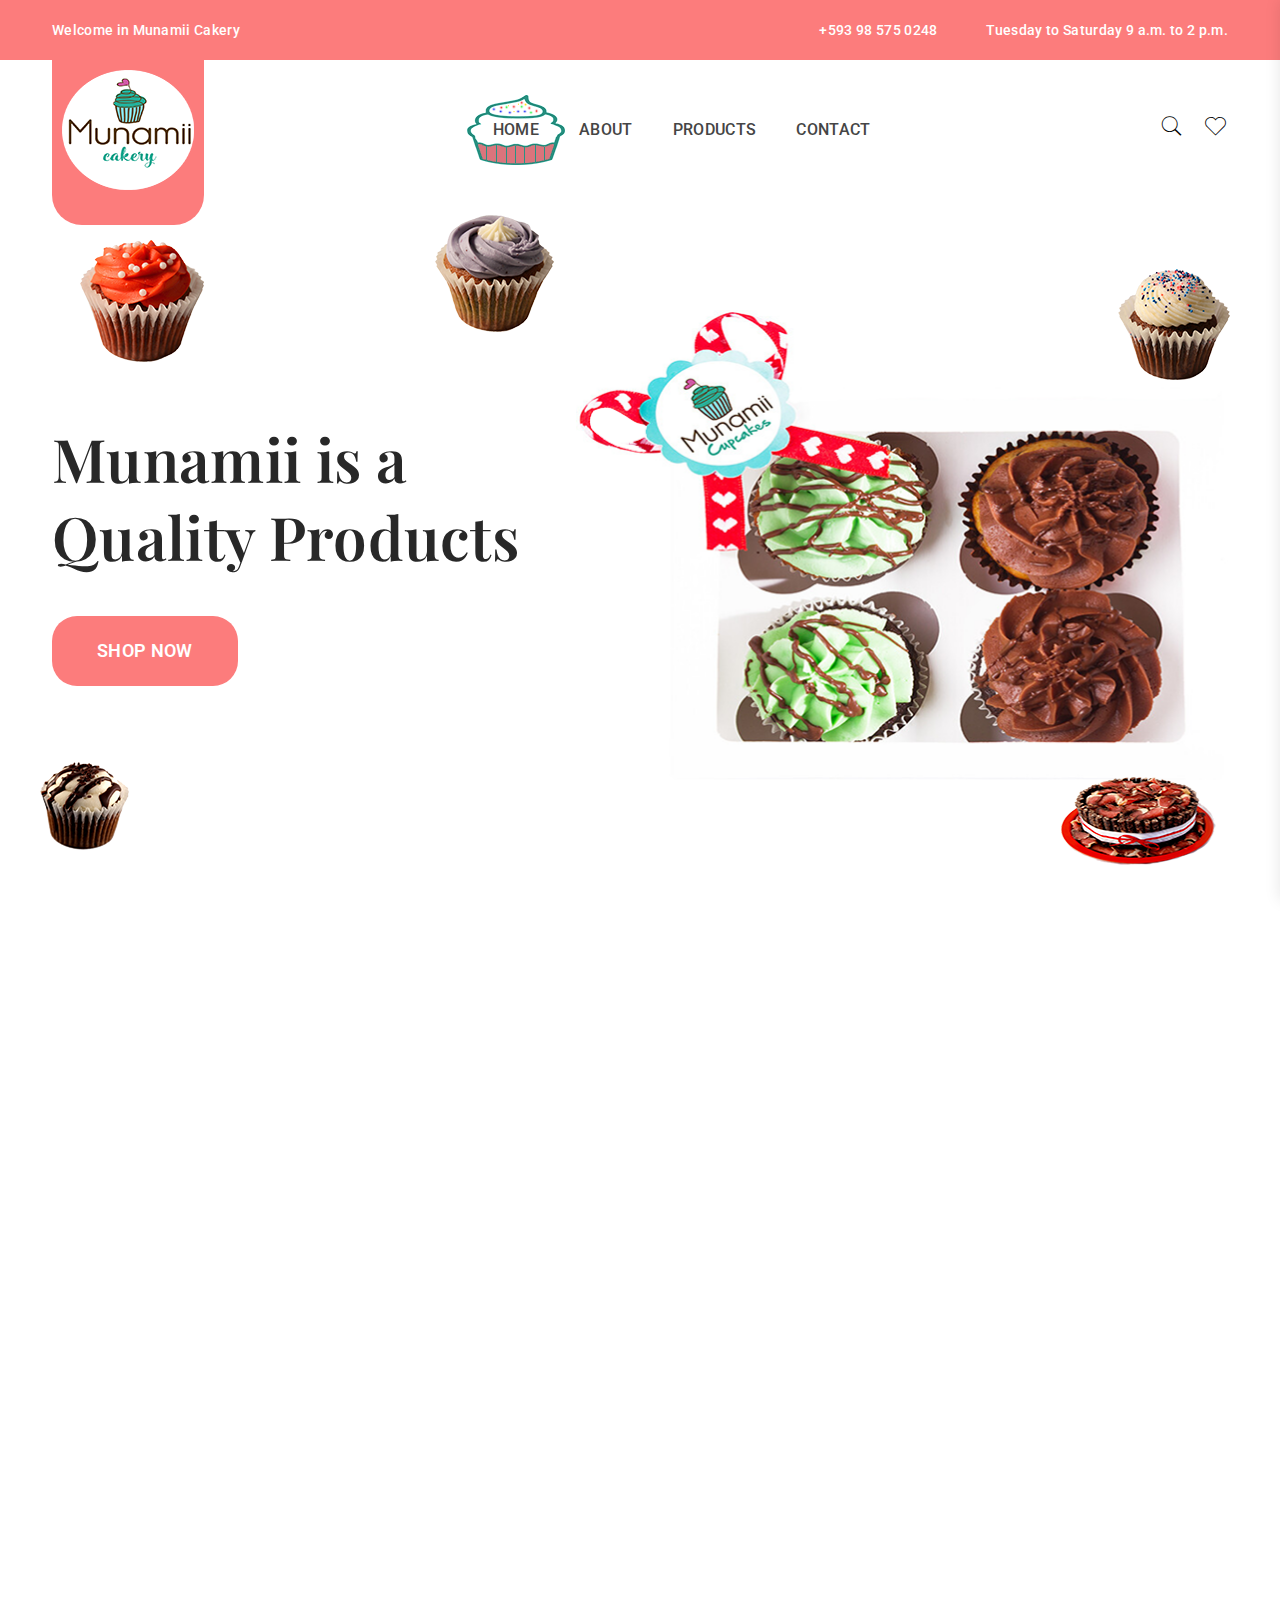
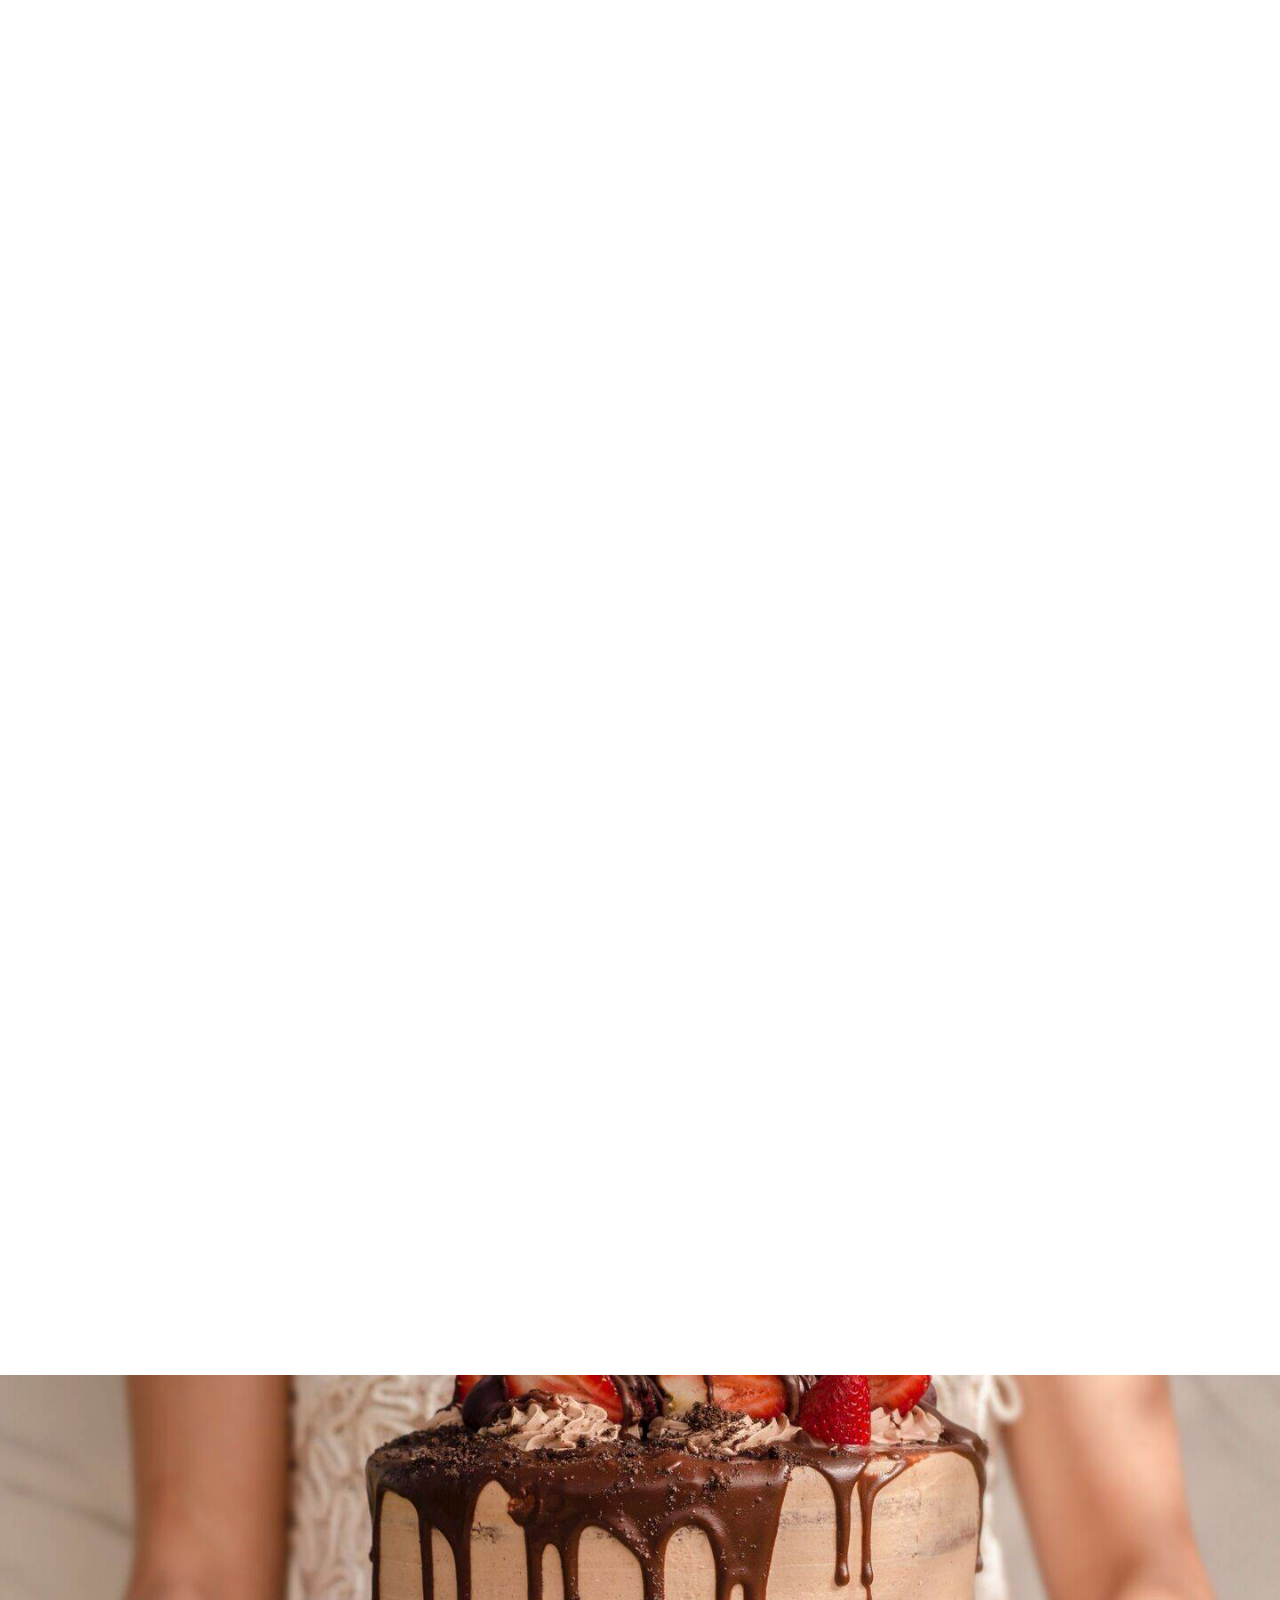
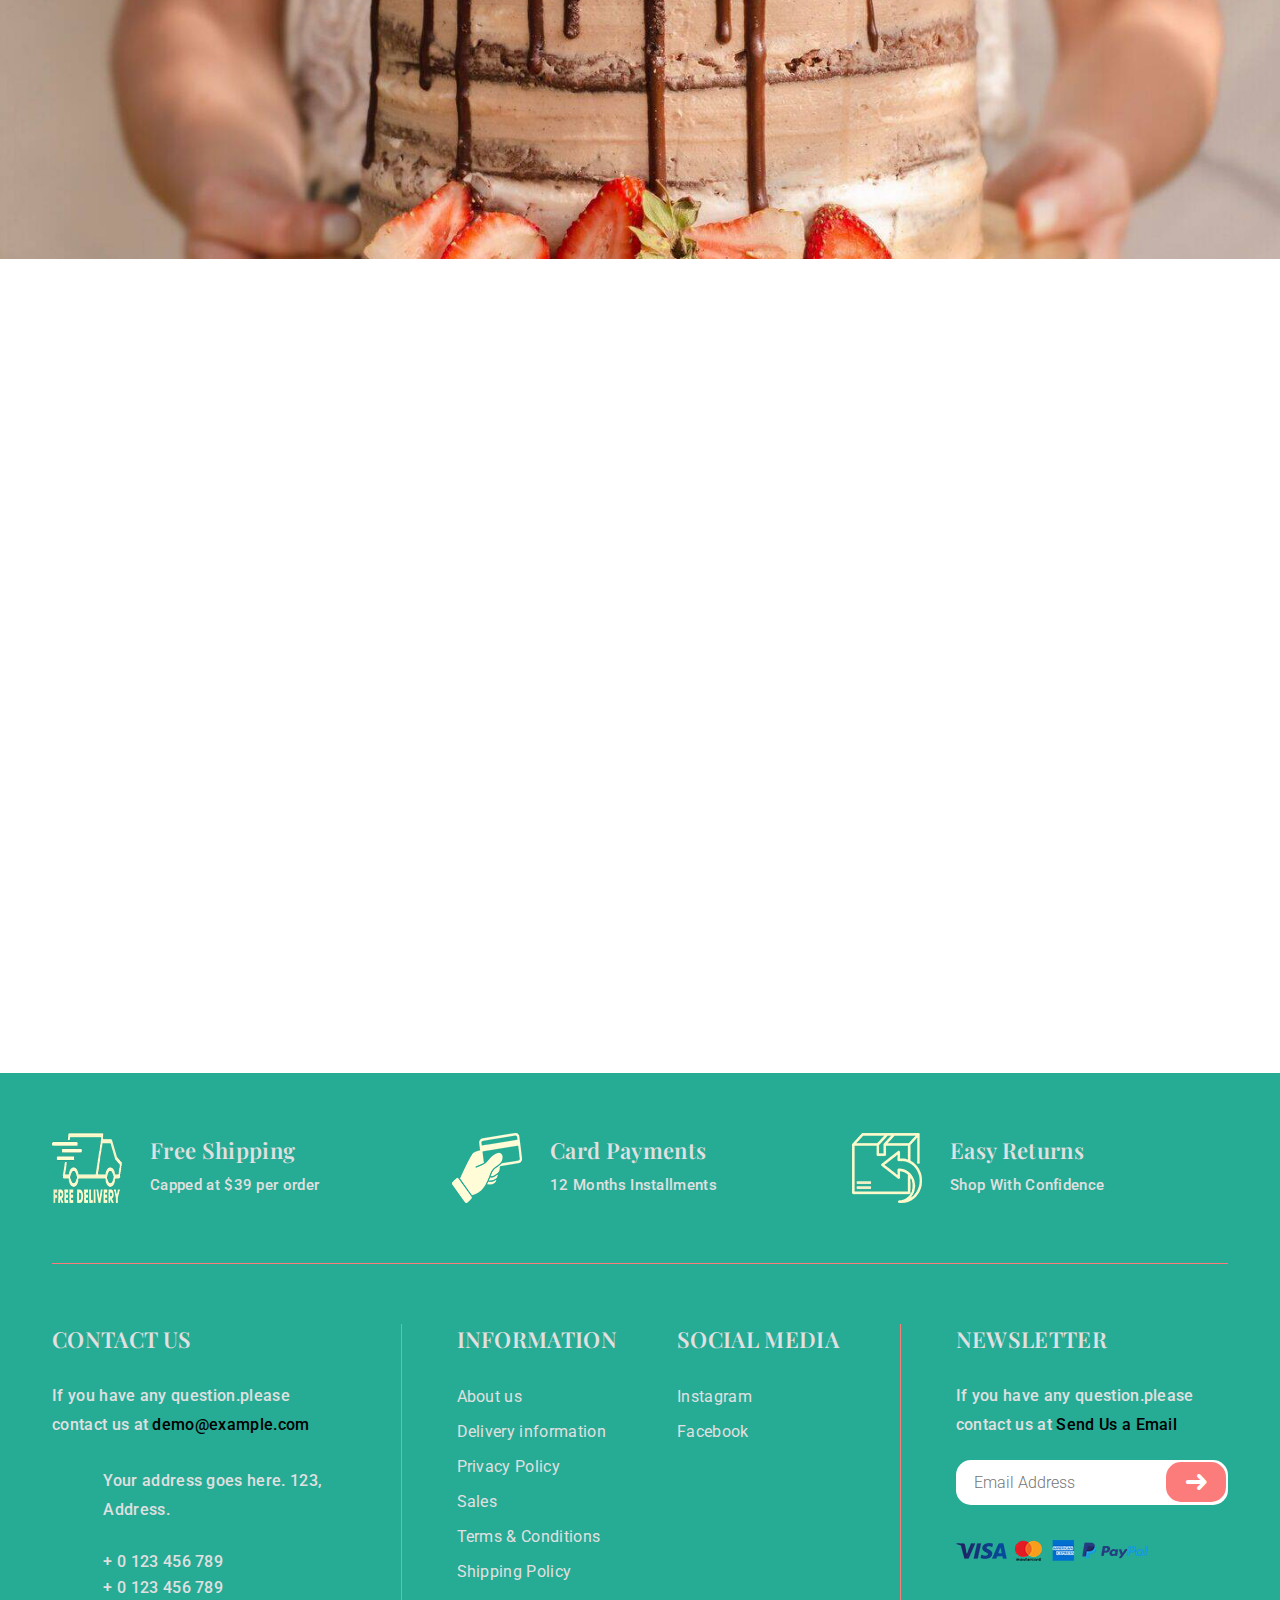
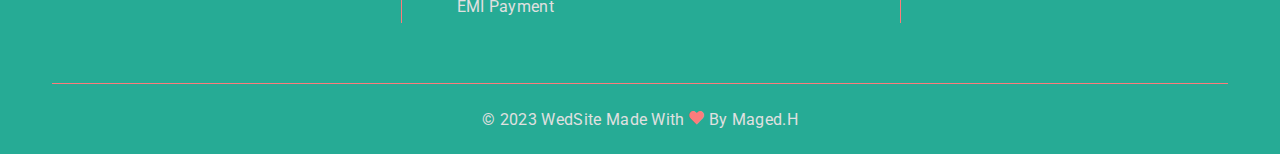
<file: index.html>
<!doctype html>
<html class="no-js" lang="en">
<head>
    <meta charset="utf-8">
    <meta http-equiv="x-ua-compatible" content="ie=edge">
    <title>Munamii Cakery</title>
    <meta name="viewport" content="width=device-width, initial-scale=1">
    <link rel="canonical" href="Replace_with_your_PAGE_URL"/>
    <!-- Add site Favicon -->
    <link rel="icon" href="assets/img/favicon.ico">
    <!-- CSS 
    ========================= -->
    <link rel="stylesheet" href="assets/css/vendor/bootstrap.min.css">
    <link rel="stylesheet" href="assets/css/slick.css">
    <link rel="stylesheet" href="assets/css/owl.carousel.min.css">
    <link rel="stylesheet" href="assets/css/ionicons.min.css">
    <link rel="stylesheet" href="assets/css/pe-icon-7-stroke.css">
    <link rel="stylesheet" href="assets/css/animate.css">
    <link rel="stylesheet" href="assets/css/nice-select.css">
    <link rel="stylesheet" href="assets/css/magnific-popup.css">
    <link rel="stylesheet" href="assets/css/jquery-ui.min.css">
    <!-- Main Style CSS -->
    <link rel="stylesheet" href="assets/css/style.css">

    <!--modernizr min js here-->
    <script src="assets/js/vendor/modernizr-3.11.2.min.js"></script>


    <!-- Structured Data  -->
    <script type="application/ld+json">
        {
        "@context": "https://schema.org",
        "@type": "WebSite",
        "name": "Replace_with_your_site_title",
        "url": "Replace_with_your_site_URL"
        }
    </script>
</head>
<body>
    <!--offcanvas menu area start-->
    <!--offcanvas menu area start-->
    <div class="body_overlay">
    </div>
    <div class="offcanvas_menu">
        <div class="container">
            <div class="row">
                <div class="col-12">
                    <div class="offcanvas_menu_wrapper">
                        <div class="canvas_close">
                            <a href="javascript:void(0)"><i class="ion-android-close"></i></a>
                        </div>
                        <div class="welcome_text text-center">
                            <p>Welcome to Munamii Cakery</p>
                        </div>
                        <div id="menu" class="text-left ">
                            <ul class="offcanvas_main_menu">
                                <li class="menu-item-has-children active">
                                    <a href="index.html">Home</a>
                                </li>
                                <li><a href="about.html">About Us</a></li>
                                <li class="menu-item-has-children"><a href="#">Products</a>
                                    <ul class="sub-menu">
                                                <li>
                                                    <a href="weddingcake.html">Wedding cakes</a>
                                                </li>
                                                <li>
                                                    <a href="cupcake.html">CupCakes</a>
                                                </li>
                                    </ul>
                                </li>
                                <li class="menu-item-has-children"><a href="contact.html">Contact Us</a></li>
                            </ul>
                        </div>
                    </div>
                </div>
            </div>
        </div>
    </div>
    <!--offcanvas menu area end-->
<!--header area start-->
<header class="header_section">
    <div class="header_top">
        <div class="container">
            <div class="row">
                <div class="col-12">
                    <div class="header_top_inner d-flex justify-content-between">
                        <div class="welcome_text">
                            <p>Welcome in Munamii Cakery</p>
                        </div>
                        <div class="header_top_sidebar d-flex align-items-center">
                            <ul class="d-flex">
                                <li><i class="icofont-phone"></i> <a href="tel:+593 98 575 0248">+593 98 575 0248</a>
                                </li>
                                <li><i class="icofont-envelope"></i> <a
                                        href="">Tuesday to Saturday 9 a.m. to 2 p.m.</a></li>
                                </li>
                            </ul>
                        </div>
                    </div>
                </div>
            </div>
        </div>
    </div>
    <div class="container">
        <div class="row">
            <div class="col-12">
                <div class="main_header d-flex justify-content-between align-items-center">
                    <div class="header_logo">
                        <a class="sticky_none" href="index.html"><img src="assets/img/logo/logo.png" alt=""></a>
                    </div>
                    <!--main menu start-->
                    <div class="main_menu d-none d-lg-block">
                        <nav>
                            <ul class="d-flex">
                                <li><a class="active" href="index.html">Home</a>
                                </li>
                                <li><a href="about.html">About</a></li>
                                <li class="megamenu-holder">
                                    <a href="products.html">Products</a>
                                    <ul class="megamenu grid-container">
                                        <li class="grid-item">
                                            <li>
                                                <a href="weddingcake.html">Wedding cakes</a>
                                            </li>
                                            <li>
                                                <a href="cupcake.html">CupCakes</a>
                                            </li>
                                        </li>   
                                    </ul>
                                </li>
                                <li><a href="contact.html">Contact</a></li>
                            </ul>
                        </nav>
                    </div>
                    <!--main menu end-->
                    <div class="header_account">
                        <ul class="d-flex">
                            <li class="header_search"><a href="javascript:void(0)"><i class="pe-7s-search"></i></a>
                            </li>
                            <li class="header_wishlist"><a href="wishlist.html"><i class="pe-7s-like"></i></a></li>
                        </ul>
                        <div class="canvas_open">
                            <a href="javascript:void(0)"><i class="ion-navicon"></i></a>
                        </div>
                    </div>
                </div>
            </div>
        </div>
    </div>
</header>

<!--mini cart-->
<div class="mini_cart">
    <div class="cart_gallery">
        <div class="cart_close">
            <div class="cart_text">
                <h3>cart</h3>
            </div>
            <div class="mini_cart_close">
                <a href="javascript:void(0)"><i class="ion-android-close"></i></a>
            </div>
        </div>
        <div class="cart_item">
            <div class="cart_img">
                <a href="#"><img src="assets/img/product/product1.png" alt=""></a>
            </div>
            <div class="cart_info">
                <a href="#">Primis In Faucibus</a>
                <p>1 x <span> $65.00 </span></p>
            </div>
            <div class="cart_remove">
                <a href="#"><i class="ion-android-close"></i></a>
            </div>
        </div>
        <div class="cart_item">
            <div class="cart_img">
                <a href="#"><img src="assets/img/product/product2.png" alt=""></a>
            </div>
            <div class="cart_info">
                <a href="#">Letraset Sheets</a>
                <p>1 x <span> $60.00 </span></p>
            </div>
            <div class="cart_remove">
                <a href="#"><i class="ion-android-close"></i></a>
            </div>
        </div>
    </div>
    <div class="mini_cart_table">
        <div class="cart_table_border">
            <div class="cart_total">
                <span>Sub total:</span>
                <span class="price">$125.00</span>
            </div>
            <div class="cart_total mt-10">
                <span>total:</span>
                <span class="price">$125.00</span>
            </div>
        </div>
    </div>
    <div class="mini_cart_footer">
        <div class="cart_button">
            <a href="#">View cart</a>
        </div>
        <div class="cart_button">
            <a href="#"><i class="fa fa-sign-in"></i> Checkout</a>
        </div>
    </div>
</div>
<!--mini cart end-->

<!-- page search box -->
<div class="page_search_box">
    <div class="search_close">
        <i class="ion-close-round"></i>
    </div>
    <form class="border-bottom" action="#">
        <input class="border-0" placeholder="Search products..." type="text">
        <button type="submit"><span class="pe-7s-search"></span></button>
    </form>
</div>
    <!--slide banner section start-->
    <div class="hero_banner_section d-flex align-items-center mb-110">
        <div class="container">
            <div class="hero_banner_inner">
                <div class="row align-items-center">
                    <div class="col-lg-5">
                        <div class="hero_content">
                            <h1 class="wow fadeInUp" data-wow-delay="0.2s" data-wow-duration="1.2s" style="padding-top: 15px;">Munamii is a Quality Products
                                </h1>
                            <a class="btn btn-link wow fadeInUp" data-wow-delay="0.3s" data-wow-duration="1.3s"
                                href="products.html">Shop Now</a>
                        </div>
                    </div>
                    <div class="col-lg-7">
                        <div class="hero_shape_banner">
                            <img class="banner_keyframes_animation wow" src="assets/img/bg/hero-banner-shape.png"
                                alt="">
                        </div>
                    </div>
                </div>
            </div>
        </div>
        <div class="hero_mini_shape shape1">
            <img src="assets/img/others/hero-mini-shape1.png" alt="">
        </div>
        <div class="hero_mini_shape shape2">
            <img src="assets/img/others/hero-mini-shape2.png" alt="">
        </div>
        <div class="hero_mini_shape shape3">
            <img src="assets/img/others/hero-mini-shape3.png" alt="">
        </div>
        <div class="hero_mini_shape shape4">
            <img src="assets/img/others/hero-mini-shape4.png" alt="">
        </div>
        <div class="hero_mini_shape shape5">
            <img src="assets/img/others/hero-mini-shape5.png" alt="">
        </div>
    </div>
    <!--slider area end-->

    <!-- service section start-->
    <div class="service_section mb-86">
        <div class="container">
            <div class="row">
                <div class="col-12">
                    <div class="services_section_inner d-flex justify-content-between">
                        <div class="single_services one text-center wow fadeInUp" data-wow-delay="0.1s"
                            data-wow-duration="1.1s">
                            <div class="services_thumb">
                                <img src="assets/img/others/services1.png" alt="">
                            </div>
                            <div class="services_content">
                                <h3><a href="products.html">Cupcake1</a></h3>
                                <p>Write your chosen text here for this item.</p>
                            </div>
                        </div>
                        <div class="single_services two text-center wow fadeInUp" data-wow-delay="0.2s"
                            data-wow-duration="1.2s">
                            <div class="services_thumb">
                                <img src="assets/img/others/services2.png" alt="">
                            </div>
                            <div class="services_content">
                                <h3><a href="products.html">Cupcake2</a></h3>
                                <p>Write your chosen text here for this item.</p>
                            </div>
                        </div>
                        <div class="single_services three text-center wow fadeInUp" data-wow-delay="0.3s"
                            data-wow-duration="1.3s">
                            <div class="services_thumb">
                                <img src="assets/img/others/services3.png" alt="">
                            </div>
                            <div class="services_content">
                                <h3><a href="products.html">Cupcake3</a></h3>
                                <p>Write your chosen text here for this item.</p>
                            </div>
                        </div>
                        <div class="single_services four text-center wow fadeInUp" data-wow-delay="0.4s"
                            data-wow-duration="1.4s">
                            <div class="services_thumb">
                                <img src="assets/img/others/services4.png" alt="">
                            </div>
                            <div class="services_content">
                                <h3><a href="products.html">Cupcake4</a></h3>
                                <p>Write your chosen text here for this item.</p>
                            </div>
                        </div>
                    </div>
                </div>
            </div>
        </div>
    </div>
    <!-- service section end-->

    <!-- banner section  start -->
    <div class="banner_section mb-105">
        <div class="container">
            <div class="row">
                <div class="col-lg-6 col-md-6">
                    <div class="single_banner wow fadeInUp" data-wow-delay="0.1s" data-wow-duration="1.1s">
                        <div class="banner_thumb">
                            <a href="#"><img src="assets/img/bg/banner1.png" alt=""></a>
                            <div class="banner_text">
                                <h3><span>70%</span> Sale Off</h3>
                                <h2 style="background-color: #ffffff8a;">Write your<br>
                                   Text here</h2>
                                <a class="btn btn-link" href="products.html">Shop Now</a>
                            </div>
                        </div>
                    </div>
                </div>
                <div class="col-lg-6 col-md-6">
                    <div class="single_banner wow fadeInUp" data-wow-delay="0.2s" data-wow-duration="1.2s">
                        <div class="banner_thumb">
                            <a href="#"><img src="assets/img/bg/banner2.png" alt=""></a>
                            <div class="banner_text">
                                <h3><span>25%</span> Sale Off</h3>
                                <h2 style="background-color: #ffffff8a;">Write your text here<br>
                                    Pastry</h2>
                                <a class="btn btn-link" href="products.html">Shop Now</a>
                            </div>
                        </div>
                    </div>
                </div>
            </div>
        </div>
    </div>
    <!-- banner section  end -->

    <!-- product section start -->
    <div class="product_section mb-80 wow fadeInUp" data-wow-delay="0.1s" data-wow-duration="1.1s">
        <div class="container">
            <div class="product_header">
                <div class="section_title text-center">
                    <h2>New Products</h2>
                </div>
                <div class="product_tab_button">
                    <ul class="nav justify-content-center" role="tablist" id="nav-tab">
                        <li>
                            <a  data-toggle="tab" href="#features" role="tab" aria-controls="features"
                                aria-selected="false">Our Features </a>
                        </li>
                        <li>
                            <a class="active" data-toggle="tab" href="#seller" role="tab" aria-controls="seller" aria-selected="false">
                                Best Sellers </a>
                        </li>
                        <li>
                            <a data-toggle="tab" href="#sales" role="tab" aria-controls="sales"
                                aria-selected="false">New Items </a>
                        </li>
                    </ul>
                </div>
            </div>
            <div class="tab-content product_container">
                <div class="tab-pane fade" id="features" role="tabpanel">
                    <div class="product_gallery">
                        <div class="row">
                            <div class="col-lg-3 col-md-4 col-sm-6">
                                <article class="single_product">
                                    <figure>
                                        <div class="product_thumb">
                                            <a href="#"><img src="assets/img/product/features/features1.png"
                                                    alt=""></a>
                                            <div class="action_links">
                                                <ul class="d-flex justify-content-center">
                                                    <li class="add_to_cart"><a href="#" title="Add to cart">
                                                            <span class="pe-7s-shopbag"></span></a></li>
                                                    <li class="wishlist"><a href="wishlist.html"
                                                            title="Add to Wishlist"><span class="pe-7s-like"></span></a>
                                                    </li>
                                                    <li class="quick_button"><a href="#" title="Quick View"
                                                            data-bs-toggle="modal" data-bs-target="#modal_box"> <span
                                                                class="pe-7s-look"></span></a></li>
                                                </ul>
                                            </div>
                                        </div>
                                        <figcaption class="product_content text-center">
                                            <h4><a href="#">Torta Jack</a></h4>
                                            <div class="price_box">
                                                <span class="current_price">$22.00</span>
                                            </div>
                                        </figcaption>
                                    </figure>
                                </article>
                            </div>
                            <div class="col-lg-3 col-md-4 col-sm-6">
                                <article class="single_product">
                                    <figure>
                                        <div class="product_thumb">
                                            <a href="#"><img src="assets/img/product/features/features2.png"
                                                    alt=""></a>
                                            <div class="action_links">
                                                <ul class="d-flex justify-content-center">
                                                    <li class="add_to_cart"><a href="#" title="Add to cart">
                                                            <span class="pe-7s-shopbag"></span></a></li>
                                                    <li class="wishlist"><a href="wishlist.html"
                                                            title="Add to Wishlist"><span class="pe-7s-like"></span></a>
                                                    </li>
                                                    <li class="quick_button"><a href="#" title="Quick View"
                                                            data-bs-toggle="modal" data-bs-target="#modal_box"> <span
                                                                class="pe-7s-look"></span></a></li>
                                                </ul>
                                            </div>
                                        </div>
                                        <figcaption class="product_content text-center">
                                            <h4><a href="#">Ericka</a></h4>
                                            <div class="price_box">
                                                <span class="current_price">$24.00</span>
                                            </div>
                                        </figcaption>
                                    </figure>
                                </article>
                            </div> 
                        </div>
                    </div>
                </div>
                <div class="tab-pane fade show active" id="seller" role="tabpanel">
                    <div class="product_gallery">
                        <div class="row">
                            <div class="col-lg-3 col-md-4 col-sm-6">
                                <article class="single_product">
                                    <figure>
                                        <div class="product_thumb">
                                            <a href="#"><img src="assets/img/product/product5.png"
                                                    alt=""></a>
                                            <div class="action_links">
                                                <ul class="d-flex justify-content-center">
                                                    <li class="add_to_cart"><a href="#" title="Add to cart">
                                                            <span class="pe-7s-shopbag"></span></a></li>
                                                    <li class="wishlist"><a href="wishlist.html"
                                                            title="Add to Wishlist"><span class="pe-7s-like"></span></a>
                                                    </li>
                                                    <li class="quick_button"><a href="#" title="Quick View"
                                                            data-bs-toggle="modal" data-bs-target="#modal_box"> <span
                                                                class="pe-7s-look"></span></a></li>
                                                </ul>
                                            </div>
                                        </div>
                                        <figcaption class="product_content text-center">
                                            <h4><a href="#">Torta Gabriela</a>
                                            </h4>
                                            <div class="price_box">
                                                <span class="current_price">$35.00</span>
                                            </div>
                                        </figcaption>
                                    </figure>
                                </article>
                            </div>
                            <div class="col-lg-3 col-md-4 col-sm-6">
                                <article class="single_product">
                                    <figure>
                                        <div class="product_thumb">
                                            <a href="#"><img src="assets/img/product/product6.png"
                                                    alt=""></a>
                                            <div class="action_links">
                                                <ul class="d-flex justify-content-center">
                                                    <li class="add_to_cart"><a href="#" title="Add to cart">
                                                            <span class="pe-7s-shopbag"></span></a></li>
                                                    <li class="wishlist"><a href="wishlist.html"
                                                            title="Add to Wishlist"><span class="pe-7s-like"></span></a>
                                                    </li>
                                                    <li class="quick_button"><a href="#" title="Quick View"
                                                            data-bs-toggle="modal" data-bs-target="#modal_box"> <span
                                                                class="pe-7s-look"></span></a></li>
                                                </ul>
                                            </div>
                                        </div>
                                        <figcaption class="product_content text-center">
                                            <h4><a href="#">Torta Kitty Cat</a>
                                            </h4>
                                            <div class="price_box">
                                                <span class="current_price">$38.00</span>
                                            </div>
                                        </figcaption>
                                    </figure>
                                </article>
                            </div>
                            <div class="col-lg-3 col-md-4 col-sm-6">
                                <article class="single_product">
                                    <figure>
                                        <div class="product_thumb">
                                            <a href="#"><img src="assets/img/product/product7.png"
                                                    alt=""></a>
                                            <div class="action_links">
                                                <ul class="d-flex justify-content-center">
                                                    <li class="add_to_cart"><a href="#" title="Add to cart">
                                                            <span class="pe-7s-shopbag"></span></a></li>
                                                    <li class="wishlist"><a href="wishlist.html"
                                                            title="Add to Wishlist"><span class="pe-7s-like"></span></a>
                                                    </li>
                                                    <li class="quick_button"><a href="#" title="Quick View"
                                                            data-bs-toggle="modal" data-bs-target="#modal_box"> <span
                                                                class="pe-7s-look"></span></a></li>
                                                </ul>
                                            </div>
                                        </div>
                                        <figcaption class="product_content text-center">
                                            <h4><a href="#">Cookie Monster Cake</a>
                                            </h4>
                                            <div class="price_box">
                                                <span class="current_price">$28.00</span>
                                            </div>
                                        </figcaption>
                                    </figure>
                                </article>
                            </div>
                            <div class="col-lg-3 col-md-4 col-sm-6">
                                <article class="single_product">
                                    <figure>
                                        <div class="product_thumb">
                                            <a href="#"><img src="assets/img/product/product1.png"
                                                    alt=""></a>
                                            <div class="action_links">
                                                <ul class="d-flex justify-content-center">
                                                    <li class="add_to_cart"><a href="#" title="Add to cart">
                                                            <span class="pe-7s-shopbag"></span></a></li>
                                                    <li class="wishlist"><a href="wishlist.html"
                                                            title="Add to Wishlist"><span class="pe-7s-like"></span></a>
                                                    </li>
                                                    <li class="quick_button"><a href="#" title="Quick View"
                                                            data-bs-toggle="modal" data-bs-target="#modal_box"> <span
                                                                class="pe-7s-look"></span></a></li>
                                                </ul>
                                            </div>
                                        </div>
                                        <figcaption class="product_content text-center">
                                            <h4><a href="#">Torta Jack</a></h4>
                                            <div class="price_box">
                                                <span class="current_price">$22.00</span>
                                            </div>
                                        </figcaption>
                                    </figure>
                                </article>
                            </div>
                            <div class="col-lg-3 col-md-4 col-sm-6">
                                <article class="single_product">
                                    <figure>
                                        <div class="product_thumb">
                                            <a href="#"><img src="assets/img/product/product1.png"
                                                    alt=""></a>
                                            <div class="action_links">
                                                <ul class="d-flex justify-content-center">
                                                    <li class="add_to_cart"><a href="#" title="Add to cart">
                                                            <span class="pe-7s-shopbag"></span></a></li>
                                                    <li class="wishlist"><a href="wishlist.html"
                                                            title="Add to Wishlist"><span class="pe-7s-like"></span></a>
                                                    </li>
                                                    <li class="quick_button"><a href="#" title="Quick View"
                                                            data-bs-toggle="modal" data-bs-target="#modal_box"> <span
                                                                class="pe-7s-look"></span></a></li>
                                                </ul>
                                            </div>
                                        </div>
                                        <figcaption class="product_content text-center">
                                            <h4><a href="#">Torta Jack</a></h4>
                                            <div class="price_box">
                                                <span class="current_price">$22.00</span>
                                            </div>
                                        </figcaption>
                                    </figure>
                                </article>
                            </div>
                            <div class="col-lg-3 col-md-4 col-sm-6">
                                <article class="single_product">
                                    <figure>
                                        <div class="product_thumb">
                                            <a href="#"><img src="assets/img/product/product2.png"
                                                    alt=""></a>
                                            <div class="action_links">
                                                <ul class="d-flex justify-content-center">
                                                    <li class="add_to_cart"><a href="#" title="Add to cart">
                                                            <span class="pe-7s-shopbag"></span></a></li>
                                                    <li class="wishlist"><a href="wishlist.html"
                                                            title="Add to Wishlist"><span class="pe-7s-like"></span></a>
                                                    </li>
                                                    <li class="quick_button"><a href="#" title="Quick View"
                                                            data-bs-toggle="modal" data-bs-target="#modal_box"> <span
                                                                class="pe-7s-look"></span></a></li>
                                                </ul>
                                            </div>
                                        </div>
                                        <figcaption class="product_content text-center">
                                            <h4><a href="#">Ericka</a></h4>
                                            <div class="price_box">
                                                <span class="current_price">$24.00</span>
                                            </div>
                                        </figcaption>
                                    </figure>
                                </article>
                            </div>
                            <div class="col-lg-3 col-md-4 col-sm-6">
                                <article class="single_product">
                                    <figure>
                                        <div class="product_thumb">
                                            <a href="#"><img src="assets/img/product/product3.png"
                                                    alt=""></a>
                                            <div class="action_links">
                                                <ul class="d-flex justify-content-center">
                                                    <li class="add_to_cart"><a href="#" title="Add to cart">
                                                            <span class="pe-7s-shopbag"></span></a></li>
                                                    <li class="wishlist"><a href="wishlist.html"
                                                            title="Add to Wishlist"><span class="pe-7s-like"></span></a>
                                                    </li>
                                                    <li class="quick_button"><a href="#" title="Quick View"
                                                            data-bs-toggle="modal" data-bs-target="#modal_box"> <span
                                                                class="pe-7s-look"></span></a></li>
                                                </ul>
                                            </div>
                                        </div>
                                        <figcaption class="product_content text-center">
                                            <h4><a href="#">Torta Belén</a>
                                            </h4>
                                            <div class="price_box">
                                                <span class="current_price">$28.00</span>
                                            </div>
                                        </figcaption>
                                    </figure>
                                </article>
                            </div>
                            <div class="col-lg-3 col-md-4 col-sm-6">
                                <article class="single_product">
                                    <figure>
                                        <div class="product_thumb">
                                            <a href="#"><img src="assets/img/product/product4.png"
                                                    alt=""></a>
                                            <div class="action_links">
                                                <ul class="d-flex justify-content-center">
                                                    <li class="add_to_cart"><a href="#" title="Add to cart">
                                                            <span class="pe-7s-shopbag"></span></a></li>
                                                    <li class="wishlist"><a href="wishlist.html"
                                                            title="Add to Wishlist"><span class="pe-7s-like"></span></a>
                                                    </li>
                                                    <li class="quick_button"><a href="#" title="Quick View"
                                                            data-bs-toggle="modal" data-bs-target="#modal_box"> <span
                                                                class="pe-7s-look"></span></a></li>
                                                </ul>
                                            </div>
                                        </div>
                                        <figcaption class="product_content text-center">
                                            <h4><a href="#">Verónica</a>
                                            </h4>
                                            <div class="price_box">
                                                <span class="current_price">$32.00</span>
                                            </div>
                                        </figcaption>
                                    </figure>
                                </article>
                            </div>

                        </div>
                    </div>
                </div>
                <div class="tab-pane fade" id="sales" role="tabpanel">
                    <div class="product_gallery">
                        <div class="row">
                            <div class="col-lg-3 col-md-4 col-sm-6">
                                <article class="single_product">
                                    <figure>
                                        <div class="product_thumb">
                                            <a href="#"><img src="assets/img/product/product3.png"
                                                    alt=""></a>
                                            <div class="action_links">
                                                <ul class="d-flex justify-content-center">
                                                    <li class="add_to_cart"><a href="#" title="Add to cart">
                                                            <span class="pe-7s-shopbag"></span></a></li>
                                                    <li class="wishlist"><a href="wishlist.html"
                                                            title="Add to Wishlist"><span class="pe-7s-like"></span></a>
                                                    </li>
                                                    <li class="quick_button"><a href="#" title="Quick View"
                                                            data-bs-toggle="modal" data-bs-target="#modal_box"> <span
                                                                class="pe-7s-look"></span></a></li>
                                                </ul>
                                            </div>
                                        </div>
                                        <figcaption class="product_content text-center">
                                            <h4><a href="#">Torta Belén</a>
                                            </h4>
                                            <div class="price_box">
                                                <span class="current_price">$28.00</span>
                                            </div>
                                        </figcaption>
                                    </figure>
                                </article>
                            </div>
                            <div class="col-lg-3 col-md-4 col-sm-6">
                                <article class="single_product">
                                    <figure>
                                        <div class="product_thumb">
                                            <a href="#"><img src="assets/img/product/product4.png"
                                                    alt=""></a>
                                            <div class="action_links">
                                                <ul class="d-flex justify-content-center">
                                                    <li class="add_to_cart"><a href="#" title="Add to cart">
                                                            <span class="pe-7s-shopbag"></span></a></li>
                                                    <li class="wishlist"><a href="wishlist.html"
                                                            title="Add to Wishlist"><span class="pe-7s-like"></span></a>
                                                    </li>
                                                    <li class="quick_button"><a href="#" title="Quick View"
                                                            data-bs-toggle="modal" data-bs-target="#modal_box"> <span
                                                                class="pe-7s-look"></span></a></li>
                                                </ul>
                                            </div>
                                        </div>
                                        <figcaption class="product_content text-center">
                                            <h4><a href="#">Verónica</a>
                                            </h4>
                                            <div class="price_box">
                                                <span class="current_price">$32.00</span>
                                            </div>
                                        </figcaption>
                                    </figure>
                                </article>
                            </div>
                            <div class="col-lg-3 col-md-4 col-sm-6">
                                <article class="single_product">
                                    <figure>
                                        <div class="product_thumb">
                                            <a href="#"><img src="assets/img/product/product5.png"
                                                    alt=""></a>
                                            <div class="action_links">
                                                <ul class="d-flex justify-content-center">
                                                    <li class="add_to_cart"><a href="#" title="Add to cart">
                                                            <span class="pe-7s-shopbag"></span></a></li>
                                                    <li class="wishlist"><a href="wishlist.html"
                                                            title="Add to Wishlist"><span class="pe-7s-like"></span></a>
                                                    </li>
                                                    <li class="quick_button"><a href="#" title="Quick View"
                                                            data-bs-toggle="modal" data-bs-target="#modal_box"> <span
                                                                class="pe-7s-look"></span></a></li>
                                                </ul>
                                            </div>
                                        </div>
                                        <figcaption class="product_content text-center">
                                            <h4><a href="#">Torta Gabriela</a>
                                            </h4>
                                            <div class="price_box">
                                                <span class="current_price">$35.00</span>
                                            </div>
                                        </figcaption>
                                    </figure>
                                </article>
                            </div>
                            <div class="col-lg-3 col-md-4 col-sm-6">
                                <article class="single_product">
                                    <figure>
                                        <div class="product_thumb">
                                            <a href="#"><img src="assets/img/product/product1.png"
                                                    alt=""></a>
                                            <div class="action_links">
                                                <ul class="d-flex justify-content-center">
                                                    <li class="add_to_cart"><a href="#" title="Add to cart">
                                                            <span class="pe-7s-shopbag"></span></a></li>
                                                    <li class="wishlist"><a href="wishlist.html"
                                                            title="Add to Wishlist"><span class="pe-7s-like"></span></a>
                                                    </li>
                                                    <li class="quick_button"><a href="#" title="Quick View"
                                                            data-bs-toggle="modal" data-bs-target="#modal_box"> <span
                                                                class="pe-7s-look"></span></a></li>
                                                </ul>
                                            </div>
                                        </div>
                                        <figcaption class="product_content text-center">
                                            <h4><a href="#">Torta Jack</a></h4>
                                            <div class="price_box">
                                                <span class="current_price">$22.00</span>
                                            </div>
                                        </figcaption>
                                    </figure>
                                </article>
                            </div>
                            <div class="col-lg-3 col-md-4 col-sm-6">
                                <article class="single_product">
                                    <figure>
                                        <div class="product_thumb">
                                            <a href="#"><img src="assets/img/product/product2.png"
                                                    alt=""></a>
                                            <div class="action_links">
                                                <ul class="d-flex justify-content-center">
                                                    <li class="add_to_cart"><a href="#" title="Add to cart">
                                                            <span class="pe-7s-shopbag"></span></a></li>
                                                    <li class="wishlist"><a href="wishlist.html"
                                                            title="Add to Wishlist"><span class="pe-7s-like"></span></a>
                                                    </li>
                                                    <li class="quick_button"><a href="#" title="Quick View"
                                                            data-bs-toggle="modal" data-bs-target="#modal_box"> <span
                                                                class="pe-7s-look"></span></a></li>
                                                </ul>
                                            </div>
                                        </div>
                                        <figcaption class="product_content text-center">
                                            <h4><a href="#">Ericka</a></h4>
                                            <div class="price_box">
                                                <span class="current_price">$24.00</span>
                                            </div>
                                        </figcaption>
                                    </figure>
                                </article>
                            </div>

                            <div class="col-lg-3 col-md-4 col-sm-6">
                                <article class="single_product">
                                    <figure>
                                        <div class="product_thumb">
                                            <a href="#"><img src="assets/img/product/product6.png"
                                                    alt=""></a>
                                            <div class="action_links">
                                                <ul class="d-flex justify-content-center">
                                                    <li class="add_to_cart"><a href="#" title="Add to cart">
                                                            <span class="pe-7s-shopbag"></span></a></li>
                                                    <li class="wishlist"><a href="wishlist.html"
                                                            title="Add to Wishlist"><span class="pe-7s-like"></span></a>
                                                    </li>
                                                    <li class="quick_button"><a href="#" title="Quick View"
                                                            data-bs-toggle="modal" data-bs-target="#modal_box"> <span
                                                                class="pe-7s-look"></span></a></li>
                                                </ul>
                                            </div>
                                        </div>
                                        <figcaption class="product_content text-center">
                                            <h4><a href="#">Torta Kitty Cat</a>
                                            </h4>
                                            <div class="price_box">
                                                <span class="current_price">$38.00</span>
                                            </div>
                                        </figcaption>
                                    </figure>
                                </article>
                            </div>
                            <div class="col-lg-3 col-md-4 col-sm-6">
                                <article class="single_product">
                                    <figure>
                                        <div class="product_thumb">
                                            <a href="#"><img src="assets/img/product/product7.png"
                                                    alt=""></a>
                                            <div class="action_links">
                                                <ul class="d-flex justify-content-center">
                                                    <li class="add_to_cart"><a href="#" title="Add to cart">
                                                            <span class="pe-7s-shopbag"></span></a></li>
                                                    <li class="wishlist"><a href="wishlist.html"
                                                            title="Add to Wishlist"><span class="pe-7s-like"></span></a>
                                                    </li>
                                                    <li class="quick_button"><a href="#" title="Quick View"
                                                            data-bs-toggle="modal" data-bs-target="#modal_box"> <span
                                                                class="pe-7s-look"></span></a></li>
                                                </ul>
                                            </div>
                                        </div>
                                        <figcaption class="product_content text-center">
                                            <h4><a href="#">Cookie Monster Cake</a>
                                            </h4>
                                            <div class="price_box">
                                                <span class="current_price">$28.00</span>
                                            </div>
                                        </figcaption>
                                    </figure>
                                </article>
                            </div>
                            <div class="col-lg-3 col-md-4 col-sm-6">
                                <article class="single_product">
                                    <figure>
                                        <div class="product_thumb">
                                            <a href="#"><img src="assets/img/product/product1.png"
                                                    alt=""></a>
                                            <div class="action_links">
                                                <ul class="d-flex justify-content-center">
                                                    <li class="add_to_cart"><a href="#" title="Add to cart">
                                                            <span class="pe-7s-shopbag"></span></a></li>
                                                    <li class="wishlist"><a href="wishlist.html"
                                                            title="Add to Wishlist"><span class="pe-7s-like"></span></a>
                                                    </li>
                                                    <li class="quick_button"><a href="#" title="Quick View"
                                                            data-bs-toggle="modal" data-bs-target="#modal_box"> <span
                                                                class="pe-7s-look"></span></a></li>
                                                </ul>
                                            </div>
                                        </div>
                                        <figcaption class="product_content text-center">
                                            <h4><a href="#">Torta Jack</a></h4>
                                            <div class="price_box">
                                                <span class="current_price">$22.00</span>
                                            </div>
                                        </figcaption>
                                    </figure>
                                </article>
                            </div>
                        </div>
                    </div>
                </div>
            </div>
        </div>
    </div>
    <!-- product section end -->

    <!-- banner fullwidth section start -->
    <div class="banner_fullwidth_section mb-105 " data-bgimg="assets/img/bg/banner-fullwidth1.png">
        <div class="container">
            <div class="row">
                <div class="col-12">
                    <div class="banner_discount_text text-center">
                        <h3 class="wow fadeInUp" data-wow-delay="0.1s" data-wow-duration="1.1s"><span>45%
                            </span>
                            Off</h3>
                        <h2 class="wow fadeInUp" data-wow-delay="0.2s" data-wow-duration="1.2s" style="color:#fff;">Best Quality
                            
                            Products</h2>
                        <p class="wow fadeInUp" data-wow-delay="0.3s" data-wow-duration="1.3s" style="color:#fff;">write your text here</p>
                        <a class="btn btn-link wow fadeInUp" href="products.html" data-wow-delay="0.3s"
                            data-wow-duration="1.3s">Shop Now</a>
                    </div>
                </div>
            </div>
        </div>
    </div>
    <!-- banner fullwidth section end -->

    <!-- product section start -->
    <div class="product_section mb-80 wow fadeInUp" data-wow-delay="0.1s" data-wow-duration="1.1s">
        <div class="container">
            <div class="section_title text-center mb-55">
                <h2>Best Seller</h2>
                <p>Lorem ipsum dolor sit amet, consectetur adipisicing elit, sed do eiusmod <br> tempor
                    incididunt ut
                    labore et dolore magna</p>
            </div>
            <div class="row product_slick slick_navigation slick__activation" data-slick='{
                "slidesToShow": 4,
                "slidesToScroll": 1,
                "arrows": true,
                "dots": false,
                "autoplay": false,
                "speed": 300,
                "infinite": true ,  
                "responsive":[ 
                  {"breakpoint":992, "settings": { "slidesToShow": 3 } }, 
                  {"breakpoint":768, "settings": { "slidesToShow": 2 } }, 
                  {"breakpoint":500, "settings": { "slidesToShow": 1 } }  
                 ]                                                     
            }'>
                <div class="col-lg-3">
                    <article class="single_product">
                        <figure>
                            <div class="product_thumb">
                                <a href="#"><img src="assets/img/product/product1.png" alt=""></a>
                                <div class="action_links">
                                    <ul class="d-flex justify-content-center">
                                        <li class="add_to_cart"><a href="#" title="Add to cart"> <span
                                                    class="pe-7s-shopbag"></span></a></li>
                                        <li class="wishlist"><a href="wishlist.html" title="Add to Wishlist"><span
                                                    class="pe-7s-like"></span></a></li>
                                        <li class="quick_button"><a href="#" title="Quick View" data-bs-toggle="modal"
                                                data-bs-target="#modal_box">
                                                <span class="pe-7s-look"></span></a></li>
                                    </ul>
                                </div>
                            </div>
                            <figcaption class="product_content text-center">
                                <h4><a href="#">Torta Jack</a></h4>
                                <div class="price_box">
                                    <span class="current_price">$22.00</span>
                                </div>
                            </figcaption>
                        </figure>
                    </article>
                </div>
                <div class="col-lg-3">
                    <article class="single_product">
                        <figure>
                            <div class="product_thumb">
                                <a href="#"><img src="assets/img/product/product2.png" alt=""></a>
                                <div class="action_links">
                                    <ul class="d-flex justify-content-center">
                                        <li class="add_to_cart"><a href="#" title="Add to cart"> <span
                                                    class="pe-7s-shopbag"></span></a></li>
                                        <li class="wishlist"><a href="wishlist.html" title="Add to Wishlist"><span
                                                    class="pe-7s-like"></span></a></li>
                                        <li class="quick_button"><a href="#" title="Quick View" data-bs-toggle="modal"
                                                data-bs-target="#modal_box">
                                                <span class="pe-7s-look"></span></a></li>
                                    </ul>
                                </div>
                            </div>
                            <figcaption class="product_content text-center">
                                <h4><a href="#">Ericka</a></h4>
                                <div class="price_box">
                                    <span class="current_price">$24.00</span>
                                </div>
                            </figcaption>
                        </figure>
                    </article>
                </div>
                <div class="col-lg-3">
                    <article class="single_product">
                        <figure>
                            <div class="product_thumb">
                                <a href="#"><img src="assets/img/product/product3.png" alt=""></a>
                                <div class="action_links">
                                    <ul class="d-flex justify-content-center">
                                        <li class="add_to_cart"><a href="#" title="Add to cart"> <span
                                                    class="pe-7s-shopbag"></span></a></li>
                                        <li class="wishlist"><a href="wishlist.html" title="Add to Wishlist"><span
                                                    class="pe-7s-like"></span></a></li>
                                        <li class="quick_button"><a href="#" title="Quick View" data-bs-toggle="modal"
                                                data-bs-target="#modal_box">
                                                <span class="pe-7s-look"></span></a></li>
                                    </ul>
                                </div>
                            </div>
                            <figcaption class="product_content text-center">
                                <h4><a href="#">Torta Belén</a></h4>
                                <div class="price_box">
                                    <span class="current_price">$28.00</span>
                                </div>
                            </figcaption>
                        </figure>
                    </article>
                </div>
                <div class="col-lg-3">
                    <article class="single_product">
                        <figure>
                            <div class="product_thumb">
                                <a href="#"><img src="assets/img/product/product4.png" alt=""></a>
                                <div class="action_links">
                                    <ul class="d-flex justify-content-center">
                                        <li class="add_to_cart"><a href="#" title="Add to cart"> <span
                                                    class="pe-7s-shopbag"></span></a></li>
                                        <li class="wishlist"><a href="wishlist.html" title="Add to Wishlist"><span
                                                    class="pe-7s-like"></span></a></li>
                                        <li class="quick_button"><a href="#" title="Quick View" data-bs-toggle="modal"
                                                data-bs-target="#modal_box">
                                                <span class="pe-7s-look"></span></a></li>
                                    </ul>
                                </div>
                            </div>
                            <figcaption class="product_content text-center">
                                <h4><a href="#">Verónica</a></h4>
                                <div class="price_box">
                                    <span class="current_price">$32.00</span>
                                </div>
                            </figcaption>
                        </figure>
                    </article>
                </div>
                <div class="col-lg-3">
                    <article class="single_product">
                        <figure>
                            <div class="product_thumb">
                                <a href="#"><img src="assets/img/product/product5.png" alt=""></a>
                                <div class="action_links">
                                    <ul class="d-flex justify-content-center">
                                        <li class="add_to_cart"><a href="#" title="Add to cart"> <span
                                                    class="pe-7s-shopbag"></span></a></li>
                                        <li class="wishlist"><a href="wishlist.html" title="Add to Wishlist"><span
                                                    class="pe-7s-like"></span></a></li>
                                        <li class="quick_button"><a href="#" title="Quick View" data-bs-toggle="modal"
                                                data-bs-target="#modal_box">
                                                <span class="pe-7s-look"></span></a></li>
                                    </ul>
                                </div>
                            </div>
                            <figcaption class="product_content text-center">
                                <h4><a href="#">Torta Gabriela</a></h4>
                                <div class="price_box">
                                    <span class="current_price">$35.00</span>
                                </div>
                            </figcaption>
                        </figure>
                    </article>
                </div>
                <div class="col-lg-3">
                    <article class="single_product">
                        <figure>
                            <div class="product_thumb">
                                <a href="#"><img src="assets/img/product/product6.png" alt=""></a>
                                <div class="action_links">
                                    <ul class="d-flex justify-content-center">
                                        <li class="add_to_cart"><a href="#" title="Add to cart"> <span
                                                    class="pe-7s-shopbag"></span></a></li>
                                        <li class="wishlist"><a href="wishlist.html" title="Add to Wishlist"><span
                                                    class="pe-7s-like"></span></a></li>
                                        <li class="quick_button"><a href="#" title="Quick View" data-bs-toggle="modal"
                                                data-bs-target="#modal_box">
                                                <span class="pe-7s-look"></span></a></li>
                                    </ul>
                                </div>
                            </div>
                            <figcaption class="product_content text-center">
                                <h4><a href="#">Torta Kitty Cat</a></h4>
                                <div class="price_box">
                                    <span class="current_price">$38.00</span>
                                </div>
                            </figcaption>
                        </figure>
                    </article>
                </div>
                <div class="col-lg-3">
                    <article class="single_product">
                        <figure>
                            <div class="product_thumb">
                                <a href="#"><img src="assets/img/product/product7.png" alt=""></a>
                                <div class="action_links">
                                    <ul class="d-flex justify-content-center">
                                        <li class="add_to_cart"><a href="#" title="Add to cart"> <span
                                                    class="pe-7s-shopbag"></span></a></li>
                                        <li class="wishlist"><a href="wishlist.html" title="Add to Wishlist"><span
                                                    class="pe-7s-like"></span></a></li>
                                        <li class="quick_button"><a href="#" title="Quick View" data-bs-toggle="modal"
                                                data-bs-target="#modal_box">
                                                <span class="pe-7s-look"></span></a></li>
                                    </ul>
                                </div>
                            </div>
                            <figcaption class="product_content text-center">
                                <h4><a href="#">Cookie Monster Cake</a></h4>
                                <div class="price_box">
                                    <span class="current_price">$28.00</span>
                                </div>
                            </figcaption>
                        </figure>
                    </article>
                </div>
                <div class="col-lg-3">
                    <article class="single_product">
                        <figure>
                            <div class="product_thumb">
                                <a href="#"><img src="assets/img/product/product1.png" alt=""></a>
                                <div class="action_links">
                                    <ul class="d-flex justify-content-center">
                                        <li class="add_to_cart"><a href="#" title="Add to cart"> <span
                                                    class="pe-7s-shopbag"></span></a></li>
                                        <li class="wishlist"><a href="wishlist.html" title="Add to Wishlist"><span
                                                    class="pe-7s-like"></span></a></li>
                                        <li class="quick_button"><a href="#" title="Quick View" data-bs-toggle="modal"
                                                data-bs-target="#modal_box">
                                                <span class="pe-7s-look"></span></a></li>
                                    </ul>
                                </div>
                            </div>
                            <figcaption class="product_content text-center">
                                <h4><a href="#">Torta Jack</a></h4>
                                <div class="price_box">
                                    <span class="current_price">$22.00</span>
                                </div>
                            </figcaption>
                        </figure>
                    </article>
                </div>
            </div>
        </div>
    </div>
    <!-- product section end -->
    <!--footer area start-->
    <footer class="footer_widgets">
        <div class="container">
            <div class="shipping_area">
                <div class="row">
                    <div class="col-lg-4 col-md-4 col-sm-6">
                        <div class="single_shipping d-flex align-items-center">
                            <div class="shipping_icon">
                                <img src="assets/img/others/shipping1.png" alt="">
                            </div>
                            <div class="shipping_text">
                                <h3>Free Shipping</h3>
                                <p>Capped at $39 per order</p>
                            </div>
                        </div>
                    </div>
                    <div class="col-lg-4 col-md-4 col-sm-6">
                        <div class="single_shipping d-flex align-items-center">
                            <div class="shipping_icon">
                                <img src="assets/img/others/shipping2.png" alt="">
                            </div>
                            <div class="shipping_text">
                                <h3>Card Payments</h3>
                                <p>12 Months Installments</p>
                            </div>
                        </div>
                    </div>
                    <div class="col-lg-4 col-md-4 col-sm-6">
                        <div class="single_shipping d-flex align-items-center">
                            <div class="shipping_icon">
                                <img src="assets/img/others/shipping3.png" alt="">
                            </div>
                            <div class="shipping_text">
                                <h3>Easy Returns</h3>
                                <p>Shop With Confidence</p>
                            </div>
                        </div>
                    </div>
                </div>
            </div>
            <div class="main_footer">
                <div class="row">
                    <div class="col-12">
                        <div class="main_footer_inner d-flex">
                            <div class="footer_widget_list contact footer_list_width">
                                <h3>Contact Us</h3>
                                <div class="footer_contact_desc">
                                    <p>If you have any question.please
                                        contact us at <a href="#">demo@example.com</a></p>
                                </div>
                                <div class="footer_contact_info">
                                    <div class="footer_contact_info_list d-flex align-items-center">
                                        <div class="footer_contact_info_icon">
                                            <span class="pe-7s-map-marker"></span>
                                        </div>
                                        <div class="footer_contact_info_text">
                                            <p>Your address goes here.
                                                123, Address.</p>
                                        </div>
                                    </div>
                                    <div class="footer_contact_info_list d-flex align-items-center">
                                        <div class="footer_contact_info_icon">
                                            <span class="pe-7s-phone"></span>
                                        </div>
                                        <div class="footer_contact_info_text">
                                            <ul>
                                                <li><a href="tel:+0123456789">+ 0 123 456 789</a>
                                                </li>
                                                <li><a href="tel:+0123456789">+ 0 123 456 789</a>
                                                </li>
                                            </ul>
                                        </div>
                                    </div>

                                </div>
                            </div>
                            <div class="footer_menu_widget footer_list_width middle d-flex">
                                <div class="footer_widget_list">
                                    <h3>Information</h3>
                                    <div class="footer_menu">
                                        <ul>
                                            <li><a href="about.html"> About us</a></li>
                                            <li><a href="contact.html">Delivery information</a></li>
                                            <li><a href="contact.html">Privacy Policy</a></li>
                                            <li><a href="contact.html">Sales</a></li>
                                            <li><a href="contact.html">Terms & Conditions</a></li>
                                            <li><a href="contact.html">Shipping Policy</a></li>
                                            <li><a href="contact.html">EMI Payment</a></li>
                                        </ul>
                                    </div>
                                </div>
                                <div class="footer_widget_list">
                                    <h3>Social Media</h3>
                                    <div class="footer_menu">
                                        <ul>
                                            <li><a href="https://www.instagram.com/munamii.cakery/">Instagram</a></li>
                                            <li><a href="https://www.facebook.com/munamiicupcakes">Facebook</a></li>
                                            <!-- <li><a href="contact.html">Returns</a></li>
                                            <li><a href="contact.html">Shipping</a></li>
                                            <li><a href="wishlist.html">Wishlist</a></li>
                                            <li><a href="about.html">How Does It Work</a></li>
                                            <li><a href="login-register.html">Merchant Sign Up</a></li> -->
                                        </ul>
                                    </div>
                                </div>
                            </div>
                            <div class="footer_widget_list footer_list_width">
                                <h3>newsletter</h3>
                                <div class="footer_newsletter">
                                    <div class="newsletter_desc">
                                        <p>If you have any question.please
                                            contact us at <a href="contact.html">Send Us a Email</a></p>
                                    </div>

                                    <div class="newsletter_subscribe">
                                        <form  action="https://gmail.us9.list-manage.com/subscribe/post?u=1b5cf00ff37965e200871602a&amp;id=54f372b0e7&amp;f_id=009731e1f0" method="post" class="mc-form" id="mc-form">
                                            <input id="mc-email" type="email" autocomplete="off"
                                                placeholder="Email Address">
                                            <button type="submit"><i class="ion-arrow-right-c"></i></button>
                                        </form>
                                        <!-- mailchimp-alerts Start -->
                                        <div class="mailchimp-alerts text-centre">
                                            <div class="mailchimp-submitting"></div>
                                            <!-- mailchimp-submitting end -->
                                            <div class="mailchimp-success"></div>
                                            <!-- mailchimp-success end -->
                                            <div class="mailchimp-error"></div>
                                            <!-- mailchimp-error end -->
                                        </div><!-- mailchimp-alerts end -->
                                    </div>
                                    <div class="footer_paypal">
                                        <a href="#"><img src="assets/img/others/paypal.png" alt=""></a>
                                    </div>
                                </div>
                            </div>
                        </div>
                    </div>
                </div>
            </div>
            <div class="footer_bottom">
                <div class="copyright_right text-center">
                    <p> © 2023 <a href="index.html"> WedSite</a> Made with <i class="ion-heart"></i> by <a
                            href="">Maged.H</a></p>
                </div>
            </div>
        </div>
    </footer>
    <!--footer area end-->



    <!-- modal area start-->
    <div class="modal fade" id="modal_box" tabindex="-1" role="dialog" aria-hidden="true">
        <div class="modal-dialog modal-dialog-centered" role="document">
            <div class="modal-content">
                <button type="button" class="close" data-bs-dismiss="modal" aria-label="Close">
                    <span aria-hidden="true"><i class="ion-android-close"></i></span>
                </button>
                <div class="modal_body">
                    <div class="container">
                        <div class="row">
                            <div class="col-lg-5 col-md-5 col-sm-12">
                                <div class="modal_tab">
                                    <div class="tab-content product-details-large">
                                        <div class="tab-pane fade show active" id="tab1" role="tabpanel">
                                            <div class="modal_tab_img">
                                                <a href="#"><img src="assets/img/product/product1.png"
                                                        alt=""></a>
                                            </div>
                                        </div>
                                        <div class="tab-pane fade" id="tab2" role="tabpanel">
                                            <div class="modal_tab_img">
                                                <a href="#"><img src="assets/img/product/product2.png"
                                                        alt=""></a>
                                            </div>
                                        </div>
                                        <div class="tab-pane fade" id="tab3" role="tabpanel">
                                            <div class="modal_tab_img">
                                                <a href="#"><img src="assets/img/product/product3.png" alt=""></a>
                                            </div>
                                        </div>
                                        <div class="tab-pane fade" id="tab4" role="tabpanel">
                                            <div class="modal_tab_img">
                                                <a href="#"><img src="assets/img/product/product4.png" alt=""></a>
                                            </div>
                                        </div>
                                    </div>
                                    <div class="modal_tab_button">
                                        <ul class="nav product_navactive owl-carousel" role="tablist">
                                            <li>
                                                <a class="nav-link active" data-toggle="tab" href="#tab1" role="tab"
                                                    aria-controls="tab1" aria-selected="false"><img
                                                        src="assets/img/product/mini-product/product1.png" alt=""></a>
                                            </li>
                                            <li>
                                                <a class="nav-link" data-toggle="tab" href="#tab2" role="tab"
                                                    aria-controls="tab2" aria-selected="false"><img
                                                        src="assets/img/product/mini-product/product2.png" alt=""></a>
                                            </li>
                                            <li>
                                                <a class="nav-link button_three" data-toggle="tab" href="#tab3"
                                                    role="tab" aria-controls="tab3" aria-selected="false"><img
                                                        src="assets/img/product/mini-product/product3.png" alt=""></a>
                                            </li>
                                            <li>
                                                <a class="nav-link" data-toggle="tab" href="#tab4" role="tab"
                                                    aria-controls="tab4" aria-selected="false"><img
                                                        src="assets/img/product/mini-product/product4.png" alt=""></a>
                                            </li>

                                        </ul>
                                    </div>
                                </div>
                            </div>
                            <div class="col-lg-7 col-md-7 col-sm-12">
                                <div class="modal_right">
                                    <div class="modal_title mb-10">
                                        <h2>Donec Ac Tempus</h2>
                                    </div>
                                    <div class="modal_price mb-10">
                                        <span class="new_price">$64.99</span>
                                        <span class="old_price">$78.99</span>
                                    </div>
                                    <div class="modal_description mb-15">
                                        <p>Lorem ipsum dolor sit amet, consectetur adipisicing elit.
                                            Mollitia iste
                                            laborum ad impedit pariatur esse optio tempora sint
                                            ullam autem deleniti nam
                                            in quos qui nemo ipsum numquam, reiciendis maiores
                                            quidem aperiam, rerum vel
                                            recusandae </p>
                                    </div>
                                    <div class="variants_selects">
                                        <div class="variants_size">
                                            <h2>size</h2>
                                            <select class="select_option">
                                                <option selected value="1">s</option>
                                                <option value="1">m</option>
                                                <option value="1">l</option>
                                                <option value="1">xl</option>
                                                <option value="1">xxl</option>
                                            </select>
                                        </div>
                                        <div class="variants_color">
                                            <h2>color</h2>
                                            <select class="select_option">
                                                <option selected value="1">purple</option>
                                                <option value="1">violet</option>
                                                <option value="1">black</option>
                                                <option value="1">pink</option>
                                                <option value="1">orange</option>
                                            </select>
                                        </div>
                                        <div class="modal_add_to_cart">
                                            <form action="#">
                                                <input min="1" max="100" step="1" value="1" type="number">
                                                <button type="submit">add to cart</button>
                                            </form>
                                        </div>
                                    </div>
                                    <div class="modal_social">
                                        <h2>Share this product</h2>
                                        <ul>
                                            <li class="facebook"><a href="#"><i class="ion-social-facebook"></i></a>
                                            </li>
                                            <li class="twitter"><a href="#"><i class="ion-social-twitter"></i></a></li>
                                            <li class="pinterest"><a href="#"><i class="ion-social-pinterest"></i></a>
                                            </li>
                                            <li class="google-plus"><a href="#"><i
                                                        class="ion-social-googleplus"></i></a>
                                            </li>
                                            <li class="linkedin"><a href="#"><i class="ion-social-linkedin"></i></a>
                                            </li>
                                        </ul>
                                    </div>
                                </div>
                            </div>
                        </div>
                    </div>
                </div>
            </div>
        </div>
    </div>
    <!-- modal area end-->

    <!-- JS
============================================ -->

    <script src="assets/js/vendor/jquery-3.6.0.min.js"></script>
    <script src="assets/js/vendor/jquery-migrate-3.3.2.min.js"></script>
    <script src="assets/js/vendor/bootstrap.bundle.min.js"></script>
    <script src="assets/js/slick.min.js"></script>
    <script src="assets/js/owl.carousel.min.js"></script>
    <script src="assets/js/wow.min.js"></script>
    <script src="assets/js/jquery.scrollup.min.js"></script>
    <script src="assets/js/jquery.nice-select.js"></script>
    <script src="assets/js/jquery.magnific-popup.min.js"></script>
    <script src="assets/js/mailchimp-ajax.js"></script>
    <script src="assets/js/jquery-ui.min.js"></script>
    <script src="assets/js/jquery.zoom.min.js"></script>

    <!-- Main JS -->
    <script src="assets/js/main.js"></script>


</body>

</html>
</file>
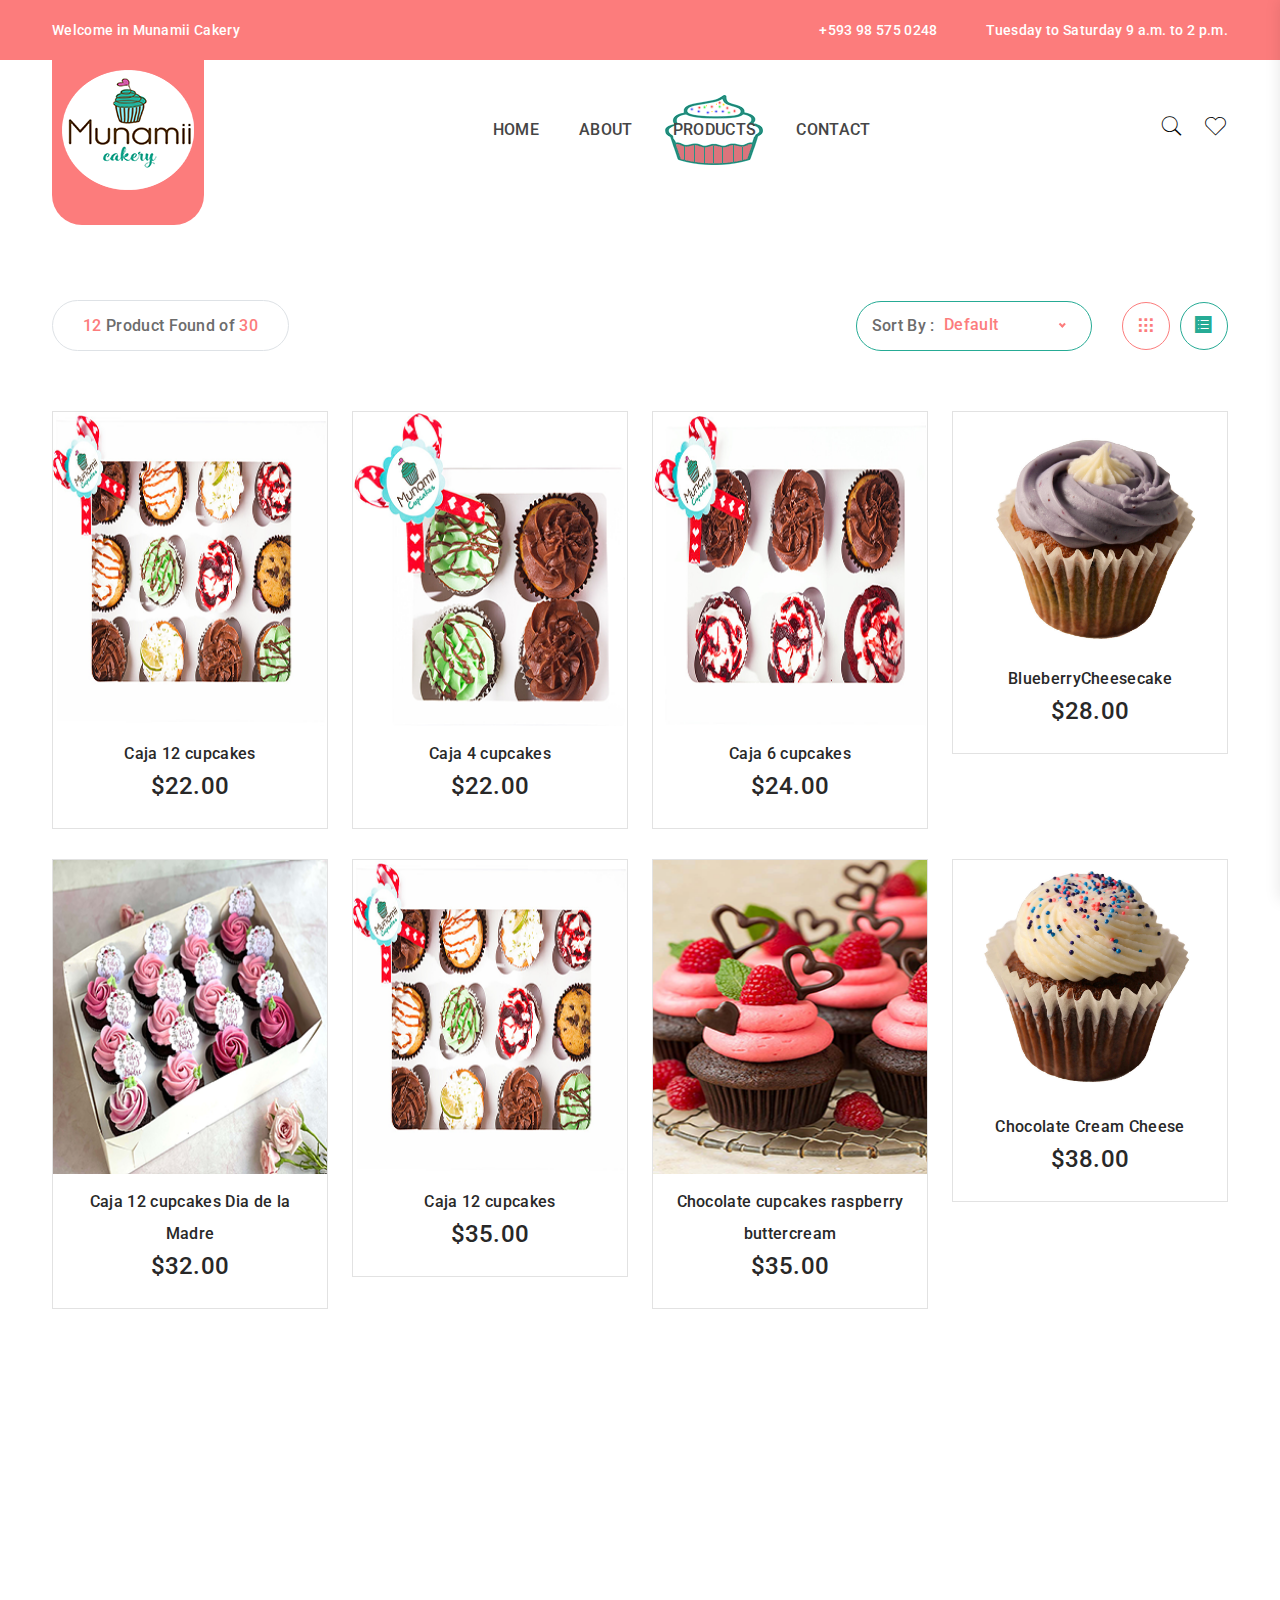
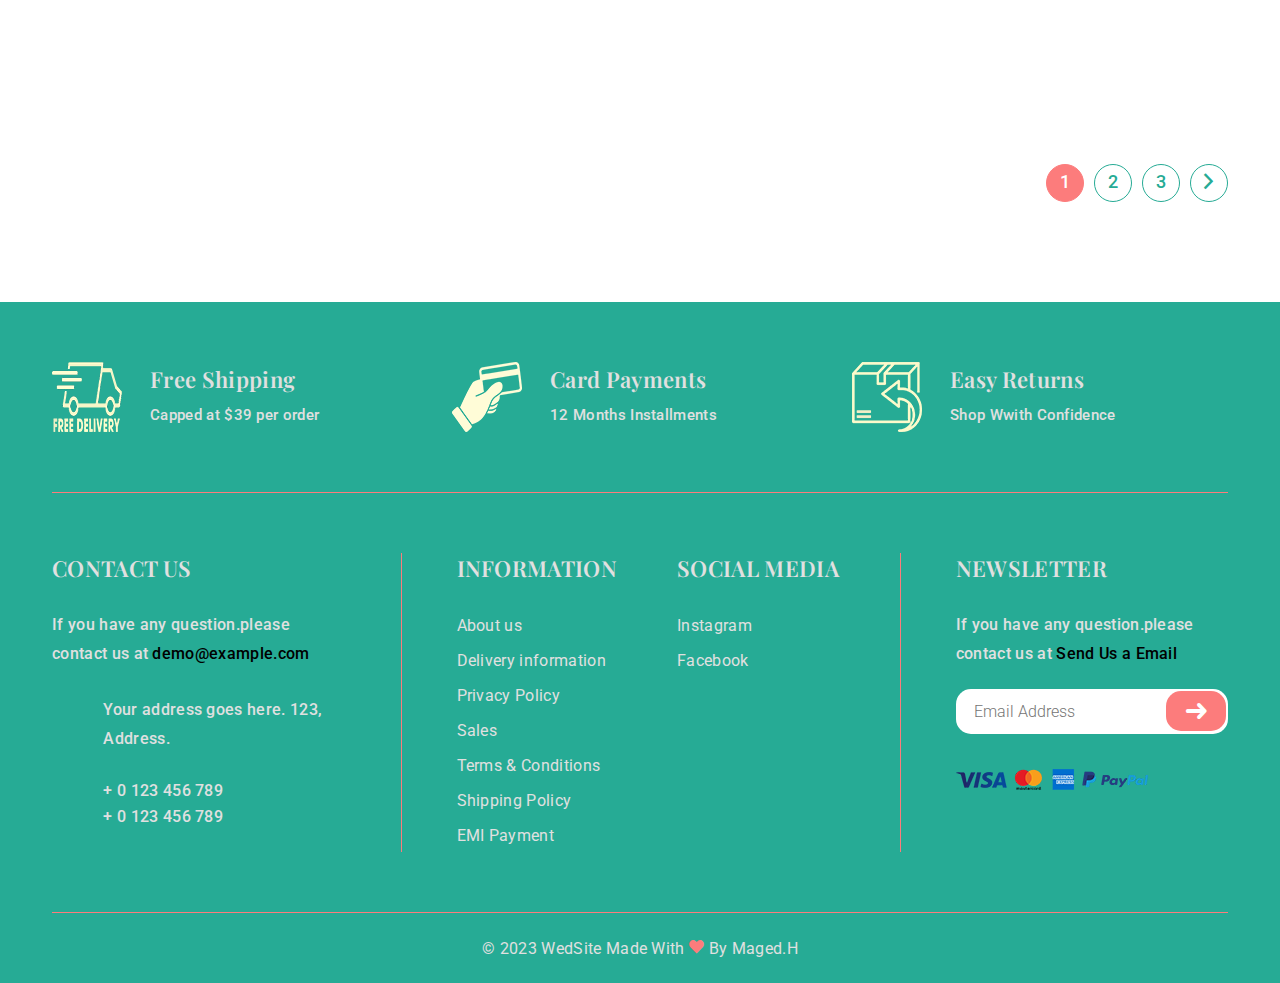
<file: cupcake.html>
<!doctype html>
<html class="no-js" lang="zxx">

<head>
    <meta charset="utf-8">
    <meta http-equiv="x-ua-compatible" content="ie=edge">
    <title>CupCakes</title>
    <meta name="viewport" content="width=device-width, initial-scale=1">
    <!-- <link rel="canonical" href="Replace_with_your_PAGE_URL"/> -->
    <!-- Add site Favicon -->
    <link rel="icon" href="assets/img/favicon.ico">

    <!-- CSS 
    ========================= -->
    <link rel="stylesheet" href="assets/css/vendor/bootstrap.min.css">
    <link rel="stylesheet" href="assets/css/slick.css">
    <link rel="stylesheet" href="assets/css/owl.carousel.min.css">
    <link rel="stylesheet" href="assets/css/ionicons.min.css">
    <link rel="stylesheet" href="assets/css/pe-icon-7-stroke.css">
    <link rel="stylesheet" href="assets/css/animate.css">
    <link rel="stylesheet" href="assets/css/nice-select.css">
    <link rel="stylesheet" href="assets/css/magnific-popup.css">
    <link rel="stylesheet" href="assets/css/jquery-ui.min.css">
    <!-- Main Style CSS -->
    <link rel="stylesheet" href="assets/css/style.css">

    <!--modernizr min js here-->
    <script src="assets/js/vendor/modernizr-3.11.2.min.js"></script>


    <!-- Structured Data  -->
    <script type="application/ld+json">
        {
        "@context": "https://schema.org",
        "@type": "WebSite",
        "name": "Replace_with_your_site_title",
        "url": "Replace_with_your_site_URL"
        }
    </script>
</head>

<body>


    <!--offcanvas menu area start-->
    <div class="body_overlay">
    </div>
    <div class="offcanvas_menu">
        <div class="container">
            <div class="row">
                <div class="col-12">
                    <div class="offcanvas_menu_wrapper">
                        <div class="canvas_close">
                            <a href="javascript:void(0)"><i class="ion-android-close"></i></a>
                        </div>
                        <div class="welcome_text text-center">
                            <p>Welcome to Munamii Cakery</p>
                        </div>
                        <div id="menu" class="text-left ">
                            <ul class="offcanvas_main_menu">
                                <li class="menu-item-has-children active">
                                    <a href="index.html">Home</a>
                                </li>
                                <li><a href="about.html">About Us</a></li>
                                <li class="menu-item-has-children"><a href="#">Products</a>
                                    <ul class="sub-menu">
                                        <li>
                                            <a href="weddingcake.html">Wedding cakes</a>
                                        </li>
                                        <li>
                                            <a href="cupcake.html">CupCakes</a>
                                        </li>
                                    </ul>
                                </li>
                                <li class="menu-item-has-children"><a href="contact.html">Contact Us</a></li>
                            </ul>
                        </div>
                    </div>
                </div>
            </div>
        </div>
    </div>
    <!--offcanvas menu area end-->
<!--header area start-->
<header class="header_section">
    <div class="header_top">
        <div class="container">
            <div class="row">
                <div class="col-12">
                    <div class="header_top_inner d-flex justify-content-between">
                        <div class="welcome_text">
                            <p>Welcome in Munamii Cakery</p>
                        </div>
                        <div class="header_top_sidebar d-flex align-items-center">
                            <ul class="d-flex">
                                <li><i class="icofont-phone"></i> <a href="tel:+593 98 575 0248">+593 98 575 0248</a>
                                </li>
                                <li><i class="icofont-envelope"></i> <a
                                        href="">Tuesday to Saturday 9 a.m. to 2 p.m.</a></li>
                                </li>
                            </ul>
                        </div>
                    </div>
                </div>
            </div>
        </div>
    </div>
    <div class="container">
        <div class="row">
            <div class="col-12">
                <div class="main_header d-flex justify-content-between align-items-center">
                    <div class="header_logo">
                        <a class="sticky_none" href="index.html"><img src="assets/img/logo/logo.png" alt=""></a>
                    </div>
                    <!--main menu start-->
                    <div class="main_menu d-none d-lg-block">
                        <nav>
                            <ul class="d-flex">
                                <li><a class="" href="index.html">Home</a>
                                </li>
                                <li><a href="about.html">About</a></li>
                                <li class="megamenu-holder">
                                    <a class="active" href="products.html">Products</a>
                                    <ul class="megamenu grid-container">
                                        <li class="grid-item">
                                            <li>
                                                <a href="weddingcake.html">Wedding cakes</a>
                                            </li>
                                            <li>
                                                <a href="cupcake.html">CupCakes</a>
                                            </li>
                                        </li>   
                                    </ul>
                                </li>
                                <li><a href="contact.html">Contact</a></li>
                            </ul>
                        </nav>
                    </div>
                    <!--main menu end-->
                    <div class="header_account">
                        <ul class="d-flex">
                            <li class="header_search"><a href="javascript:void(0)"><i class="pe-7s-search"></i></a>
                            </li>
                            <li class="header_wishlist"><a href="wishlist.html"><i class="pe-7s-like"></i></a></li>
                        </ul>
                        <div class="canvas_open">
                            <a href="javascript:void(0)"><i class="ion-navicon"></i></a>
                        </div>
                    </div>
                </div>
            </div>
        </div>
    </div>
</header>

<!--mini cart-->
<div class="mini_cart">
    <div class="cart_gallery">
        <div class="cart_close">
            <div class="cart_text">
                <h3>cart</h3>
            </div>
            <div class="mini_cart_close">
                <a href="javascript:void(0)"><i class="ion-android-close"></i></a>
            </div>
        </div>
        <div class="cart_item">
            <div class="cart_img">
                <a href="#"><img src="assets/img/product/product1.png" alt=""></a>
            </div>
            <div class="cart_info">
                <a href="#">Primis In Faucibus</a>
                <p>1 x <span> $65.00 </span></p>
            </div>
            <div class="cart_remove">
                <a href="#"><i class="ion-android-close"></i></a>
            </div>
        </div>
        <div class="cart_item">
            <div class="cart_img">
                <a href="#"><img src="assets/img/product/product2.png" alt=""></a>
            </div>
            <div class="cart_info">
                <a href="#">Letraset Sheets</a>
                <p>1 x <span> $60.00 </span></p>
            </div>
            <div class="cart_remove">
                <a href="#"><i class="ion-android-close"></i></a>
            </div>
        </div>
    </div>
    <div class="mini_cart_table">
        <div class="cart_table_border">
            <div class="cart_total">
                <span>Sub total:</span>
                <span class="price">$125.00</span>
            </div>
            <div class="cart_total mt-10">
                <span>total:</span>
                <span class="price">$125.00</span>
            </div>
        </div>
    </div>
    <div class="mini_cart_footer">
        <div class="cart_button">
            <a href="#">View cart</a>
        </div>
        <div class="cart_button">
            <a href="#"><i class="fa fa-sign-in"></i> Checkout</a>
        </div>
    </div>
</div>
<!--mini cart end-->

<!-- page search box -->
<div class="page_search_box">
    <div class="search_close">
        <i class="ion-close-round"></i>
    </div>
    <form class="border-bottom" action="#">
        <input class="border-0" placeholder="Search products..." type="text">
        <button type="submit"><span class="pe-7s-search"></span></button>
    </form>
</div>
    <!-- breadcrumbs area start -->
    <div class="breadcrumbs_aree breadcrumbs_bg mb-100" data-bgimg="assets/img/others/breadcrumbs-bg.png">
        <div class="container">
            <div class="row">
                <div class="col-12">
                </div>
            </div>
        </div>
    </div>
    <!-- breadcrumbs area end -->

    <!-- product page section start -->
    <div class="product_page_section mb-100">
        <div class="container">
            <div class="row">
                <div class="col-lg-12">
                    <div class="product_page_wrapper">
                        <!--shop toolbar area start-->
                        <div class="product_sidebar_header mb-60 d-flex justify-content-between align-items-center">
                            <div class="page__amount border">
                                <p><span>12</span> Product Found of <span>30</span></p>
                            </div>
                            <div class="product_header_right d-flex align-items-center">
                                <div class="sorting__by d-flex align-items-center">
                                    <span>Sort By : </span>
                                    <form class="select_option" action="#">
                                        <select name="orderby" id="short">
                                            <option selected value="1">Default</option>
                                            <option value="2">Sort by popularity</option>
                                            <option value="3">Sort by newness</option>
                                            <option value="4"> low to high</option>
                                            <option value="5"> high to low</option>
                                            <option value="6">Product Name: Z</option>
                                        </select>
                                    </form>
                                </div>
                                <div class="product__toolbar__btn">
                                    <ul class="nav" role="tablist">
                                        <li class="nav-item">
                                            <a class="active" data-bs-toggle="tab" href="#grid" role="tab"
                                                aria-controls="grid" aria-selected="true"><i class="ion-grid"></i></a>
                                        </li>
                                        <li class="nav-item">
                                            <a data-bs-toggle="tab" href="#list" aria-controls="list" role="tab"
                                                aria-selected="false"><i class="ion-ios-list"></i></a>
                                        </li>
                                    </ul>
                                </div>
                            </div>
                        </div>
                        <!--shop toolbar area end-->


                        <!--shop gallery start-->
                        <div class="product_page_gallery">
                            <div class="tab-content" id="myTabContent">
                                <div class="tab-pane fade show active" id="grid">
                                    <div class="row grid__product">
                                        <div class="col-xl-3 col-md-4 col-sm-6">
                                            <article class="single_product wow fadeInUp" data-wow-delay="0.1s"
                                                data-wow-duration="1.1s">
                                                <figure>
                                                    <div class="product_thumb">
                                                        <a href="#"><img
                                                                src="assets/img/product/cupcake/cupcake1.png" alt=""></a>
                                                        <div class="action_links">
                                                            <ul class="d-flex justify-content-center">
                                                                <li class="add_to_cart"><a href="#"
                                                                        title="Add to cart">
                                                                        <span class="pe-7s-shopbag"></span></a></li>
                                                                <li class="wishlist"><a href="#"
                                                                        title="Add to Wishlist"><span
                                                                            class="pe-7s-like"></span></a></li>
                                                                <li class="quick_button"><a href="#" title="Quick View"
                                                                        data-bs-toggle="modal"
                                                                        data-bs-target="#modal_box"> <span
                                                                            class="pe-7s-look"></span></a></li>
                                                            </ul>
                                                        </div>
                                                    </div>
                                                    <figcaption class="product_content text-center">
                                                        <h4><a href="#">Caja 12 cupcakes</a></h4>
                                                        <div class="price_box">
                                                            <span class="current_price">$22.00</span>
                                                        </div>
                                                    </figcaption>
                                                </figure>
                                            </article>
                                        </div>
                                        <div class="col-xl-3 col-md-4 col-sm-6">
                                            <article class="single_product wow fadeInUp" data-wow-delay="0.2s"
                                                data-wow-duration="1.2s">
                                                <figure>
                                                    <div class="product_thumb">
                                                        <a href="#"><img
                                                                src="assets/img/product/cupcake/cupcake2.png" alt=""></a>
                                                        <div class="action_links">
                                                            <ul class="d-flex justify-content-center">
                                                                <li class="add_to_cart"><a href="#"
                                                                        title="Add to cart">
                                                                        <span class="pe-7s-shopbag"></span></a></li>
                                                                <li class="wishlist"><a href="#"
                                                                        title="Add to Wishlist"><span
                                                                            class="pe-7s-like"></span></a></li>
                                                                <li class="quick_button"><a href="#" title="Quick View"
                                                                        data-bs-toggle="modal"
                                                                        data-bs-target="#modal_box"> <span
                                                                            class="pe-7s-look"></span></a></li>
                                                            </ul>
                                                        </div>
                                                    </div>
                                                    <figcaption class="product_content text-center">
                                                        <h4><a href="#">Caja 4 cupcakes</a></h4>
                                                        <div class="price_box">
                                                            <span class="current_price">$22.00</span>
                                                        </div>
                                                    </figcaption>
                                                </figure>
                                            </article>
                                        </div>
                                        <div class="col-xl-3 col-md-4 col-sm-6">
                                            <article class="single_product wow fadeInUp" data-wow-delay="0.3s"
                                                data-wow-duration="1.3s">
                                                <figure>
                                                    <div class="product_thumb">
                                                        <a href="#"><img
                                                                src="assets/img/product/cupcake/cupcake3.png" alt=""></a>
                                                        <div class="action_links">
                                                            <ul class="d-flex justify-content-center">
                                                                <li class="add_to_cart"><a href="#"
                                                                        title="Add to cart">
                                                                        <span class="pe-7s-shopbag"></span></a></li>
                                                                <li class="wishlist"><a href="#"
                                                                        title="Add to Wishlist"><span
                                                                            class="pe-7s-like"></span></a></li>
                                                                <li class="quick_button"><a href="#" title="Quick View"
                                                                        data-bs-toggle="modal"
                                                                        data-bs-target="#modal_box"> <span
                                                                            class="pe-7s-look"></span></a></li>
                                                            </ul>
                                                        </div>
                                                    </div>
                                                    <figcaption class="product_content text-center">
                                                        <h4><a href="#">Caja 6 cupcakes</a></h4>
                                                        <div class="price_box">
                                                            <span class="current_price">$24.00</span>
                                                        </div>
                                                    </figcaption>
                                                </figure>
                                            </article>
                                        </div>
                                        <div class="col-xl-3 col-md-4 col-sm-6">
                                            <article class="single_product wow fadeInUp" data-wow-delay="0.1s"
                                                data-wow-duration="1.1s">
                                                <figure>
                                                    <div class="product_thumb">
                                                        <a href="#"><img
                                                                src="assets/img/product/cupcake/Blueberry-Cheesecake.jpg" alt=""></a>
                                                        <div class="action_links">
                                                            <ul class="d-flex justify-content-center">
                                                                <li class="add_to_cart"><a href="#"
                                                                        title="Add to cart">
                                                                        <span class="pe-7s-shopbag"></span></a></li>
                                                                <li class="wishlist"><a href="#"
                                                                        title="Add to Wishlist"><span
                                                                            class="pe-7s-like"></span></a></li>
                                                                <li class="quick_button"><a href="#" title="Quick View"
                                                                        data-bs-toggle="modal"
                                                                        data-bs-target="#modal_box"> <span
                                                                            class="pe-7s-look"></span></a></li>
                                                            </ul>
                                                        </div>
                                                    </div>
                                                    <figcaption class="product_content text-center">
                                                        <h4><a href="#">BlueberryCheesecake</a>
                                                        </h4>
                                                        <div class="price_box">
                                                            <span class="current_price">$28.00</span>
                                                        </div>
                                                    </figcaption>
                                                </figure>
                                            </article>
                                        </div>
                                        <div class="col-xl-3 col-md-4 col-sm-6">
                                            <article class="single_product wow fadeInUp" data-wow-delay="0.2s"
                                                data-wow-duration="1.2s">
                                                <figure>
                                                    <div class="product_thumb">
                                                        <a href="#"><img
                                                                src="assets/img/product/cupcake/cupcake5.png" alt=""></a>
                                                        <div class="action_links">
                                                            <ul class="d-flex justify-content-center">
                                                                <li class="add_to_cart"><a href="#"
                                                                        title="Add to cart">
                                                                        <span class="pe-7s-shopbag"></span></a></li>
                                                                <li class="wishlist"><a href="#"
                                                                        title="Add to Wishlist"><span
                                                                            class="pe-7s-like"></span></a></li>
                                                                <li class="quick_button"><a href="#" title="Quick View"
                                                                        data-bs-toggle="modal"
                                                                        data-bs-target="#modal_box"> <span
                                                                            class="pe-7s-look"></span></a></li>
                                                            </ul>
                                                        </div>
                                                    </div>
                                                    <figcaption class="product_content text-center">
                                                        <h4><a href="#">Caja 12 cupcakes Dia de la Madre</a>
                                                        </h4>
                                                        <div class="price_box">
                                                            <span class="current_price">$32.00</span>
                                                        </div>
                                                    </figcaption>
                                                </figure>
                                            </article>
                                        </div>
                                        <div class="col-xl-3 col-md-4 col-sm-6">
                                            <article class="single_product wow fadeInUp" data-wow-delay="0.3s"
                                                data-wow-duration="1.3s">
                                                <figure>
                                                    <div class="product_thumb">
                                                        <a href="#"><img
                                                                src="assets/img/product/cupcake/cupcake6.png" alt=""></a>
                                                        <div class="action_links">
                                                            <ul class="d-flex justify-content-center">
                                                                <li class="add_to_cart"><a href="#"
                                                                        title="Add to cart">
                                                                        <span class="pe-7s-shopbag"></span></a></li>
                                                                <li class="wishlist"><a href="#"
                                                                        title="Add to Wishlist"><span
                                                                            class="pe-7s-like"></span></a></li>
                                                                <li class="quick_button"><a href="#" title="Quick View"
                                                                        data-bs-toggle="modal"
                                                                        data-bs-target="#modal_box"> <span
                                                                            class="pe-7s-look"></span></a></li>
                                                            </ul>
                                                        </div>
                                                    </div>
                                                    <figcaption class="product_content text-center">
                                                        <h4><a href="#">Caja 12 cupcakes</a>
                                                        </h4>
                                                        <div class="price_box">
                                                            <span class="current_price">$35.00</span>
                                                        </div>
                                                    </figcaption>
                                                </figure>
                                            </article>
                                        </div>
                                        <div class="col-xl-3 col-md-4 col-sm-6">
                                            <article class="single_product wow fadeInUp" data-wow-delay="0.1s"
                                                data-wow-duration="1.1s">
                                                <figure>
                                                    <div class="product_thumb">
                                                        <a href="#"><img
                                                                src="assets/img/product/cupcake/cupcake7.png" alt=""></a>
                                                        <div class="action_links">
                                                            <ul class="d-flex justify-content-center">
                                                                <li class="add_to_cart"><a href="#"
                                                                        title="Add to cart">
                                                                        <span class="pe-7s-shopbag"></span></a></li>
                                                                <li class="wishlist"><a href="#"
                                                                        title="Add to Wishlist"><span
                                                                            class="pe-7s-like"></span></a></li>
                                                                <li class="quick_button"><a href="#" title="Quick View"
                                                                        data-bs-toggle="modal"
                                                                        data-bs-target="#modal_box"> <span
                                                                            class="pe-7s-look"></span></a></li>
                                                            </ul>
                                                        </div>
                                                    </div>
                                                    <figcaption class="product_content text-center">
                                                        <h4><a href="#">Chocolate cupcakes raspberry buttercream</a>
                                                        </h4>
                                                        <div class="price_box">
                                                            <span class="current_price">$35.00</span>
                                                        </div>
                                                    </figcaption>
                                                </figure>
                                            </article>
                                        </div>
                                        <div class="col-xl-3 col-md-4 col-sm-6">
                                            <article class="single_product wow fadeInUp" data-wow-delay="0.2s"
                                                data-wow-duration="1.2s">
                                                <figure>
                                                    <div class="product_thumb">
                                                        <a href="#"><img
                                                                src="assets/img/product/cupcake/Chocolate-Cream-Cheese.jpg" alt=""></a>
                                                        <div class="action_links">
                                                            <ul class="d-flex justify-content-center">
                                                                <li class="add_to_cart"><a href="#"
                                                                        title="Add to cart">
                                                                        <span class="pe-7s-shopbag"></span></a></li>
                                                                <li class="wishlist"><a href="#"
                                                                        title="Add to Wishlist"><span
                                                                            class="pe-7s-like"></span></a></li>
                                                                <li class="quick_button"><a href="#" title="Quick View"
                                                                        data-bs-toggle="modal"
                                                                        data-bs-target="#modal_box"> <span
                                                                            class="pe-7s-look"></span></a></li>
                                                            </ul>
                                                        </div>
                                                    </div>
                                                    <figcaption class="product_content text-center">
                                                        <h4><a href="#">Chocolate Cream Cheese</a>
                                                        </h4>
                                                        <div class="price_box">
                                                            <span class="current_price">$38.00</span>
                                                        </div>
                                                    </figcaption>
                                                </figure>
                                            </article>
                                        </div>
                                        <div class="col-xl-3 col-md-4 col-sm-6">
                                            <article class="single_product wow fadeInUp" data-wow-delay="0.3s"
                                                data-wow-duration="1.3s">
                                                <figure>
                                                    <div class="product_thumb">
                                                        <a href="#"><img
                                                                src="assets/img/product/cupcake/So-Brownie-Raspberry.jpg" alt=""></a>
                                                        <div class="action_links">
                                                            <ul class="d-flex justify-content-center">
                                                                <li class="add_to_cart"><a href="#"
                                                                        title="Add to cart">
                                                                        <span class="pe-7s-shopbag"></span></a></li>
                                                                <li class="wishlist"><a href="#"
                                                                        title="Add to Wishlist"><span
                                                                            class="pe-7s-like"></span></a></li>
                                                                <li class="quick_button"><a href="#" title="Quick View"
                                                                        data-bs-toggle="modal"
                                                                        data-bs-target="#modal_box"> <span
                                                                            class="pe-7s-look"></span></a></li>
                                                            </ul>
                                                        </div>
                                                    </div>
                                                    <figcaption class="product_content text-center">
                                                        <h4><a href="#">So Brownie Raspberry</a>
                                                        </h4>
                                                        <div class="price_box">
                                                            <span class="current_price">$28.00</span>
                                                        </div>
                                                    </figcaption>
                                                </figure>
                                            </article>
                                        </div>
                                        <div class="col-xl-3 col-md-4 col-sm-6">
                                            <article class="single_product wow fadeInUp" data-wow-delay="0.1s"
                                                data-wow-duration="1.1s">
                                                <figure>
                                                    <div class="product_thumb">
                                                        <a href="#"><img
                                                                src="assets/img/product/cupcake/So-Brownie-Sundae.jpg" alt=""></a>
                                                        <div class="action_links">
                                                            <ul class="d-flex justify-content-center">
                                                                <li class="add_to_cart"><a href="#"
                                                                        title="Add to cart">
                                                                        <span class="pe-7s-shopbag"></span></a></li>
                                                                <li class="wishlist"><a href="#"
                                                                        title="Add to Wishlist"><span
                                                                            class="pe-7s-like"></span></a></li>
                                                                <li class="quick_button"><a href="#" title="Quick View"
                                                                        data-bs-toggle="modal"
                                                                        data-bs-target="#modal_box"> <span
                                                                            class="pe-7s-look"></span></a></li>
                                                            </ul>
                                                        </div>
                                                    </div>
                                                    <figcaption class="product_content text-center">
                                                        <h4><a href="#">So Brownie Sundae</a>
                                                        </h4>
                                                        <div class="price_box">
                                                            <span class="current_price">$38.00</span>
                                                        </div>
                                                    </figcaption>
                                                </figure>
                                            </article>
                                        </div>
                                        <div class="col-xl-3 col-md-4 col-sm-6">
                                            <article class="single_product wow fadeInUp" data-wow-delay="0.2s"
                                                data-wow-duration="1.2s">
                                                <figure>
                                                    <div class="product_thumb">
                                                        <a href="#"><img
                                                                src="assets/img/product/cupcake/So-Chocolate-Peanut-Butter-with-Chocolate-Filling.jpg" alt=""></a>
                                                        <div class="action_links">
                                                            <ul class="d-flex justify-content-center">
                                                                <li class="add_to_cart"><a href="#"
                                                                        title="Add to cart">
                                                                        <span class="pe-7s-shopbag"></span></a></li>
                                                                <li class="wishlist"><a href="#"
                                                                        title="Add to Wishlist"><span
                                                                            class="pe-7s-like"></span></a></li>
                                                                <li class="quick_button"><a href="#" title="Quick View"
                                                                        data-bs-toggle="modal"
                                                                        data-bs-target="#modal_box"> <span
                                                                            class="pe-7s-look"></span></a></li>
                                                            </ul>
                                                        </div>
                                                    </div>
                                                    <figcaption class="product_content text-center">
                                                        <h4><a href="#">So Chocolate Peanut Butter with Chocolate Filling</a>
                                                        </h4>
                                                        <div class="price_box">
                                                            <span class="current_price">$28.00</span>
                                                        </div>
                                                    </figcaption>
                                                </figure>
                                            </article>
                                        </div>
                                        <div class="col-xl-3 col-md-4 col-sm-6">
                                            <article class="single_product wow fadeInUp" data-wow-delay="0.3s"
                                                data-wow-duration="1.3s">
                                                <figure>
                                                    <div class="product_thumb">
                                                        <a href="#"><img
                                                                src="assets/img/product/cupcake/Red-Velvet-Vanilla.jpg" alt=""></a>
                                                        <div class="action_links">
                                                            <ul class="d-flex justify-content-center">
                                                                <li class="add_to_cart"><a href="#"
                                                                        title="Add to cart">
                                                                        <span class="pe-7s-shopbag"></span></a></li>
                                                                <li class="wishlist"><a href="#"
                                                                        title="Add to Wishlist"><span
                                                                            class="pe-7s-like"></span></a></li>
                                                                <li class="quick_button"><a href="#" title="Quick View"
                                                                        data-bs-toggle="modal"
                                                                        data-bs-target="#modal_box"> <span
                                                                            class="pe-7s-look"></span></a></li>
                                                            </ul>
                                                        </div>
                                                    </div>
                                                    <figcaption class="product_content text-center">
                                                        <h4><a href="#">Red Velvet Vanilla</a></h4>
                                                        <div class="price_box">
                                                            <span class="current_price">$22.00</span>
                                                        </div>
                                                    </figcaption>
                                                </figure>
                                            </article>
                                        </div>
                                    </div>
                                </div>
                                <div class="tab-pane fade" id="list">
                                    <div class="list__product">
                                        <article class="product_list_items border-bottom">
                                            <figure class="product_list_flex d-flex align-items-center">
                                                <div class="product_thumb">
                                                    <a href="#"><img
                                                            src="assets/img/product/product12.png" alt=""></a>
                                                    <div class="action_links">
                                                        <ul class="d-flex justify-content-center">
                                                            <li class="add_to_cart"><a href="#"
                                                                    title="Add to cart">
                                                                    <span class="pe-7s-shopbag"></span></a></li>
                                                            <li class="wishlist"><a href="#"
                                                                    title="Add to Wishlist"><span
                                                                        class="pe-7s-like"></span></a></li>
                                                            <li class="quick_button"><a href="#" title="Quick View"
                                                                    data-bs-toggle="modal" data-bs-target="#modal_box">
                                                                    <span class="pe-7s-look"></span></a></li>
                                                        </ul>
                                                    </div>
                                                </div>
                                                <figcaption class="product_list_content">
                                                    <h4><a href="#">Products Name Here</a></h4>
                                                    <div class="product__ratting">
                                                        <ul class="d-flex">
                                                            <li><a href="#"><i class="ion-ios-star"></i></a></li>
                                                            <li><a href="#"><i class="ion-ios-star"></i></a></li>
                                                            <li><a href="#"><i class="ion-ios-star"></i></a></li>
                                                            <li><a href="#"><i class="ion-ios-star"></i></a></li>
                                                            <li><a href="#"><i class="ion-android-star-outline"></i></a>
                                                            </li>
                                                        </ul>
                                                    </div>
                                                    <div class="price_box">
                                                        <span class="current_price">$22.00</span>
                                                    </div>
                                                    <div class="product__desc">
                                                        <p>Lorem ipsum dolor sit amet consectetur adipisicing elit.
                                                            Dignissimos aliquam maiores impedit temporibus ratione
                                                            eveniet adipisci ab quisquam in quam.</p>
                                                    </div>
                                                    <div class="action_links product_list_action">
                                                        <ul class="d-flex">
                                                            <li class="add_to_cart"><a href="#"
                                                                    title="Add to cart">
                                                                    <span class="pe-7s-shopbag"></span></a></li>
                                                            <li class="wishlist"><a href="#"
                                                                    title="Add to Wishlist"><span
                                                                        class="pe-7s-like"></span></a></li>
                                                            <li class="quick_button"><a href="#" title="Quick View"
                                                                    data-bs-toggle="modal" data-bs-target="#modal_box">
                                                                    <span class="pe-7s-look"></span></a></li>
                                                        </ul>
                                                    </div>
                                                </figcaption>
                                            </figure>
                                        </article>
                                        <article class="product_list_items border-bottom">
                                            <figure class="product_list_flex d-flex align-items-center">
                                                <div class="product_thumb">
                                                    <a href="#"><img
                                                            src="assets/img/product/product1.png" alt=""></a>
                                                    <div class="action_links">
                                                        <ul class="d-flex justify-content-center">
                                                            <li class="add_to_cart"><a href="#"
                                                                    title="Add to cart">
                                                                    <span class="pe-7s-shopbag"></span></a></li>
                                                            <li class="wishlist"><a href="#"
                                                                    title="Add to Wishlist"><span
                                                                        class="pe-7s-like"></span></a></li>
                                                            <li class="quick_button"><a href="#" title="Quick View"
                                                                    data-bs-toggle="modal" data-bs-target="#modal_box">
                                                                    <span class="pe-7s-look"></span></a></li>
                                                        </ul>
                                                    </div>
                                                </div>
                                                <figcaption class="product_list_content">
                                                    <h4><a href="#">Lorem, ipsum dolor.</a></h4>
                                                    <div class="product__ratting">
                                                        <ul class="d-flex">
                                                            <li><a href="#"><i class="ion-ios-star"></i></a></li>
                                                            <li><a href="#"><i class="ion-ios-star"></i></a></li>
                                                            <li><a href="#"><i class="ion-ios-star"></i></a></li>
                                                            <li><a href="#"><i class="ion-ios-star"></i></a></li>
                                                            <li><a href="#"><i class="ion-android-star-outline"></i></a>
                                                            </li>
                                                        </ul>
                                                    </div>
                                                    <div class="price_box">
                                                        <span class="current_price">$24.00</span>
                                                    </div>
                                                    <div class="product__desc">
                                                        <p>Lorem ipsum dolor sit amet consectetur adipisicing elit.
                                                            Dignissimos aliquam maiores impedit temporibus ratione
                                                            eveniet adipisci ab quisquam in quam.</p>
                                                    </div>
                                                    <div class="action_links product_list_action">
                                                        <ul class="d-flex">
                                                            <li class="add_to_cart"><a href="#"
                                                                    title="Add to cart">
                                                                    <span class="pe-7s-shopbag"></span></a></li>
                                                            <li class="wishlist"><a href="#"
                                                                    title="Add to Wishlist"><span
                                                                        class="pe-7s-like"></span></a></li>
                                                            <li class="quick_button"><a href="#" title="Quick View"
                                                                    data-bs-toggle="modal" data-bs-target="#modal_box">
                                                                    <span class="pe-7s-look"></span></a></li>
                                                        </ul>
                                                    </div>
                                                </figcaption>
                                            </figure>
                                        </article>
                                        <article class="product_list_items border-bottom">
                                            <figure class="product_list_flex d-flex align-items-center">
                                                <div class="product_thumb">
                                                    <a href="#"><img
                                                            src="assets/img/product/product3.png" alt=""></a>
                                                    <div class="action_links">
                                                        <ul class="d-flex justify-content-center">
                                                            <li class="add_to_cart"><a href="#"
                                                                    title="Add to cart">
                                                                    <span class="pe-7s-shopbag"></span></a></li>
                                                            <li class="wishlist"><a href="#"
                                                                    title="Add to Wishlist"><span
                                                                        class="pe-7s-like"></span></a></li>
                                                            <li class="quick_button"><a href="#" title="Quick View"
                                                                    data-bs-toggle="modal" data-bs-target="#modal_box">
                                                                    <span class="pe-7s-look"></span></a></li>
                                                        </ul>
                                                    </div>
                                                </div>
                                                <figcaption class="product_list_content">
                                                    <h4><a href="#">Sit amet consecte elit.</a></h4>
                                                    <div class="product__ratting">
                                                        <ul class="d-flex">
                                                            <li><a href="#"><i class="ion-ios-star"></i></a></li>
                                                            <li><a href="#"><i class="ion-ios-star"></i></a></li>
                                                            <li><a href="#"><i class="ion-ios-star"></i></a></li>
                                                            <li><a href="#"><i class="ion-ios-star"></i></a></li>
                                                            <li><a href="#"><i class="ion-android-star-outline"></i></a>
                                                            </li>
                                                        </ul>
                                                    </div>
                                                    <div class="price_box">
                                                        <span class="current_price">$26.00</span>
                                                    </div>
                                                    <div class="product__desc">
                                                        <p>Lorem ipsum dolor sit amet consectetur adipisicing elit.
                                                            Dignissimos aliquam maiores impedit temporibus ratione
                                                            eveniet adipisci ab quisquam in quam.</p>
                                                    </div>
                                                    <div class="action_links product_list_action">
                                                        <ul class="d-flex">
                                                            <li class="add_to_cart"><a href="#"
                                                                    title="Add to cart">
                                                                    <span class="pe-7s-shopbag"></span></a></li>
                                                            <li class="wishlist"><a href="#"
                                                                    title="Add to Wishlist"><span
                                                                        class="pe-7s-like"></span></a></li>
                                                            <li class="quick_button"><a href="#" title="Quick View"
                                                                    data-bs-toggle="modal" data-bs-target="#modal_box">
                                                                    <span class="pe-7s-look"></span></a></li>
                                                        </ul>
                                                    </div>
                                                </figcaption>
                                            </figure>
                                        </article>
                                        <article class="product_list_items border-bottom">
                                            <figure class="product_list_flex d-flex align-items-center">
                                                <div class="product_thumb">
                                                    <a href="#"><img
                                                            src="assets/img/product/product4.png" alt=""></a>
                                                    <div class="action_links">
                                                        <ul class="d-flex justify-content-center">
                                                            <li class="add_to_cart"><a href="#"
                                                                    title="Add to cart">
                                                                    <span class="pe-7s-shopbag"></span></a></li>
                                                            <li class="wishlist"><a href="#"
                                                                    title="Add to Wishlist"><span
                                                                        class="pe-7s-like"></span></a></li>
                                                            <li class="quick_button"><a href="#" title="Quick View"
                                                                    data-bs-toggle="modal" data-bs-target="#modal_box">
                                                                    <span class="pe-7s-look"></span></a></li>
                                                        </ul>
                                                    </div>
                                                </div>
                                                <figcaption class="product_list_content">
                                                    <h4><a href="#">Atque earum ullam non.</a></h4>
                                                    <div class="product__ratting">
                                                        <ul class="d-flex">
                                                            <li><a href="#"><i class="ion-ios-star"></i></a></li>
                                                            <li><a href="#"><i class="ion-ios-star"></i></a></li>
                                                            <li><a href="#"><i class="ion-ios-star"></i></a></li>
                                                            <li><a href="#"><i class="ion-ios-star"></i></a></li>
                                                            <li><a href="#"><i class="ion-android-star-outline"></i></a>
                                                            </li>
                                                        </ul>
                                                    </div>
                                                    <div class="price_box">
                                                        <span class="current_price">$22.00</span>
                                                    </div>
                                                    <div class="product__desc">
                                                        <p>Lorem ipsum dolor sit amet consectetur adipisicing elit.
                                                            Dignissimos aliquam maiores impedit temporibus ratione
                                                            eveniet adipisci ab quisquam in quam.</p>
                                                    </div>
                                                    <div class="action_links product_list_action">
                                                        <ul class="d-flex">
                                                            <li class="add_to_cart"><a href="#"
                                                                    title="Add to cart">
                                                                    <span class="pe-7s-shopbag"></span></a></li>
                                                            <li class="wishlist"><a href="#"
                                                                    title="Add to Wishlist"><span
                                                                        class="pe-7s-like"></span></a></li>
                                                            <li class="quick_button"><a href="#" title="Quick View"
                                                                    data-bs-toggle="modal" data-bs-target="#modal_box">
                                                                    <span class="pe-7s-look"></span></a></li>
                                                        </ul>
                                                    </div>
                                                </figcaption>
                                            </figure>
                                        </article>
                                    </div>
                                </div>
                            </div>
                        </div>
                        <div class="pagination poduct_pagination">
                            <ul>
                                <li class="current"><span>1</span></li>
                                <li><a href="#">2</a></li>
                                <li><a href="#">3</a></li>
                                <li class="next"><a href="#"><i class="ion-chevron-right"></i></a></li>
                            </ul>
                        </div>
                        <!--shop gallery end-->
                    </div>
                </div>
            </div>
        </div>
    </div>
    <!-- product page section end -->

    <!--footer area start-->
    <footer class="footer_widgets">
        <div class="container">
            <div class="shipping_area">
                <div class="row">
                    <div class="col-lg-4 col-md-4 col-sm-6">
                        <div class="single_shipping d-flex align-items-center">
                            <div class="shipping_icon">
                                <img src="assets/img/others/shipping1.png" alt="">
                            </div>
                            <div class="shipping_text">
                                <h3>Free Shipping</h3>
                                <p>Capped at $39 per order</p>
                            </div>
                        </div>
                    </div>
                    <div class="col-lg-4 col-md-4 col-sm-6">
                        <div class="single_shipping d-flex align-items-center">
                            <div class="shipping_icon">
                                <img src="assets/img/others/shipping2.png" alt="">
                            </div>
                            <div class="shipping_text">
                                <h3>Card Payments</h3>
                                <p>12 Months Installments</p>
                            </div>
                        </div>
                    </div>
                    <div class="col-lg-4 col-md-4 col-sm-6">
                        <div class="single_shipping d-flex align-items-center">
                            <div class="shipping_icon">
                                <img src="assets/img/others/shipping3.png" alt="">
                            </div>
                            <div class="shipping_text">
                                <h3>Easy Returns</h3>
                                <p>Shop Wwith Confidence</p>
                            </div>
                        </div>
                    </div>
                </div>
            </div>
            <div class="main_footer">
                <div class="row">
                    <div class="col-12">
                        <div class="main_footer_inner d-flex">
                            <div class="footer_widget_list contact footer_list_width">
                                <h3>Contact Us</h3>
                                <div class="footer_contact_desc">
                                    <p>If you have any question.please
                                        contact us at <a href="#">demo@example.com</a></p>
                                </div>
                                <div class="footer_contact_info">
                                    <div class="footer_contact_info_list d-flex align-items-center">
                                        <div class="footer_contact_info_icon">
                                            <span class="pe-7s-map-marker"></span>
                                        </div>
                                        <div class="footer_contact_info_text">
                                            <p>Your address goes here.
                                                123, Address.</p>
                                        </div>
                                    </div>
                                    <div class="footer_contact_info_list d-flex align-items-center">
                                        <div class="footer_contact_info_icon">
                                            <span class="pe-7s-phone"></span>
                                        </div>
                                        <div class="footer_contact_info_text">
                                            <ul>
                                                <li><a href="tel:+0123456789">+ 0 123 456 789</a></li>
                                                <li><a href="tel:+0123456789">+ 0 123 456 789</a></li>
                                            </ul>
                                        </div>
                                    </div>

                                </div>
                            </div>
                            <div class="footer_menu_widget footer_list_width middle d-flex">
                                <div class="footer_widget_list">
                                    <h3>Information</h3>
                                    <div class="footer_menu">
                                        <ul>
                                            <li><a href="about.html"> About us</a></li>
                                            <li><a href="contact.html">Delivery information</a></li>
                                            <li><a href="contact.html">Privacy Policy</a></li>
                                            <li><a href="contact.html">Sales</a></li>
                                            <li><a href="contact.html">Terms & Conditions</a></li>
                                            <li><a href="contact.html">Shipping Policy</a></li>
                                            <li><a href="contact.html">EMI Payment</a></li>
                                        </ul>
                                    </div>
                                </div>
                                <div class="footer_widget_list">
                                    <h3>Social Media</h3>
                                    <div class="footer_menu">
                                        <ul>
                                            <li><a href="https://www.instagram.com/munamii.cakery/">Instagram</a></li>
                                            <li><a href="https://www.facebook.com/munamiicupcakes">Facebook</a></li>
                                            <!-- <li><a href="contact.html">Returns</a></li>
                                            <li><a href="contact.html">Shipping</a></li>
                                            <li><a href="wishlist.html">Wishlist</a></li>
                                            <li><a href="about.html">How Does It Work</a></li>
                                            <li><a href="login-register.html">Merchant Sign Up</a></li> -->
                                        </ul>
                                    </div>
                                </div>
                            </div>
                            <div class="footer_widget_list footer_list_width">
                                <h3>newsletter</h3>
                                <div class="footer_newsletter">
                                    <div class="newsletter_desc">
                                        <p>If you have any question.please
                                            contact us at <a href="contact.html">Send Us a Email</a></p>
                                    </div>

                                    <div class="newsletter_subscribe">
                                        <form  action="https://gmail.us9.list-manage.com/subscribe/post?u=1b5cf00ff37965e200871602a&amp;id=54f372b0e7&amp;f_id=009731e1f0" method="post" class="mc-form" id="mc-form">
                                            <input id="mc-email" type="email" autocomplete="off"
                                                placeholder="Email Address">
                                            <button type="submit"><i class="ion-arrow-right-c"></i></button>
                                        </form>
                                        <!-- mailchimp-alerts Start -->
                                        <div class="mailchimp-alerts text-centre">
                                            <div class="mailchimp-submitting"></div>
                                            <!-- mailchimp-submitting end -->
                                            <div class="mailchimp-success"></div>
                                            <!-- mailchimp-success end -->
                                            <div class="mailchimp-error"></div>
                                            <!-- mailchimp-error end -->
                                        </div><!-- mailchimp-alerts end -->
                                    </div>
                                    <div class="footer_paypal">
                                        <a href="#"><img src="assets/img/others/paypal.png" alt=""></a>
                                    </div>
                                </div>
                            </div>
                        </div>
                    </div>
                </div>
            </div>
            <div class="footer_bottom">
                <div class="copyright_right text-center">
                    <p> © 2023 <a href="index.html"> WedSite</a> Made with <i class="ion-heart"></i> by <a
                            href="">Maged.H</a></p>
                </div>
            </div>
        </div>
    </footer>
    <!--footer area end-->


    <!-- modal area start-->
    <div class="modal fade" id="modal_box" tabindex="-1" role="dialog" aria-hidden="true">
        <div class="modal-dialog modal-dialog-centered" role="document">
            <div class="modal-content">
                <button type="button" class="close" data-bs-dismiss="modal" aria-label="Close">
                    <span aria-hidden="true"><i class="ion-android-close"></i></span>
                </button>
                <div class="modal_body">
                    <div class="container">
                        <div class="row">
                            <div class="col-lg-5 col-md-5 col-sm-12">
                                <div class="modal_tab">
                                    <div class="tab-content product-details-large">
                                        <div class="tab-pane fade show active" id="tab1" role="tabpanel">
                                            <div class="modal_tab_img">
                                                <a href="#"><img src="assets/img/product/product1.png" alt=""></a>
                                            </div>
                                        </div>
                                        <div class="tab-pane fade" id="tab2" role="tabpanel">
                                            <div class="modal_tab_img">
                                                <a href="#"><img src="assets/img/product/product2.png"
                                                        alt=""></a>
                                            </div>
                                        </div>
                                        <div class="tab-pane fade" id="tab3" role="tabpanel">
                                            <div class="modal_tab_img">
                                                <a href="#"><img src="assets/img/product/product3.png" alt=""></a>
                                            </div>
                                        </div>
                                        <div class="tab-pane fade" id="tab4" role="tabpanel">
                                            <div class="modal_tab_img">
                                                <a href="#"><img src="assets/img/product/product4.png" alt=""></a>
                                            </div>
                                        </div>
                                    </div>
                                    <div class="modal_tab_button">
                                        <ul class="nav product_navactive owl-carousel" role="tablist">
                                            <li>
                                                <a class="nav-link active" data-toggle="tab" href="#tab1" role="tab"
                                                    aria-controls="tab1" aria-selected="false"><img
                                                        src="assets/img/product/mini-product/product1.png" alt=""></a>
                                            </li>
                                            <li>
                                                <a class="nav-link" data-toggle="tab" href="#tab2" role="tab"
                                                    aria-controls="tab2" aria-selected="false"><img
                                                        src="assets/img/product/mini-product/product2.png" alt=""></a>
                                            </li>
                                            <li>
                                                <a class="nav-link button_three" data-toggle="tab" href="#tab3"
                                                    role="tab" aria-controls="tab3" aria-selected="false"><img
                                                        src="assets/img/product/mini-product/product3.png" alt=""></a>
                                            </li>
                                            <li>
                                                <a class="nav-link" data-toggle="tab" href="#tab4" role="tab"
                                                    aria-controls="tab4" aria-selected="false"><img
                                                        src="assets/img/product/mini-product/product4.png" alt=""></a>
                                            </li>

                                        </ul>
                                    </div>
                                </div>
                            </div>
                            <div class="col-lg-7 col-md-7 col-sm-12">
                                <div class="modal_right">
                                    <div class="modal_title mb-10">
                                        <h2>Donec Ac Tempus</h2>
                                    </div>
                                    <div class="modal_price mb-10">
                                        <span class="new_price">$64.99</span>
                                        <span class="old_price">$78.99</span>
                                    </div>
                                    <div class="modal_description mb-15">
                                        <p>Lorem ipsum dolor sit amet, consectetur adipisicing elit. Mollitia iste
                                            laborum ad impedit pariatur esse optio tempora sint ullam autem deleniti
                                            nam
                                            in quos qui nemo ipsum numquam, reiciendis maiores quidem aperiam, rerum
                                            vel
                                            recusandae </p>
                                    </div>
                                    <div class="variants_selects">
                                        <div class="variants_size">
                                            <h2>size</h2>
                                            <select class="select_option">
                                                <option selected value="1">s</option>
                                                <option value="1">m</option>
                                                <option value="1">l</option>
                                                <option value="1">xl</option>
                                                <option value="1">xxl</option>
                                            </select>
                                        </div>
                                        <div class="variants_color">
                                            <h2>color</h2>
                                            <select class="select_option">
                                                <option selected value="1">purple</option>
                                                <option value="1">violet</option>
                                                <option value="1">black</option>
                                                <option value="1">pink</option>
                                                <option value="1">orange</option>
                                            </select>
                                        </div>
                                        <div class="modal_add_to_cart">
                                            <form action="#">
                                                <input min="1" max="100" step="1" value="1" type="number">
                                                <button type="submit">add to cart</button>
                                            </form>
                                        </div>
                                    </div>
                                    <div class="modal_social">
                                        <h2>Share this product</h2>
                                        <ul>
                                            <li class="facebook"><a href="#"><i class="ion-social-facebook"></i></a>
                                            </li>
                                            <li class="twitter"><a href="#"><i class="ion-social-twitter"></i></a>
                                            </li>
                                            <li class="pinterest"><a href="#"><i class="ion-social-pinterest"></i></a>
                                            </li>
                                            <li class="google-plus"><a href="#"><i
                                                        class="ion-social-googleplus"></i></a>
                                            </li>
                                            <li class="linkedin"><a href="#"><i class="ion-social-linkedin"></i></a>
                                            </li>
                                        </ul>
                                    </div>
                                </div>
                            </div>
                        </div>
                    </div>
                </div>
            </div>
        </div>
    </div>
    <!-- modal area end-->

    <!-- JS
============================================ -->

    <script src="assets/js/vendor/jquery-3.6.0.min.js"></script>
    <script src="assets/js/vendor/jquery-migrate-3.3.2.min.js"></script>
    <script src="assets/js/vendor/bootstrap.bundle.min.js"></script>
    <script src="assets/js/slick.min.js"></script>
    <script src="assets/js/owl.carousel.min.js"></script>
    <script src="assets/js/wow.min.js"></script>
    <script src="assets/js/jquery.scrollup.min.js"></script>
    <script src="assets/js/jquery.nice-select.js"></script>
    <script src="assets/js/jquery.magnific-popup.min.js"></script>
    <script src="assets/js/mailchimp-ajax.js"></script>
    <script src="assets/js/jquery-ui.min.js"></script>
    <script src="assets/js/jquery.zoom.min.js"></script>

    <!-- Main JS -->
    <script src="assets/js/main.js"></script>


</body>

</html>
</file>
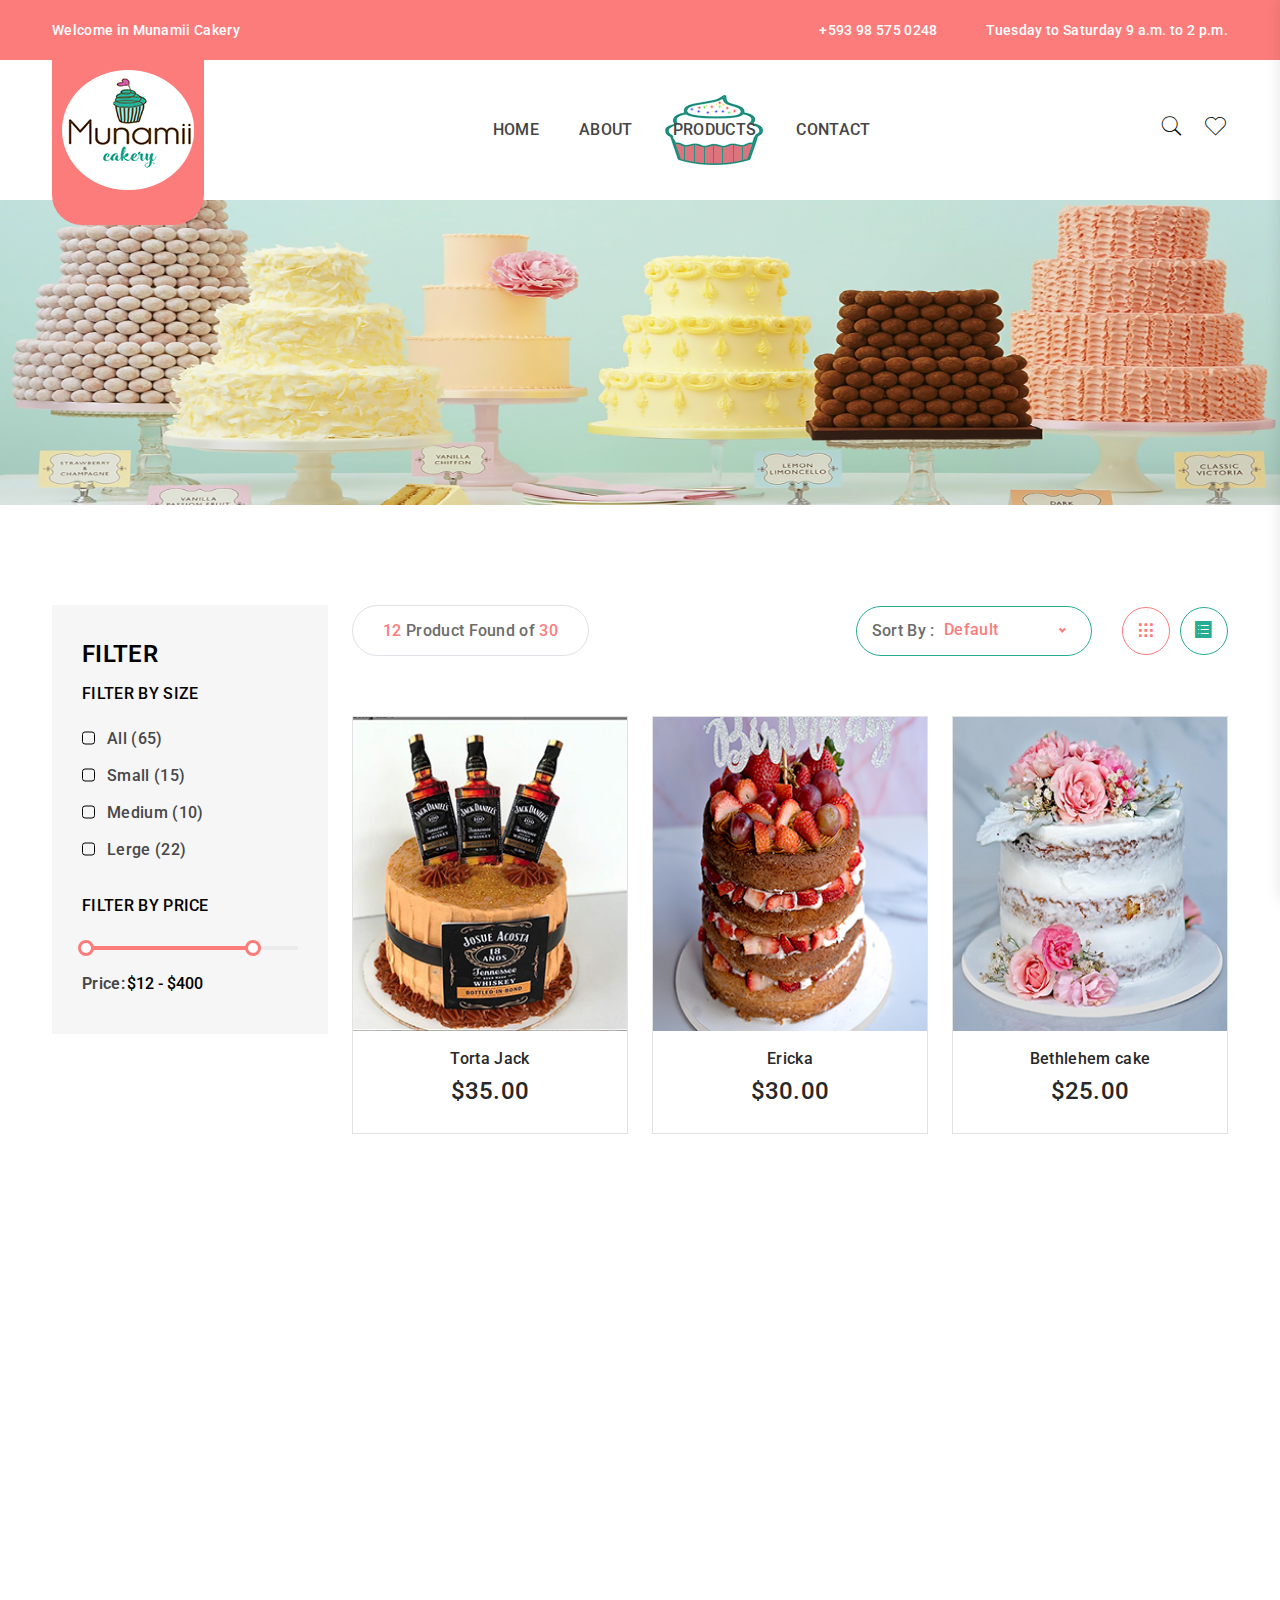
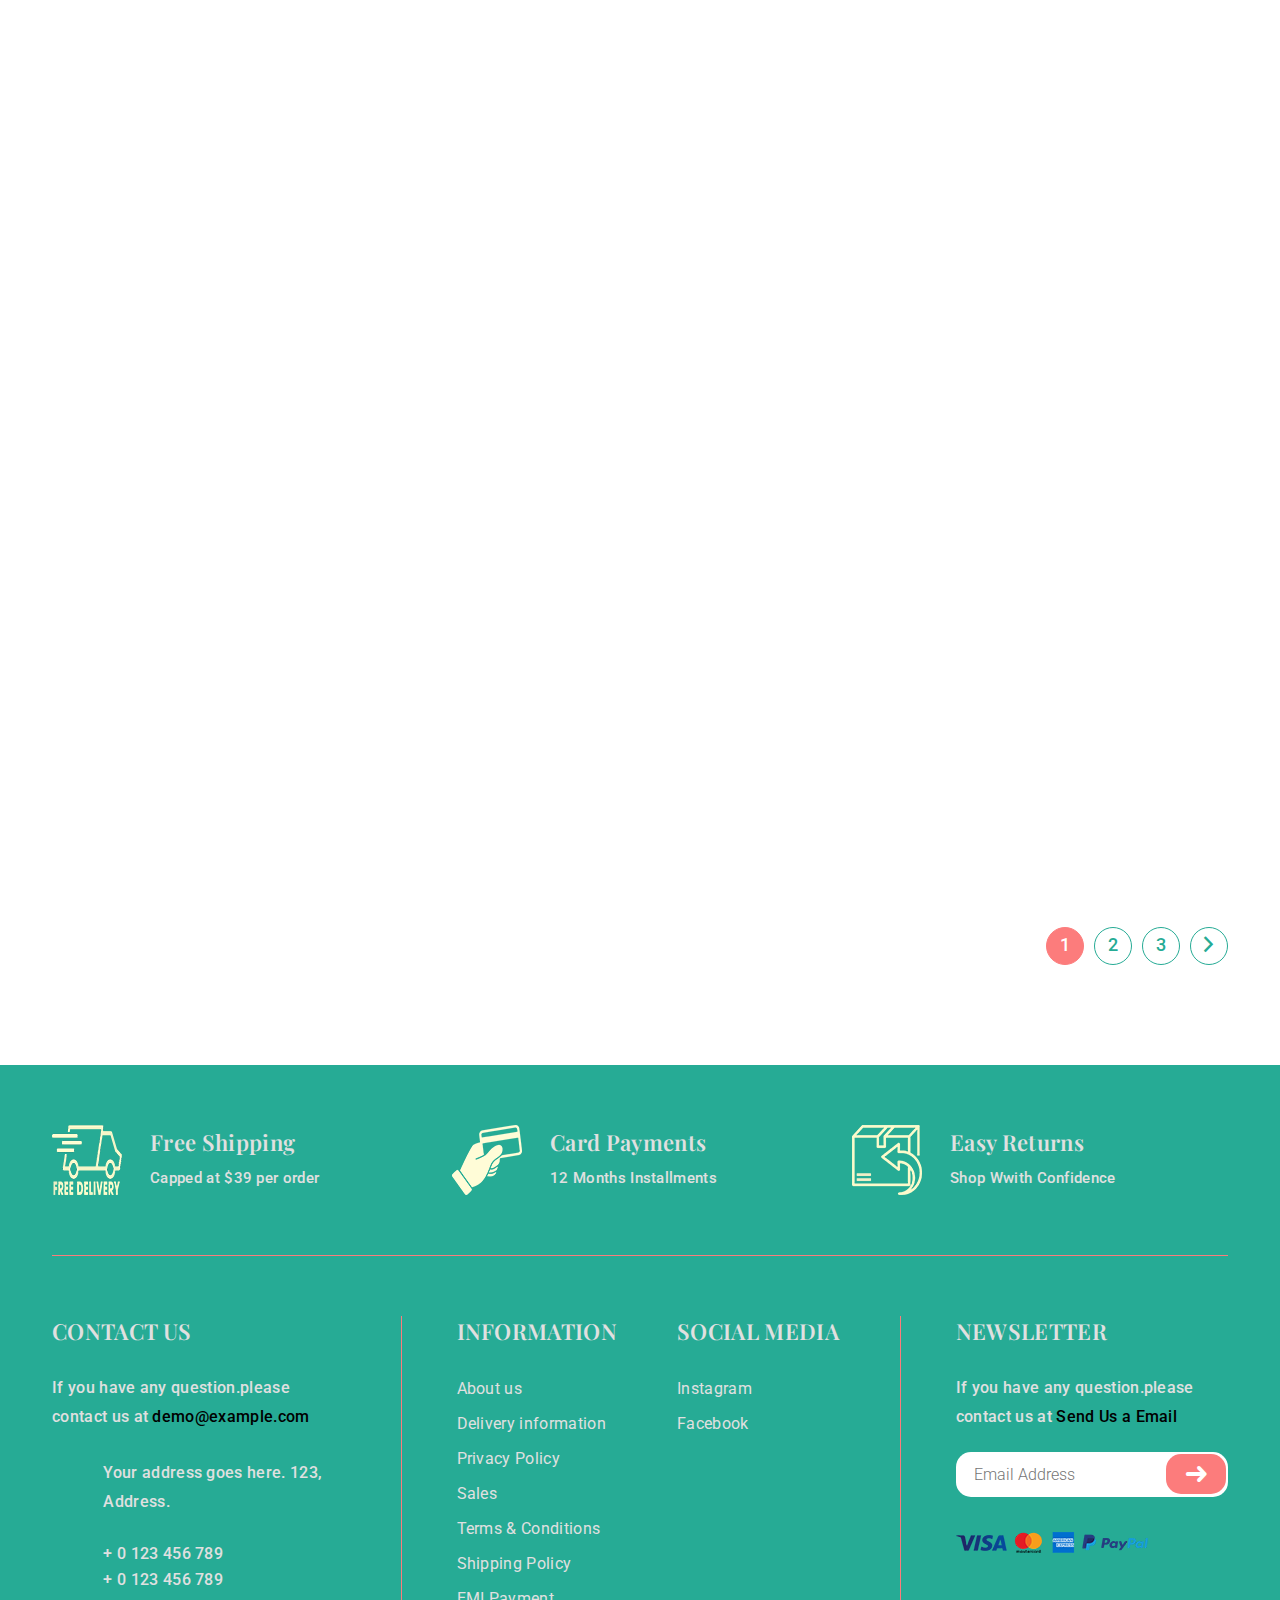
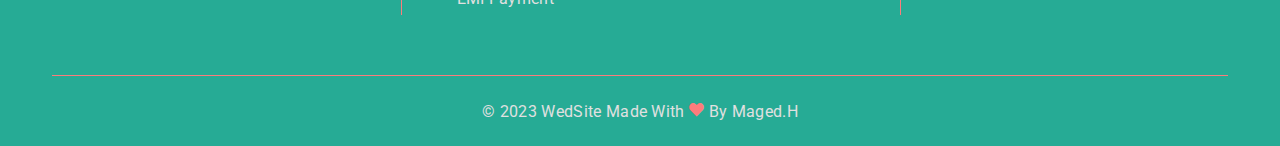
<file: products.html>
<!doctype html>
<html class="no-js" lang="zxx">

<head>
    <meta charset="utf-8">
    <meta http-equiv="x-ua-compatible" content="ie=edge">
    <title>Products</title>
    <meta name="viewport" content="width=device-width, initial-scale=1">
    <link rel="canonical" href="Replace_with_your_PAGE_URL"/>
    <!-- Add site Favicon -->
    <link rel="icon" href="assets/img/favicon.ico">

    <!-- CSS 
    ========================= -->
    <link rel="stylesheet" href="assets/css/vendor/bootstrap.min.css">
    <link rel="stylesheet" href="assets/css/slick.css">
    <link rel="stylesheet" href="assets/css/owl.carousel.min.css">
    <link rel="stylesheet" href="assets/css/ionicons.min.css">
    <link rel="stylesheet" href="assets/css/pe-icon-7-stroke.css">
    <link rel="stylesheet" href="assets/css/animate.css">
    <link rel="stylesheet" href="assets/css/nice-select.css">
    <link rel="stylesheet" href="assets/css/magnific-popup.css">
    <link rel="stylesheet" href="assets/css/jquery-ui.min.css">
    <!-- Main Style CSS -->
    <link rel="stylesheet" href="assets/css/style.css">

    <!--modernizr min js here-->
    <script src="assets/js/vendor/modernizr-3.11.2.min.js"></script>


    <!-- Structured Data  -->
    <script type="application/ld+json">
        {
        "@context": "https://schema.org",
        "@type": "WebSite",
        "name": "Replace_with_your_site_title",
        "url": "Replace_with_your_site_URL"
        }
    </script>
</head>

<body>


    <!--offcanvas menu area start-->
    <div class="body_overlay">
    </div>
    <div class="offcanvas_menu">
        <div class="container">
            <div class="row">
                <div class="col-12">
                    <div class="offcanvas_menu_wrapper">
                        <div class="canvas_close">
                            <a href="javascript:void(0)"><i class="ion-android-close"></i></a>
                        </div>
                        <div class="welcome_text text-center">
                            <p>Welcome to Munamii Cakery</p>
                        </div>
                        <div id="menu" class="text-left ">
                            <ul class="offcanvas_main_menu">
                                <li class="menu-item-has-children active">
                                    <a href="index.html">Home</a>
                                </li>
                                <li><a href="about.html">About</a></li>
                                <li class="menu-item-has-children"><a href="#">Products</a>
                                    <ul class="sub-menu">
                                                <li>
                                                    <a href="weddingcake.html">Wedding cakes</a>
                                                </li>
                                                <li>
                                                    <a href="cupcake.html">CupCakes</a>
                                                </li>
                                    </ul>
                                </li>
                                <li class="menu-item-has-children"><a href="contact.html">Contact Us</a></li>
                            </ul>
                        </div>
                    </div>
                </div>
            </div>
        </div>
    </div>
    <!--offcanvas menu area end-->
<!--header area start-->
<header class="header_section">
    <div class="header_top">
        <div class="container">
            <div class="row">
                <div class="col-12">
                    <div class="header_top_inner d-flex justify-content-between">
                        <div class="welcome_text">
                            <p>Welcome in Munamii Cakery</p>
                        </div>
                        <div class="header_top_sidebar d-flex align-items-center">
                            <ul class="d-flex">
                                <li><i class="icofont-phone"></i> <a href="tel:+593 98 575 0248">+593 98 575 0248</a>
                                </li>
                                <li><i class="icofont-envelope"></i> <a
                                        href="">Tuesday to Saturday 9 a.m. to 2 p.m.</a></li>
                                </li>
                            </ul>
                        </div>
                    </div>
                </div>
            </div>
        </div>
    </div>
    <div class="container">
        <div class="row">
            <div class="col-12">
                <div class="main_header d-flex justify-content-between align-items-center">
                    <div class="header_logo">
                        <a class="sticky_none" href="index.html"><img src="assets/img/logo/logo.png" alt=""></a>
                    </div>
                    <!--main menu start-->
                    <div class="main_menu d-none d-lg-block">
                        <nav>
                            <ul class="d-flex">
                                <li><a class="" href="index.html">Home</a>
                                </li>
                                <li><a href="about.html">About</a></li>
                                <li class="megamenu-holder">
                                    <a class="active" href="products.html">Products</a>
                                    <ul class="megamenu grid-container">
                                        <li class="grid-item">
                                            <li>
                                                <a href="weddingcake.html">Wedding cakes</a>
                                            </li>
                                            <li>
                                                <a href="cupcake.html">CupCakes</a>
                                            </li>
                                        </li>   
                                    </ul>
                                </li>
                                <li><a href="contact.html">Contact</a></li>
                            </ul>
                        </nav>
                    </div>
                    <!--main menu end-->
                    <div class="header_account">
                        <ul class="d-flex">
                            <li class="header_search"><a href="javascript:void(0)"><i class="pe-7s-search"></i></a>
                            </li>
                            <li class="header_wishlist"><a href="wishlist.html"><i class="pe-7s-like"></i></a></li>
                        </ul>
                        <div class="canvas_open">
                            <a href="javascript:void(0)"><i class="ion-navicon"></i></a>
                        </div>
                    </div>
                </div>
            </div>
        </div>
    </div>
</header>

<!--mini cart-->
<div class="mini_cart">
    <div class="cart_gallery">
        <div class="cart_close">
            <div class="cart_text">
                <h3>cart</h3>
            </div>
            <div class="mini_cart_close">
                <a href="javascript:void(0)"><i class="ion-android-close"></i></a>
            </div>
        </div>
        <div class="cart_item">
            <div class="cart_img">
                <a href="#"><img src="assets/img/product/product1.png" alt=""></a>
            </div>
            <div class="cart_info">
                <a href="#">Primis In Faucibus</a>
                <p>1 x <span> $65.00 </span></p>
            </div>
            <div class="cart_remove">
                <a href="#"><i class="ion-android-close"></i></a>
            </div>
        </div>
        <div class="cart_item">
            <div class="cart_img">
                <a href="#"><img src="assets/img/product/product2.png" alt=""></a>
            </div>
            <div class="cart_info">
                <a href="#">Letraset Sheets</a>
                <p>1 x <span> $60.00 </span></p>
            </div>
            <div class="cart_remove">
                <a href="#"><i class="ion-android-close"></i></a>
            </div>
        </div>
    </div>
    <div class="mini_cart_table">
        <div class="cart_table_border">
            <div class="cart_total">
                <span>Sub total:</span>
                <span class="price">$125.00</span>
            </div>
            <div class="cart_total mt-10">
                <span>total:</span>
                <span class="price">$125.00</span>
            </div>
        </div>
    </div>
    <div class="mini_cart_footer">
        <div class="cart_button">
            <a href="#">View cart</a>
        </div>
        <div class="cart_button">
            <a href="#"><i class="fa fa-sign-in"></i> Checkout</a>
        </div>
    </div>
</div>
<!--mini cart end-->

<!-- page search box -->
<div class="page_search_box">
    <div class="search_close">
        <i class="ion-close-round"></i>
    </div>
    <form class="border-bottom" action="#">
        <input class="border-0" placeholder="Search products..." type="text">
        <button type="submit"><span class="pe-7s-search"></span></button>
    </form>
</div>

    <!-- breadcrumbs area start -->
    <div class="breadcrumbs_aree breadcrumbs_bg mb-100" data-bgimg="assets/img/others/breadcrumbs-bg.png">
        <div class="container">
            <div class="row">
                <div class="col-12">
                    <div class="breadcrumbs_text">
                        <h1></h1>
                    </div>
                </div>
            </div>
        </div>
    </div>
    <!-- breadcrumbs area end -->

    <!-- product page section start -->
    <div class="product_page_section mb-100">
        <div class="container">
            <div class="row">
                <div class="col-lg-3 order-2 order-lg-1">
                    <div class="product_sidebar product_widget">
                        <div class="widget__list widget_filter wow fadeInUp" data-wow-delay="0.1s"
                            data-wow-duration="1.1s">
                            <h3>Filter</h3>
                            <div class="widget_filter_list mb-30">
                                <h4>Filter By Size</h4>
                                <ul>
                                    <li><a href="#">All (65)</a></li>
                                    <li><a href="#">Small (15)</a></li>
                                    <li><a href="#">Medium (10)</a></li>
                                    <li><a href="#">Lerge (22)</a></li>
                                </ul>
                            </div>
                            <div class="widget_filter_list">
                                <h4>Filter By Price</h4>

                                <div id="slider-range"></div>
                                <div class="filter_price d-flex align-items-center">
                                    <span>Price: </span>
                                    <input type="text" id="amount">
                                </div>

                            </div>
                        </div>
                        <div class="widget__list category wow fadeInUp" data-wow-delay="0.2s" data-wow-duration="1.2s">
                            <h3>category</h3>
                            <div class="widget_category">
                                <ul>
                                    <li><a href="#">All <span>(65)</span></a></li>
                                    <li><a href="#">Cookies <span>(15)</span></a></li>
                                    <li><a href="#">Desserts <span>(10)</span></a></li>
                                    <li><a href="#">Muffins <span>(22)</span></a></li>
                                    <li><a href="#">weddingcake <span>(15)</span></a></li>
                                    <li><a href="#">Cupcake <span>(10)</span></a></li>
                                    <li><a href="#">Candy <span>(24)</span></a></li>
                                </ul>
                            </div>
                        </div>
                        <div class="widget__list wow fadeInUp" data-wow-delay="0.3s" data-wow-duration="1.3s">
                            <div class="widget_banner">
                                <img src="assets/img/others/product-sidaber-banner.png" alt="">
                            </div>
                        </div>
                        <div class="widget__list tags wow fadeInUp" data-wow-delay="0.4s" data-wow-duration="1.4s">
                            <h3>Tags</h3>
                            <div class="widget_tags">
                                <ul>
                                    <li><a href="#">Cookies</a></li>
                                    <li><a href="#">Doughnuts</a></li>
                                    <li><a href="#">Desserts</a></li>
                                    <li><a href="#">Muffins</a></li>
                                    <li><a href="#">Doughnuts</a></li>
                                </ul>
                            </div>
                        </div>
                    </div>
                </div>
                <div class="col-lg-9 order-1 order-lg-2">
                    <div class="product_page_wrapper">
                        <!--shop toolbar area start-->
                        <div class="product_sidebar_header mb-60 d-flex justify-content-between align-items-center">
                            <div class="page__amount border">
                                <p><span>12</span> Product Found of <span>30</span></p>
                            </div>
                            <div class="product_header_right d-flex align-items-center">
                                <div class="sorting__by d-flex align-items-center">
                                    <span>Sort By : </span>
                                    <form class="select_option" action="#">
                                        <select name="orderby" id="short">
                                            <option selected value="1">Default</option>
                                            <option value="2">Sort by popularity</option>
                                            <option value="3">Sort by newness</option>
                                            <option value="4"> low to high</option>
                                            <option value="5"> high to low</option>
                                            <option value="6">Product Name: Z</option>
                                        </select>
                                    </form>
                                </div>
                                <div class="product__toolbar__btn">
                                    <ul class="nav" role="tablist">
                                        <li class="nav-item">
                                            <a class="active" data-bs-toggle="tab" href="#grid" role="tab"
                                                aria-controls="grid" aria-selected="true"><i class="ion-grid"></i></a>
                                        </li>
                                        <li class="nav-item">
                                            <a data-bs-toggle="tab" href="#list" aria-controls="list" role="tab"
                                                aria-selected="false"><i class="ion-ios-list"></i></a>
                                        </li>
                                    </ul>
                                </div>
                            </div>
                        </div>
                        <!--shop toolbar area end-->


                        <!--shop gallery start-->
                        <div class="product_page_gallery">
                            <div class="tab-content" id="myTabContent">
                                <div class="tab-pane fade show active" id="grid">
                                    <div class="row grid__product">
                                        <div class="col-lg-4 col-md-4 col-sm-6">
                                            <article class="single_product wow fadeInUp" data-wow-delay="0.1s"
                                                data-wow-duration="1.1s">
                                                <figure>
                                                    <div class="product_thumb">
                                                        <a href="#"><img
                                                                src="assets/img/product/product1.png" alt=""></a>
                                                        <div class="action_links">
                                                            <ul class="d-flex justify-content-center">
                                                                <li class="add_to_cart"><a href="#"
                                                                        title="Add to cart">
                                                                        <span class="pe-7s-shopbag"></span></a></li>
                                                                <li class="wishlist"><a href="#"
                                                                        title="Add to Wishlist"><span
                                                                            class="pe-7s-like"></span></a></li>
                                                                <li class="quick_button"><a href="#" title="Quick View"
                                                                        data-bs-toggle="modal"
                                                                        data-bs-target="#modal_box"> <span
                                                                            class="pe-7s-look"></span></a></li>
                                                            </ul>
                                                        </div>
                                                    </div>
                                                    <figcaption class="product_content text-center">
                                                        <h4><a href="#">Torta Jack</a></h4>
                                                        <div class="price_box">
                                                            <span class="current_price">$35.00</span>
                                                        </div>
                                                    </figcaption>
                                                </figure>
                                            </article>
                                        </div>
                                        <div class="col-lg-4 col-md-4 col-sm-6">
                                            <article class="single_product wow fadeInUp" data-wow-delay="0.2s"
                                                data-wow-duration="1.2s">
                                                <figure>
                                                    <div class="product_thumb">
                                                        <a href="#"><img
                                                                src="assets/img/product/product2.png" alt=""></a>
                                                        <div class="action_links">
                                                            <ul class="d-flex justify-content-center">
                                                                <li class="add_to_cart"><a href="#"
                                                                        title="Add to cart">
                                                                        <span class="pe-7s-shopbag"></span></a></li>
                                                                <li class="wishlist"><a href="#"
                                                                        title="Add to Wishlist"><span
                                                                            class="pe-7s-like"></span></a></li>
                                                                <li class="quick_button"><a href="#" title="Quick View"
                                                                        data-bs-toggle="modal"
                                                                        data-bs-target="#modal_box"> <span
                                                                            class="pe-7s-look"></span></a></li>
                                                            </ul>
                                                        </div>
                                                    </div>
                                                    <figcaption class="product_content text-center">
                                                        <h4><a href="#">Ericka</a></h4>
                                                        <div class="price_box">
                                                            <span class="current_price">$30.00</span>
                                                        </div>
                                                    </figcaption>
                                                </figure>
                                            </article>
                                        </div>
                                        <div class="col-lg-4 col-md-4 col-sm-6">
                                            <article class="single_product wow fadeInUp" data-wow-delay="0.3s"
                                                data-wow-duration="1.3s">
                                                <figure>
                                                    <div class="product_thumb">
                                                        <a href="#"><img
                                                                src="assets/img/product/product3.png" alt=""></a>
                                                        <div class="action_links">
                                                            <ul class="d-flex justify-content-center">
                                                                <li class="add_to_cart"><a href="#"
                                                                        title="Add to cart">
                                                                        <span class="pe-7s-shopbag"></span></a></li>
                                                                <li class="wishlist"><a href="#"
                                                                        title="Add to Wishlist"><span
                                                                            class="pe-7s-like"></span></a></li>
                                                                <li class="quick_button"><a href="#" title="Quick View"
                                                                        data-bs-toggle="modal"
                                                                        data-bs-target="#modal_box"> <span
                                                                            class="pe-7s-look"></span></a></li>
                                                            </ul>
                                                        </div>
                                                    </div>
                                                    <figcaption class="product_content text-center">
                                                        <h4><a href="#">Bethlehem cake</a></h4>
                                                        <div class="price_box">
                                                            <span class="current_price">$25.00</span>
                                                        </div>
                                                    </figcaption>
                                                </figure>
                                            </article>
                                        </div>
                                        <div class="col-lg-4 col-md-4 col-sm-6">
                                            <article class="single_product wow fadeInUp" data-wow-delay="0.1s"
                                                data-wow-duration="1.1s">
                                                <figure>
                                                    <div class="product_thumb">
                                                        <a href="#"><img
                                                                src="assets/img/product/product4.png" alt=""></a>
                                                        <div class="action_links">
                                                            <ul class="d-flex justify-content-center">
                                                                <li class="add_to_cart"><a href="#"
                                                                        title="Add to cart">
                                                                        <span class="pe-7s-shopbag"></span></a></li>
                                                                <li class="wishlist"><a href="#"
                                                                        title="Add to Wishlist"><span
                                                                            class="pe-7s-like"></span></a></li>
                                                                <li class="quick_button"><a href="#" title="Quick View"
                                                                        data-bs-toggle="modal"
                                                                        data-bs-target="#modal_box"> <span
                                                                            class="pe-7s-look"></span></a></li>
                                                            </ul>
                                                        </div>
                                                    </div>
                                                    <figcaption class="product_content text-center">
                                                        <h4><a href="#">Veronica</a>
                                                        </h4>
                                                        <div class="price_box">
                                                            <span class="current_price">$35.00</span>
                                                        </div>
                                                    </figcaption>
                                                </figure>
                                            </article>
                                        </div>
                                        <div class="col-lg-4 col-md-4 col-sm-6">
                                            <article class="single_product wow fadeInUp" data-wow-delay="0.2s"
                                                data-wow-duration="1.2s">
                                                <figure>
                                                    <div class="product_thumb">
                                                        <a href="#"><img
                                                                src="assets/img/product/product5.png" alt=""></a>
                                                        <div class="action_links">
                                                            <ul class="d-flex justify-content-center">
                                                                <li class="add_to_cart"><a href="#"
                                                                        title="Add to cart">
                                                                        <span class="pe-7s-shopbag"></span></a></li>
                                                                <li class="wishlist"><a href="#"
                                                                        title="Add to Wishlist"><span
                                                                            class="pe-7s-like"></span></a></li>
                                                                <li class="quick_button"><a href="#" title="Quick View"
                                                                        data-bs-toggle="modal"
                                                                        data-bs-target="#modal_box"> <span
                                                                            class="pe-7s-look"></span></a></li>
                                                            </ul>
                                                        </div>
                                                    </div>
                                                    <figcaption class="product_content text-center">
                                                        <h4><a href="#">Gabriela cake</a>
                                                        </h4>
                                                        <div class="price_box">
                                                            <span class="current_price">$35.00</span>
                                                        </div>
                                                    </figcaption>
                                                </figure>
                                            </article>
                                        </div>
                                        <div class="col-lg-4 col-md-4 col-sm-6">
                                            <article class="single_product wow fadeInUp" data-wow-delay="0.3s"
                                                data-wow-duration="1.3s">
                                                <figure>
                                                    <div class="product_thumb">
                                                        <a href="#"><img
                                                                src="assets/img/product/product6.png" alt=""></a>
                                                        <div class="action_links">
                                                            <ul class="d-flex justify-content-center">
                                                                <li class="add_to_cart"><a href="#"
                                                                        title="Add to cart">
                                                                        <span class="pe-7s-shopbag"></span></a></li>
                                                                <li class="wishlist"><a href="#"
                                                                        title="Add to Wishlist"><span
                                                                            class="pe-7s-like"></span></a></li>
                                                                <li class="quick_button"><a href="#" title="Quick View"
                                                                        data-bs-toggle="modal"
                                                                        data-bs-target="#modal_box"> <span
                                                                            class="pe-7s-look"></span></a></li>
                                                            </ul>
                                                        </div>
                                                    </div>
                                                    <figcaption class="product_content text-center">
                                                        <h4><a href="#">Kitty Cat Cake</a>
                                                        </h4>
                                                        <div class="price_box">
                                                            <span class="current_price">$35.00</span>
                                                        </div>
                                                    </figcaption>
                                                </figure>
                                            </article>
                                        </div>
                                        <div class="col-lg-4 col-md-4 col-sm-6">
                                            <article class="single_product wow fadeInUp" data-wow-delay="0.1s"
                                                data-wow-duration="1.1s">
                                                <figure>
                                                    <div class="product_thumb">
                                                        <a href="#"><img
                                                                src="assets/img/product/product7.png" alt=""></a>
                                                        <div class="action_links">
                                                            <ul class="d-flex justify-content-center">
                                                                <li class="add_to_cart"><a href="#"
                                                                        title="Add to cart">
                                                                        <span class="pe-7s-shopbag"></span></a></li>
                                                                <li class="wishlist"><a href="#"
                                                                        title="Add to Wishlist"><span
                                                                            class="pe-7s-like"></span></a></li>
                                                                <li class="quick_button"><a href="#" title="Quick View"
                                                                        data-bs-toggle="modal"
                                                                        data-bs-target="#modal_box"> <span
                                                                            class="pe-7s-look"></span></a></li>
                                                            </ul>
                                                        </div>
                                                    </div>
                                                    <figcaption class="product_content text-center">
                                                        <h4><a href="#">Cookie Monster Cake</a>
                                                        </h4>
                                                        <div class="price_box">
                                                            <span class="current_price">$35.00</span>
                                                        </div>
                                                    </figcaption>
                                                </figure>
                                            </article>
                                        </div>
                                        <div class="col-lg-4 col-md-4 col-sm-6">
                                            <article class="single_product wow fadeInUp" data-wow-delay="0.2s"
                                                data-wow-duration="1.2s">
                                                <figure>
                                                    <div class="product_thumb">
                                                        <a href="#"><img
                                                                src="assets/img/product/product8.png" alt=""></a>
                                                        <div class="action_links">
                                                            <ul class="d-flex justify-content-center">
                                                                <li class="add_to_cart"><a href="#"
                                                                        title="Add to cart">
                                                                        <span class="pe-7s-shopbag"></span></a></li>
                                                                <li class="wishlist"><a href="#"
                                                                        title="Add to Wishlist"><span
                                                                            class="pe-7s-like"></span></a></li>
                                                                <li class="quick_button"><a href="#" title="Quick View"
                                                                        data-bs-toggle="modal"
                                                                        data-bs-target="#modal_box"> <span
                                                                            class="pe-7s-look"></span></a></li>
                                                            </ul>
                                                        </div>
                                                    </div>
                                                    <figcaption class="product_content text-center">
                                                        <h4><a href="#">Party Chocolate Cake</a>
                                                        </h4>
                                                        <div class="price_box">
                                                            <span class="current_price">$35.00</span>
                                                        </div>
                                                    </figcaption>
                                                </figure>
                                            </article>
                                        </div>
                                        <div class="col-lg-4 col-md-4 col-sm-6">
                                            <article class="single_product wow fadeInUp" data-wow-delay="0.3s"
                                                data-wow-duration="1.3s">
                                                <figure>
                                                    <div class="product_thumb">
                                                        <a href="#"><img
                                                                src="assets/img/product/product9.png" alt=""></a>
                                                        <div class="action_links">
                                                            <ul class="d-flex justify-content-center">
                                                                <li class="add_to_cart"><a href="#"
                                                                        title="Add to cart">
                                                                        <span class="pe-7s-shopbag"></span></a></li>
                                                                <li class="wishlist"><a href="#"
                                                                        title="Add to Wishlist"><span
                                                                            class="pe-7s-like"></span></a></li>
                                                                <li class="quick_button"><a href="#" title="Quick View"
                                                                        data-bs-toggle="modal"
                                                                        data-bs-target="#modal_box"> <span
                                                                            class="pe-7s-look"></span></a></li>
                                                            </ul>
                                                        </div>
                                                    </div>
                                                    <figcaption class="product_content text-center">
                                                        <h4><a href="#">Elisa</a>
                                                        </h4>
                                                        <div class="price_box">
                                                            <span class="current_price">$35.00</span>
                                                        </div>
                                                    </figcaption>
                                                </figure>
                                            </article>
                                        </div>
                                        <div class="col-lg-4 col-md-4 col-sm-6">
                                            <article class="single_product wow fadeInUp" data-wow-delay="0.1s"
                                                data-wow-duration="1.1s">
                                                <figure>
                                                    <div class="product_thumb">
                                                        <a href="#"><img
                                                                src="assets/img/product/product10.png" alt=""></a>
                                                        <div class="action_links">
                                                            <ul class="d-flex justify-content-center">
                                                                <li class="add_to_cart"><a href="#"
                                                                        title="Add to cart">
                                                                        <span class="pe-7s-shopbag"></span></a></li>
                                                                <li class="wishlist"><a href="#"
                                                                        title="Add to Wishlist"><span
                                                                            class="pe-7s-like"></span></a></li>
                                                                <li class="quick_button"><a href="#" title="Quick View"
                                                                        data-bs-toggle="modal"
                                                                        data-bs-target="#modal_box"> <span
                                                                            class="pe-7s-look"></span></a></li>
                                                            </ul>
                                                        </div>
                                                    </div>
                                                    <figcaption class="product_content text-center">
                                                        <h4><a href="#">Birthday Tort</a>
                                                        </h4>
                                                        <div class="price_box">
                                                            <span class="current_price">$38.00</span>
                                                        </div>
                                                    </figcaption>
                                                </figure>
                                            </article>
                                        </div>
                                        <div class="col-lg-4 col-md-4 col-sm-6">
                                            <article class="single_product wow fadeInUp" data-wow-delay="0.2s"
                                                data-wow-duration="1.2s">
                                                <figure>
                                                    <div class="product_thumb">
                                                        <a href="#"><img
                                                                src="assets/img/product/product11.png" alt=""></a>
                                                        <div class="action_links">
                                                            <ul class="d-flex justify-content-center">
                                                                <li class="add_to_cart"><a href="#"
                                                                        title="Add to cart">
                                                                        <span class="pe-7s-shopbag"></span></a></li>
                                                                <li class="wishlist"><a href="#"
                                                                        title="Add to Wishlist"><span
                                                                            class="pe-7s-like"></span></a></li>
                                                                <li class="quick_button"><a href="#" title="Quick View"
                                                                        data-bs-toggle="modal"
                                                                        data-bs-target="#modal_box"> <span
                                                                            class="pe-7s-look"></span></a></li>
                                                            </ul>
                                                        </div>
                                                    </div>
                                                    <figcaption class="product_content text-center">
                                                        <h4><a href="#">Grinch Christmas Cake</a>
                                                        </h4>
                                                        <div class="price_box">
                                                            <span class="current_price">$25.00</span>
                                                        </div>
                                                    </figcaption>
                                                </figure>
                                            </article>
                                        </div>
                                        <div class="col-lg-4 col-md-4 col-sm-6">
                                            <article class="single_product wow fadeInUp" data-wow-delay="0.3s"
                                                data-wow-duration="1.3s">
                                                <figure>
                                                    <div class="product_thumb">
                                                        <a href="#"><img
                                                                src="assets/img/product/product12.png" alt=""></a>
                                                        <div class="action_links">
                                                            <ul class="d-flex justify-content-center">
                                                                <li class="add_to_cart"><a href="#"
                                                                        title="Add to cart">
                                                                        <span class="pe-7s-shopbag"></span></a></li>
                                                                <li class="wishlist"><a href="#"
                                                                        title="Add to Wishlist"><span
                                                                            class="pe-7s-like"></span></a></li>
                                                                <li class="quick_button"><a href="#" title="Quick View"
                                                                        data-bs-toggle="modal"
                                                                        data-bs-target="#modal_box"> <span
                                                                            class="pe-7s-look"></span></a></li>
                                                            </ul>
                                                        </div>
                                                    </div>
                                                    <figcaption class="product_content text-center">
                                                        <h4><a href="#">Monte Carlo</a></h4>
                                                        <div class="price_box">
                                                            <span class="current_price">$35.00</span>
                                                        </div>
                                                    </figcaption>
                                                </figure>
                                            </article>
                                        </div>
                                    </div>
                                </div>
                                <div class="tab-pane fade" id="list">
                                    <div class="list__product">
                                        <article class="product_list_items border-bottom">
                                            <figure class="product_list_flex d-flex align-items-center">
                                                <div class="product_thumb">
                                                    <a href="#"><img
                                                            src="assets/img/product/product12.png" alt=""></a>
                                                    <div class="action_links">
                                                        <ul class="d-flex justify-content-center">
                                                            <li class="add_to_cart"><a href="#"
                                                                    title="Add to cart">
                                                                    <span class="pe-7s-shopbag"></span></a></li>
                                                            <li class="wishlist"><a href="#"
                                                                    title="Add to Wishlist"><span
                                                                        class="pe-7s-like"></span></a></li>
                                                            <li class="quick_button"><a href="#" title="Quick View"
                                                                    data-bs-toggle="modal" data-bs-target="#modal_box">
                                                                    <span class="pe-7s-look"></span></a></li>
                                                        </ul>
                                                    </div>
                                                </div>
                                                <figcaption class="product_list_content">
                                                    <h4><a href="#">Torta Jack</a></h4>
                                                    <div class="product__ratting">
                                                        <ul class="d-flex">
                                                            <li><a href="#"><i class="ion-ios-star"></i></a></li>
                                                            <li><a href="#"><i class="ion-ios-star"></i></a></li>
                                                            <li><a href="#"><i class="ion-ios-star"></i></a></li>
                                                            <li><a href="#"><i class="ion-ios-star"></i></a></li>
                                                            <li><a href="#"><i class="ion-android-star-outline"></i></a>
                                                            </li>
                                                        </ul>
                                                    </div>
                                                    <div class="price_box">
                                                        <span class="current_price">$22.00</span>
                                                    </div>
                                                    <div class="product__desc">
                                                        <p>Lorem ipsum dolor sit amet consectetur adipisicing elit.
                                                            Dignissimos aliquam maiores impedit temporibus ratione
                                                            eveniet adipisci ab quisquam in quam.</p>
                                                    </div>
                                                    <div class="action_links product_list_action">
                                                        <ul class="d-flex">
                                                            <li class="add_to_cart"><a href="#"
                                                                    title="Add to cart">
                                                                    <span class="pe-7s-shopbag"></span></a></li>
                                                            <li class="wishlist"><a href="#"
                                                                    title="Add to Wishlist"><span
                                                                        class="pe-7s-like"></span></a></li>
                                                            <li class="quick_button"><a href="#" title="Quick View"
                                                                    data-bs-toggle="modal" data-bs-target="#modal_box">
                                                                    <span class="pe-7s-look"></span></a></li>
                                                        </ul>
                                                    </div>
                                                </figcaption>
                                            </figure>
                                        </article>
                                        <article class="product_list_items border-bottom">
                                            <figure class="product_list_flex d-flex align-items-center">
                                                <div class="product_thumb">
                                                    <a href="#"><img
                                                            src="assets/img/product/product1.png" alt=""></a>
                                                    <div class="action_links">
                                                        <ul class="d-flex justify-content-center">
                                                            <li class="add_to_cart"><a href="#"
                                                                    title="Add to cart">
                                                                    <span class="pe-7s-shopbag"></span></a></li>
                                                            <li class="wishlist"><a href="#"
                                                                    title="Add to Wishlist"><span
                                                                        class="pe-7s-like"></span></a></li>
                                                            <li class="quick_button"><a href="#" title="Quick View"
                                                                    data-bs-toggle="modal" data-bs-target="#modal_box">
                                                                    <span class="pe-7s-look"></span></a></li>
                                                        </ul>
                                                    </div>
                                                </div>
                                                <figcaption class="product_list_content">
                                                    <h4><a href="#">Torta Belén</a></h4>
                                                    <div class="product__ratting">
                                                        <ul class="d-flex">
                                                            <li><a href="#"><i class="ion-ios-star"></i></a></li>
                                                            <li><a href="#"><i class="ion-ios-star"></i></a></li>
                                                            <li><a href="#"><i class="ion-ios-star"></i></a></li>
                                                            <li><a href="#"><i class="ion-ios-star"></i></a></li>
                                                            <li><a href="#"><i class="ion-android-star-outline"></i></a>
                                                            </li>
                                                        </ul>
                                                    </div>
                                                    <div class="price_box">
                                                        <span class="current_price">$24.00</span>
                                                    </div>
                                                    <div class="product__desc">
                                                        <p>Lorem ipsum dolor sit amet consectetur adipisicing elit.
                                                            Dignissimos aliquam maiores impedit temporibus ratione
                                                            eveniet adipisci ab quisquam in quam.</p>
                                                    </div>
                                                    <div class="action_links product_list_action">
                                                        <ul class="d-flex">
                                                            <li class="add_to_cart"><a href="#"
                                                                    title="Add to cart">
                                                                    <span class="pe-7s-shopbag"></span></a></li>
                                                            <li class="wishlist"><a href="#"
                                                                    title="Add to Wishlist"><span
                                                                        class="pe-7s-like"></span></a></li>
                                                            <li class="quick_button"><a href="#" title="Quick View"
                                                                    data-bs-toggle="modal" data-bs-target="#modal_box">
                                                                    <span class="pe-7s-look"></span></a></li>
                                                        </ul>
                                                    </div>
                                                </figcaption>
                                            </figure>
                                        </article>
                                        <article class="product_list_items border-bottom">
                                            <figure class="product_list_flex d-flex align-items-center">
                                                <div class="product_thumb">
                                                    <a href="#"><img
                                                            src="assets/img/product/product3.png" alt=""></a>
                                                    <div class="action_links">
                                                        <ul class="d-flex justify-content-center">
                                                            <li class="add_to_cart"><a href="#"
                                                                    title="Add to cart">
                                                                    <span class="pe-7s-shopbag"></span></a></li>
                                                            <li class="wishlist"><a href="#"
                                                                    title="Add to Wishlist"><span
                                                                        class="pe-7s-like"></span></a></li>
                                                            <li class="quick_button"><a href="#" title="Quick View"
                                                                    data-bs-toggle="modal" data-bs-target="#modal_box">
                                                                    <span class="pe-7s-look"></span></a></li>
                                                        </ul>
                                                    </div>
                                                </div>
                                                <figcaption class="product_list_content">
                                                    <h4><a href="#">Torta Gabriela</a></h4>
                                                    <div class="product__ratting">
                                                        <ul class="d-flex">
                                                            <li><a href="#"><i class="ion-ios-star"></i></a></li>
                                                            <li><a href="#"><i class="ion-ios-star"></i></a></li>
                                                            <li><a href="#"><i class="ion-ios-star"></i></a></li>
                                                            <li><a href="#"><i class="ion-ios-star"></i></a></li>
                                                            <li><a href="#"><i class="ion-android-star-outline"></i></a>
                                                            </li>
                                                        </ul>
                                                    </div>
                                                    <div class="price_box">
                                                        <span class="current_price">$26.00</span>
                                                    </div>
                                                    <div class="product__desc">
                                                        <p>Lorem ipsum dolor sit amet consectetur adipisicing elit.
                                                            Dignissimos aliquam maiores impedit temporibus ratione
                                                            eveniet adipisci ab quisquam in quam.</p>
                                                    </div>
                                                    <div class="action_links product_list_action">
                                                        <ul class="d-flex">
                                                            <li class="add_to_cart"><a href="#"
                                                                    title="Add to cart">
                                                                    <span class="pe-7s-shopbag"></span></a></li>
                                                            <li class="wishlist"><a href="#"
                                                                    title="Add to Wishlist"><span
                                                                        class="pe-7s-like"></span></a></li>
                                                            <li class="quick_button"><a href="#" title="Quick View"
                                                                    data-bs-toggle="modal" data-bs-target="#modal_box">
                                                                    <span class="pe-7s-look"></span></a></li>
                                                        </ul>
                                                    </div>
                                                </figcaption>
                                            </figure>
                                        </article>
                                        <article class="product_list_items border-bottom">
                                            <figure class="product_list_flex d-flex align-items-center">
                                                <div class="product_thumb">
                                                    <a href="#"><img
                                                            src="assets/img/product/product4.png" alt=""></a>
                                                    <div class="action_links">
                                                        <ul class="d-flex justify-content-center">
                                                            <li class="add_to_cart"><a href="#"
                                                                    title="Add to cart">
                                                                    <span class="pe-7s-shopbag"></span></a></li>
                                                            <li class="wishlist"><a href="#"
                                                                    title="Add to Wishlist"><span
                                                                        class="pe-7s-like"></span></a></li>
                                                            <li class="quick_button"><a href="#" title="Quick View"
                                                                    data-bs-toggle="modal" data-bs-target="#modal_box">
                                                                    <span class="pe-7s-look"></span></a></li>
                                                        </ul>
                                                    </div>
                                                </div>
                                                <figcaption class="product_list_content">
                                                    <h4><a href="#">Atque earum ullam non.</a></h4>
                                                    <div class="product__ratting">
                                                        <ul class="d-flex">
                                                            <li><a href="#"><i class="ion-ios-star"></i></a></li>
                                                            <li><a href="#"><i class="ion-ios-star"></i></a></li>
                                                            <li><a href="#"><i class="ion-ios-star"></i></a></li>
                                                            <li><a href="#"><i class="ion-ios-star"></i></a></li>
                                                            <li><a href="#"><i class="ion-android-star-outline"></i></a>
                                                            </li>
                                                        </ul>
                                                    </div>
                                                    <div class="price_box">
                                                        <span class="current_price">$22.00</span>
                                                    </div>
                                                    <div class="product__desc">
                                                        <p>Lorem ipsum dolor sit amet consectetur adipisicing elit.
                                                            Dignissimos aliquam maiores impedit temporibus ratione
                                                            eveniet adipisci ab quisquam in quam.</p>
                                                    </div>
                                                    <div class="action_links product_list_action">
                                                        <ul class="d-flex">
                                                            <li class="add_to_cart"><a href="#"
                                                                    title="Add to cart">
                                                                    <span class="pe-7s-shopbag"></span></a></li>
                                                            <li class="wishlist"><a href="#"
                                                                    title="Add to Wishlist"><span
                                                                        class="pe-7s-like"></span></a></li>
                                                            <li class="quick_button"><a href="#" title="Quick View"
                                                                    data-bs-toggle="modal" data-bs-target="#modal_box">
                                                                    <span class="pe-7s-look"></span></a></li>
                                                        </ul>
                                                    </div>
                                                </figcaption>
                                            </figure>
                                        </article>
                                    </div>
                                </div>
                            </div>
                        </div>
                        <div class="pagination poduct_pagination">
                            <ul>
                                <li class="current"><span>1</span></li>
                                <li><a href="#">2</a></li>
                                <li><a href="#">3</a></li>
                                <li class="next"><a href="#"><i class="ion-chevron-right"></i></a></li>
                            </ul>
                        </div>
                        <!--shop gallery end-->
                    </div>
                </div>
            </div>
        </div>
    </div>
    <!-- product page section end -->

    <!--footer area start-->
    <footer class="footer_widgets">
        <div class="container">
            <div class="shipping_area">
                <div class="row">
                    <div class="col-lg-4 col-md-4 col-sm-6">
                        <div class="single_shipping d-flex align-items-center">
                            <div class="shipping_icon">
                                <img src="assets/img/others/shipping1.png" alt="">
                            </div>
                            <div class="shipping_text">
                                <h3>Free Shipping</h3>
                                <p>Capped at $39 per order</p>
                            </div>
                        </div>
                    </div>
                    <div class="col-lg-4 col-md-4 col-sm-6">
                        <div class="single_shipping d-flex align-items-center">
                            <div class="shipping_icon">
                                <img src="assets/img/others/shipping2.png" alt="">
                            </div>
                            <div class="shipping_text">
                                <h3>Card Payments</h3>
                                <p>12 Months Installments</p>
                            </div>
                        </div>
                    </div>
                    <div class="col-lg-4 col-md-4 col-sm-6">
                        <div class="single_shipping d-flex align-items-center">
                            <div class="shipping_icon">
                                <img src="assets/img/others/shipping3.png" alt="">
                            </div>
                            <div class="shipping_text">
                                <h3>Easy Returns</h3>
                                <p>Shop Wwith Confidence</p>
                            </div>
                        </div>
                    </div>
                </div>
            </div>
            <div class="main_footer">
                <div class="row">
                    <div class="col-12">
                        <div class="main_footer_inner d-flex">
                            <div class="footer_widget_list contact footer_list_width">
                                <h3>Contact Us</h3>
                                <div class="footer_contact_desc">
                                    <p>If you have any question.please
                                        contact us at <a href="#">demo@example.com</a></p>
                                </div>
                                <div class="footer_contact_info">
                                    <div class="footer_contact_info_list d-flex align-items-center">
                                        <div class="footer_contact_info_icon">
                                            <span class="pe-7s-map-marker"></span>
                                        </div>
                                        <div class="footer_contact_info_text">
                                            <p>Your address goes here.
                                                123, Address.</p>
                                        </div>
                                    </div>
                                    <div class="footer_contact_info_list d-flex align-items-center">
                                        <div class="footer_contact_info_icon">
                                            <span class="pe-7s-phone"></span>
                                        </div>
                                        <div class="footer_contact_info_text">
                                            <ul>
                                                <li><a href="tel:+0123456789">+ 0 123 456 789</a>
                                                </li>
                                                <li><a href="tel:+0123456789">+ 0 123 456 789</a>
                                                </li>
                                            </ul>
                                        </div>
                                    </div>

                                </div>
                            </div>
                            <div class="footer_menu_widget footer_list_width middle d-flex">
                                <div class="footer_widget_list">
                                    <h3>Information</h3>
                                    <div class="footer_menu">
                                        <ul>
                                            <li><a href="about.html"> About us</a></li>
                                            <li><a href="contact.html">Delivery information</a></li>
                                            <li><a href="contact.html">Privacy Policy</a></li>
                                            <li><a href="contact.html">Sales</a></li>
                                            <li><a href="contact.html">Terms & Conditions</a></li>
                                            <li><a href="contact.html">Shipping Policy</a></li>
                                            <li><a href="contact.html">EMI Payment</a></li>
                                        </ul>
                                    </div>
                                </div>
                                <div class="footer_widget_list">
                                    <h3>Social Media</h3>
                                    <div class="footer_menu">
                                        <ul>
                                            <li><a href="https://www.instagram.com/munamii.cakery/">Instagram</a></li>
                                            <li><a href="https://www.facebook.com/munamiicupcakes">Facebook</a></li>
                                            <!-- <li><a href="contact.html">Returns</a></li>
                                            <li><a href="contact.html">Shipping</a></li>
                                            <li><a href="wishlist.html">Wishlist</a></li>
                                            <li><a href="about.html">How Does It Work</a></li>
                                            <li><a href="login-register.html">Merchant Sign Up</a></li> -->
                                        </ul>
                                    </div>
                                </div>
                            </div>
                            <div class="footer_widget_list footer_list_width">
                                <h3>newsletter</h3>
                                <div class="footer_newsletter">
                                    <div class="newsletter_desc">
                                        <p>If you have any question.please
                                            contact us at <a href="contact.html">Send Us a Email</a></p>
                                    </div>

                                    <div class="newsletter_subscribe">
                                        <form  action="https://gmail.us9.list-manage.com/subscribe/post?u=1b5cf00ff37965e200871602a&amp;id=54f372b0e7&amp;f_id=009731e1f0" method="post" class="mc-form" id="mc-form">
                                            <input id="mc-email" type="email" autocomplete="off"
                                                placeholder="Email Address">
                                            <button type="submit"><i class="ion-arrow-right-c"></i></button>
                                        </form>
                                        <!-- mailchimp-alerts Start -->
                                        <div class="mailchimp-alerts text-centre">
                                            <div class="mailchimp-submitting"></div>
                                            <!-- mailchimp-submitting end -->
                                            <div class="mailchimp-success"></div>
                                            <!-- mailchimp-success end -->
                                            <div class="mailchimp-error"></div>
                                            <!-- mailchimp-error end -->
                                        </div><!-- mailchimp-alerts end -->
                                    </div>
                                    <div class="footer_paypal">
                                        <a href="#"><img src="assets/img/others/paypal.png" alt=""></a>
                                    </div>
                                </div>
                            </div>
                        </div>
                    </div>
                </div>
            </div>
            <div class="footer_bottom">
                <div class="copyright_right text-center">
                    <p> © 2023 <a href="index.html"> WedSite</a> Made with <i class="ion-heart"></i> by <a
                            href="">Maged.H</a></p>
                </div>
            </div>
        </div>
    </footer>
    <!--footer area end-->


    <!-- modal area start-->
    <div class="modal fade" id="modal_box" tabindex="-1" role="dialog" aria-hidden="true">
        <div class="modal-dialog modal-dialog-centered" role="document">
            <div class="modal-content">
                <button type="button" class="close" data-bs-dismiss="modal" aria-label="Close">
                    <span aria-hidden="true"><i class="ion-android-close"></i></span>
                </button>
                <div class="modal_body">
                    <div class="container">
                        <div class="row">
                            <div class="col-lg-5 col-md-5 col-sm-12">
                                <div class="modal_tab">
                                    <div class="tab-content product-details-large">
                                        <div class="tab-pane fade show active" id="tab1" role="tabpanel">
                                            <div class="modal_tab_img">
                                                <a href="#"><img src="assets/img/product/product1.png" alt=""></a>
                                            </div>
                                        </div>
                                        <div class="tab-pane fade" id="tab2" role="tabpanel">
                                            <div class="modal_tab_img">
                                                <a href="#"><img src="assets/img/product/product2.png"
                                                        alt=""></a>
                                            </div>
                                        </div>
                                        <div class="tab-pane fade" id="tab3" role="tabpanel">
                                            <div class="modal_tab_img">
                                                <a href="#"><img src="assets/img/product/product3.png" alt=""></a>
                                            </div>
                                        </div>
                                        <div class="tab-pane fade" id="tab4" role="tabpanel">
                                            <div class="modal_tab_img">
                                                <a href="#"><img src="assets/img/product/product4.png" alt=""></a>
                                            </div>
                                        </div>
                                    </div>
                                    <div class="modal_tab_button">
                                        <ul class="nav product_navactive owl-carousel" role="tablist">
                                            <li>
                                                <a class="nav-link active" data-toggle="tab" href="#tab1" role="tab"
                                                    aria-controls="tab1" aria-selected="false"><img
                                                        src="assets/img/product/mini-product/product1.png" alt=""></a>
                                            </li>
                                            <li>
                                                <a class="nav-link" data-toggle="tab" href="#tab2" role="tab"
                                                    aria-controls="tab2" aria-selected="false"><img
                                                        src="assets/img/product/mini-product/product2.png" alt=""></a>
                                            </li>
                                            <li>
                                                <a class="nav-link button_three" data-toggle="tab" href="#tab3"
                                                    role="tab" aria-controls="tab3" aria-selected="false"><img
                                                        src="assets/img/product/mini-product/product3.png" alt=""></a>
                                            </li>
                                            <li>
                                                <a class="nav-link" data-toggle="tab" href="#tab4" role="tab"
                                                    aria-controls="tab4" aria-selected="false"><img
                                                        src="assets/img/product/mini-product/product4.png" alt=""></a>
                                            </li>

                                        </ul>
                                    </div>
                                </div>
                            </div>
                            <div class="col-lg-7 col-md-7 col-sm-12">
                                <div class="modal_right">
                                    <div class="modal_title mb-10">
                                        <h2>Donec Ac Tempus</h2>
                                    </div>
                                    <div class="modal_price mb-10">
                                        <span class="new_price">$64.99</span>
                                        <span class="old_price">$78.99</span>
                                    </div>
                                    <div class="modal_description mb-15">
                                        <p>Lorem ipsum dolor sit amet, consectetur adipisicing elit. Mollitia iste
                                            laborum ad impedit pariatur esse optio tempora sint ullam autem deleniti
                                            nam
                                            in quos qui nemo ipsum numquam, reiciendis maiores quidem aperiam, rerum
                                            vel
                                            recusandae </p>
                                    </div>
                                    <div class="variants_selects">
                                        <div class="variants_size">
                                            <h2>size</h2>
                                            <select class="select_option">
                                                <option selected value="1">s</option>
                                                <option value="1">m</option>
                                                <option value="1">l</option>
                                                <option value="1">xl</option>
                                                <option value="1">xxl</option>
                                            </select>
                                        </div>
                                        <div class="variants_color">
                                            <h2>color</h2>
                                            <select class="select_option">
                                                <option selected value="1">purple</option>
                                                <option value="1">violet</option>
                                                <option value="1">black</option>
                                                <option value="1">pink</option>
                                                <option value="1">orange</option>
                                            </select>
                                        </div>
                                        <div class="modal_add_to_cart">
                                            <form action="#">
                                                <input min="1" max="100" step="1" value="1" type="number">
                                                <button type="submit">add to cart</button>
                                            </form>
                                        </div>
                                    </div>
                                    <div class="modal_social">
                                        <h2>Share this product</h2>
                                        <ul>
                                            <li class="facebook"><a href="#"><i class="ion-social-facebook"></i></a>
                                            </li>
                                            <li class="twitter"><a href="#"><i class="ion-social-twitter"></i></a>
                                            </li>
                                            <li class="pinterest"><a href="#"><i class="ion-social-pinterest"></i></a>
                                            </li>
                                            <li class="google-plus"><a href="#"><i
                                                        class="ion-social-googleplus"></i></a>
                                            </li>
                                            <li class="linkedin"><a href="#"><i class="ion-social-linkedin"></i></a>
                                            </li>
                                        </ul>
                                    </div>
                                </div>
                            </div>
                        </div>
                    </div>
                </div>
            </div>
        </div>
    </div>
    <!-- modal area end-->

    <!-- JS
============================================ -->

    <script src="assets/js/vendor/jquery-3.6.0.min.js"></script>
    <script src="assets/js/vendor/jquery-migrate-3.3.2.min.js"></script>
    <script src="assets/js/vendor/bootstrap.bundle.min.js"></script>
    <script src="assets/js/slick.min.js"></script>
    <script src="assets/js/owl.carousel.min.js"></script>
    <script src="assets/js/wow.min.js"></script>
    <script src="assets/js/jquery.scrollup.min.js"></script>
    <script src="assets/js/jquery.nice-select.js"></script>
    <script src="assets/js/jquery.magnific-popup.min.js"></script>
    <script src="assets/js/mailchimp-ajax.js"></script>
    <script src="assets/js/jquery-ui.min.js"></script>
    <script src="assets/js/jquery.zoom.min.js"></script>

    <!-- Main JS -->
    <script src="assets/js/main.js"></script>


</body>

</html>
</file>
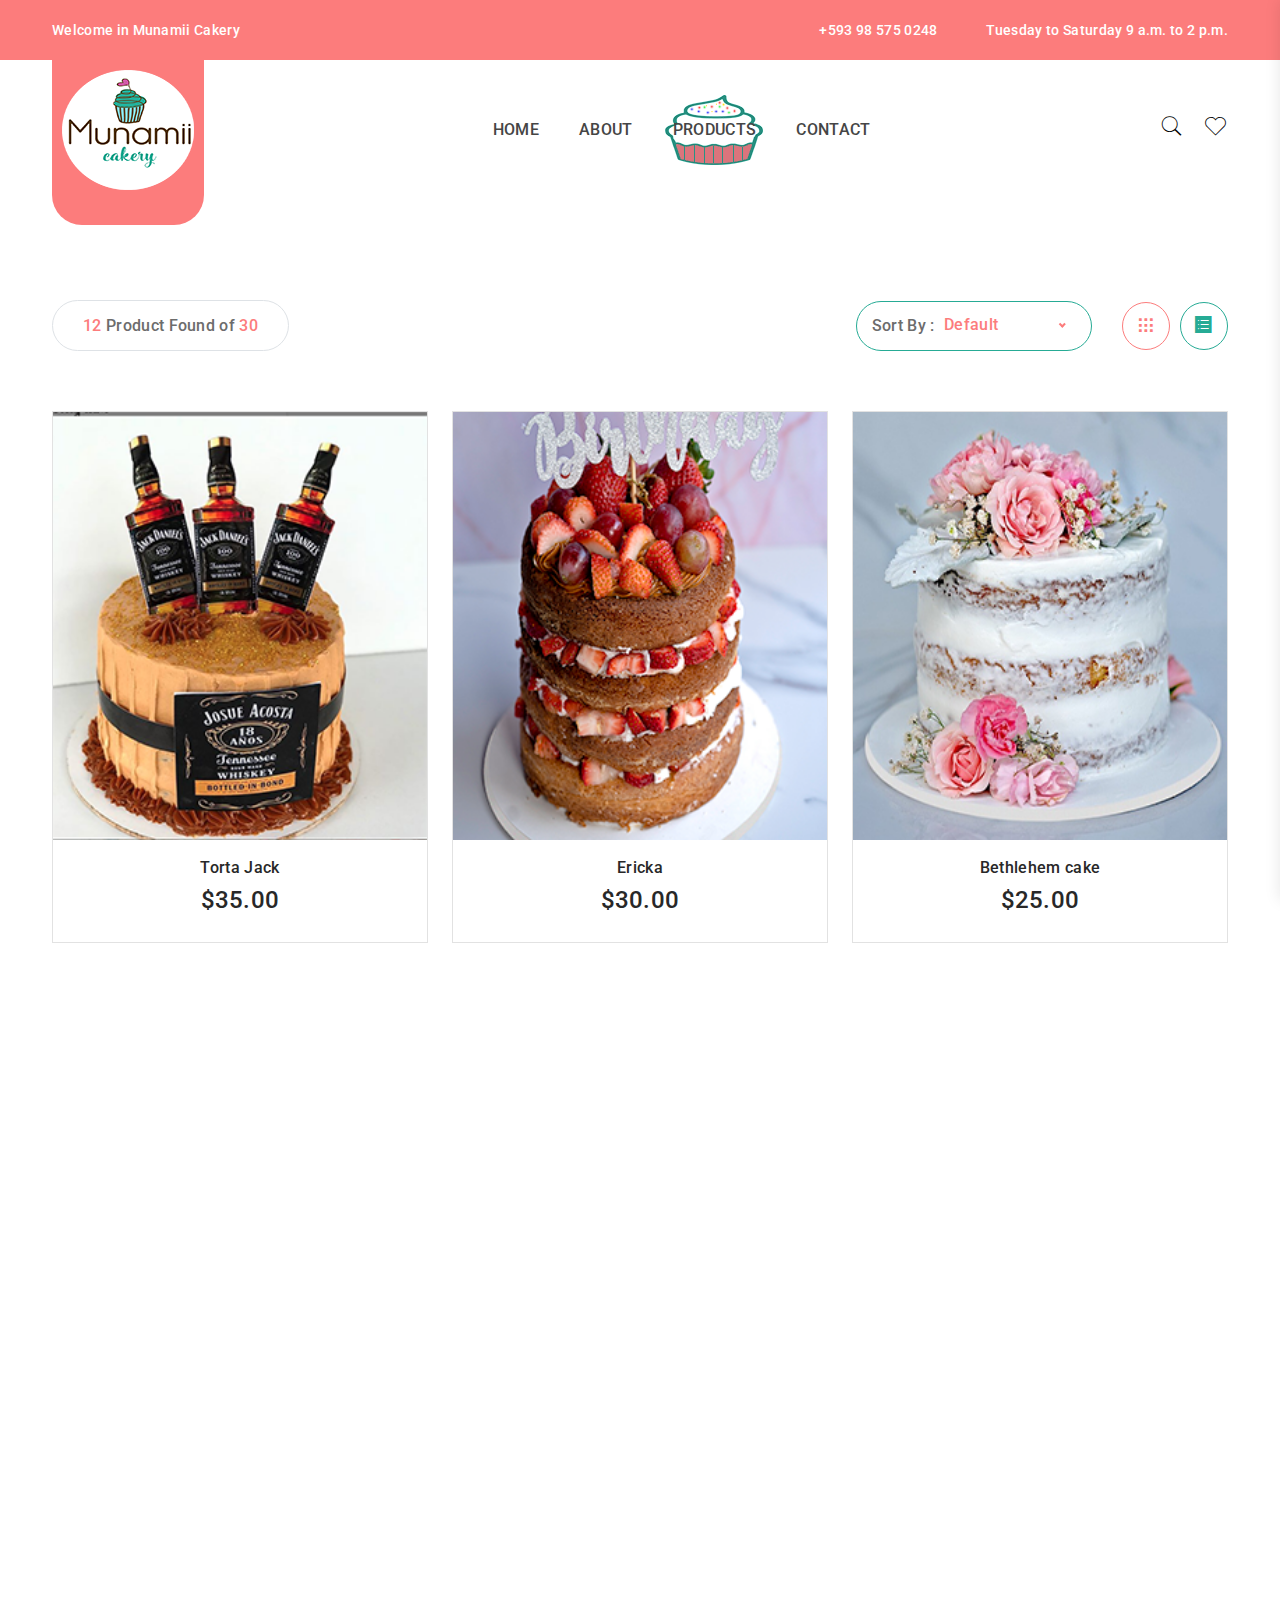
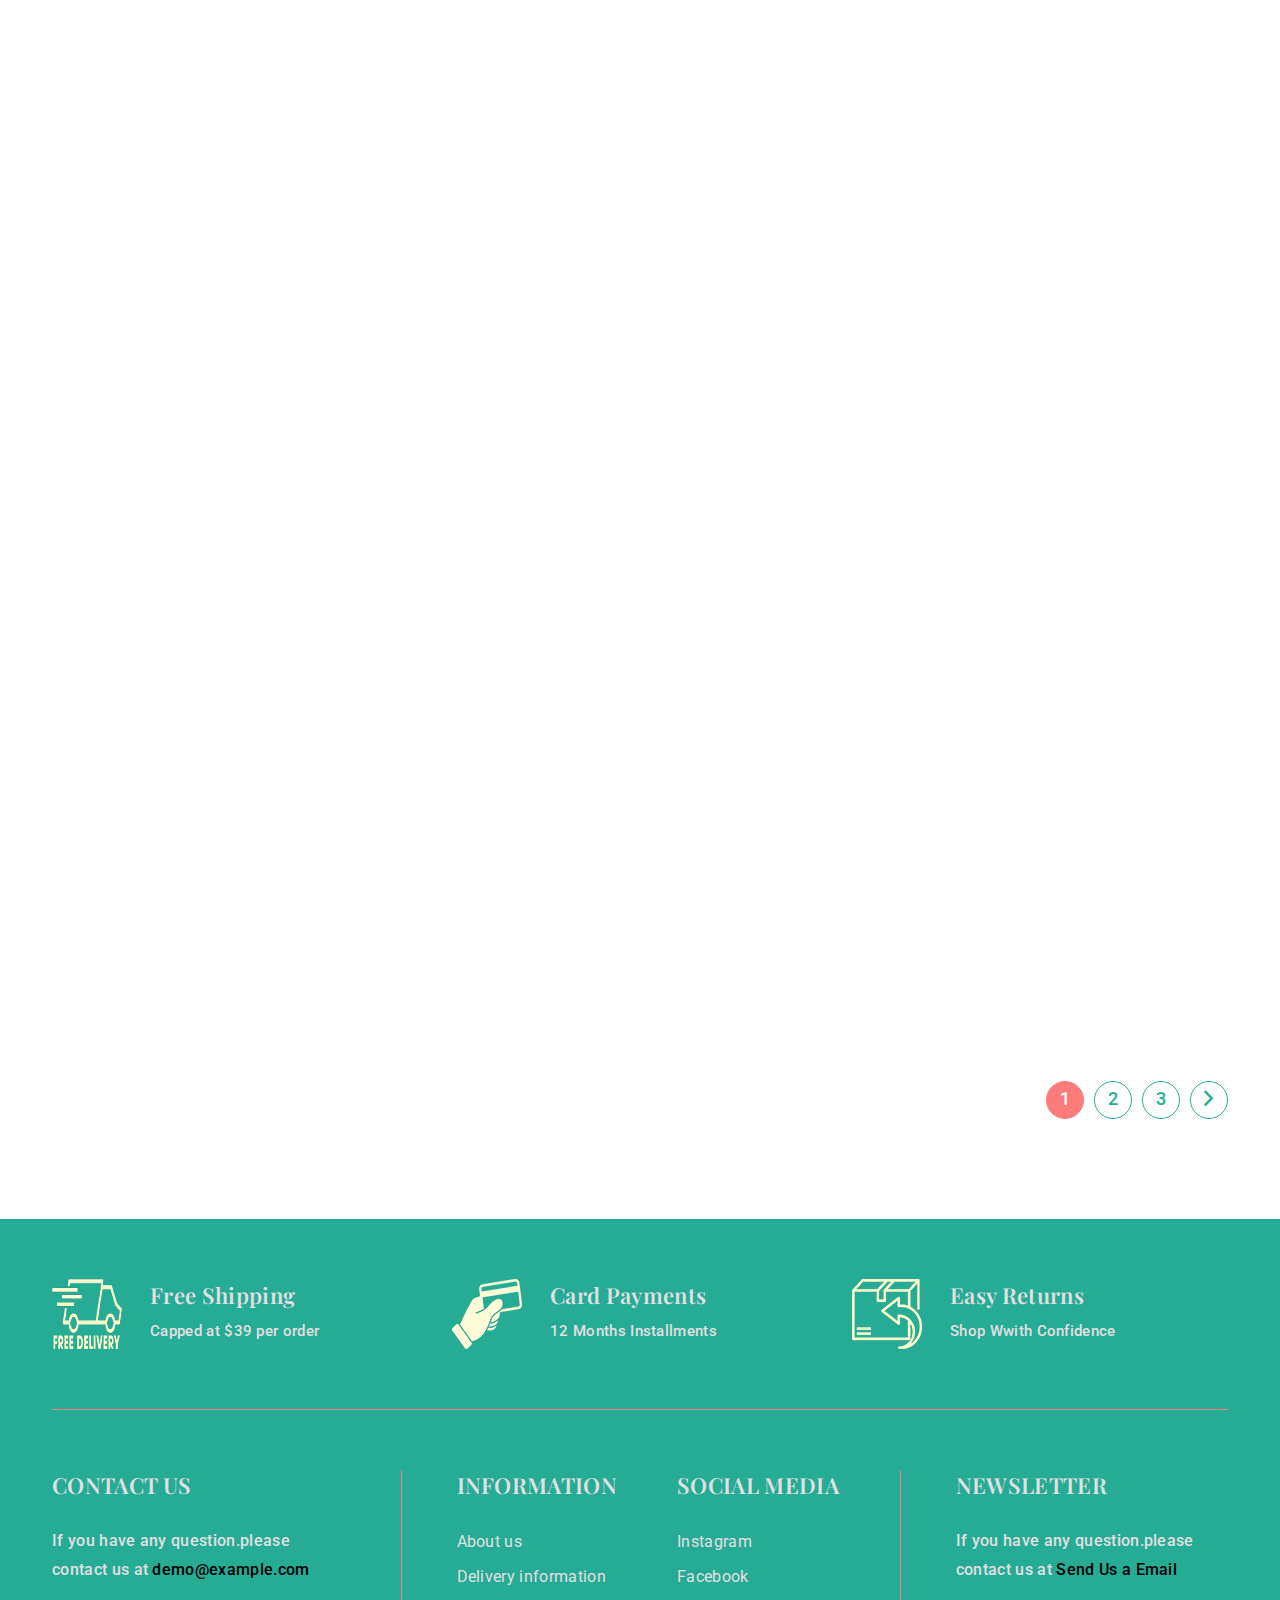
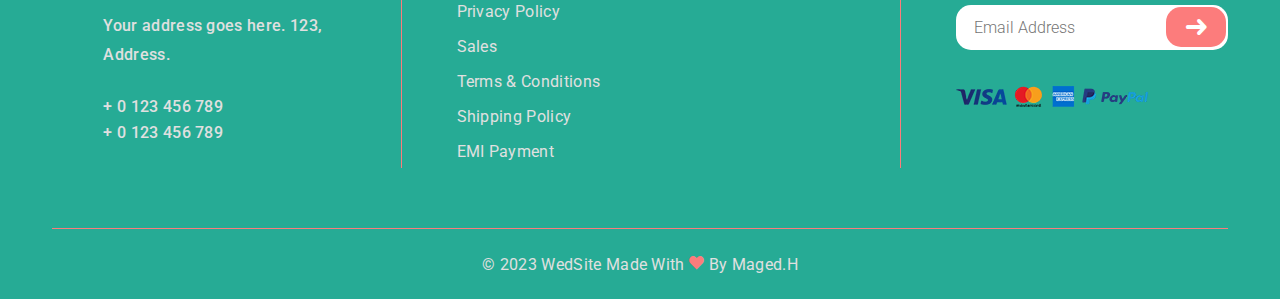
<file: weddingcake.html>
<!doctype html>
<html class="no-js" lang="zxx">

<head>
    <meta charset="utf-8">
    <meta http-equiv="x-ua-compatible" content="ie=edge">
    <title>Wedding cakes</title>
    <meta name="viewport" content="width=device-width, initial-scale=1">
    <link rel="canonical" href="Replace_with_your_PAGE_URL"/>
    <!-- Add site Favicon -->
    <link rel="icon" href="assets/img/favicon.ico">

    <!-- CSS 
    ========================= -->
    <link rel="stylesheet" href="assets/css/vendor/bootstrap.min.css">
    <link rel="stylesheet" href="assets/css/slick.css">
    <link rel="stylesheet" href="assets/css/owl.carousel.min.css">
    <link rel="stylesheet" href="assets/css/ionicons.min.css">
    <link rel="stylesheet" href="assets/css/pe-icon-7-stroke.css">
    <link rel="stylesheet" href="assets/css/animate.css">
    <link rel="stylesheet" href="assets/css/nice-select.css">
    <link rel="stylesheet" href="assets/css/magnific-popup.css">
    <link rel="stylesheet" href="assets/css/jquery-ui.min.css">
    <!-- Main Style CSS -->
    <link rel="stylesheet" href="assets/css/style.css">

    <!--modernizr min js here-->
    <script src="assets/js/vendor/modernizr-3.11.2.min.js"></script>


    <!-- Structured Data  -->
    <script type="application/ld+json">
        {
        "@context": "https://schema.org",
        "@type": "WebSite",
        "name": "Replace_with_your_site_title",
        "url": "Replace_with_your_site_URL"
        }
    </script>
</head>

<body>


    <!--offcanvas menu area start-->
    <div class="body_overlay">
    </div>
    <div class="offcanvas_menu">
        <div class="container">
            <div class="row">
                <div class="col-12">
                    <div class="offcanvas_menu_wrapper">
                        <div class="canvas_close">
                            <a href="javascript:void(0)"><i class="ion-android-close"></i></a>
                        </div>
                        <div class="welcome_text text-center">
                            <p>Welcome to Munamii Cakery</p>
                        </div>
                        <div id="menu" class="text-left ">
                            <ul class="offcanvas_main_menu">
                                <li class="menu-item-has-children active">
                                    <a href="index.html">Home</a>
                                </li>
                                <li><a href="about.html">About Us</a></li>
                                <li class="menu-item-has-children"><a href="#">Products</a>
                                    <ul class="sub-menu">
                                        <li>
                                            <a href="weddingcake.html">Wedding cakes</a>
                                        </li>
                                        <li>
                                            <a href="cupcake.html">CupCakes</a>
                                        </li>
                                    </ul>
                                </li>
                                <li class="menu-item-has-children"><a href="contact.html">Contact Us</a></li>
                            </ul>
                        </div>
                    </div>
                </div>
            </div>
        </div>
    </div>
    <!--offcanvas menu area end-->
<!--header area start-->
<header class="header_section">
    <div class="header_top">
        <div class="container">
            <div class="row">
                <div class="col-12">
                    <div class="header_top_inner d-flex justify-content-between">
                        <div class="welcome_text">
                            <p>Welcome in Munamii Cakery</p>
                        </div>
                        <div class="header_top_sidebar d-flex align-items-center">
                            <ul class="d-flex">
                                <li><i class="icofont-phone"></i> <a href="tel:+593 98 575 0248">+593 98 575 0248</a>
                                </li>
                                <li><i class="icofont-envelope"></i> <a
                                        href="">Tuesday to Saturday 9 a.m. to 2 p.m.</a></li>
                                </li>
                            </ul>
                        </div>
                    </div>
                </div>
            </div>
        </div>
    </div>
    <div class="container">
        <div class="row">
            <div class="col-12">
                <div class="main_header d-flex justify-content-between align-items-center">
                    <div class="header_logo">
                        <a class="sticky_none" href="index.html"><img src="assets/img/logo/logo.png" alt=""></a>
                    </div>
                    <!--main menu start-->
                    <div class="main_menu d-none d-lg-block">
                        <nav>
                            <ul class="d-flex">
                                <li><a class="" href="index.html">Home</a>
                                </li>
                                <li><a href="about.html">About</a></li>
                                <li class="megamenu-holder">
                                    <a class="active" href="products.html">Products</a>
                                    <ul class="megamenu grid-container">
                                        <li class="grid-item">
                                            <li>
                                                <a href="weddingcake.html">Wedding cakes</a>
                                            </li>
                                            <li>
                                                <a href="cupcake.html">CupCakes</a>
                                            </li>
                                        </li>   
                                    </ul>
                                </li>
                                <li><a href="contact.html">Contact</a></li>
                            </ul>
                        </nav>
                    </div>
                    <!--main menu end-->
                    <div class="header_account">
                        <ul class="d-flex">
                            <li class="header_search"><a href="javascript:void(0)"><i class="pe-7s-search"></i></a>
                            </li>
                            <li class="header_wishlist"><a href="wishlist.html"><i class="pe-7s-like"></i></a></li>
                        </ul>
                        <div class="canvas_open">
                            <a href="javascript:void(0)"><i class="ion-navicon"></i></a>
                        </div>
                    </div>
                </div>
            </div>
        </div>
    </div>
</header>

<!--mini cart-->
<div class="mini_cart">
    <div class="cart_gallery">
        <div class="cart_close">
            <div class="cart_text">
                <h3>cart</h3>
            </div>
            <div class="mini_cart_close">
                <a href="javascript:void(0)"><i class="ion-android-close"></i></a>
            </div>
        </div>
        <div class="cart_item">
            <div class="cart_img">
                <a href="single-product.html"><img src="assets/img/product/product1.png" alt=""></a>
            </div>
            <div class="cart_info">
                <a href="single-product.html">Primis In Faucibus</a>
                <p>1 x <span> $65.00 </span></p>
            </div>
            <div class="cart_remove">
                <a href="#"><i class="ion-android-close"></i></a>
            </div>
        </div>
        <div class="cart_item">
            <div class="cart_img">
                <a href="single-product.html"><img src="assets/img/product/product2.png" alt=""></a>
            </div>
            <div class="cart_info">
                <a href="single-product.html">Letraset Sheets</a>
                <p>1 x <span> $60.00 </span></p>
            </div>
            <div class="cart_remove">
                <a href="#"><i class="ion-android-close"></i></a>
            </div>
        </div>
    </div>
    <div class="mini_cart_table">
        <div class="cart_table_border">
            <div class="cart_total">
                <span>Sub total:</span>
                <span class="price">$125.00</span>
            </div>
            <div class="cart_total mt-10">
                <span>total:</span>
                <span class="price">$125.00</span>
            </div>
        </div>
    </div>
    <div class="mini_cart_footer">
        <div class="cart_button">
            <a href="#">View cart</a>
        </div>
        <div class="cart_button">
            <a href="checkout.html"><i class="fa fa-sign-in"></i> Checkout</a>
        </div>
    </div>
</div>
<!--mini cart end-->

<!-- page search box -->
<div class="page_search_box">
    <div class="search_close">
        <i class="ion-close-round"></i>
    </div>
    <form class="border-bottom" action="#">
        <input class="border-0" placeholder="Search products..." type="text">
        <button type="submit"><span class="pe-7s-search"></span></button>
    </form>
</div>
    <!-- breadcrumbs area start -->
    <div class="breadcrumbs_aree breadcrumbs_bg mb-100" data-bgimg="assets/img/others/breadcrumbs-bg.png">
        <div class="container">
            <div class="row">
                <div class="col-12">
                </div>
            </div>
        </div>
    </div>
    <!-- breadcrumbs area end -->

    <!-- product page section start -->
    <div class="product_page_section mb-100">
        <div class="container">
            <div class="row">
                <div class="col-lg-12">
                    <div class="product_page_wrapper">
                        <!--shop toolbar area start-->
                        <div class="product_sidebar_header mb-60 d-flex justify-content-between align-items-center">
                            <div class="page__amount border">
                                <p><span>12</span> Product Found of <span>30</span></p>
                            </div>
                            <div class="product_header_right d-flex align-items-center">
                                <div class="sorting__by d-flex align-items-center">
                                    <span>Sort By : </span>
                                    <form class="select_option" action="#">
                                        <select name="orderby" id="short">
                                            <option selected value="1">Default</option>
                                            <option value="2">Sort by popularity</option>
                                            <option value="3">Sort by newness</option>
                                            <option value="4"> low to high</option>
                                            <option value="5"> high to low</option>
                                            <option value="6">Product Name: Z</option>
                                        </select>
                                    </form>
                                </div>
                                <div class="product__toolbar__btn">
                                    <ul class="nav" role="tablist">
                                        <li class="nav-item">
                                            <a class="active" data-bs-toggle="tab" href="#grid" role="tab"
                                                aria-controls="grid" aria-selected="true"><i class="ion-grid"></i></a>
                                        </li>
                                        <li class="nav-item">
                                            <a data-bs-toggle="tab" href="#list" aria-controls="list" role="tab"
                                                aria-selected="false"><i class="ion-ios-list"></i></a>
                                        </li>
                                    </ul>
                                </div>
                            </div>
                        </div>
                        <!--shop toolbar area end-->


                        <!--shop gallery start-->
                        <div class="product_page_gallery">
                            <div class="tab-content" id="myTabContent">
                                <div class="tab-pane fade show active" id="grid">
                                    <div class="row grid__product">
                                        <div class="col-lg-4 col-md-4 col-sm-6">
                                            <article class="single_product wow fadeInUp" data-wow-delay="0.1s"
                                                data-wow-duration="1.1s">
                                                <figure>
                                                    <div class="product_thumb">
                                                        <a href="#"><img
                                                                src="assets/img/product/product1.png" alt=""></a>
                                                        <div class="action_links">
                                                            <ul class="d-flex justify-content-center">
                                                                <li class="add_to_cart"><a href="#"
                                                                        title="Add to cart">
                                                                        <span class="pe-7s-shopbag"></span></a></li>
                                                                <li class="wishlist"><a href="#"
                                                                        title="Add to Wishlist"><span
                                                                            class="pe-7s-like"></span></a></li>
                                                                <li class="quick_button"><a href="#" title="Quick View"
                                                                        data-bs-toggle="modal"
                                                                        data-bs-target="#modal_box"> <span
                                                                            class="pe-7s-look"></span></a></li>
                                                            </ul>
                                                        </div>
                                                    </div>
                                                    <figcaption class="product_content text-center">
                                                        <h4><a href="#">Torta Jack</a></h4>
                                                        <div class="price_box">
                                                            <span class="current_price">$35.00</span>
                                                        </div>
                                                    </figcaption>
                                                </figure>
                                            </article>
                                        </div>
                                        <div class="col-lg-4 col-md-4 col-sm-6">
                                            <article class="single_product wow fadeInUp" data-wow-delay="0.2s"
                                                data-wow-duration="1.2s">
                                                <figure>
                                                    <div class="product_thumb">
                                                        <a href="#"><img
                                                                src="assets/img/product/product2.png" alt=""></a>
                                                        <div class="action_links">
                                                            <ul class="d-flex justify-content-center">
                                                                <li class="add_to_cart"><a href="#"
                                                                        title="Add to cart">
                                                                        <span class="pe-7s-shopbag"></span></a></li>
                                                                <li class="wishlist"><a href="#"
                                                                        title="Add to Wishlist"><span
                                                                            class="pe-7s-like"></span></a></li>
                                                                <li class="quick_button"><a href="#" title="Quick View"
                                                                        data-bs-toggle="modal"
                                                                        data-bs-target="#modal_box"> <span
                                                                            class="pe-7s-look"></span></a></li>
                                                            </ul>
                                                        </div>
                                                    </div>
                                                    <figcaption class="product_content text-center">
                                                        <h4><a href="#">Ericka</a></h4>
                                                        <div class="price_box">
                                                            <span class="current_price">$30.00</span>
                                                        </div>
                                                    </figcaption>
                                                </figure>
                                            </article>
                                        </div>
                                        <div class="col-lg-4 col-md-4 col-sm-6">
                                            <article class="single_product wow fadeInUp" data-wow-delay="0.3s"
                                                data-wow-duration="1.3s">
                                                <figure>
                                                    <div class="product_thumb">
                                                        <a href="#"><img
                                                                src="assets/img/product/product3.png" alt=""></a>
                                                        <div class="action_links">
                                                            <ul class="d-flex justify-content-center">
                                                                <li class="add_to_cart"><a href="#"
                                                                        title="Add to cart">
                                                                        <span class="pe-7s-shopbag"></span></a></li>
                                                                <li class="wishlist"><a href="#"
                                                                        title="Add to Wishlist"><span
                                                                            class="pe-7s-like"></span></a></li>
                                                                <li class="quick_button"><a href="#" title="Quick View"
                                                                        data-bs-toggle="modal"
                                                                        data-bs-target="#modal_box"> <span
                                                                            class="pe-7s-look"></span></a></li>
                                                            </ul>
                                                        </div>
                                                    </div>
                                                    <figcaption class="product_content text-center">
                                                        <h4><a href="#">Bethlehem cake</a></h4>
                                                        <div class="price_box">
                                                            <span class="current_price">$25.00</span>
                                                        </div>
                                                    </figcaption>
                                                </figure>
                                            </article>
                                        </div>
                                        <div class="col-lg-4 col-md-4 col-sm-6">
                                            <article class="single_product wow fadeInUp" data-wow-delay="0.1s"
                                                data-wow-duration="1.1s">
                                                <figure>
                                                    <div class="product_thumb">
                                                        <a href="#"><img
                                                                src="assets/img/product/product4.png" alt=""></a>
                                                        <div class="action_links">
                                                            <ul class="d-flex justify-content-center">
                                                                <li class="add_to_cart"><a href="#"
                                                                        title="Add to cart">
                                                                        <span class="pe-7s-shopbag"></span></a></li>
                                                                <li class="wishlist"><a href="#"
                                                                        title="Add to Wishlist"><span
                                                                            class="pe-7s-like"></span></a></li>
                                                                <li class="quick_button"><a href="#" title="Quick View"
                                                                        data-bs-toggle="modal"
                                                                        data-bs-target="#modal_box"> <span
                                                                            class="pe-7s-look"></span></a></li>
                                                            </ul>
                                                        </div>
                                                    </div>
                                                    <figcaption class="product_content text-center">
                                                        <h4><a href="#">Veronica</a>
                                                        </h4>
                                                        <div class="price_box">
                                                            <span class="current_price">$35.00</span>
                                                        </div>
                                                    </figcaption>
                                                </figure>
                                            </article>
                                        </div>
                                        <div class="col-lg-4 col-md-4 col-sm-6">
                                            <article class="single_product wow fadeInUp" data-wow-delay="0.2s"
                                                data-wow-duration="1.2s">
                                                <figure>
                                                    <div class="product_thumb">
                                                        <a href="#"><img
                                                                src="assets/img/product/product5.png" alt=""></a>
                                                        <div class="action_links">
                                                            <ul class="d-flex justify-content-center">
                                                                <li class="add_to_cart"><a href="#"
                                                                        title="Add to cart">
                                                                        <span class="pe-7s-shopbag"></span></a></li>
                                                                <li class="wishlist"><a href="#"
                                                                        title="Add to Wishlist"><span
                                                                            class="pe-7s-like"></span></a></li>
                                                                <li class="quick_button"><a href="#" title="Quick View"
                                                                        data-bs-toggle="modal"
                                                                        data-bs-target="#modal_box"> <span
                                                                            class="pe-7s-look"></span></a></li>
                                                            </ul>
                                                        </div>
                                                    </div>
                                                    <figcaption class="product_content text-center">
                                                        <h4><a href="#">Gabriela cake</a>
                                                        </h4>
                                                        <div class="price_box">
                                                            <span class="current_price">$35.00</span>
                                                        </div>
                                                    </figcaption>
                                                </figure>
                                            </article>
                                        </div>
                                        <div class="col-lg-4 col-md-4 col-sm-6">
                                            <article class="single_product wow fadeInUp" data-wow-delay="0.3s"
                                                data-wow-duration="1.3s">
                                                <figure>
                                                    <div class="product_thumb">
                                                        <a href="#"><img
                                                                src="assets/img/product/product6.png" alt=""></a>
                                                        <div class="action_links">
                                                            <ul class="d-flex justify-content-center">
                                                                <li class="add_to_cart"><a href="#"
                                                                        title="Add to cart">
                                                                        <span class="pe-7s-shopbag"></span></a></li>
                                                                <li class="wishlist"><a href="#"
                                                                        title="Add to Wishlist"><span
                                                                            class="pe-7s-like"></span></a></li>
                                                                <li class="quick_button"><a href="#" title="Quick View"
                                                                        data-bs-toggle="modal"
                                                                        data-bs-target="#modal_box"> <span
                                                                            class="pe-7s-look"></span></a></li>
                                                            </ul>
                                                        </div>
                                                    </div>
                                                    <figcaption class="product_content text-center">
                                                        <h4><a href="#">Kitty Cat Cake</a>
                                                        </h4>
                                                        <div class="price_box">
                                                            <span class="current_price">$35.00</span>
                                                        </div>
                                                    </figcaption>
                                                </figure>
                                            </article>
                                        </div>
                                        <div class="col-lg-4 col-md-4 col-sm-6">
                                            <article class="single_product wow fadeInUp" data-wow-delay="0.1s"
                                                data-wow-duration="1.1s">
                                                <figure>
                                                    <div class="product_thumb">
                                                        <a href="#"><img
                                                                src="assets/img/product/product7.png" alt=""></a>
                                                        <div class="action_links">
                                                            <ul class="d-flex justify-content-center">
                                                                <li class="add_to_cart"><a href="#"
                                                                        title="Add to cart">
                                                                        <span class="pe-7s-shopbag"></span></a></li>
                                                                <li class="wishlist"><a href="#"
                                                                        title="Add to Wishlist"><span
                                                                            class="pe-7s-like"></span></a></li>
                                                                <li class="quick_button"><a href="#" title="Quick View"
                                                                        data-bs-toggle="modal"
                                                                        data-bs-target="#modal_box"> <span
                                                                            class="pe-7s-look"></span></a></li>
                                                            </ul>
                                                        </div>
                                                    </div>
                                                    <figcaption class="product_content text-center">
                                                        <h4><a href="#">Cookie Monster Cake</a>
                                                        </h4>
                                                        <div class="price_box">
                                                            <span class="current_price">$35.00</span>
                                                        </div>
                                                    </figcaption>
                                                </figure>
                                            </article>
                                        </div>
                                        <div class="col-lg-4 col-md-4 col-sm-6">
                                            <article class="single_product wow fadeInUp" data-wow-delay="0.2s"
                                                data-wow-duration="1.2s">
                                                <figure>
                                                    <div class="product_thumb">
                                                        <a href="#"><img
                                                                src="assets/img/product/product8.png" alt=""></a>
                                                        <div class="action_links">
                                                            <ul class="d-flex justify-content-center">
                                                                <li class="add_to_cart"><a href="#"
                                                                        title="Add to cart">
                                                                        <span class="pe-7s-shopbag"></span></a></li>
                                                                <li class="wishlist"><a href="#"
                                                                        title="Add to Wishlist"><span
                                                                            class="pe-7s-like"></span></a></li>
                                                                <li class="quick_button"><a href="#" title="Quick View"
                                                                        data-bs-toggle="modal"
                                                                        data-bs-target="#modal_box"> <span
                                                                            class="pe-7s-look"></span></a></li>
                                                            </ul>
                                                        </div>
                                                    </div>
                                                    <figcaption class="product_content text-center">
                                                        <h4><a href="#">Party Chocolate Cake</a>
                                                        </h4>
                                                        <div class="price_box">
                                                            <span class="current_price">$35.00</span>
                                                        </div>
                                                    </figcaption>
                                                </figure>
                                            </article>
                                        </div>
                                        <div class="col-lg-4 col-md-4 col-sm-6">
                                            <article class="single_product wow fadeInUp" data-wow-delay="0.3s"
                                                data-wow-duration="1.3s">
                                                <figure>
                                                    <div class="product_thumb">
                                                        <a href="#"><img
                                                                src="assets/img/product/product9.png" alt=""></a>
                                                        <div class="action_links">
                                                            <ul class="d-flex justify-content-center">
                                                                <li class="add_to_cart"><a href="#"
                                                                        title="Add to cart">
                                                                        <span class="pe-7s-shopbag"></span></a></li>
                                                                <li class="wishlist"><a href="#"
                                                                        title="Add to Wishlist"><span
                                                                            class="pe-7s-like"></span></a></li>
                                                                <li class="quick_button"><a href="#" title="Quick View"
                                                                        data-bs-toggle="modal"
                                                                        data-bs-target="#modal_box"> <span
                                                                            class="pe-7s-look"></span></a></li>
                                                            </ul>
                                                        </div>
                                                    </div>
                                                    <figcaption class="product_content text-center">
                                                        <h4><a href="#">Elisa</a>
                                                        </h4>
                                                        <div class="price_box">
                                                            <span class="current_price">$35.00</span>
                                                        </div>
                                                    </figcaption>
                                                </figure>
                                            </article>
                                        </div>
                                        <div class="col-lg-4 col-md-4 col-sm-6">
                                            <article class="single_product wow fadeInUp" data-wow-delay="0.1s"
                                                data-wow-duration="1.1s">
                                                <figure>
                                                    <div class="product_thumb">
                                                        <a href="#"><img
                                                                src="assets/img/product/product10.png" alt=""></a>
                                                        <div class="action_links">
                                                            <ul class="d-flex justify-content-center">
                                                                <li class="add_to_cart"><a href="#"
                                                                        title="Add to cart">
                                                                        <span class="pe-7s-shopbag"></span></a></li>
                                                                <li class="wishlist"><a href="#"
                                                                        title="Add to Wishlist"><span
                                                                            class="pe-7s-like"></span></a></li>
                                                                <li class="quick_button"><a href="#" title="Quick View"
                                                                        data-bs-toggle="modal"
                                                                        data-bs-target="#modal_box"> <span
                                                                            class="pe-7s-look"></span></a></li>
                                                            </ul>
                                                        </div>
                                                    </div>
                                                    <figcaption class="product_content text-center">
                                                        <h4><a href="#">Birthday Tort</a>
                                                        </h4>
                                                        <div class="price_box">
                                                            <span class="current_price">$38.00</span>
                                                        </div>
                                                    </figcaption>
                                                </figure>
                                            </article>
                                        </div>
                                        <div class="col-lg-4 col-md-4 col-sm-6">
                                            <article class="single_product wow fadeInUp" data-wow-delay="0.2s"
                                                data-wow-duration="1.2s">
                                                <figure>
                                                    <div class="product_thumb">
                                                        <a href="#"><img
                                                                src="assets/img/product/product11.png" alt=""></a>
                                                        <div class="action_links">
                                                            <ul class="d-flex justify-content-center">
                                                                <li class="add_to_cart"><a href="#"
                                                                        title="Add to cart">
                                                                        <span class="pe-7s-shopbag"></span></a></li>
                                                                <li class="wishlist"><a href="#"
                                                                        title="Add to Wishlist"><span
                                                                            class="pe-7s-like"></span></a></li>
                                                                <li class="quick_button"><a href="#" title="Quick View"
                                                                        data-bs-toggle="modal"
                                                                        data-bs-target="#modal_box"> <span
                                                                            class="pe-7s-look"></span></a></li>
                                                            </ul>
                                                        </div>
                                                    </div>
                                                    <figcaption class="product_content text-center">
                                                        <h4><a href="#">Grinch Christmas Cake</a>
                                                        </h4>
                                                        <div class="price_box">
                                                            <span class="current_price">$25.00</span>
                                                        </div>
                                                    </figcaption>
                                                </figure>
                                            </article>
                                        </div>
                                        <div class="col-lg-4 col-md-4 col-sm-6">
                                            <article class="single_product wow fadeInUp" data-wow-delay="0.3s"
                                                data-wow-duration="1.3s">
                                                <figure>
                                                    <div class="product_thumb">
                                                        <a href="#"><img
                                                                src="assets/img/product/product12.png" alt=""></a>
                                                        <div class="action_links">
                                                            <ul class="d-flex justify-content-center">
                                                                <li class="add_to_cart"><a href="#"
                                                                        title="Add to cart">
                                                                        <span class="pe-7s-shopbag"></span></a></li>
                                                                <li class="wishlist"><a href="#"
                                                                        title="Add to Wishlist"><span
                                                                            class="pe-7s-like"></span></a></li>
                                                                <li class="quick_button"><a href="#" title="Quick View"
                                                                        data-bs-toggle="modal"
                                                                        data-bs-target="#modal_box"> <span
                                                                            class="pe-7s-look"></span></a></li>
                                                            </ul>
                                                        </div>
                                                    </div>
                                                    <figcaption class="product_content text-center">
                                                        <h4><a href="#">Monte Carlo</a></h4>
                                                        <div class="price_box">
                                                            <span class="current_price">$35.00</span>
                                                        </div>
                                                    </figcaption>
                                                </figure>
                                            </article>
                                        </div>
                                    </div>
                                </div>
                                <div class="tab-pane fade" id="list">
                                    <div class="list__product">
                                        <article class="product_list_items border-bottom">
                                            <figure class="product_list_flex d-flex align-items-center">
                                                <div class="product_thumb">
                                                    <a href="#"><img
                                                            src="assets/img/product/product12.png" alt=""></a>
                                                    <div class="action_links">
                                                        <ul class="d-flex justify-content-center">
                                                            <li class="add_to_cart"><a href="#"
                                                                    title="Add to cart">
                                                                    <span class="pe-7s-shopbag"></span></a></li>
                                                            <li class="wishlist"><a href="#"
                                                                    title="Add to Wishlist"><span
                                                                        class="pe-7s-like"></span></a></li>
                                                            <li class="quick_button"><a href="#" title="Quick View"
                                                                    data-bs-toggle="modal" data-bs-target="#modal_box">
                                                                    <span class="pe-7s-look"></span></a></li>
                                                        </ul>
                                                    </div>
                                                </div>
                                                <figcaption class="product_list_content">
                                                    <h4><a href="#">Torta Jack</a></h4>
                                                    <div class="product__ratting">
                                                        <ul class="d-flex">
                                                            <li><a href="#"><i class="ion-ios-star"></i></a></li>
                                                            <li><a href="#"><i class="ion-ios-star"></i></a></li>
                                                            <li><a href="#"><i class="ion-ios-star"></i></a></li>
                                                            <li><a href="#"><i class="ion-ios-star"></i></a></li>
                                                            <li><a href="#"><i class="ion-android-star-outline"></i></a>
                                                            </li>
                                                        </ul>
                                                    </div>
                                                    <div class="price_box">
                                                        <span class="current_price">$22.00</span>
                                                    </div>
                                                    <div class="product__desc">
                                                        <p>Lorem ipsum dolor sit amet consectetur adipisicing elit.
                                                            Dignissimos aliquam maiores impedit temporibus ratione
                                                            eveniet adipisci ab quisquam in quam.</p>
                                                    </div>
                                                    <div class="action_links product_list_action">
                                                        <ul class="d-flex">
                                                            <li class="add_to_cart"><a href="#"
                                                                    title="Add to cart">
                                                                    <span class="pe-7s-shopbag"></span></a></li>
                                                            <li class="wishlist"><a href="#"
                                                                    title="Add to Wishlist"><span
                                                                        class="pe-7s-like"></span></a></li>
                                                            <li class="quick_button"><a href="#" title="Quick View"
                                                                    data-bs-toggle="modal" data-bs-target="#modal_box">
                                                                    <span class="pe-7s-look"></span></a></li>
                                                        </ul>
                                                    </div>
                                                </figcaption>
                                            </figure>
                                        </article>
                                        <article class="product_list_items border-bottom">
                                            <figure class="product_list_flex d-flex align-items-center">
                                                <div class="product_thumb">
                                                    <a href="#"><img
                                                            src="assets/img/product/product1.png" alt=""></a>
                                                    <div class="action_links">
                                                        <ul class="d-flex justify-content-center">
                                                            <li class="add_to_cart"><a href="#"
                                                                    title="Add to cart">
                                                                    <span class="pe-7s-shopbag"></span></a></li>
                                                            <li class="wishlist"><a href="#"
                                                                    title="Add to Wishlist"><span
                                                                        class="pe-7s-like"></span></a></li>
                                                            <li class="quick_button"><a href="#" title="Quick View"
                                                                    data-bs-toggle="modal" data-bs-target="#modal_box">
                                                                    <span class="pe-7s-look"></span></a></li>
                                                        </ul>
                                                    </div>
                                                </div>
                                                <figcaption class="product_list_content">
                                                    <h4><a href="#">Torta Belén</a></h4>
                                                    <div class="product__ratting">
                                                        <ul class="d-flex">
                                                            <li><a href="#"><i class="ion-ios-star"></i></a></li>
                                                            <li><a href="#"><i class="ion-ios-star"></i></a></li>
                                                            <li><a href="#"><i class="ion-ios-star"></i></a></li>
                                                            <li><a href="#"><i class="ion-ios-star"></i></a></li>
                                                            <li><a href="#"><i class="ion-android-star-outline"></i></a>
                                                            </li>
                                                        </ul>
                                                    </div>
                                                    <div class="price_box">
                                                        <span class="current_price">$24.00</span>
                                                    </div>
                                                    <div class="product__desc">
                                                        <p>Lorem ipsum dolor sit amet consectetur adipisicing elit.
                                                            Dignissimos aliquam maiores impedit temporibus ratione
                                                            eveniet adipisci ab quisquam in quam.</p>
                                                    </div>
                                                    <div class="action_links product_list_action">
                                                        <ul class="d-flex">
                                                            <li class="add_to_cart"><a href="#"
                                                                    title="Add to cart">
                                                                    <span class="pe-7s-shopbag"></span></a></li>
                                                            <li class="wishlist"><a href="#"
                                                                    title="Add to Wishlist"><span
                                                                        class="pe-7s-like"></span></a></li>
                                                            <li class="quick_button"><a href="#" title="Quick View"
                                                                    data-bs-toggle="modal" data-bs-target="#modal_box">
                                                                    <span class="pe-7s-look"></span></a></li>
                                                        </ul>
                                                    </div>
                                                </figcaption>
                                            </figure>
                                        </article>
                                        <article class="product_list_items border-bottom">
                                            <figure class="product_list_flex d-flex align-items-center">
                                                <div class="product_thumb">
                                                    <a href="#"><img
                                                            src="assets/img/product/product3.png" alt=""></a>
                                                    <div class="action_links">
                                                        <ul class="d-flex justify-content-center">
                                                            <li class="add_to_cart"><a href="#"
                                                                    title="Add to cart">
                                                                    <span class="pe-7s-shopbag"></span></a></li>
                                                            <li class="wishlist"><a href="#"
                                                                    title="Add to Wishlist"><span
                                                                        class="pe-7s-like"></span></a></li>
                                                            <li class="quick_button"><a href="#" title="Quick View"
                                                                    data-bs-toggle="modal" data-bs-target="#modal_box">
                                                                    <span class="pe-7s-look"></span></a></li>
                                                        </ul>
                                                    </div>
                                                </div>
                                                <figcaption class="product_list_content">
                                                    <h4><a href="#">Torta Gabriela</a></h4>
                                                    <div class="product__ratting">
                                                        <ul class="d-flex">
                                                            <li><a href="#"><i class="ion-ios-star"></i></a></li>
                                                            <li><a href="#"><i class="ion-ios-star"></i></a></li>
                                                            <li><a href="#"><i class="ion-ios-star"></i></a></li>
                                                            <li><a href="#"><i class="ion-ios-star"></i></a></li>
                                                            <li><a href="#"><i class="ion-android-star-outline"></i></a>
                                                            </li>
                                                        </ul>
                                                    </div>
                                                    <div class="price_box">
                                                        <span class="current_price">$26.00</span>
                                                    </div>
                                                    <div class="product__desc">
                                                        <p>Lorem ipsum dolor sit amet consectetur adipisicing elit.
                                                            Dignissimos aliquam maiores impedit temporibus ratione
                                                            eveniet adipisci ab quisquam in quam.</p>
                                                    </div>
                                                    <div class="action_links product_list_action">
                                                        <ul class="d-flex">
                                                            <li class="add_to_cart"><a href="#"
                                                                    title="Add to cart">
                                                                    <span class="pe-7s-shopbag"></span></a></li>
                                                            <li class="wishlist"><a href="#"
                                                                    title="Add to Wishlist"><span
                                                                        class="pe-7s-like"></span></a></li>
                                                            <li class="quick_button"><a href="#" title="Quick View"
                                                                    data-bs-toggle="modal" data-bs-target="#modal_box">
                                                                    <span class="pe-7s-look"></span></a></li>
                                                        </ul>
                                                    </div>
                                                </figcaption>
                                            </figure>
                                        </article>
                                        <article class="product_list_items border-bottom">
                                            <figure class="product_list_flex d-flex align-items-center">
                                                <div class="product_thumb">
                                                    <a href="#"><img
                                                            src="assets/img/product/product4.png" alt=""></a>
                                                    <div class="action_links">
                                                        <ul class="d-flex justify-content-center">
                                                            <li class="add_to_cart"><a href="#"
                                                                    title="Add to cart">
                                                                    <span class="pe-7s-shopbag"></span></a></li>
                                                            <li class="wishlist"><a href="#"
                                                                    title="Add to Wishlist"><span
                                                                        class="pe-7s-like"></span></a></li>
                                                            <li class="quick_button"><a href="#" title="Quick View"
                                                                    data-bs-toggle="modal" data-bs-target="#modal_box">
                                                                    <span class="pe-7s-look"></span></a></li>
                                                        </ul>
                                                    </div>
                                                </div>
                                                <figcaption class="product_list_content">
                                                    <h4><a href="#">Atque earum ullam non.</a></h4>
                                                    <div class="product__ratting">
                                                        <ul class="d-flex">
                                                            <li><a href="#"><i class="ion-ios-star"></i></a></li>
                                                            <li><a href="#"><i class="ion-ios-star"></i></a></li>
                                                            <li><a href="#"><i class="ion-ios-star"></i></a></li>
                                                            <li><a href="#"><i class="ion-ios-star"></i></a></li>
                                                            <li><a href="#"><i class="ion-android-star-outline"></i></a>
                                                            </li>
                                                        </ul>
                                                    </div>
                                                    <div class="price_box">
                                                        <span class="current_price">$22.00</span>
                                                    </div>
                                                    <div class="product__desc">
                                                        <p>Lorem ipsum dolor sit amet consectetur adipisicing elit.
                                                            Dignissimos aliquam maiores impedit temporibus ratione
                                                            eveniet adipisci ab quisquam in quam.</p>
                                                    </div>
                                                    <div class="action_links product_list_action">
                                                        <ul class="d-flex">
                                                            <li class="add_to_cart"><a href="#"
                                                                    title="Add to cart">
                                                                    <span class="pe-7s-shopbag"></span></a></li>
                                                            <li class="wishlist"><a href="#"
                                                                    title="Add to Wishlist"><span
                                                                        class="pe-7s-like"></span></a></li>
                                                            <li class="quick_button"><a href="#" title="Quick View"
                                                                    data-bs-toggle="modal" data-bs-target="#modal_box">
                                                                    <span class="pe-7s-look"></span></a></li>
                                                        </ul>
                                                    </div>
                                                </figcaption>
                                            </figure>
                                        </article>
                                    </div>
                                </div>
                            </div>
                        </div>
                        <div class="pagination poduct_pagination">
                            <ul>
                                <li class="current"><span>1</span></li>
                                <li><a href="#">2</a></li>
                                <li><a href="#">3</a></li>
                                <li class="next"><a href="#"><i class="ion-chevron-right"></i></a></li>
                            </ul>
                        </div>
                        <!--shop gallery end-->
                    </div>
                </div>
            </div>
        </div>
    </div>
    <!-- product page section end -->

    <!--footer area start-->
    <footer class="footer_widgets">
        <div class="container">
            <div class="shipping_area">
                <div class="row">
                    <div class="col-lg-4 col-md-4 col-sm-6">
                        <div class="single_shipping d-flex align-items-center">
                            <div class="shipping_icon">
                                <img src="assets/img/others/shipping1.png" alt="">
                            </div>
                            <div class="shipping_text">
                                <h3>Free Shipping</h3>
                                <p>Capped at $39 per order</p>
                            </div>
                        </div>
                    </div>
                    <div class="col-lg-4 col-md-4 col-sm-6">
                        <div class="single_shipping d-flex align-items-center">
                            <div class="shipping_icon">
                                <img src="assets/img/others/shipping2.png" alt="">
                            </div>
                            <div class="shipping_text">
                                <h3>Card Payments</h3>
                                <p>12 Months Installments</p>
                            </div>
                        </div>
                    </div>
                    <div class="col-lg-4 col-md-4 col-sm-6">
                        <div class="single_shipping d-flex align-items-center">
                            <div class="shipping_icon">
                                <img src="assets/img/others/shipping3.png" alt="">
                            </div>
                            <div class="shipping_text">
                                <h3>Easy Returns</h3>
                                <p>Shop Wwith Confidence</p>
                            </div>
                        </div>
                    </div>
                </div>
            </div>
            <div class="main_footer">
                <div class="row">
                    <div class="col-12">
                        <div class="main_footer_inner d-flex">
                            <div class="footer_widget_list contact footer_list_width">
                                <h3>Contact Us</h3>
                                <div class="footer_contact_desc">
                                    <p>If you have any question.please
                                        contact us at <a href="#">demo@example.com</a></p>
                                </div>
                                <div class="footer_contact_info">
                                    <div class="footer_contact_info_list d-flex align-items-center">
                                        <div class="footer_contact_info_icon">
                                            <span class="pe-7s-map-marker"></span>
                                        </div>
                                        <div class="footer_contact_info_text">
                                            <p>Your address goes here.
                                                123, Address.</p>
                                        </div>
                                    </div>
                                    <div class="footer_contact_info_list d-flex align-items-center">
                                        <div class="footer_contact_info_icon">
                                            <span class="pe-7s-phone"></span>
                                        </div>
                                        <div class="footer_contact_info_text">
                                            <ul>
                                                <li><a href="tel:+0123456789">+ 0 123 456 789</a></li>
                                                <li><a href="tel:+0123456789">+ 0 123 456 789</a></li>
                                            </ul>
                                        </div>
                                    </div>

                                </div>
                            </div>
                            <div class="footer_menu_widget footer_list_width middle d-flex">
                                <div class="footer_widget_list">
                                    <h3>Information</h3>
                                    <div class="footer_menu">
                                        <ul>
                                            <li><a href="about.html"> About us</a></li>
                                            <li><a href="contact.html">Delivery information</a></li>
                                            <li><a href="contact.html">Privacy Policy</a></li>
                                            <li><a href="contact.html">Sales</a></li>
                                            <li><a href="contact.html">Terms & Conditions</a></li>
                                            <li><a href="contact.html">Shipping Policy</a></li>
                                            <li><a href="contact.html">EMI Payment</a></li>
                                        </ul>
                                    </div>
                                </div>
                                <div class="footer_widget_list">
                                    <h3>Social Media</h3>
                                    <div class="footer_menu">
                                        <ul>
                                            <li><a href="https://www.instagram.com/munamii.cakery/">Instagram</a></li>
                                            <li><a href="https://www.facebook.com/munamiicupcakes">Facebook</a></li>
                                            <!-- <li><a href="contact.html">Returns</a></li>
                                            <li><a href="contact.html">Shipping</a></li>
                                            <li><a href="wishlist.html">Wishlist</a></li>
                                            <li><a href="about.html">How Does It Work</a></li>
                                            <li><a href="login-register.html">Merchant Sign Up</a></li> -->
                                        </ul>
                                    </div>
                                </div>
                            </div>
                            <div class="footer_widget_list footer_list_width">
                                <h3>newsletter</h3>
                                <div class="footer_newsletter">
                                    <div class="newsletter_desc">
                                        <p>If you have any question.please
                                            contact us at <a href="contact.html">Send Us a Email</a></p>
                                    </div>

                                    <div class="newsletter_subscribe">
                                        <form  action="https://gmail.us9.list-manage.com/subscribe/post?u=1b5cf00ff37965e200871602a&amp;id=54f372b0e7&amp;f_id=009731e1f0" method="post" class="mc-form" id="mc-form">
                                            <input id="mc-email" type="email" autocomplete="off"
                                                placeholder="Email Address">
                                            <button type="submit"><i class="ion-arrow-right-c"></i></button>
                                        </form>
                                        <!-- mailchimp-alerts Start -->
                                        <div class="mailchimp-alerts text-centre">
                                            <div class="mailchimp-submitting"></div>
                                            <!-- mailchimp-submitting end -->
                                            <div class="mailchimp-success"></div>
                                            <!-- mailchimp-success end -->
                                            <div class="mailchimp-error"></div>
                                            <!-- mailchimp-error end -->
                                        </div><!-- mailchimp-alerts end -->
                                    </div>
                                    <div class="footer_paypal">
                                        <a href="#"><img src="assets/img/others/paypal.png" alt=""></a>
                                    </div>
                                </div>
                            </div>
                        </div>
                    </div>
                </div>
            </div>
            <div class="footer_bottom">
                <div class="copyright_right text-center">
                    <p> © 2023 <a href="index.html"> WedSite</a> Made with <i class="ion-heart"></i> by <a
                            href="">Maged.H</a></p>
                </div>
            </div>
        </div>
    </footer>
    <!--footer area end-->


    <!-- modal area start-->
    <div class="modal fade" id="modal_box" tabindex="-1" role="dialog" aria-hidden="true">
        <div class="modal-dialog modal-dialog-centered" role="document">
            <div class="modal-content">
                <button type="button" class="close" data-bs-dismiss="modal" aria-label="Close">
                    <span aria-hidden="true"><i class="ion-android-close"></i></span>
                </button>
                <div class="modal_body">
                    <div class="container">
                        <div class="row">
                            <div class="col-lg-5 col-md-5 col-sm-12">
                                <div class="modal_tab">
                                    <div class="tab-content product-details-large">
                                        <div class="tab-pane fade show active" id="tab1" role="tabpanel">
                                            <div class="modal_tab_img">
                                                <a href="#"><img src="assets/img/product/product1.png" alt=""></a>
                                            </div>
                                        </div>
                                        <div class="tab-pane fade" id="tab2" role="tabpanel">
                                            <div class="modal_tab_img">
                                                <a href="single-product.html"><img src="assets/img/product/product2.png"
                                                        alt=""></a>
                                            </div>
                                        </div>
                                        <div class="tab-pane fade" id="tab3" role="tabpanel">
                                            <div class="modal_tab_img">
                                                <a href="#"><img src="assets/img/product/product3.png" alt=""></a>
                                            </div>
                                        </div>
                                        <div class="tab-pane fade" id="tab4" role="tabpanel">
                                            <div class="modal_tab_img">
                                                <a href="#"><img src="assets/img/product/product4.png" alt=""></a>
                                            </div>
                                        </div>
                                    </div>
                                    <div class="modal_tab_button">
                                        <ul class="nav product_navactive owl-carousel" role="tablist">
                                            <li>
                                                <a class="nav-link active" data-toggle="tab" href="#tab1" role="tab"
                                                    aria-controls="tab1" aria-selected="false"><img
                                                        src="assets/img/product/mini-product/product1.png" alt=""></a>
                                            </li>
                                            <li>
                                                <a class="nav-link" data-toggle="tab" href="#tab2" role="tab"
                                                    aria-controls="tab2" aria-selected="false"><img
                                                        src="assets/img/product/mini-product/product2.png" alt=""></a>
                                            </li>
                                            <li>
                                                <a class="nav-link button_three" data-toggle="tab" href="#tab3"
                                                    role="tab" aria-controls="tab3" aria-selected="false"><img
                                                        src="assets/img/product/mini-product/product3.png" alt=""></a>
                                            </li>
                                            <li>
                                                <a class="nav-link" data-toggle="tab" href="#tab4" role="tab"
                                                    aria-controls="tab4" aria-selected="false"><img
                                                        src="assets/img/product/mini-product/product4.png" alt=""></a>
                                            </li>

                                        </ul>
                                    </div>
                                </div>
                            </div>
                            <div class="col-lg-7 col-md-7 col-sm-12">
                                <div class="modal_right">
                                    <div class="modal_title mb-10">
                                        <h2>Donec Ac Tempus</h2>
                                    </div>
                                    <div class="modal_price mb-10">
                                        <span class="new_price">$64.99</span>
                                        <span class="old_price">$78.99</span>
                                    </div>
                                    <div class="modal_description mb-15">
                                        <p>Lorem ipsum dolor sit amet, consectetur adipisicing elit. Mollitia iste
                                            laborum ad impedit pariatur esse optio tempora sint ullam autem deleniti
                                            nam
                                            in quos qui nemo ipsum numquam, reiciendis maiores quidem aperiam, rerum
                                            vel
                                            recusandae </p>
                                    </div>
                                    <div class="variants_selects">
                                        <div class="variants_size">
                                            <h2>size</h2>
                                            <select class="select_option">
                                                <option selected value="1">s</option>
                                                <option value="1">m</option>
                                                <option value="1">l</option>
                                                <option value="1">xl</option>
                                                <option value="1">xxl</option>
                                            </select>
                                        </div>
                                        <div class="variants_color">
                                            <h2>color</h2>
                                            <select class="select_option">
                                                <option selected value="1">purple</option>
                                                <option value="1">violet</option>
                                                <option value="1">black</option>
                                                <option value="1">pink</option>
                                                <option value="1">orange</option>
                                            </select>
                                        </div>
                                        <div class="modal_add_to_cart">
                                            <form action="#">
                                                <input min="1" max="100" step="1" value="1" type="number">
                                                <button type="submit">add to cart</button>
                                            </form>
                                        </div>
                                    </div>
                                    <div class="modal_social">
                                        <h2>Share this product</h2>
                                        <ul>
                                            <li class="facebook"><a href="#"><i class="ion-social-facebook"></i></a>
                                            </li>
                                            <li class="twitter"><a href="#"><i class="ion-social-twitter"></i></a>
                                            </li>
                                            <li class="pinterest"><a href="#"><i class="ion-social-pinterest"></i></a>
                                            </li>
                                            <li class="google-plus"><a href="#"><i
                                                        class="ion-social-googleplus"></i></a>
                                            </li>
                                            <li class="linkedin"><a href="#"><i class="ion-social-linkedin"></i></a>
                                            </li>
                                        </ul>
                                    </div>
                                </div>
                            </div>
                        </div>
                    </div>
                </div>
            </div>
        </div>
    </div>
    <!-- modal area end-->

    <!-- JS
============================================ -->

    <script src="assets/js/vendor/jquery-3.6.0.min.js"></script>
    <script src="assets/js/vendor/jquery-migrate-3.3.2.min.js"></script>
    <script src="assets/js/vendor/bootstrap.bundle.min.js"></script>
    <script src="assets/js/slick.min.js"></script>
    <script src="assets/js/owl.carousel.min.js"></script>
    <script src="assets/js/wow.min.js"></script>
    <script src="assets/js/jquery.scrollup.min.js"></script>
    <script src="assets/js/jquery.nice-select.js"></script>
    <script src="assets/js/jquery.magnific-popup.min.js"></script>
    <script src="assets/js/mailchimp-ajax.js"></script>
    <script src="assets/js/jquery-ui.min.js"></script>
    <script src="assets/js/jquery.zoom.min.js"></script>

    <!-- Main JS -->
    <script src="assets/js/main.js"></script>


</body>

</html>
</file>
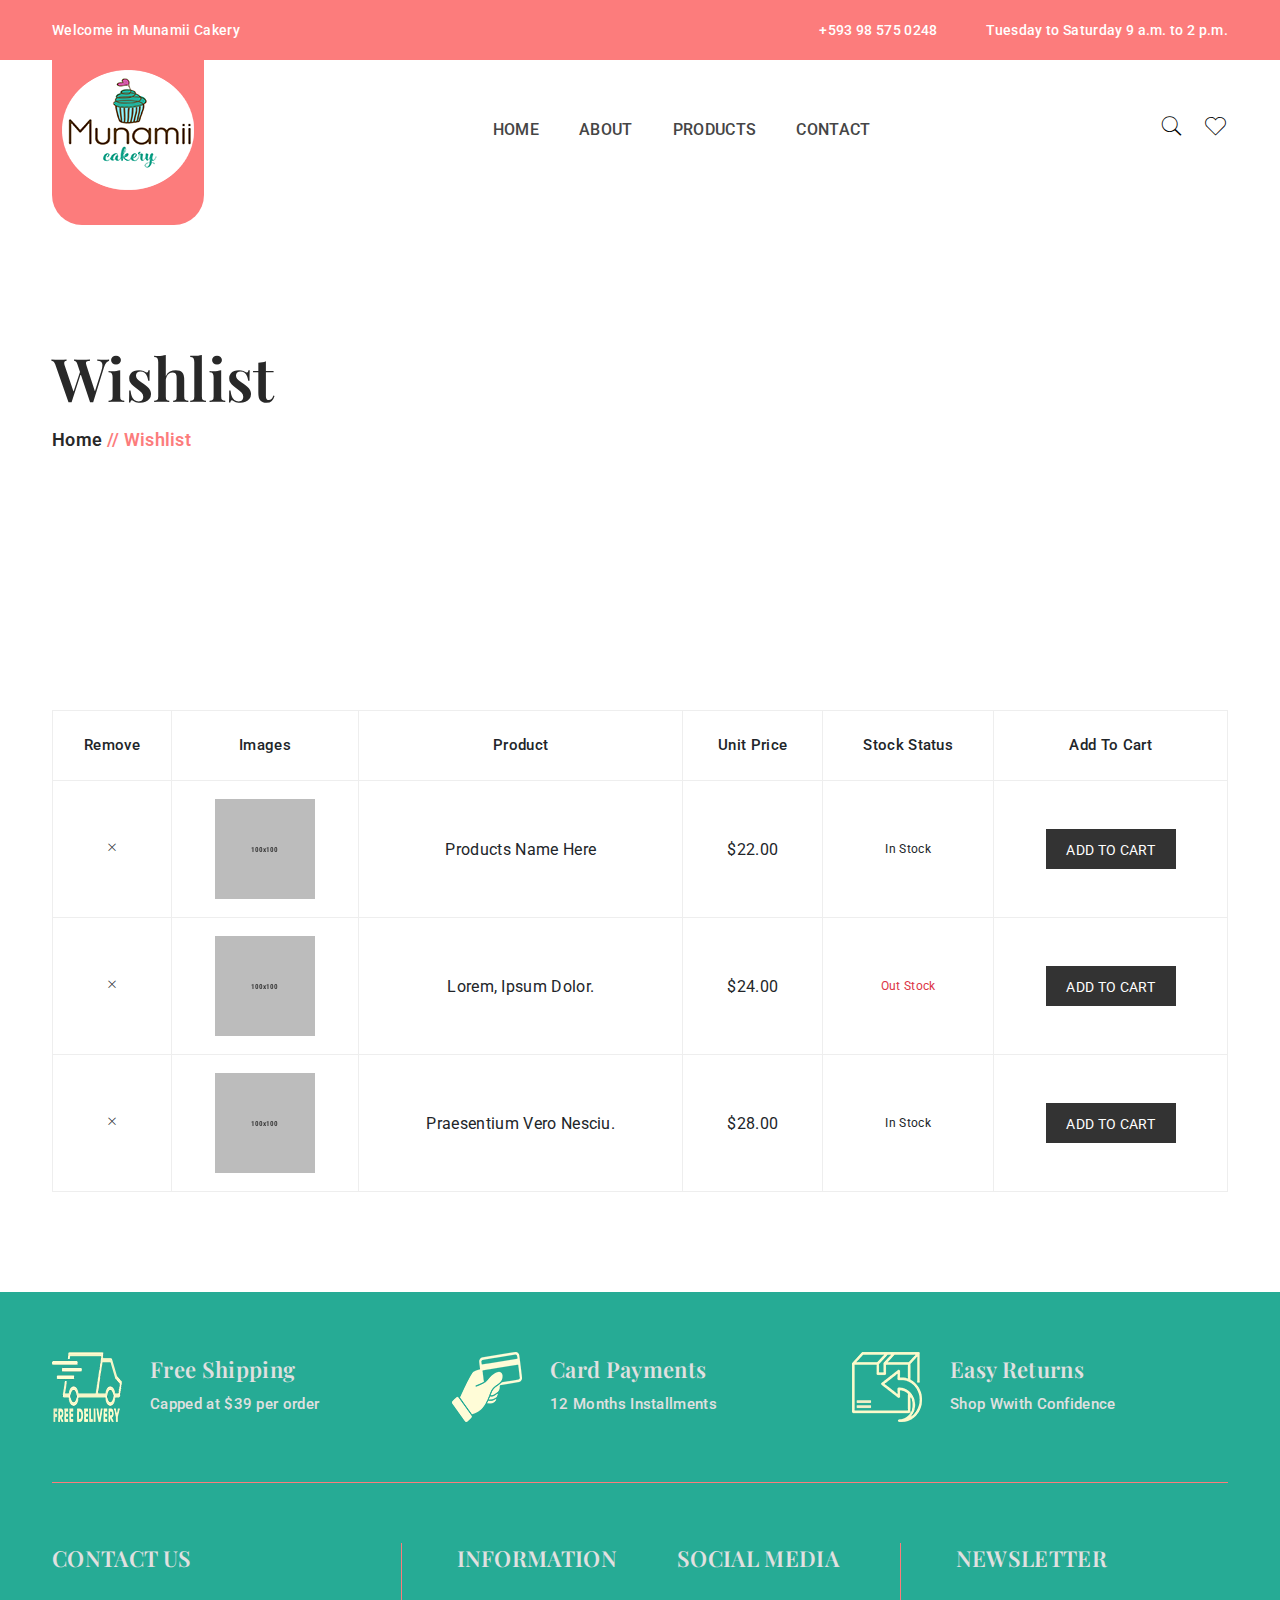
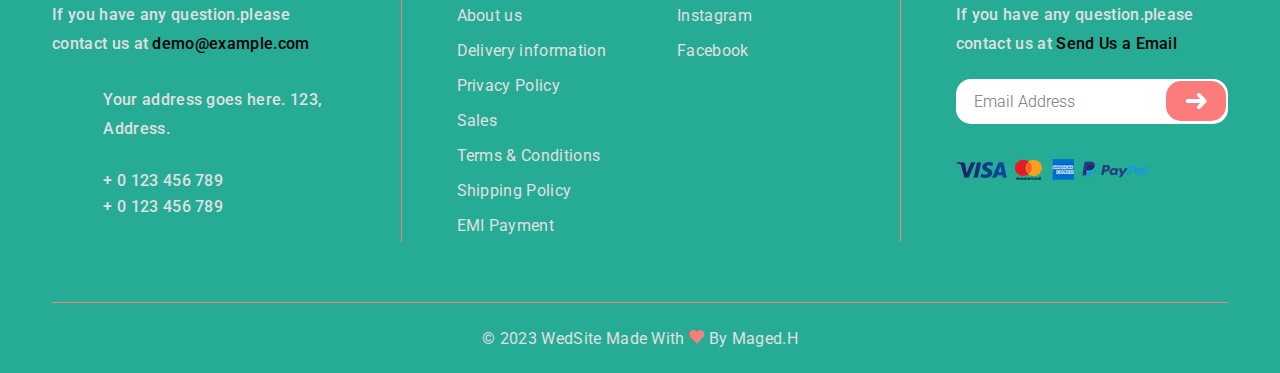
<file: wishlist.html>
<!doctype html>
<html class="no-js" lang="zxx">

<head>
    <meta charset="utf-8">
    <meta http-equiv="x-ua-compatible" content="ie=edge">
    <title>About us</title>
    <meta name="viewport" content="width=device-width, initial-scale=1">
    <link rel="canonical" href="Replace_with_your_PAGE_URL"/>
    <!-- Add site Favicon -->
    <link rel="icon" href="assets/img/favicon.ico">

    <!-- CSS 
    ========================= -->
    <link rel="stylesheet" href="assets/css/vendor/bootstrap.min.css">
    <link rel="stylesheet" href="assets/css/slick.css">
    <link rel="stylesheet" href="assets/css/owl.carousel.min.css">
    <link rel="stylesheet" href="assets/css/ionicons.min.css">
    <link rel="stylesheet" href="assets/css/pe-icon-7-stroke.css">
    <link rel="stylesheet" href="assets/css/animate.css">
    <link rel="stylesheet" href="assets/css/nice-select.css">
    <link rel="stylesheet" href="assets/css/magnific-popup.css">
    <link rel="stylesheet" href="assets/css/jquery-ui.min.css">
    <!-- Main Style CSS -->
    <link rel="stylesheet" href="assets/css/style.css">

    <!--modernizr min js here-->
    <script src="assets/js/vendor/modernizr-3.11.2.min.js"></script>


    <!-- Structured Data  -->
    <script type="application/ld+json">
        {
        "@context": "https://schema.org",
        "@type": "WebSite",
        "name": "Replace_with_your_site_title",
        "url": "Replace_with_your_site_URL"
        }
    </script>
</head>
<body>
   <!--offcanvas menu area start-->
<div class="body_overlay">
</div>
<div class="offcanvas_menu">
    <div class="container">
        <div class="row">
            <div class="col-12">
                <div class="offcanvas_menu_wrapper">
                    <div class="canvas_close">
                        <a href="javascript:void(0)"><i class="ion-android-close"></i></a>
                    </div>
                    <div class="welcome_text text-center">
                        <p>Welcome to Munamii Cakery</p>
                    </div>
                    <div id="menu" class="text-left ">
                        <ul class="offcanvas_main_menu">
                            <li class="menu-item-has-children active">
                                <a href="index.html">Home</a>
                            </li>
                            <li><a href="about.html">About Us</a></li>
                            <li class="menu-item-has-children"><a href="#">Products</a>
                                <ul class="sub-menu">
                                            <li>
                                                <a href="weddingcake.html">Wedding cakes</a>
                                            </li>
                                            <li>
                                                <a href="cupcake.html">CupCakes</a>
                                            </li>
                                </ul>
                            </li>
                            <li class="menu-item-has-children"><a href="contact.html">Contact Us</a></li>
                        </ul>
                    </div>
                </div>
            </div>
        </div>
    </div>
</div>
<!--offcanvas menu area end-->

    <!--header area start-->
<header class="header_section">
    <div class="header_top">
        <div class="container">
            <div class="row">
                <div class="col-12">
                    <div class="header_top_inner d-flex justify-content-between">
                        <div class="welcome_text">
                            <p>Welcome in Munamii Cakery</p>
                        </div>
                        <div class="header_top_sidebar d-flex align-items-center">
                            <ul class="d-flex">
                                <li><i class="icofont-phone"></i> <a href="tel:+593 98 575 0248">+593 98 575 0248</a>
                                </li>
                                <li><i class="icofont-envelope"></i> <a
                                        href="">Tuesday to Saturday 9 a.m. to 2 p.m.</a></li>
                                </li>
                            </ul>
                        </div>
                    </div>
                </div>
            </div>
        </div>
    </div>
    <div class="container">
        <div class="row">
            <div class="col-12">
                <div class="main_header d-flex justify-content-between align-items-center">
                    <div class="header_logo">
                        <a class="sticky_none" href="index.html"><img src="assets/img/logo/logo.png" alt=""></a>
                    </div>
                    <!--main menu start-->
                    <div class="main_menu d-none d-lg-block">
                        <nav>
                            <ul class="d-flex">
                                <li><a class="" href="index.html">Home</a>
                                </li>
                                <li><a href="about.html">About</a></li>
                                <li class="megamenu-holder">
                                    <a href="products.html">Products</a>
                                    <ul class="megamenu grid-container">
                                        <li class="grid-item">
                                            <li>
                                                <a href="weddingcake.html">Wedding cakes</a>
                                            </li>
                                            <li>
                                                <a href="cupcake.html">CupCakes</a>
                                            </li>
                                        </li>   
                                    </ul>
                                </li>
                                <li><a href="contact.html">Contact</a></li>
                            </ul>
                        </nav>
                    </div>
                    <!--main menu end-->
                    <div class="header_account">
                        <ul class="d-flex">
                            <li class="header_search"><a href="javascript:void(0)"><i class="pe-7s-search"></i></a>
                            </li>
                            <li class="header_wishlist"><a href="wishlist.html"><i class="pe-7s-like"></i></a></li>
                        </ul>
                        <div class="canvas_open">
                            <a href="javascript:void(0)"><i class="ion-navicon"></i></a>
                        </div>
                    </div>
                </div>
            </div>
        </div>
    </div>
</header>
    <!-- page search box -->
    <div class="page_search_box">
        <div class="search_close">
            <i class="ion-close-round"></i>
        </div>
        <form class="border-bottom" action="#">
            <input class="border-0" placeholder="Search products..." type="text">
            <button type="submit"><span class="pe-7s-search"></span></button>
        </form>
    </div>

    <!-- breadcrumbs area start -->
    <div class="breadcrumbs_aree breadcrumbs_bg mb-110" data-bgimg="">
        <div class="container">
            <div class="row">
                <div class="col-12">
                    <div class="breadcrumbs_text">
                        <h1>Wishlist</h1>
                        <ul>
                            <li><a href="index.html">Home</a></li>
                            <li> // Wishlist</li>
                        </ul>
                    </div>
                </div>
            </div>
        </div>
    </div>
    <!-- breadcrumbs area end -->
    <div class="wishlist-area">
        <div class="container">
            <div class="row">
                <div class="col-12">
                    <form action="#">
                        <div class="table-content table-responsive">
                            <table class="table">
                                <thead>
                                    <tr>
                                        <th class="product_remove">remove</th>
                                        <th class="product-thumbnail">images</th>
                                        <th class="cart-product-name">Product</th>
                                        <th class="product-price">Unit Price</th>
                                        <th class="product-stock-status">Stock Status</th>
                                        <th class="cart_btn">add to cart</th>
                                    </tr>
                                </thead>
                                <tbody>
                                    <tr>
                                        <td class="product_remove">
                                            <a href="#">
                                                <i class="pe-7s-close" title="Remove"></i>
                                            </a>
                                        </td>
                                        <td class="product-thumbnail">
                                            <a href="#">
                                                <img src="assets/img/product/mini-product/product1.png"
                                                    alt="Wishlist Thumbnail">
                                            </a>
                                        </td>
                                        <td class="product-name"><a href="#">Products Name Here</a></td>
                                        <td class="product-price"><span class="amount">$22.00</span></td>
                                        <td class="product-stock-status"><span class="in-stock">in stock</span></td>
                                        <td class="cart_btn"><a href="#">add to cart</a></td>
                                    </tr>
                                    <tr>
                                        <td class="product_remove">
                                            <a href="#">
                                                <i class="pe-7s-close" title="Remove"></i>
                                            </a>
                                        </td>
                                        <td class="product-thumbnail">
                                            <a href="#">
                                                <img src="assets/img/product/mini-product/product2.png"
                                                    alt="Wishlist Thumbnail">
                                            </a>
                                        </td>
                                        <td class="product-name"><a href="#">Lorem, ipsum dolor.</a></td>
                                        <td class="product-price"><span class="amount">$24.00</span></td>
                                        <td class="product-stock-status"><span class="in-stock text-danger">out
                                                stock</span>
                                        </td>
                                        <td class="cart_btn"><a href="#">add to cart</a></td>
                                    </tr>
                                    <tr>
                                        <td class="product_remove">
                                            <a href="#">
                                                <i class="pe-7s-close" title="Remove"></i>
                                            </a>
                                        </td>
                                        <td class="product-thumbnail">
                                            <a href="#">
                                                <img src="assets/img/product/mini-product/product3.png"
                                                    alt="Wishlist Thumbnail">
                                            </a>
                                        </td>
                                        <td class="product-name"><a href="#">Praesentium vero nesciu.</a></td>
                                        <td class="product-price"><span class="amount">$28.00</span></td>
                                        <td class="product-stock-status"><span class="in-stock">in stock</span></td>
                                        <td class="cart_btn"><a href="#">add to cart</a></td>
                                    </tr>
                                </tbody>
                            </table>
                        </div>
                    </form>
                </div>
            </div>
        </div>
    </div>

    <!--footer area start-->
<footer class="footer_widgets">
    <div class="container">
        <div class="shipping_area">
            <div class="row">
                <div class="col-lg-4 col-md-4 col-sm-6">
                    <div class="single_shipping d-flex align-items-center">
                        <div class="shipping_icon">
                            <img src="assets/img/others/shipping1.png" alt="">
                        </div>
                        <div class="shipping_text">
                            <h3>Free Shipping</h3>
                            <p>Capped at $39 per order</p>
                        </div>
                    </div>
                </div>
                <div class="col-lg-4 col-md-4 col-sm-6">
                    <div class="single_shipping d-flex align-items-center">
                        <div class="shipping_icon">
                            <img src="assets/img/others/shipping2.png" alt="">
                        </div>
                        <div class="shipping_text">
                            <h3>Card Payments</h3>
                            <p>12 Months Installments</p>
                        </div>
                    </div>
                </div>
                <div class="col-lg-4 col-md-4 col-sm-6">
                    <div class="single_shipping d-flex align-items-center">
                        <div class="shipping_icon">
                            <img src="assets/img/others/shipping3.png" alt="">
                        </div>
                        <div class="shipping_text">
                            <h3>Easy Returns</h3>
                            <p>Shop Wwith Confidence</p>
                        </div>
                    </div>
                </div>
            </div>
        </div>
        <div class="main_footer">
            <div class="row">
                <div class="col-12">
                    <div class="main_footer_inner d-flex">
                        <div class="footer_widget_list contact footer_list_width">
                            <h3>Contact Us</h3>
                            <div class="footer_contact_desc">
                                <p>If you have any question.please
                                    contact us at <a href="#">demo@example.com</a></p>
                            </div>
                            <div class="footer_contact_info">
                                <div class="footer_contact_info_list d-flex align-items-center">
                                    <div class="footer_contact_info_icon">
                                        <span class="pe-7s-map-marker"></span>
                                    </div>
                                    <div class="footer_contact_info_text">
                                        <p>Your address goes here.
                                            123, Address.</p>
                                    </div>
                                </div>
                                <div class="footer_contact_info_list d-flex align-items-center">
                                    <div class="footer_contact_info_icon">
                                        <span class="pe-7s-phone"></span>
                                    </div>
                                    <div class="footer_contact_info_text">
                                        <ul>
                                            <li><a href="tel:+0123456789">+ 0 123 456 789</a>
                                            </li>
                                            <li><a href="tel:+0123456789">+ 0 123 456 789</a>
                                            </li>
                                        </ul>
                                    </div>
                                </div>

                            </div>
                        </div>
                        <div class="footer_menu_widget footer_list_width middle d-flex">
                            <div class="footer_widget_list">
                                <h3>Information</h3>
                                <div class="footer_menu">
                                    <ul>
                                        <li><a href="about.html"> About us</a></li>
                                        <li><a href="contact.html">Delivery information</a></li>
                                        <li><a href="contact.html">Privacy Policy</a></li>
                                        <li><a href="contact.html">Sales</a></li>
                                        <li><a href="contact.html">Terms & Conditions</a></li>
                                        <li><a href="contact.html">Shipping Policy</a></li>
                                        <li><a href="contact.html">EMI Payment</a></li>
                                    </ul>
                                </div>
                            </div>
                            <div class="footer_widget_list">
                                <h3>Social Media</h3>
                                <div class="footer_menu">
                                    <ul>
                                        <li><a href="https://www.instagram.com/munamii.cakery/">Instagram</a></li>
                                        <li><a href="https://www.facebook.com/munamiicupcakes">Facebook</a></li>
                                        <!-- <li><a href="contact.html">Returns</a></li>
                                        <li><a href="contact.html">Shipping</a></li>
                                        <li><a href="wishlist.html">Wishlist</a></li>
                                        <li><a href="about.html">How Does It Work</a></li>
                                        <li><a href="login-register.html">Merchant Sign Up</a></li> -->
                                    </ul>
                                </div>
                            </div>
                        </div>
                        <div class="footer_widget_list footer_list_width">
                            <h3>newsletter</h3>
                            <div class="footer_newsletter">
                                <div class="newsletter_desc">
                                    <p>If you have any question.please
                                        contact us at <a href="contact.html">Send Us a Email</a></p>
                                </div>

                                <div class="newsletter_subscribe">
                                    <form  action="https://gmail.us9.list-manage.com/subscribe/post?u=1b5cf00ff37965e200871602a&amp;id=54f372b0e7&amp;f_id=009731e1f0" method="post" class="mc-form" id="mc-form">
                                        <input id="mc-email" type="email" autocomplete="off"
                                            placeholder="Email Address">
                                        <button type="submit"><i class="ion-arrow-right-c"></i></button>
                                    </form>
                                    <!-- mailchimp-alerts Start -->
                                    <div class="mailchimp-alerts text-centre">
                                        <div class="mailchimp-submitting"></div>
                                        <!-- mailchimp-submitting end -->
                                        <div class="mailchimp-success"></div>
                                        <!-- mailchimp-success end -->
                                        <div class="mailchimp-error"></div>
                                        <!-- mailchimp-error end -->
                                    </div><!-- mailchimp-alerts end -->
                                </div>
                                <div class="footer_paypal">
                                    <a href="#"><img src="assets/img/others/paypal.png" alt=""></a>
                                </div>
                            </div>
                        </div>
                    </div>
                </div>
            </div>
        </div>
        <div class="footer_bottom">
            <div class="copyright_right text-center">
                <p> © 2023 <a href="index.html"> WedSite</a> Made with <i class="ion-heart"></i> by <a
                        href="">Maged.H</a></p>
            </div>
        </div>
    </div>
</footer>
<!--footer area end-->

    <!-- JS
============================================ -->

    <script src="assets/js/vendor/jquery-3.6.0.min.js"></script>
    <script src="assets/js/vendor/jquery-migrate-3.3.2.min.js"></script>
    <script src="assets/js/vendor/bootstrap.bundle.min.js"></script>
    <script src="assets/js/slick.min.js"></script>
    <script src="assets/js/owl.carousel.min.js"></script>
    <script src="assets/js/wow.min.js"></script>
    <script src="assets/js/jquery.scrollup.min.js"></script>
    <script src="assets/js/jquery.nice-select.js"></script>
    <script src="assets/js/jquery.magnific-popup.min.js"></script>
    <script src="assets/js/mailchimp-ajax.js"></script>
    <script src="assets/js/jquery-ui.min.js"></script>
    <script src="assets/js/jquery.zoom.min.js"></script>
    <!-- Main JS -->
    <script src="assets/js/main.js"></script>


</body>

</html>
</file>
<file: assets/css/pe-icon-7-stroke.css>
@font-face {
	font-family: 'Pe-icon-7-stroke';
	src:url('../fonts/Pe-icon-7-stroke.eot?d7yf1v');
	src:url('../fonts/Pe-icon-7-stroke.eot?#iefixd7yf1v') format('embedded-opentype'),
		url('../fonts/Pe-icon-7-stroke.woff?d7yf1v') format('woff'),
		url('../fonts/Pe-icon-7-stroke.ttf?d7yf1v') format('truetype'),
		url('../fonts/Pe-icon-7-stroke.svg?d7yf1v#Pe-icon-7-stroke') format('svg');
	font-weight: normal;
	font-style: normal;
}

[class^="pe-7s-"], [class*=" pe-7s-"] {
	display: inline-block;
	font-family: 'Pe-icon-7-stroke';
	speak: none;
	font-style: normal;
	font-weight: normal;
	font-variant: normal;
	text-transform: none;
	line-height: 1;

	/* Better Font Rendering =========== */
	-webkit-font-smoothing: antialiased;
	-moz-osx-font-smoothing: grayscale;
}

.pe-7s-album:before {
	content: "\e6aa";
}
.pe-7s-arc:before {
	content: "\e6ab";
}
.pe-7s-back-2:before {
	content: "\e6ac";
}
.pe-7s-bandaid:before {
	content: "\e6ad";
}
.pe-7s-car:before {
	content: "\e6ae";
}
.pe-7s-diamond:before {
	content: "\e6af";
}
.pe-7s-door-lock:before {
	content: "\e6b0";
}
.pe-7s-eyedropper:before {
	content: "\e6b1";
}
.pe-7s-female:before {
	content: "\e6b2";
}
.pe-7s-gym:before {
	content: "\e6b3";
}
.pe-7s-hammer:before {
	content: "\e6b4";
}
.pe-7s-headphones:before {
	content: "\e6b5";
}
.pe-7s-helm:before {
	content: "\e6b6";
}
.pe-7s-hourglass:before {
	content: "\e6b7";
}
.pe-7s-leaf:before {
	content: "\e6b8";
}
.pe-7s-magic-wand:before {
	content: "\e6b9";
}
.pe-7s-male:before {
	content: "\e6ba";
}
.pe-7s-map-2:before {
	content: "\e6bb";
}
.pe-7s-next-2:before {
	content: "\e6bc";
}
.pe-7s-paint-bucket:before {
	content: "\e6bd";
}
.pe-7s-pendrive:before {
	content: "\e6be";
}
.pe-7s-photo:before {
	content: "\e6bf";
}
.pe-7s-piggy:before {
	content: "\e6c0";
}
.pe-7s-plugin:before {
	content: "\e6c1";
}
.pe-7s-refresh-2:before {
	content: "\e6c2";
}
.pe-7s-rocket:before {
	content: "\e6c3";
}
.pe-7s-settings:before {
	content: "\e6c4";
}
.pe-7s-shield:before {
	content: "\e6c5";
}
.pe-7s-smile:before {
	content: "\e6c6";
}
.pe-7s-usb:before {
	content: "\e6c7";
}
.pe-7s-vector:before {
	content: "\e6c8";
}
.pe-7s-wine:before {
	content: "\e6c9";
}
.pe-7s-cloud-upload:before {
	content: "\e68a";
}
.pe-7s-cash:before {
	content: "\e68c";
}
.pe-7s-close:before {
	content: "\e680";
}
.pe-7s-bluetooth:before {
	content: "\e68d";
}
.pe-7s-cloud-download:before {
	content: "\e68b";
}
.pe-7s-way:before {
	content: "\e68e";
}
.pe-7s-close-circle:before {
	content: "\e681";
}
.pe-7s-id:before {
	content: "\e68f";
}
.pe-7s-angle-up:before {
	content: "\e682";
}
.pe-7s-wristwatch:before {
	content: "\e690";
}
.pe-7s-angle-up-circle:before {
	content: "\e683";
}
.pe-7s-world:before {
	content: "\e691";
}
.pe-7s-angle-right:before {
	content: "\e684";
}
.pe-7s-volume:before {
	content: "\e692";
}
.pe-7s-angle-right-circle:before {
	content: "\e685";
}
.pe-7s-users:before {
	content: "\e693";
}
.pe-7s-angle-left:before {
	content: "\e686";
}
.pe-7s-user-female:before {
	content: "\e694";
}
.pe-7s-angle-left-circle:before {
	content: "\e687";
}
.pe-7s-up-arrow:before {
	content: "\e695";
}
.pe-7s-angle-down:before {
	content: "\e688";
}
.pe-7s-switch:before {
	content: "\e696";
}
.pe-7s-angle-down-circle:before {
	content: "\e689";
}
.pe-7s-scissors:before {
	content: "\e697";
}
.pe-7s-wallet:before {
	content: "\e600";
}
.pe-7s-safe:before {
	content: "\e698";
}
.pe-7s-volume2:before {
	content: "\e601";
}
.pe-7s-volume1:before {
	content: "\e602";
}
.pe-7s-voicemail:before {
	content: "\e603";
}
.pe-7s-video:before {
	content: "\e604";
}
.pe-7s-user:before {
	content: "\e605";
}
.pe-7s-upload:before {
	content: "\e606";
}
.pe-7s-unlock:before {
	content: "\e607";
}
.pe-7s-umbrella:before {
	content: "\e608";
}
.pe-7s-trash:before {
	content: "\e609";
}
.pe-7s-tools:before {
	content: "\e60a";
}
.pe-7s-timer:before {
	content: "\e60b";
}
.pe-7s-ticket:before {
	content: "\e60c";
}
.pe-7s-target:before {
	content: "\e60d";
}
.pe-7s-sun:before {
	content: "\e60e";
}
.pe-7s-study:before {
	content: "\e60f";
}
.pe-7s-stopwatch:before {
	content: "\e610";
}
.pe-7s-star:before {
	content: "\e611";
}
.pe-7s-speaker:before {
	content: "\e612";
}
.pe-7s-signal:before {
	content: "\e613";
}
.pe-7s-shuffle:before {
	content: "\e614";
}
.pe-7s-shopbag:before {
	content: "\e615";
}
.pe-7s-share:before {
	content: "\e616";
}
.pe-7s-server:before {
	content: "\e617";
}
.pe-7s-search:before {
	content: "\e618";
}
.pe-7s-film:before {
	content: "\e6a5";
}
.pe-7s-science:before {
	content: "\e619";
}
.pe-7s-disk:before {
	content: "\e6a6";
}
.pe-7s-ribbon:before {
	content: "\e61a";
}
.pe-7s-repeat:before {
	content: "\e61b";
}
.pe-7s-refresh:before {
	content: "\e61c";
}
.pe-7s-add-user:before {
	content: "\e6a9";
}
.pe-7s-refresh-cloud:before {
	content: "\e61d";
}
.pe-7s-paperclip:before {
	content: "\e69c";
}
.pe-7s-radio:before {
	content: "\e61e";
}
.pe-7s-note2:before {
	content: "\e69d";
}
.pe-7s-print:before {
	content: "\e61f";
}
.pe-7s-network:before {
	content: "\e69e";
}
.pe-7s-prev:before {
	content: "\e620";
}
.pe-7s-mute:before {
	content: "\e69f";
}
.pe-7s-power:before {
	content: "\e621";
}
.pe-7s-medal:before {
	content: "\e6a0";
}
.pe-7s-portfolio:before {
	content: "\e622";
}
.pe-7s-like2:before {
	content: "\e6a1";
}
.pe-7s-plus:before {
	content: "\e623";
}
.pe-7s-left-arrow:before {
	content: "\e6a2";
}
.pe-7s-play:before {
	content: "\e624";
}
.pe-7s-key:before {
	content: "\e6a3";
}
.pe-7s-plane:before {
	content: "\e625";
}
.pe-7s-joy:before {
	content: "\e6a4";
}
.pe-7s-photo-gallery:before {
	content: "\e626";
}
.pe-7s-pin:before {
	content: "\e69b";
}
.pe-7s-phone:before {
	content: "\e627";
}
.pe-7s-plug:before {
	content: "\e69a";
}
.pe-7s-pen:before {
	content: "\e628";
}
.pe-7s-right-arrow:before {
	content: "\e699";
}
.pe-7s-paper-plane:before {
	content: "\e629";
}
.pe-7s-delete-user:before {
	content: "\e6a7";
}
.pe-7s-paint:before {
	content: "\e62a";
}
.pe-7s-bottom-arrow:before {
	content: "\e6a8";
}
.pe-7s-notebook:before {
	content: "\e62b";
}
.pe-7s-note:before {
	content: "\e62c";
}
.pe-7s-next:before {
	content: "\e62d";
}
.pe-7s-news-paper:before {
	content: "\e62e";
}
.pe-7s-musiclist:before {
	content: "\e62f";
}
.pe-7s-music:before {
	content: "\e630";
}
.pe-7s-mouse:before {
	content: "\e631";
}
.pe-7s-more:before {
	content: "\e632";
}
.pe-7s-moon:before {
	content: "\e633";
}
.pe-7s-monitor:before {
	content: "\e634";
}
.pe-7s-micro:before {
	content: "\e635";
}
.pe-7s-menu:before {
	content: "\e636";
}
.pe-7s-map:before {
	content: "\e637";
}
.pe-7s-map-marker:before {
	content: "\e638";
}
.pe-7s-mail:before {
	content: "\e639";
}
.pe-7s-mail-open:before {
	content: "\e63a";
}
.pe-7s-mail-open-file:before {
	content: "\e63b";
}
.pe-7s-magnet:before {
	content: "\e63c";
}
.pe-7s-loop:before {
	content: "\e63d";
}
.pe-7s-look:before {
	content: "\e63e";
}
.pe-7s-lock:before {
	content: "\e63f";
}
.pe-7s-lintern:before {
	content: "\e640";
}
.pe-7s-link:before {
	content: "\e641";
}
.pe-7s-like:before {
	content: "\e642";
}
.pe-7s-light:before {
	content: "\e643";
}
.pe-7s-less:before {
	content: "\e644";
}
.pe-7s-keypad:before {
	content: "\e645";
}
.pe-7s-junk:before {
	content: "\e646";
}
.pe-7s-info:before {
	content: "\e647";
}
.pe-7s-home:before {
	content: "\e648";
}
.pe-7s-help2:before {
	content: "\e649";
}
.pe-7s-help1:before {
	content: "\e64a";
}
.pe-7s-graph3:before {
	content: "\e64b";
}
.pe-7s-graph2:before {
	content: "\e64c";
}
.pe-7s-graph1:before {
	content: "\e64d";
}
.pe-7s-graph:before {
	content: "\e64e";
}
.pe-7s-global:before {
	content: "\e64f";
}
.pe-7s-gleam:before {
	content: "\e650";
}
.pe-7s-glasses:before {
	content: "\e651";
}
.pe-7s-gift:before {
	content: "\e652";
}
.pe-7s-folder:before {
	content: "\e653";
}
.pe-7s-flag:before {
	content: "\e654";
}
.pe-7s-filter:before {
	content: "\e655";
}
.pe-7s-file:before {
	content: "\e656";
}
.pe-7s-expand1:before {
	content: "\e657";
}
.pe-7s-exapnd2:before {
	content: "\e658";
}
.pe-7s-edit:before {
	content: "\e659";
}
.pe-7s-drop:before {
	content: "\e65a";
}
.pe-7s-drawer:before {
	content: "\e65b";
}
.pe-7s-download:before {
	content: "\e65c";
}
.pe-7s-display2:before {
	content: "\e65d";
}
.pe-7s-display1:before {
	content: "\e65e";
}
.pe-7s-diskette:before {
	content: "\e65f";
}
.pe-7s-date:before {
	content: "\e660";
}
.pe-7s-cup:before {
	content: "\e661";
}
.pe-7s-culture:before {
	content: "\e662";
}
.pe-7s-crop:before {
	content: "\e663";
}
.pe-7s-credit:before {
	content: "\e664";
}
.pe-7s-copy-file:before {
	content: "\e665";
}
.pe-7s-config:before {
	content: "\e666";
}
.pe-7s-compass:before {
	content: "\e667";
}
.pe-7s-comment:before {
	content: "\e668";
}
.pe-7s-coffee:before {
	content: "\e669";
}
.pe-7s-cloud:before {
	content: "\e66a";
}
.pe-7s-clock:before {
	content: "\e66b";
}
.pe-7s-check:before {
	content: "\e66c";
}
.pe-7s-chat:before {
	content: "\e66d";
}
.pe-7s-cart:before {
	content: "\e66e";
}
.pe-7s-camera:before {
	content: "\e66f";
}
.pe-7s-call:before {
	content: "\e670";
}
.pe-7s-calculator:before {
	content: "\e671";
}
.pe-7s-browser:before {
	content: "\e672";
}
.pe-7s-box2:before {
	content: "\e673";
}
.pe-7s-box1:before {
	content: "\e674";
}
.pe-7s-bookmarks:before {
	content: "\e675";
}
.pe-7s-bicycle:before {
	content: "\e676";
}
.pe-7s-bell:before {
	content: "\e677";
}
.pe-7s-battery:before {
	content: "\e678";
}
.pe-7s-ball:before {
	content: "\e679";
}
.pe-7s-back:before {
	content: "\e67a";
}
.pe-7s-attention:before {
	content: "\e67b";
}
.pe-7s-anchor:before {
	content: "\e67c";
}
.pe-7s-albums:before {
	content: "\e67d";
}
.pe-7s-alarm:before {
	content: "\e67e";
}
.pe-7s-airplay:before {
	content: "\e67f";
}
</file>
<file: assets/css/nice-select.css>
/*--
    - nice-select
-----------------------------------*/
.nice-select {-webkit-tap-highlight-color: transparent;background-color: #fff;border-radius: 5px;border: solid 1px #e8e8e8;-webkit-box-sizing: border-box;box-sizing: border-box;clear: both;cursor: pointer;display: block;float: left;font-family: inherit;font-size: 14px;font-weight: normal;height: 42px;line-height: 40px;outline: none;padding-left: 18px;padding-right: 30px;position: relative;text-align: left !important;-webkit-transition: all 0.2s ease-in-out;transition: all 0.2s ease-in-out;-webkit-user-select: none;-moz-user-select: none;-ms-user-select: none;user-select: none;white-space: nowrap;width: auto; }.nice-select:hover {border-color: #dbdbdb; }.nice-select:active, .nice-select.open, .nice-select:focus {border-color: #999; }.nice-select:after {border-bottom: 2px solid #999;border-right: 2px solid #999;content: '';display: block;height: 5px;margin-top: -4px;pointer-events: none;position: absolute;right: 12px;top: 50%;-webkit-transform-origin: 66% 66%;transform-origin: 66% 66%;-webkit-transform: rotate(45deg);transform: rotate(45deg);-webkit-transition: all 0.15s ease-in-out;transition: all 0.15s ease-in-out;width: 5px; }.nice-select.open:after {-webkit-transform: rotate(-135deg);transform: rotate(-135deg); }.nice-select.open .list {opacity: 1;pointer-events: auto;-webkit-transform: scale(1) translateY(0);transform: scale(1) translateY(0); }.nice-select.disabled {border-color: #ededed;color: #999;pointer-events: none; }.nice-select.disabled:after {border-color: #cccccc; }.nice-select.wide {width: 100%; }.nice-select.wide .list {left: 0 !important;right: 0 !important; }.nice-select.right {float: right; }.nice-select.right .list {left: auto;right: 0; }.nice-select.small {font-size: 12px;height: 36px;line-height: 34px; }.nice-select.small:after {height: 4px;width: 4px; }.nice-select.small .option {line-height: 34px;min-height: 34px; }.nice-select .list {background-color: #fff;border-radius: 5px;-webkit-box-shadow: 0 0 0 1px rgba(68, 68, 68, 0.11);box-shadow: 0 0 0 1px rgba(68, 68, 68, 0.11);-webkit-box-sizing: border-box;box-sizing: border-box;margin-top: 4px;opacity: 0;overflow: hidden;padding: 0;pointer-events: none;position: absolute;top: 100%;left: 0;-webkit-transform-origin: 50% 0;transform-origin: 50% 0;-webkit-transform: scale(0.75) translateY(-21px);transform: scale(0.75) translateY(-21px);-webkit-transition: all 0.2s cubic-bezier(0.5, 0, 0, 1.25), opacity 0.15s ease-out;transition: all 0.2s cubic-bezier(0.5, 0, 0, 1.25), opacity 0.15s ease-out;z-index: 9; }.nice-select .list:hover .option:not(:hover) {background-color: transparent !important; }.nice-select .option {cursor: pointer;font-weight: 400;line-height: 40px;list-style: none;min-height: 40px;outline: none;padding-left: 18px;padding-right: 29px;text-align: left;-webkit-transition: all 0.2s;transition: all 0.2s; }.nice-select .option:hover, .nice-select .option.focus, .nice-select .option.selected.focus {background-color: #f6f6f6; }.nice-select .option.selected {font-weight: bold; }.nice-select .option.disabled {background-color: transparent;color: #999;cursor: default; }.no-csspointerevents .nice-select .list {display: none; }.no-csspointerevents .nice-select.open .list {display: block; }
</file>
<file: assets/css/style.css>
@charset "UTF-8";
/*  
    CSS INDEX
    =========================================
    01-header
    02-other
    03-footer
    04-about
    05-blog
    06-blog-details
    07-contact-page
    08-banner
    09-product
    10-home2
    11-quickview
    12-faq
    13-404
    14-my-account
    15-login-register
    16-wishlist
    17-cart
    18-compare
    19-checkout
*/
@import url("https://fonts.googleapis.com/css2?family=Playfair+Display:ital,wght@0,400;0,500;0,600;0,700;1,400;1,500;1,600;1,700&family=Roboto:ital,wght@0,300;0,400;0,500;0,700;1,300;1,400;1,500;1,700&display=swap");
* {
  -webkit-box-sizing: border-box;
          box-sizing: border-box;
}

/*----------------------------------------*/
/*  01. Theme default CSS
/*----------------------------------------*/
/*-- Google Font --*/
/*-- Common Style --*/
*,
*::after,
*::before {
  -webkit-box-sizing: border-box;
          box-sizing: border-box;
}

html,
body {
  height: 100%;
}

body {
  line-height: 29px;
  font-size: 16px;
  font-style: normal;
  font-weight: 400;
  visibility: visible;
  font-family: "Roboto", sans-serif;
  color: #282828;
  letter-spacing: 0.02em;
}

h1,
h2,
h3,
h4,
h5,
h6 {
  font-family: "Playfair Display", serif;
  margin-top: 0;
  font-weight: 600;
}

p:last-child {
  margin-bottom: 0;
}

a,
button {
  color: inherit;
  line-height: inherit;
  text-decoration: none;
  cursor: pointer;
}

a,
button,
img,
input,
span {
  -webkit-transition: all 0.3s ease 0s;
  transition: all 0.3s ease 0s;
}

.btn:focus {
  -webkit-box-shadow: none;
          box-shadow: none;
}

*:focus {
  outline: none !important;
}

a:focus {
  color: inherit;
  outline: none;
  text-decoration: none;
}

a:hover {
  text-decoration: none;
}

button,
input[type=submit] {
  cursor: pointer;
}

img {
  max-width: 100%;
  height: auto;
}

ul {
  list-style: outside none none;
  margin: 0;
  padding: 0;
}

figure {
  padding: 0;
  margin: 0;
}

@-webkit-keyframes animateUpDown {
  0% {
    -webkit-transform: translateY(0px);
            transform: translateY(0px);
  }
  50% {
    -webkit-transform: translateY(-30px);
            transform: translateY(-30px);
  }
  100% {
    -webkit-transform: translateY(0px);
            transform: translateY(0px);
  }
}

@keyframes animateUpDown {
  0% {
    -webkit-transform: translateY(0px);
            transform: translateY(0px);
  }
  50% {
    -webkit-transform: translateY(-30px);
            transform: translateY(-30px);
  }
  100% {
    -webkit-transform: translateY(0px);
            transform: translateY(0px);
  }
}
.banner_keyframes_animation {
  -webkit-animation-duration: 3s;
          animation-duration: 3s;
  -webkit-animation-timing-function: cubic-bezier(0.54, 0.085, 0.5, 0.92);
          animation-timing-function: cubic-bezier(0.54, 0.085, 0.5, 0.92);
  -webkit-animation-name: animateUpDown;
          animation-name: animateUpDown;
  -webkit-animation-iteration-count: infinite;
          animation-iteration-count: infinite;
  -webkit-transition: all 0.4s cubic-bezier(0.645, 0.045, 0.355, 1);
  transition: all 0.4s cubic-bezier(0.645, 0.045, 0.355, 1);
}

/*-- 
    - Common Classes
-----------------------------------------*/
.fix {
  overflow: hidden;
}

.hidden {
  display: none;
}

.clear {
  clear: both;
}

.container {
  max-width: 1200px;
}

@media only screen and (max-width: 767px) {
  .container {
    max-width: 576px;
  }
}
@media only screen and (max-width: 479px) {
  .container {
    width: 100%;
  }
}
.capitalize {
  text-transform: capitalize;
}

.uppercase {
  text-transform: uppercase;
}

.no-gutters > .col,
.no-gutters > [class*=col-] {
  padding-right: 0;
  padding-left: 0;
  margin: 0;
}

.tab-content > .tab-pane.active {
  display: block;
  height: auto;
  opacity: 1;
  overflow: visible;
}

.tab-content > .tab-pane {
  display: block;
  height: 0;
  opacity: 0;
  overflow: hidden;
}

.btn.btn-link {
  font-size: 18px;
  line-height: 70px;
  height: 70px;
  padding: 0 45px;
  background: #fc7c7c;
  position: relative;
  z-index: 9;
  color: #ffffff;
  border: 0;
  font-weight: 600;
  text-decoration: none;
  border-radius: 25px;
  overflow: hidden;
  text-transform: uppercase;
  font-family: "Roboto", sans-serif;
}
@media only screen and (min-width: 992px) and (max-width: 1199px) {
  .btn.btn-link {
    font-size: 16px;
    line-height: 60px;
    height: 60px;
    padding: 0 38px;
    border-radius: 20px;
  }
}
@media only screen and (min-width: 768px) and (max-width: 991px) {
  .btn.btn-link {
    font-size: 15px;
    line-height: 50px;
    height: 50px;
    padding: 0 30px;
    border-radius: 15px;
  }
}
@media only screen and (max-width: 767px) {
  .btn.btn-link {
    font-size: 14px;
    line-height: 43px;
    height: 42px;
    padding: 0 25px;
  }
}
.btn.btn-link::before {
  content: "";
  position: absolute;
  z-index: -1;
  top: 0;
  left: 0;
  width: 0;
  height: 100%;
  background: #26ab95;
  -webkit-transition: 0.3s;
  transition: 0.3s;
  border-radius: 25px;
}
@media only screen and (min-width: 992px) and (max-width: 1199px) {
  .btn.btn-link::before {
    border-radius: 20px;
  }
}
@media only screen and (min-width: 768px) and (max-width: 991px) {
  .btn.btn-link::before {
    border-radius: 15px;
  }
}
.btn.btn-link:hover::before {
  width: 100%;
}

@media only screen and (max-width: 575px) {
  .section_title {
    text-align: center;
  }
}
.section_title h2 {
  font-size: 42px;
  margin-bottom: 0;
  line-height: 1.3;
}
.section_title p {
  color: #171616;
  margin-top: 22px;
}
@media only screen and (min-width: 992px) and (max-width: 1199px) {
  .section_title p {
    margin-top: 18px;
  }
}
@media only screen and (min-width: 768px) and (max-width: 991px) {
  .section_title p {
    margin-top: 16px;
    font-size: 15px;
  }
}
@media only screen and (max-width: 767px) {
  .section_title p {
    margin-top: 17px;
    font-size: 15px;
    line-height: 28px;
  }
}
@media only screen and (max-width: 575px) {
  .section_title p {
    font-size: 13px;
  }
}
@media only screen and (min-width: 992px) and (max-width: 1199px) {
  .section_title.mb-55 {
    margin-bottom: 40px;
  }
}
@media only screen and (min-width: 768px) and (max-width: 991px) {
  .section_title.mb-55 {
    margin-bottom: 30px;
  }
}
@media only screen and (max-width: 767px) {
  .section_title.mb-55 {
    margin-bottom: 30px;
  }
}
@media only screen and (min-width: 992px) and (max-width: 1199px) {
  .section_title.mb-50 {
    margin-bottom: 32px;
  }
}
@media only screen and (min-width: 768px) and (max-width: 991px) {
  .section_title.mb-50 {
    margin-bottom: 25px;
  }
}
@media only screen and (max-width: 767px) {
  .section_title.mb-50 {
    margin-bottom: 20px;
  }
}

/* ---Custom Button--- */
.custom-btn {
  background-color: #010101;
  border-color: #010101;
  color: #ffffff;
  width: 170px;
  height: 50px;
  line-height: 50px;
  padding: 0;
  -webkit-transition: all 0.3s ease-in-out;
  transition: all 0.3s ease-in-out;
}
.custom-btn:hover {
  background-color: #fc7c7c;
  border-color: #fc7c7c;
  color: #ffffff;
}
.custom-btn.md-size {
  font-size: 14px;
  width: 130px;
  height: 40px;
  line-height: 40px;
}

/*--
  -  Fonts color
------------------------------*/
.text-black {
  color: #000000;
}

/*-- 
    - Background color
-----------------------------------------*/
.bg-white {
  background-color: #ffffff;
}

.bg-grey {
  background-color: #f8f8f8;
}

.bluewood-bg {
  background: #354b65;
}

/*-- 
    - Input Placeholder
-----------------------------------------*/
input:-moz-placeholder,
textarea:-moz-placeholder {
  opacity: 1;
  -ms-filter: "progid:DXImageTransform.Microsoft.Alpha(Opacity=100)";
}

input::-webkit-input-placeholder,
textarea::-webkit-input-placeholder {
  opacity: 1;
  -ms-filter: "progid:DXImageTransform.Microsoft.Alpha(Opacity=100)";
}

input::-moz-placeholder,
textarea::-moz-placeholder {
  opacity: 1;
  -ms-filter: "progid:DXImageTransform.Microsoft.Alpha(Opacity=100)";
}

input:-ms-input-placeholder,
textarea:-ms-input-placeholder {
  opacity: 1;
  -ms-filter: "progid:DXImageTransform.Microsoft.Alpha(Opacity=100)";
}

/*-- 
    Scroll Up 
-----------------------------------------*/
#scrollUp {
  background: #fc7c7c none repeat scroll 0 0;
  bottom: 85px;
  color: #ffffff;
  cursor: pointer;
  display: none;
  font-size: 20px;
  height: 45px;
  line-height: 44px;
  position: fixed;
  right: 12px;
  text-align: center;
  width: 45px;
  z-index: 9999;
  border-radius: 50%;
  border: 2px solid #fff;
  -webkit-transition: 0.3s;
  transition: 0.3s;
}
#scrollUp:hover i {
  -webkit-animation-name: fadeInUp;
          animation-name: fadeInUp;
  -webkit-animation-duration: 1s;
          animation-duration: 1s;
  -webkit-animation-fill-mode: both;
          animation-fill-mode: both;
  -webkit-animation-iteration-count: infinite;
          animation-iteration-count: infinite;
}

/*margin css here*/
.mb-222 {
  margin-bottom: 222px;
}

.mb-150 {
  margin-bottom: 150px;
}

.mb-144 {
  margin-bottom: 144px;
}

.mb-142 {
  margin-bottom: 142px;
}

.mb-140 {
  margin-bottom: 140px;
}

.mb-135 {
  margin-bottom: 135px;
}

.mb-132 {
  margin-bottom: 132px;
}

.mb-123 {
  margin-bottom: 123px;
}

.mb-126 {
  margin-bottom: 126px;
}

.mb-115 {
  margin-bottom: 115px;
}

.mb-110 {
  margin-bottom: 110px;
}

.mb-105 {
  margin-bottom: 105px;
}

.mb-100 {
  margin-bottom: 100px;
}

.mb-96 {
  margin-bottom: 96px;
}

.mb-90 {
  margin-bottom: 90px;
}

.mb-86 {
  margin-bottom: 86px;
}

.mb-80 {
  margin-bottom: 80px;
}

.mb-77 {
  margin-bottom: 77px;
}

.mb-72 {
  margin-bottom: 72px;
}

.mb-70 {
  margin-bottom: 70px;
}

.mb-66 {
  margin-bottom: 66px;
}

.mb-60 {
  margin-bottom: 60px;
}

.mb-55 {
  margin-bottom: 55px;
}

.mb-50 {
  margin-bottom: 50px;
}

.mb-45 {
  margin-bottom: 45px;
}

.mb-30 {
  margin-bottom: 30px;
}

.mb-35 {
  margin-bottom: 35px;
}

.mr-30 {
  margin-right: 30px;
}

.mb-25 {
  margin-bottom: 25px;
}

/*padding css here*/
.pb-100 {
  padding-bottom: 100px;
}

/*----------------------------------------*/
/*  01-header
/*----------------------------------------*/
.body_overlay {
  width: 100%;
  height: 100%;
  position: fixed;
  z-index: 999;
  opacity: 0;
  visibility: hidden;
  cursor: progress;
  background-color: rgba(0, 0, 0, 0.6);
  top: 0;
}
.body_overlay.active {
  opacity: 0.3;
  visibility: visible;
}

.offcanvas_menu {
  display: none;
}
@media only screen and (min-width: 768px) and (max-width: 991px) {
  .offcanvas_menu {
    display: block;
  }
}
@media only screen and (max-width: 767px) {
  .offcanvas_menu {
    display: block;
  }
}

.offcanvas_menu_wrapper {
  width: 290px;
  position: fixed;
  background: #26ab95;
  z-index: 999;
  top: 0;
  height: 100vh;
  -webkit-transition: 0.5s;
  transition: 0.5s;
  left: 0;
  margin-left: -300px;
  padding: 65px 15px 30px;
  overflow-y: auto;
}
.offcanvas_menu_wrapper.active {
  margin-left: 0;
}
.offcanvas_menu_wrapper .slinky-theme-default {
  background: inherit;
  min-height: 300px;
  overflow-y: auto;
}
.offcanvas_menu_wrapper .language_currency {
  display: block;
}
.offcanvas_menu_wrapper .welcome_text {
  display: block;
}
.offcanvas_menu_wrapper .dropdown_language {
  right: 30%;
}

.offcanvas_main_menu > li.menu-item-has-children.menu-open > span.menu-expand {
  -webkit-transform: rotate(180deg);
          transform: rotate(180deg);
}
.offcanvas_main_menu > li ul li.menu-item-has-children.menu-open span.menu-expand {
  -webkit-transform: rotate(180deg);
          transform: rotate(180deg);
}

.offcanvas_main_menu li {
  position: relative;
}
.offcanvas_main_menu li:last-child {
  margin: 0;
}
.offcanvas_main_menu li span.menu-expand {
  position: absolute;
  right: 0;
  cursor: pointer;
}
.offcanvas_main_menu li span.menu-expand:hover {
  color: #fc7c7c;
}
.offcanvas_main_menu li a {
  font-size: 15px;
  font-weight: 600;
  text-transform: capitalize;
  display: block;
  padding-bottom: 12px;
  margin-bottom: 12px;
  border-bottom: 1px solid #ededed;
}
.offcanvas_main_menu li a:hover {
  color: #fc7c7c;
}
.offcanvas_main_menu li ul.sub-menu {
  padding-left: 20px;
}
.canvas_close {
  position: absolute;
  top: 15px;
  right: 25px;
}
.canvas_close a {
  font-size: 30px;
  -webkit-transition: 0.7s;
  transition: 0.7s;
  display: inline-block;
  -webkit-transform: scale(1) rotate(0deg);
          transform: scale(1) rotate(0deg);
}
.canvas_close a:hover {
  color: #ffb83c;
  -webkit-transform: scale(1.3) rotate(180deg);
          transform: scale(1.3) rotate(180deg);
}
.canvas_close a:hover {
  color: #fc7c7c;
}

.canvas_open {
  display: none;
  margin-left: 30px;
}
@media only screen and (min-width: 768px) and (max-width: 991px) {
  .canvas_open {
    display: block;
  }
}
@media only screen and (max-width: 767px) {
  .canvas_open {
    display: block;
  }
}
.canvas_open a {
  font-size: 38px;
  display: block;
  line-height: 16px;
}
.canvas_open a:hover {
  color: #fc7c7c;
}

.sticky-header.sticky {
  position: fixed;
  z-index: 99;
  width: 100%;
  top: 0;
  background: rgba(255, 255, 255, 0.9);
  -webkit-box-shadow: 0 1px 3px rgba(0, 0, 0, 0.11);
          box-shadow: 0 1px 3px rgba(0, 0, 0, 0.11);
  -webkit-animation-name: fadeInDown;
          animation-name: fadeInDown;
  -webkit-animation-duration: 900ms;
          animation-duration: 900ms;
  -webkit-animation-timing-function: cubic-bezier(0.2, 1, 0.22, 1);
          animation-timing-function: cubic-bezier(0.2, 1, 0.22, 1);
  -webkit-animation-delay: 0s;
          animation-delay: 0s;
  -webkit-animation-iteration-count: 1;
          animation-iteration-count: 1;
  -webkit-animation-direction: normal;
          animation-direction: normal;
  -webkit-animation-fill-mode: none;
          animation-fill-mode: none;
  -webkit-animation-play-state: running;
          animation-play-state: running;
  border-bottom: 0;
  display: block;
}
@media only screen and (min-width: 768px) and (max-width: 991px) {
  .sticky-header.sticky {
    padding: 15px 0;
  }
}
@media only screen and (max-width: 767px) {
  .sticky-header.sticky {
    padding: 15px 0;
  }
}

/*header css heer*/
.main_header {
  position: relative;
}

.header_transparent {
  position: absolute;
  top: 0;
  left: 0;
  right: 0;
  z-index: 9;
}

.header_bg {
  background: #000000;
}

.header_top {
  background: #fc7c7c;
  padding: 12px 0;
}

@media only screen and (min-width: 768px) and (max-width: 991px) {
  .header_top_inner {
    -webkit-box-orient: vertical;
    -webkit-box-direction: normal;
        -ms-flex-direction: column;
            flex-direction: column;
    -webkit-box-align: center;
        -ms-flex-align: center;
            align-items: center;
  }
}
@media only screen and (max-width: 767px) {
  .header_top_inner {
    -webkit-box-orient: vertical;
    -webkit-box-direction: normal;
        -ms-flex-direction: column;
            flex-direction: column;
    -webkit-box-align: center;
        -ms-flex-align: center;
            align-items: center;
  }
}

@media only screen and (min-width: 768px) and (max-width: 991px) {
  .welcome_text {
    display: none;
    margin-bottom: 12px;
  }
}
@media only screen and (max-width: 767px) {
  .welcome_text {
    display: none;
    margin-bottom: 12px;
  }
}
.welcome_text p {
  font-size: 14px;
  line-height: 36px;
  font-weight: 500;
  color: #fff;
}
@media only screen and (min-width: 768px) and (max-width: 991px) {
  .welcome_text p {
    color: #000000;
  }
}
@media only screen and (max-width: 767px) {
  .welcome_text p {
    color: #000000;
  }
}

@media only screen and (max-width: 575px) {
  .header_top_sidebar > ul {
    -webkit-box-orient: vertical;
    -webkit-box-direction: normal;
        -ms-flex-direction: column;
            flex-direction: column;
    text-align: center;
  }
}
.header_top_sidebar > ul > li {
  position: relative;
  margin-right: 20px;
  padding-right: 21px;
}
.header_top_sidebar > ul > li::before {
  position: absolute;
  content: "";
  width: 2px;
  height: 20px;
  background: #fc7c7c;
  right: 0;
  top: 50%;
  -webkit-transform: translatey(-50%);
          transform: translatey(-50%);
}
.header_top_sidebar > ul > li:last-child {
  margin-right: 0;
  padding-right: 0;
}
.header_top_sidebar > ul > li:last-child::before {
  display: none;
}
@media only screen and (max-width: 575px) {
  .header_top_sidebar > ul > li {
    margin-right: 0;
    padding-right: 0;
  }
  .header_top_sidebar > ul > li::before {
    display: none;
  }
}
.header_top_sidebar > ul > li.account_link:hover .dropdown_account_link {
  visibility: visible;
  max-height: 200px;
}
.header_top_sidebar > ul > li i {
  font-size: 18px;
  color: #fc7c7c;
  margin-right: 8px;
}
.header_top_sidebar > ul > li > a {
  font-size: 14px;
  line-height: 36px;
  color: #fff;
  font-weight: 500;
}
.header_top_sidebar > ul > li > a:hover {
  color: #fff;
}
@media only screen and (max-width: 575px) {
  .header_top_sidebar > ul > li > a {
    line-height: 33px;
  }
}

.dropdown_account_link {
  position: absolute;
  background: #fff;
  border: 1px solid #ededed;
  padding: 10px 20px;
  text-align: left;
  top: 117%;
  right: 0;
  -webkit-transition: all 0.5s ease-out;
  transition: all 0.5s ease-out;
  overflow: hidden;
  z-index: 9999;
  border-radius: 3px;
  visibility: hidden;
  max-height: 0;
}
@media only screen and (max-width: 575px) {
  .dropdown_account_link {
    right: 27px;
  }
}
.dropdown_account_link li a {
  text-transform: capitalize;
  display: block;
  font-size: 13px;
  white-space: nowrap;
  line-height: 28px;
  color: #282828;
}
.dropdown_account_link li a:hover {
  color: #fc7c7c;
}

.main_menu {
  padding: 0 30px;
}
.main_menu nav > ul > li {
  position: relative;
  margin-right: 47px;
}
.main_menu nav > ul > li:last-child {
  margin-right: 0;
}
@media only screen and (min-width: 1200px) and (max-width: 1600px) {
  .main_menu nav > ul > li {
    margin-right: 40px;
  }
}
@media only screen and (min-width: 992px) and (max-width: 1199px) {
  .main_menu nav > ul > li {
    margin-right: 31px;
  }
}
.main_menu nav > ul > li:hover ul.bucker-dropdown {
  visibility: visible;
  opacity: 1;
  top: 100%;
}
.main_menu nav > ul > li:hover .megamenu {
  visibility: visible;
  opacity: 1;
  top: 100%;
}
.main_menu nav > ul > li:hover > a {
  color: #543814;
}
.main_menu nav > ul > li:hover > a::before {
  opacity: 1;
  visibility: visible;
}
.main_menu nav > ul > li > a {
  display: inline-block;
  position: relative;
  font-weight: 500;
  font-size: 16px;
  line-height: 30px;
  text-transform: uppercase;
  color: #454545;
  padding-top: 35px;
  padding-bottom: 35px;
}
.main_menu nav > ul > li > a.active {
  /* color: #ffffff; */
}
.main_menu nav > ul > li > a.active::before {
  opacity: 1;
  visibility: visible;
}
.main_menu nav > ul > li > a::before {
  position: absolute;
  content: "";
  background: url(../img/others/menu_shape.png);
  left: 50%;
  top: 50%;
  width: 98px;
  height: 70px;
  -webkit-transform: translateX(-50%) translateY(-50%);
          transform: translateX(-50%) translateY(-50%);
  z-index: -1;
  opacity: 0;
  visibility: hidden;
  -webkit-transition: 0.3s;
  transition: 0.3s;
}
.main_menu nav > ul > li ul.bucker-dropdown {
  position: absolute;
  min-width: 230px;
  padding: 18px 20px;
  background: #ffffff;
  -webkit-box-shadow: 0 3px 11px 0 rgba(0, 0, 0, 0.1);
          box-shadow: 0 3px 11px 0 rgba(0, 0, 0, 0.1);
  left: 0;
  right: auto;
  visibility: hidden;
  opacity: 0;
  -webkit-transition: 0.3s;
  transition: 0.3s;
  z-index: 99;
  top: calc(100% + 35px);
  text-align: left;
  border-radius: 4px;
}
.main_menu nav > ul > li ul.bucker-dropdown li a {
  font-size: 15px;
  font-weight: 400;
  display: block;
  line-height: 32px;
  text-transform: capitalize;
  color: #000000;
}
.main_menu nav > ul > li ul.bucker-dropdown li a:hover {
  color: #fc7c7c;
}
.main_menu nav > ul > li.megamenu-holder {
  position: static;
}
.main_menu nav > ul > li .megamenu {
  -webkit-box-shadow: 0 3px 11px 0 rgba(0, 0, 0, 0.1);
          box-shadow: 0 3px 11px 0 rgba(0, 0, 0, 0.1);
  display: -ms-inline-grid;
  display: inline-grid;
  -ms-grid-columns: auto 15px auto 15px auto 15px auto;
  grid-template-columns: auto auto auto auto;
  -ms-flex-pack: distribute;
      justify-content: space-around;
  gap: 15px;
  width: 100%;
  position: absolute;
  padding: 30px;
  background: #ffffff;
  left: 0;
  right: auto;
  visibility: hidden;
  opacity: 0;
  -webkit-transition: 0.3s;
  transition: 0.3s;
  z-index: 99;
  top: calc(100% + 35px);
  text-align: left;
  border-radius: 4px;
}
@media only screen and (min-width: 992px) and (max-width: 1199px) {
  .main_menu nav > ul > li .megamenu {
    padding: 15px 20px;
  }
}
.main_menu nav > ul > li .megamenu li .title {
  display: block;
  font-size: 18px;
  font-weight: 600;
  margin-bottom: 15px;
}
.main_menu nav > ul > li .megamenu li:hover > a {
  color: #fc7c7c;
}
@media only screen and (min-width: 992px) and (max-width: 1199px) {
  .main_menu nav > ul > li .megamenu li a {
    font-size: 14px;
  }
}
.main_menu nav > ul > li .megamenu li > ul li {
  line-height: 32px;
}
.main_menu nav > ul > li .submenu-holder:hover > a {
  color: #fc7c7c;
}
.main_menu nav > ul > li .submenu-holder:hover .submenu {
  visibility: visible;
  opacity: 1;
  top: 0;
}
.main_menu nav > ul > li .submenu {
  -webkit-box-shadow: 0 3px 11px 0 rgba(0, 0, 0, 0.1);
          box-shadow: 0 3px 11px 0 rgba(0, 0, 0, 0.1);
  position: absolute;
  min-width: 230px;
  padding: 18px 20px;
  background: #ffffff;
  left: auto;
  right: 100%;
  visibility: hidden;
  opacity: 0;
  -webkit-transition: 0.3s;
  transition: 0.3s;
  z-index: 99;
  top: 35px;
  text-align: left;
  border-radius: 4px;
}
.main_menu nav > ul > li .submenu li a {
  font-size: 15px;
  font-weight: 400;
  display: block;
  line-height: 32px;
  text-transform: capitalize;
  color: #000000;
}
.main_menu nav > ul > li .submenu li a:hover {
  color: #fc7c7c;
}

@media only screen and (min-width: 768px) and (max-width: 991px) {
  .header_account {
    display: -webkit-box;
    display: -ms-flexbox;
    display: flex;
    -webkit-box-align: center;
        -ms-flex-align: center;
            align-items: center;
  }
}
@media only screen and (max-width: 767px) {
  .header_account {
    display: -webkit-box;
    display: -ms-flexbox;
    display: flex;
    -webkit-box-align: center;
        -ms-flex-align: center;
            align-items: center;
  }
}
.header_account > ul > li {
  margin-right: 18px;
  position: relative;
}
.header_account > ul > li:last-child {
  margin-right: 0;
}
@media only screen and (max-width: 575px) {
  .header_account > ul > li {
    margin-right: 16px;
  }
}
.header_account > ul > li > a {
  font-size: 25px;
  display: inline-block;
  color: #000000;
}
.header_account > ul > li > a:hover {
  color: #fc7c7c;
}
@media only screen and (min-width: 768px) and (max-width: 991px) {
  .header_account > ul > li > a {
    font-size: 23px;
  }
}
@media only screen and (max-width: 767px) {
  .header_account > ul > li > a {
    font-size: 23px;
  }
}
.header_account > ul > li span.item_count {
  font-size: 12px;
  font-weight: 500;
  width: 20px;
  height: 20px;
  border-radius: 50%;
  background: #fc7c7c;
  color: #fff;
  display: inline-block;
  text-align: center;
  line-height: 18px;
  position: absolute;
  top: -6px;
  right: -9px;
}
@media only screen and (min-width: 768px) and (max-width: 991px) {
  .header_account > ul > li span.item_count {
    font-size: 10px;
    width: 17px;
    height: 17px;
    line-height: 17px;
  }
}
@media only screen and (max-width: 767px) {
  .header_account > ul > li span.item_count {
    font-size: 10px;
    width: 17px;
    height: 17px;
    line-height: 17px;
    right: -10px;
  }
}
.header_account > ul > li.account_link:hover ul.dropdown_account_link {
  visibility: visible;
  max-height: 200px;
}

/*mini cart css here*/
.mini_cart {
  position: fixed;
  width: 355px;
  height: 100%;
  padding: 20px 20px 33px;
  background: #fff;
  z-index: 999;
  right: 0;
  top: 0;
  -webkit-transition: 0.5s;
  transition: 0.5s;
  -webkit-transform: translateX(100%);
          transform: translateX(100%);
  overflow-y: auto;
  -webkit-box-shadow: 0 0 15px rgba(5, 0, 0, 0.1);
          box-shadow: 0 0 15px rgba(5, 0, 0, 0.1);
}
.mini_cart.active {
  -webkit-transform: translateX(0);
          transform: translateX(0);
}
@media only screen and (max-width: 575px) {
  .mini_cart {
    width: 300px;
  }
}

.cart_close {
  display: -webkit-box;
  display: -ms-flexbox;
  display: flex;
  -webkit-box-align: center;
      -ms-flex-align: center;
          align-items: center;
  -webkit-box-pack: justify;
      -ms-flex-pack: justify;
          justify-content: space-between;
  border-bottom: 1px solid #ededed;
  padding-bottom: 10px;
}

.cart_text h3 {
  font-size: 18px;
  text-transform: capitalize;
  font-weight: 600;
  margin-bottom: 0;
}

.mini_cart_close > a {
  font-size: 25px;
}
.mini_cart_close > a:hover {
  color: #fc7c7c;
}

.cart_img {
  width: 90px;
  margin-right: 10px;
  border: 1px solid transparent;
}
.cart_img:hover {
  border-color: #fc7c7c;
}
@media only screen and (min-width: 768px) and (max-width: 991px) {
  .cart_img {
    width: 70px;
  }
}
@media only screen and (max-width: 767px) {
  .cart_img {
    width: 70px;
  }
}

.cart_info {
  width: 63%;
}
.cart_info a {
  font-weight: 400;
  font-size: 14px;
  line-height: 20px;
  display: block;
  margin-bottom: 6px;
}
@media only screen and (min-width: 768px) and (max-width: 991px) {
  .cart_info a {
    font-size: 13px;
  }
}
@media only screen and (max-width: 767px) {
  .cart_info a {
    font-size: 13px;
  }
}
.cart_info a:hover {
  color: #fc7c7c;
}
.cart_info p {
  font-size: 12px;
}
.cart_info p span {
  font-weight: 600;
}

.cart_remove a {
  font-size: 15px;
  display: block;
  line-height: 20px;
  text-align: center;
}
.cart_remove a:hover {
  color: #fc7c7c;
}

.cart_item {
  overflow: hidden;
  padding: 20px 0;
  border-bottom: 1px solid #ededed;
  display: -webkit-box;
  display: -ms-flexbox;
  display: flex;
  -webkit-box-pack: justify;
      -ms-flex-pack: justify;
          justify-content: space-between;
}

.mini_cart_table {
  padding: 23px 0;
}

.cart_total {
  display: -webkit-box;
  display: -ms-flexbox;
  display: flex;
  -webkit-box-pack: justify;
      -ms-flex-pack: justify;
          justify-content: space-between;
}
.cart_total span {
  font-size: 14px;
  font-weight: 400;
}
.cart_total span.price {
  font-weight: 700;
}
@media only screen and (min-width: 768px) and (max-width: 991px) {
  .cart_total span {
    font-size: 13px;
  }
}
@media only screen and (max-width: 767px) {
  .cart_total span {
    font-size: 13px;
  }
}

.cart_button:first-child {
  margin-bottom: 15px;
}
.cart_button a {
  text-transform: uppercase;
  border-radius: 3px;
  font-size: 12px;
  font-weight: 500;
  background: #eef0f1;
  display: block;
  text-align: center;
  line-height: 20px;
  margin-bottom: 0;
  padding: 13px 0px 11px;
  border: 1px solid #ededed;
}
.cart_button a:hover {
  background: #fc7c7c;
  border-color: #fc7c7c;
  color: #fff;
}

/*mini cart css end*/
.page_search_box {
  position: fixed;
  width: 100%;
  height: 0;
  background: #ffffff;
  z-index: 999;
  left: 0;
  top: 0;
  -webkit-transition: 0.3s;
  transition: 0.3s;
  display: -webkit-box;
  display: -ms-flexbox;
  display: flex;
  -webkit-box-align: center;
      -ms-flex-align: center;
          align-items: center;
  opacity: 0;
  visibility: hidden;
}
.page_search_box.active {
  height: 100%;
  opacity: 1;
  visibility: visible;
}
.page_search_box form {
  width: 70%;
  margin: 0 auto;
  position: relative;
}
@media only screen and (max-width: 767px) {
  .page_search_box form {
    width: 90%;
  }
}
.page_search_box form input::-webkit-input-placeholder {
  /* Chrome/Opera/Safari */
  color: #282828;
}
.page_search_box form input::-moz-placeholder {
  /* Firefox 19+ */
  color: #282828;
}
.page_search_box form input:-ms-input-placeholder {
  /* IE 10+ */
  color: #282828;
}
.page_search_box form input:-moz-placeholder {
  /* Firefox 18- */
  color: #282828;
}
.page_search_box form input {
  width: 100%;
  background: none;
  height: 50px;
  font-size: 24px;
  color: #282828;
  font-weight: 400;
  padding: 0 55px 0 15px;
}
@media only screen and (max-width: 767px) {
  .page_search_box form input {
    width: 90%;
    font-size: 16px;
  }
}
.page_search_box form button {
  position: absolute;
  bottom: 11px;
  right: 0;
  border: 0;
  padding: 0;
  background: none;
  font-size: 25px;
}
.page_search_box form button:hover {
  color: #fc7c7c;
}
@media only screen and (max-width: 767px) {
  .page_search_box form button {
    font-size: 18px;
  }
}
.page_search_box form p {
  font-size: 16px;
  line-height: 20px;
  margin-bottom: 20px;
}

.search_close {
  position: absolute;
  top: 50px;
  right: 100px;
}
@media only screen and (max-width: 767px) {
  .search_close {
    top: 22px;
    right: 30px;
  }
}
.search_close i {
  font-size: 20px;
  cursor: pointer;
  -webkit-transform: scale(1) rotate(0deg);
          transform: scale(1) rotate(0deg);
  display: inline-block;
  -webkit-transition: 0.5s;
  transition: 0.5s;
}
.search_close i:hover {
  color: #fc7c7c;
  -webkit-transform: scale(1.3) rotate(180deg);
          transform: scale(1.3) rotate(180deg);
}

.header_logo {
  margin-bottom: -25px;
  z-index: 9;
}
@media only screen and (max-width: 575px) {
  .header_logo {
    margin-bottom: -10px;
  }
}
.header_logo a {
  display: inline-block;
  background: #fc7c7c;
  padding: 10px 10px 35px;
  border-radius: 0px 0px 30px 30px;
}
@media only screen and (min-width: 768px) and (max-width: 991px) {
  .header_logo a {
    width: 110px;
    padding: 10px 10px 30px;
    border-radius: 0px 0px 22px 22px;
  }
}
@media only screen and (max-width: 767px) {
  .header_logo a {
    padding: 10px 10px 25px;
    border-radius: 0 0 20px 20px;
  }
}
@media only screen and (max-width: 575px) {
  .header_logo a {
    padding: 8px 8px 19px;
    border-radius: 0 0 10px 10px;
  }
}
@media only screen and (min-width: 768px) and (max-width: 991px) {
  .header_logo img {
    width: 110px;
  }
}
@media only screen and (max-width: 767px) {
  .header_logo img {
    width: 100px;
  }
}
@media only screen and (max-width: 575px) {
  .header_logo img {
    width: 75px;
  }
}

/*----------------------------------------*/
/*  03-footer
/*----------------------------------------*/
.footer_widgets {
  background: #26ab95;
}

.main_footer {
  border-top: 1px solid #fc7c7c;
  border-bottom: 1px solid #fc7c7c;
  padding: 60px 0;
}
@media only screen and (max-width: 575px) {
  .main_footer {
    padding: 60px 0 8px;
  }
}

@media only screen and (min-width: 768px) and (max-width: 991px) {
  .main_footer_inner {
    -ms-flex-wrap: wrap;
        flex-wrap: wrap;
  }
}
@media only screen and (max-width: 767px) {
  .main_footer_inner {
    -ms-flex-wrap: wrap;
        flex-wrap: wrap;
  }
}

.footer_list_width {
  margin-right: 55px;
  padding-right: 55px;
  border-right: 1px solid #fc7c7c;
}
.footer_list_width:last-child {
  margin-right: 0;
  padding-right: 0;
  border-right: 0;
}
@media only screen and (min-width: 992px) and (max-width: 1199px) {
  .footer_list_width {
    margin-right: 40px;
    padding-right: 40px;
  }
}
@media only screen and (min-width: 768px) and (max-width: 991px) {
  .footer_list_width {
    margin-right: 30px;
    padding-right: 30px;
    border-right: 0;
    width: 47%;
  }
}
@media only screen and (max-width: 767px) {
  .footer_list_width {
    margin-right: 30px;
    padding-right: 30px;
    border-right: 0;
    width: 47%;
  }
}
@media only screen and (max-width: 575px) {
  .footer_list_width {
    width: 100%;
    margin-right: 0;
    padding-right: 0;
    margin-bottom: 50px;
    text-align: center;
  }
}
.footer_list_width.middle {
  width: 61%;
}
@media only screen and (min-width: 992px) and (max-width: 1199px) {
  .footer_list_width.middle {
    width: 71%;
  }
}
@media only screen and (min-width: 768px) and (max-width: 991px) {
  .footer_list_width.middle {
    width: 100%;
    -webkit-box-ordinal-group: 0;
        -ms-flex-order: -1;
            order: -1;
    margin-right: 0;
    padding-right: 0;
    margin-bottom: 40px;
  }
}
@media only screen and (max-width: 767px) {
  .footer_list_width.middle {
    width: 100%;
    -webkit-box-ordinal-group: 0;
        -ms-flex-order: -1;
            order: -1;
    margin-right: 0;
    padding-right: 0;
    margin-bottom: 50px;
  }
}
@media only screen and (max-width: 575px) {
  .footer_list_width.middle {
    -webkit-box-ordinal-group: inherit;
        -ms-flex-order: inherit;
            order: inherit;
  }
}

.footer_widget_list > h3 {
  text-transform: uppercase;
  margin-bottom: 26px;
  line-height: 1.4;
  font-size: 22px;
  color: #e0e0e0;
}
.footer_contact_desc {
  margin-bottom: 27px;
}
@media only screen and (min-width: 768px) and (max-width: 991px) {
  .footer_contact_desc {
    margin-bottom: 20px;
  }
}
@media only screen and (max-width: 767px) {
  .footer_contact_desc {
    margin-bottom: 22px;
  }
}
.footer_contact_desc p {
  font-weight: 500;
  color: #e0e0e0;
}
.footer_contact_desc p a {
  color: #000;
}
@media only screen and (max-width: 767px) {
  .footer_contact_desc p {
    font-size: 15px;
    line-height: 25px;
  }
}

@media only screen and (max-width: 575px) {
  .footer_menu_widget {
    -ms-flex-wrap: wrap;
        flex-wrap: wrap;
  }
}
.footer_menu_widget .footer_widget_list {
  margin-right: 60px;
}
.footer_menu_widget .footer_widget_list:last-child {
  margin-right: 0;
}
@media only screen and (min-width: 992px) and (max-width: 1199px) {
  .footer_menu_widget .footer_widget_list {
    margin-right: 40px;
  }
}
@media only screen and (min-width: 768px) and (max-width: 991px) {
  .footer_menu_widget .footer_widget_list {
    width: 50%;
    margin-right: 30px;
  }
}
@media only screen and (max-width: 767px) {
  .footer_menu_widget .footer_widget_list {
    width: 50%;
    margin-right: 30px;
  }
}
@media only screen and (max-width: 575px) {
  .footer_menu_widget .footer_widget_list {
    width: 100%;
    margin-right: 0;
    margin-bottom: 50px;
  }
  .footer_menu_widget .footer_widget_list:last-child {
    margin-bottom: 0;
  }
}

.footer_contact_info_list {
  margin-bottom: 25px;
}
.footer_contact_info_list:last-child {
  margin-bottom: 0;
}
@media only screen and (min-width: 768px) and (max-width: 991px) {
  .footer_contact_info_list {
    margin-bottom: 18px;
  }
}
@media only screen and (max-width: 767px) {
  .footer_contact_info_list {
    margin-bottom: 18px;
  }
}
@media only screen and (max-width: 575px) {
  .footer_contact_info_list {
    -webkit-box-pack: center;
        -ms-flex-pack: center;
            justify-content: center;
  }
}

.footer_contact_info_icon {
  margin-right: 15px;
}
@media only screen and (max-width: 767px) {
  .footer_contact_info_icon {
    margin-right: 11px;
  }
}
.footer_contact_info_icon span {
  font-size: 36px;
  color: #26ab95;
}
@media only screen and (max-width: 767px) {
  .footer_contact_info_icon span {
    font-size: 30px;
  }
}

.footer_contact_info_text p {
  color: #e0e0e0;
  font-weight: 500;
}
@media only screen and (max-width: 767px) {
  .footer_contact_info_text p {
    font-size: 15px;
    line-height: 26px;
  }
}
.footer_contact_info_text ul li {
  line-height: 26px;
}
.footer_contact_info_text ul li a {
  font-weight: 500;
  line-height: 26px;
  color: #e0e0e0;
}
.footer_contact_info_text ul li a:hover {
  color: #ffffff;
}
@media only screen and (max-width: 767px) {
  .footer_contact_info_text ul li a {
    font-size: 15px;
    line-height: 26px;
  }
}

.footer_menu ul li {
  margin-bottom: 3px;
}
.footer_menu ul li:last-child {
  margin-bottom: 0;
}
@media only screen and (max-width: 767px) {
  .footer_menu ul li {
    margin-bottom: 2px;
  }
}
.footer_menu ul li a {
  line-height: 32px;
  color: #e0e0e0;
  display: inline-block;
}
.footer_menu ul li a:hover {
  color: #ffffff;
}
@media only screen and (min-width: 992px) and (max-width: 1199px) {
  .footer_menu ul li a {
    font-size: 15px;
  }
}
@media only screen and (min-width: 768px) and (max-width: 991px) {
  .footer_menu ul li a {
    font-size: 15px;
    line-height: 30px;
  }
}
@media only screen and (max-width: 767px) {
  .footer_menu ul li a {
    font-size: 14px;
    line-height: 23px;
  }
}

.footer_bottom {
  padding: 20px 0;
}
@media only screen and (max-width: 767px) {
  .footer_bottom {
    -webkit-box-orient: vertical;
    -webkit-box-direction: reverse;
        -ms-flex-direction: column-reverse;
            flex-direction: column-reverse;
  }
}

@media only screen and (max-width: 575px) {
  .copyright_right {
    text-align: center;
  }
}
.copyright_right p {
  color: #e0e0e0;
  text-transform: capitalize;
}
@media only screen and (max-width: 767px) {
  .copyright_right p {
    font-size: 15px;
    line-height: 25px;
  }
}
.copyright_right p a:hover {
  color: #fc7c7c;
}
.copyright_right p i {
  color: #fc7c7c;
  font-size: 18px;
}

@media only screen and (max-width: 575px) {
  .footer_bottom_left {
    -webkit-box-orient: vertical;
    -webkit-box-direction: normal;
        -ms-flex-direction: column;
            flex-direction: column;
    -webkit-box-align: center !important;
        -ms-flex-align: center !important;
            align-items: center !important;
  }
}

.newsletter_desc {
  margin-bottom: 21px;
}
@media only screen and (max-width: 767px) {
  .newsletter_desc {
    margin-bottom: 18px;
  }
}
.newsletter_desc p {
  font-weight: 500;
  color: #e0e0e0;
}
.newsletter_desc p a {
  color: #000;
}
@media only screen and (max-width: 767px) {
  .newsletter_desc p {
    font-size: 15px;
    line-height: 26px;
  }
}

.newsletter_subscribe {
  margin-bottom: 30px;
}
@media only screen and (max-width: 767px) {
  .newsletter_subscribe {
    margin-bottom: 20px;
  }
}
.newsletter_subscribe form {
  width: 100%;
  position: relative;
}
.newsletter_subscribe form input {
  width: 100%;
  font-weight: 300;
  border: 0;
  height: 45px;
  border-radius: 15px;
  padding: 0 70px 0 18px;
}
.newsletter_subscribe form button {
  position: absolute;
  right: 2px;
  top: 2px;
  border: 0;
  padding: 0;
  height: 40px;
  width: 60px;
  font-size: 30px;
  background: #fc7c7c;
  color: #ffffff;
  border-radius: 15px;
}

.mailchimp-error {
  color: #ffffff;
  text-align: center;
}

.mailchimp-success.active {
  color: #ffffff;
  padding-top: 15px;
  text-align: center;
  max-width: 270px;
  margin: 0 auto;
}
@media only screen and (max-width: 575px) {
  .mailchimp-success.active {
    max-width: 100%;
  }
}

/*----------------------------------------*/
/*  02-other
/*----------------------------------------*/
.hero_banner_section {
  background: #fff;
  background-repeat: no-repeat;
  background-attachment: scroll;
  background-position: center center;
  background-size: cover;
  height: 690px;
  position: relative;

}
@media only screen and (min-width: 992px) and (max-width: 1199px) {
  .hero_banner_section {
    height: 600px;
  }
}
@media only screen and (min-width: 768px) and (max-width: 991px) {
  .hero_banner_section {
    height: auto;
  }
}
@media only screen and (max-width: 767px) {
  .hero_banner_section {
    height: auto;
  }
}
@media only screen and (min-width: 768px) and (max-width: 991px) {
  .hero_banner_section.mb-110 {
    margin-bottom: 80px;
  }
}
@media only screen and (max-width: 767px) {
  .hero_banner_section.mb-110 {
    margin-bottom: 60px;
  }
}

@media only screen and (min-width: 768px) and (max-width: 991px) {
  .hero_banner_inner {
    padding: 75px 0 30px;
  }
}
@media only screen and (max-width: 767px) {
  .hero_banner_inner {
    padding: 55px 0 30px;
  }
}
.hero_banner_inner .col-lg-5 {
  width: 43.666667%;
}
@media only screen and (min-width: 768px) and (max-width: 991px) {
  .hero_banner_inner .col-lg-5 {
    width: 100%;
  }
}
@media only screen and (max-width: 767px) {
  .hero_banner_inner .col-lg-5 {
    width: 100%;
  }
}
.hero_banner_inner .col-lg-7 {
  width: 56.333333%;
}
@media only screen and (min-width: 768px) and (max-width: 991px) {
  .hero_banner_inner .col-lg-7 {
    width: 100%;
  }
}
@media only screen and (max-width: 767px) {
  .hero_banner_inner .col-lg-7 {
    width: 100%;
  }
}

.padding-l-r-92 {
  padding-left: 92px;
  padding-right: 92px;
}
@media only screen and (min-width: 1200px) and (max-width: 1600px) {
  .padding-l-r-92 {
    padding-left: 80px;
    padding-right: 80px;
  }
}
@media only screen and (min-width: 992px) and (max-width: 1199px) {
  .padding-l-r-92 {
    padding-left: 15px;
    padding-right: 15px;
  }
}
@media only screen and (min-width: 768px) and (max-width: 991px) {
  .padding-l-r-92 {
    padding-left: 0;
    padding-right: 0;
  }
}
@media only screen and (max-width: 767px) {
  .padding-l-r-92 {
    padding-left: 0;
    padding-right: 0;
  }
}

@media only screen and (min-width: 768px) and (max-width: 991px) {
  .hero_shape_banner {
    text-align: center;
  }
}
@media only screen and (max-width: 767px) {
  .hero_shape_banner {
    text-align: center;
  }
}
@media only screen and (min-width: 768px) and (max-width: 991px) {
  .hero_shape_banner img {
    width: 560px;
  }
}
@media only screen and (max-width: 767px) {
  .hero_shape_banner img {
    width: 400px;
  }
}

@media only screen and (min-width: 768px) and (max-width: 991px) {
  .hero_content {
    text-align: center;
    margin-bottom: 60px;
  }
}
@media only screen and (max-width: 767px) {
  .hero_content {
    text-align: center;
    margin-bottom: 60px;
  }
}
.hero_content h3 {
  font-size: 30px;
  line-height: 31px;
  font-weight: 600;
  color: #26ab95;
  font-family: "Roboto", sans-serif;
  margin-bottom: 20px;
}
.hero_content h3 span {
  color: #fc7c7c;
}
@media only screen and (min-width: 992px) and (max-width: 1199px) {
  .hero_content h3 {
    font-size: 22px;
    line-height: 28px;
    margin-bottom: 18px;
  }
}
@media only screen and (min-width: 768px) and (max-width: 991px) {
  .hero_content h3 {
    font-size: 20px;
    line-height: 25px;
    margin-bottom: 13px;
  }
}
@media only screen and (max-width: 767px) {
  .hero_content h3 {
    font-size: 22px;
    line-height: 24px;
    margin-bottom: 17px;
  }
}
@media only screen and (max-width: 575px) {
  .hero_content h3 {
    font-size: 18px;
    line-height: 22px;
    margin-bottom: 13px;
  }
}
.hero_content h1 {
  margin-bottom: 41px;
  font-size: 60px;
  line-height: 1.3;
}
@media only screen and (min-width: 992px) and (max-width: 1199px) {
  .hero_content h1 {
    font-size: 50px;
  }
}
@media only screen and (max-width: 991px) {
  .hero_content h1 {
    font-size: 40px;
  }
}
@media only screen and (max-width: 575px) {
  .hero_content h1 {
    font-size: 35px;
  }
}

.hero_content2 h1 {
  font-size: 65px;
}

.hero_mini_shape {
  position: absolute;
}
.hero_mini_shape.shape1 {
  top: 20px;
  left: 112px;
}
@media only screen and (min-width: 1200px) and (max-width: 1600px) {
  .hero_mini_shape.shape1 {
    top: 40px;
    left: 80px;
  }
}
@media only screen and (min-width: 992px) and (max-width: 1199px) {
  .hero_mini_shape.shape1 {
    top: 38px;
    left: 90px;
  }
  .hero_mini_shape.shape1 img {
    width: 100px;
  }
}
@media only screen and (min-width: 768px) and (max-width: 991px) {
  .hero_mini_shape.shape1 {
    top: 36px;
    left: 23px;
  }
  .hero_mini_shape.shape1 img {
    width: 69px;
  }
}
@media only screen and (max-width: 767px) {
  .hero_mini_shape.shape1 {
    top: 32px;
    left: 34px;
  }
  .hero_mini_shape.shape1 img {
    width: 42px;
  }
}
.hero_mini_shape.shape2 {
  bottom: 105px;
  left: 60px;
}
@media only screen and (min-width: 1200px) and (max-width: 1600px) {
  .hero_mini_shape.shape2 {
    bottom: 40px;
    left: 40px;
  }
}
@media only screen and (min-width: 992px) and (max-width: 1199px) {
  .hero_mini_shape.shape2 {
    bottom: 70px;
    left: 40px;
  }
}
@media only screen and (min-width: 768px) and (max-width: 991px) {
  .hero_mini_shape.shape2 {
    bottom: 40px;
    left: 30px;
  }
  .hero_mini_shape.shape2 img {
    width: 60px;
  }
}
@media only screen and (max-width: 767px) {
  .hero_mini_shape.shape2 {
    bottom: 40px;
    left: 25px;
  }
  .hero_mini_shape.shape2 img {
    width: 42px;
  }
}
.hero_mini_shape.shape3 {
  top: 20px;
  left: 54%;
}
@media only screen and (min-width: 1200px) and (max-width: 1600px) {
  .hero_mini_shape.shape3 {
    top: 15px;
    left: 34%;
  }
}
@media only screen and (min-width: 992px) and (max-width: 1199px) {
  .hero_mini_shape.shape3 {
    top: 20px;
    left: 40%;
  }
}
@media only screen and (min-width: 768px) and (max-width: 991px) {
  .hero_mini_shape.shape3 {
    top: 15px;
    left: 83%;
  }
  .hero_mini_shape.shape3 img {
    width: 72px;
  }
}
@media only screen and (max-width: 767px) {
  .hero_mini_shape.shape3 {
    top: 17px;
    left: 80%;
  }
  .hero_mini_shape.shape3 img {
    width: 55px;
  }
}
.hero_mini_shape.shape4 {
  right: 125px;
  top: 19%;
}
@media only screen and (min-width: 1200px) and (max-width: 1600px) {
  .hero_mini_shape.shape4 {
    right: 50px;
    top: 10%;
  }
}
@media only screen and (min-width: 992px) and (max-width: 1199px) {
  .hero_mini_shape.shape4 {
    right: 40px;
    top: 10%;
  }
}
@media only screen and (min-width: 768px) and (max-width: 991px) {
  .hero_mini_shape.shape4 {
    right: 20px;
    top: 32%;
  }
  .hero_mini_shape.shape4 img {
    width: 72px;
  }
}
@media only screen and (max-width: 767px) {
  .hero_mini_shape.shape4 {
    right: 32px;
    top: 32%;
  }
  .hero_mini_shape.shape4 img {
    width: 55px;
  }
}
@media only screen and (max-width: 575px) {
  .hero_mini_shape.shape4 {
    right: 20px;
    top: 42%;
  }
  .hero_mini_shape.shape4 img {
    width: 48px;
  }
}
.hero_mini_shape.shape5 {
  right: 13%;
  bottom: 110px;
}
@media only screen and (min-width: 1200px) and (max-width: 1600px) {
  .hero_mini_shape.shape5 {
    right: 5%;
    bottom: 25px;
  }
}
@media only screen and (min-width: 992px) and (max-width: 1199px) {
  .hero_mini_shape.shape5 {
    right: 22%;
    bottom: 50px;
  }
}
@media only screen and (min-width: 768px) and (max-width: 991px) {
  .hero_mini_shape.shape5 {
    right: 9%;
    bottom: 30px;
  }
  .hero_mini_shape.shape5 img {
    width: 80px;
  }
}
@media only screen and (max-width: 767px) {
  .hero_mini_shape.shape5 {
    right: 8%;
    bottom: 35px;
  }
  .hero_mini_shape.shape5 img {
    width: 60px;
  }
}

@media only screen and (min-width: 768px) and (max-width: 991px) {
  .service_section.mb-86 {
    margin-bottom: 80px;
  }
}
@media only screen and (max-width: 767px) {
  .service_section.mb-86 {
    margin-bottom: 30px;
  }
}
@media only screen and (min-width: 768px) and (max-width: 991px) {
  .service_section.mb-110 {
    margin-bottom: 80px;
  }
}
@media only screen and (max-width: 767px) {
  .service_section.mb-110 {
    margin-bottom: 30px;
  }
}

@media only screen and (max-width: 767px) {
  .services_section_inner {
    -ms-flex-wrap: wrap;
        flex-wrap: wrap;
  }
}

.single_services {
  margin-right: 30px;
  padding: 35px 30px 35px 0;
  border-right: 1px solid #eeeeee;
  display: -webkit-box;
  display: -ms-flexbox;
  display: flex;
  -webkit-box-orient: vertical;
  -webkit-box-direction: normal;
      -ms-flex-direction: column;
          flex-direction: column;
  -webkit-box-pack: justify;
      -ms-flex-pack: justify;
          justify-content: space-between;
  position: relative;
}
@media only screen and (min-width: 768px) and (max-width: 991px) {
  .single_services {
    margin-right: 25px;
    padding: 30px 25px 30px 0;
  }
}
@media only screen and (max-width: 767px) {
  .single_services {
    width: 47%;
    margin-right: 25px;
    padding: 25px 25px 25px 0;
    margin-bottom: 35px;
  }
}
@media only screen and (max-width: 575px) {
  .single_services {
    width: 100%;
    margin-right: 0;
    padding: 0;
  }
}
@media only screen and (max-width: 767px) {
  .single_services:nth-child(2) {
    padding-right: 0;
    margin-right: 0;
    border-right: 0;
  }
  .single_services:nth-child(2)::before {
    display: none;
  }
}
.single_services:last-child {
  margin-right: 0;
  padding-right: 0;
  border-right: 0;
}
.single_services:last-child::before {
  display: none;
}
.single_services::before {
  position: absolute;
  content: "";
  width: 1px;
  height: 30px;
  background: #fc7c7c;
  right: -1px;
}
.single_services.one::before {
  top: 40%;
}
.single_services.two::before {
  top: 55%;
}
.single_services.three::before {
  top: 40%;
}

.services_content {
  padding-top: 10px;
}
@media only screen and (min-width: 768px) and (max-width: 991px) {
  .services_content {
    padding-top: 17px;
  }
}
@media only screen and (max-width: 767px) {
  .services_content {
    padding-top: 15px;
  }
}
.services_content h3 {
  text-transform: uppercase;
  margin-bottom: 14px;
}
@media only screen and (min-width: 992px) and (max-width: 1199px) {
  .services_content h3 {
    font-size: 22px;
    line-height: 30px;
  }
}
@media only screen and (min-width: 768px) and (max-width: 991px) {
  .services_content h3 {
    margin-bottom: 12px;
    font-size: 20px;
    line-height: 28px;
  }
}
@media only screen and (max-width: 767px) {
  .services_content h3 {
    margin-bottom: 12px;
    font-size: 20px;
    line-height: 25px;
  }
}
.services_content h3 a:hover {
  color: #fc7c7c;
}
.services_content p {
  color: #171616;
}
@media only screen and (min-width: 768px) and (max-width: 991px) {
  .services_content p {
    font-size: 15px;
    line-height: 28px;
  }
}
@media only screen and (max-width: 767px) {
  .services_content p {
    font-size: 15px;
    line-height: 26px;
  }
}

@media only screen and (min-width: 768px) and (max-width: 991px) {
  .brand_section_area.mb-100 {
    margin-bottom: 75px;
  }
}
@media only screen and (max-width: 767px) {
  .brand_section_area.mb-100 {
    margin-bottom: 56px;
  }
}
@media only screen and (min-width: 768px) and (max-width: 991px) {
  .brand_section_area.mb-105 {
    margin-bottom: 75px;
  }
}
@media only screen and (max-width: 767px) {
  .brand_section_area.mb-105 {
    margin-bottom: 56px;
  }
}

.brand_inner {
  background: #26ab95;
  border-radius: 10px;
}
@media only screen and (max-width: 767px) {
  .brand_inner {
    -ms-flex-wrap: wrap;
        flex-wrap: wrap;
    padding: 20px 0;
  }
}

.single_brand {
  text-align: center;
  border-right: 1px solid #26ab95;
  padding: 96px 15px;
}
@media only screen and (min-width: 992px) and (max-width: 1199px) {
  .single_brand {
    padding: 62px 30px;
  }
}
@media only screen and (min-width: 768px) and (max-width: 991px) {
  .single_brand {
    padding: 50px 30px;
  }
}
@media only screen and (max-width: 767px) {
  .single_brand {
    padding: 33px 30px;
  }
}
.single_brand:hover a.primary {
  display: none;
}
.single_brand:hover a.secondary {
  display: block;
}
.single_brand a {
  display: block;
}
.single_brand a.secondary {
  display: none;
}
.single_brand img {
  margin: 0 auto;
}

.shipping_area {
  padding: 60px 0;
}
@media only screen and (max-width: 767px) {
  .shipping_area {
    padding: 60px 0 30px;
  }
}

@media only screen and (max-width: 767px) {
  .single_shipping {
    margin-bottom: 30px;
  }
}
@media only screen and (max-width: 575px) {
  .single_shipping {
    -webkit-box-pack: center;
        -ms-flex-pack: center;
            justify-content: center;
  }
}

.shipping_text {
  padding-left: 28px;
}
@media only screen and (min-width: 768px) and (max-width: 991px) {
  .shipping_text {
    padding-left: 13px;
  }
}
@media only screen and (max-width: 767px) {
  .shipping_text {
    padding-left: 13px;
  }
}
.shipping_text h3 {
  font-size: 22px;
  line-height: 1.4;
  color: #e0e0e0;
  margin-bottom: 5px;
}
.shipping_text P {
  font-size: 15px;
  line-height: 31px;
  color: #e0e0e0;
  font-weight: 500;
}
@media only screen and (min-width: 768px) and (max-width: 991px) {
  .shipping_text P {
    font-size: 14px;
    line-height: 31px;
  }
}
@media only screen and (max-width: 767px) {
  .shipping_text P {
    font-size: 14px;
    line-height: 31px;
  }
}

@media only screen and (min-width: 768px) and (max-width: 991px) {
  .shipping_icon img {
    width: 50px;
  }
}
@media only screen and (max-width: 767px) {
  .shipping_icon img {
    width: 55px;
  }
}

/*----------------------------------------*/
/*  04-about
/*----------------------------------------*/
.breadcrumbs_bg {
  background-repeat: no-repeat;
  background-attachment: scroll;
  background-position: center center;
  background-size: cover;
}
@media only screen and (min-width: 768px) and (max-width: 991px) {
  .breadcrumbs_bg.mb-110 {
    margin-bottom: 80px;
  }
}
@media only screen and (max-width: 767px) {
  .breadcrumbs_bg.mb-110 {
    margin-bottom: 60px;
  }
}
@media only screen and (min-width: 768px) and (max-width: 991px) {
  .breadcrumbs_bg.mb-100 {
    margin-bottom: 80px;
  }
}
@media only screen and (max-width: 767px) {
  .breadcrumbs_bg.mb-100 {
    margin-bottom: 60px;
  }
}

.breadcrumbs_text {
  padding: 185px 0;
}
@media only screen and (min-width: 1200px) and (max-width: 1600px) {
  .breadcrumbs_text {
    padding: 145px 0;
  }
}
@media only screen and (min-width: 992px) and (max-width: 1199px) {
  .breadcrumbs_text {
    padding: 135px 0;
  }
}
@media only screen and (min-width: 768px) and (max-width: 991px) {
  .breadcrumbs_text {
    padding: 120px 0;
  }
}
@media only screen and (max-width: 767px) {
  .breadcrumbs_text {
    padding: 75px 0;
  }
}
@media only screen and (max-width: 575px) {
  .breadcrumbs_text {
    padding: 58px 0;
  }
}
.breadcrumbs_text h1 {
  margin-bottom: 15px;
  font-weight: 600;
}
@media only screen and (min-width: 1200px) and (max-width: 1600px) {
  .breadcrumbs_text h1 {
    font-size: 60px;
    line-height: 65px;
  }
}
@media only screen and (min-width: 992px) and (max-width: 1199px) {
  .breadcrumbs_text h1 {
    font-size: 55px;
    line-height: 56px;
  }
}
@media only screen and (min-width: 768px) and (max-width: 991px) {
  .breadcrumbs_text h1 {
    font-size: 50px;
    line-height: 50px;
  }
}
@media only screen and (max-width: 767px) {
  .breadcrumbs_text h1 {
    margin-bottom: 13px;
    font-size: 42px;
    line-height: 43px;
  }
}
@media only screen and (max-width: 575px) {
  .breadcrumbs_text h1 {
    margin-bottom: 12px;
    font-size: 36px;
    line-height: 39px;
  }
}
.breadcrumbs_text ul li {
  display: inline-block;
  font-weight: 600;
  font-size: 18px;
  line-height: 30px;
  color: #fc7c7c;
}
.breadcrumbs_text ul li a {
  color: #282828;
}
.breadcrumbs_text ul li a:hover {
  color: #fc7c7c;
}
@media only screen and (min-width: 768px) and (max-width: 991px) {
  .breadcrumbs_text ul li {
    font-size: 17px;
    line-height: 28px;
  }
}
@media only screen and (max-width: 767px) {
  .breadcrumbs_text ul li {
    font-size: 16px;
    line-height: 27px;
  }
}

.about_video-section {
  margin-bottom: 70px;
}
@media only screen and (max-width: 767px) {
  .about_video-section {
    margin-bottom: 54px;
  }
}

.about_video_thumb {
  position: relative;
}

.video_paly_icon {
  position: absolute;
  top: 50%;
  left: 50%;
  -webkit-transform: translateY(-50%) translatex(-50%);
          transform: translateY(-50%) translatex(-50%);
}
@media only screen and (min-width: 768px) and (max-width: 991px) {
  .video_paly_icon img {
    width: 90px;
  }
}
@media only screen and (max-width: 767px) {
  .video_paly_icon img {
    width: 72px;
  }
}

@media only screen and (min-width: 768px) and (max-width: 991px) {
  .about_description_section.mb-105 {
    margin-bottom: 73px;
  }
}
@media only screen and (max-width: 767px) {
  .about_description_section.mb-105 {
    margin-bottom: 25px;
  }
}

@media only screen and (max-width: 767px) {
  .about_desc {
    margin-bottom: 30px;
  }
}
.about_desc h2 {
  margin-bottom: 20px;
}
@media only screen and (min-width: 768px) and (max-width: 991px) {
  .about_desc h2 {
    margin-bottom: 18px;
    font-size: 35px;
    line-height: 40px;
  }
}
@media only screen and (max-width: 767px) {
  .about_desc h2 {
    margin-bottom: 13px;
    font-size: 30px;
    line-height: 32px;
  }
}
.about_desc p {
  letter-spacing: 0;
  color: #171616;
}
@media only screen and (min-width: 768px) and (max-width: 991px) {
  .about_desc p {
    font-size: 15px;
  }
}
@media only screen and (max-width: 767px) {
  .about_desc p {
    font-size: 15px;
    line-height: 28px;
  }
}

@media only screen and (min-width: 768px) and (max-width: 991px) {
  .team_member_section.mb-110 {
    margin-bottom: 80px;
  }
}
@media only screen and (max-width: 767px) {
  .team_member_section.mb-110 {
    margin-bottom: 30px;
  }
}

@media only screen and (max-width: 767px) {
  .single_team_member {
    margin-bottom: 30px;
  }
}

.team_thumb {
  position: relative;
  overflow: hidden;
}
.team_thumb::before {
  position: absolute;
  content: "";
  width: 100%;
  height: 100%;
  background: #000000;
  opacity: 0;
  -webkit-transition: 0.3s;
  transition: 0.3s;
  z-index: 9;
  pointer-events: none;
}
.team_thumb:hover::before {
  opacity: 0.65;
}
.team_thumb:hover .team_text {
  bottom: 25px;
  opacity: 1;
  visibility: visible;
}
.team_thumb:hover img {
  -webkit-transform: scale(1.1);
          transform: scale(1.1);
}
.team_thumb img {
  width: 100%;
}

.team_text {
  position: absolute;
  bottom: 35px;
  left: 30px;
  z-index: 9;
  opacity: 0;
  visibility: hidden;
  -webkit-transition: 0.3s;
  transition: 0.3s;
}
@media only screen and (max-width: 767px) {
  .team_text {
    left: 22px;
  }
}
.team_text h3 {
  font-size: 26px;
  line-height: 1.4;
  text-transform: uppercase;
  font-weight: 600;
  color: #ffffff;
  margin-bottom: 0;
}
@media only screen and (max-width: 767px) {
  .team_text h3 {
    font-size: 20px;
    line-height: 30px;
  }
}
.team_text h4 {
  font-size: 20px;
  line-height: 1.4;
  text-transform: capitalize;
  font-weight: 500;
  color: #ffffff;
  margin-bottom: 0;
}
@media only screen and (max-width: 767px) {
  .team_text h4 {
    font-size: 18px;
  }
}

.testimonial_section {
  background-repeat: no-repeat;
  background-attachment: scroll;
  background-position: center center;
  background-size: cover;
}
@media only screen and (min-width: 768px) and (max-width: 991px) {
  .testimonial_section.mb-110 {
    margin-bottom: 80px;
  }
}
@media only screen and (max-width: 767px) {
  .testimonial_section.mb-110 {
    margin-bottom: 60px;
  }
}

.testimonial_inner {
  padding: 115px 130px;
}
@media only screen and (min-width: 992px) and (max-width: 1199px) {
  .testimonial_inner {
    padding: 100px 30px;
  }
}
@media only screen and (min-width: 768px) and (max-width: 991px) {
  .testimonial_inner {
    padding: 80px 15px;
  }
}
@media only screen and (max-width: 767px) {
  .testimonial_inner {
    padding: 60px 10px 56px;
    -webkit-box-orient: vertical;
    -webkit-box-direction: normal;
        -ms-flex-direction: column;
            flex-direction: column;
  }
}

.testimonial_thumb {
  width: 280px;
}
@media only screen and (min-width: 768px) and (max-width: 991px) {
  .testimonial_thumb {
    width: 255px;
  }
}
@media only screen and (max-width: 767px) {
  .testimonial_thumb {
    width: 100%;
    text-align: center;
    margin-bottom: 30px;
  }
}
@media only screen and (max-width: 767px) {
  .testimonial_thumb img {
    margin: 0 auto;
  }
}

.testimonial_content {
  width: calc(100% - 280px);
  padding-left: 60px;
}
@media only screen and (min-width: 768px) and (max-width: 991px) {
  .testimonial_content {
    width: calc(100% - 255px);
    padding-left: 30px;
  }
}
@media only screen and (max-width: 767px) {
  .testimonial_content {
    width: 100%;
    padding-left: 0;
    text-align: center;
  }
}

.testimonial_rating {
  margin-bottom: 15px;
}
@media only screen and (max-width: 767px) {
  .testimonial_rating {
    margin-bottom: 10px;
  }
}
.testimonial_rating ul li {
  display: inline-block;
  margin-right: 2px;
}
.testimonial_rating ul li:last-child {
  margin-right: 0;
}
.testimonial_rating ul li a {
  font-size: 18px;
  color: #ffba27;
}
@media only screen and (max-width: 767px) {
  .testimonial_rating ul li a {
    font-size: 16px;
  }
}

.testimonial_author {
  margin-bottom: 21px;
}
@media only screen and (max-width: 767px) {
  .testimonial_author {
    margin-bottom: 16px;
  }
}
.testimonial_author h3 {
  text-transform: uppercase;
  font-size: 24px;
  line-height: 1.4;
  color: #000000;
  margin-bottom: 0;
}
@media only screen and (min-width: 768px) and (max-width: 991px) {
  .testimonial_author h3 {
    font-size: 22px;
    line-height: 30px;
  }
}
@media only screen and (max-width: 767px) {
  .testimonial_author h3 {
    font-size: 20px;
    line-height: 29px;
  }
}
.testimonial_author h4 {
  font-size: 22px;
  line-height: 1.4;
  text-transform: capitalize;
  font-weight: 500;
  margin-bottom: 0;
}
@media only screen and (min-width: 768px) and (max-width: 991px) {
  .testimonial_author h4 {
    font-size: 22px;
    line-height: 30px;
  }
}
@media only screen and (max-width: 767px) {
  .testimonial_author h4 {
    font-size: 20px;
    line-height: 29px;
  }
}

.testimonial_desc p {
  font-size: 24px;
  line-height: 40px;
  color: #000000;
  font-style: italic;
  letter-spacing: 0;
}
@media only screen and (min-width: 768px) and (max-width: 991px) {
  .testimonial_desc p {
    font-size: 19px;
    line-height: 35px;
  }
}
@media only screen and (max-width: 767px) {
  .testimonial_desc p {
    font-size: 18px;
    line-height: 35px;
  }
}
@media only screen and (max-width: 575px) {
  .testimonial_desc p {
    font-size: 17px;
    line-height: 33px;
  }
}

/*----------------------------------------*/
/*  05-blog
/*----------------------------------------*/
@media only screen and (min-width: 768px) and (max-width: 991px) {
  .blog_section.mb-90 {
    margin-bottom: 30px;
  }
}
@media only screen and (max-width: 767px) {
  .blog_section.mb-90 {
    margin-bottom: 13px;
  }
}

.row.blog_inner {
  margin-left: -15px;
  margin-right: -15px;
}
@media only screen and (min-width: 1200px) and (max-width: 1365px) {
  .row.blog_inner {
    margin-left: -10px;
    margin-right: -10px;
  }
}
@media only screen and (min-width: 992px) and (max-width: 1199px) {
  .row.blog_inner {
    margin-left: -10px;
    margin-right: -10px;
  }
}
@media only screen and (min-width: 768px) and (max-width: 991px) {
  .row.blog_inner {
    margin-left: -10px;
    margin-right: -10px;
  }
}
@media only screen and (max-width: 767px) {
  .row.blog_inner {
    margin-left: -10px;
    margin-right: -10px;
  }
}

.blog_inner .col-lg-4 {
  padding-left: 15px;
  padding-right: 15px;
}
@media only screen and (min-width: 768px) and (max-width: 991px) {
  .blog_inner .col-lg-4 {
    padding-left: 12px;
    padding-right: 12px;
  }
}
@media only screen and (max-width: 767px) {
  .blog_inner .col-lg-4 {
    padding-left: 12px;
    padding-right: 12px;
  }
}
.blog_inner .slick-list {
  padding: 10px 0 20px;
}

.single_blog {
  border-radius: 10px;
  -webkit-box-shadow: 0 2px 12px rgba(0, 0, 0, 0.15);
          box-shadow: 0 2px 12px rgba(0, 0, 0, 0.15);
}
.single_blog:hover .blog_thumb img {
  -webkit-transform: scale(1.05);
          transform: scale(1.05);
}
@media only screen and (min-width: 768px) and (max-width: 991px) {
  .single_blog {
    margin-bottom: 30px;
  }
}
@media only screen and (max-width: 767px) {
  .single_blog {
    margin-bottom: 30px;
  }
}

@media only screen and (min-width: 768px) {
  .list-blog {
    display: -webkit-box;
    display: -ms-flexbox;
    display: flex;
    margin-bottom: 0;
    height: 100%;
  }
  .list-blog .blog_thumb {
    height: 100%;
  }
  .list-blog .blog_thumb img {
    height: 100%;
  }
}

.blog_thumb {
  overflow: hidden;
  border-radius: 10px;
  position: relative;
}
.blog_thumb img {
  width: 100%;
}

.blog_arrow_btn {
  position: absolute;
  top: -32px;
  right: 35px;
}
.blog_arrow_btn a {
  width: 60px;
  height: 60px;
  line-height: 60px;
  border-radius: 50%;
  text-align: center;
  background: #ffffff;
  font-size: 30px;
  color: #26ab95;
  -webkit-box-shadow: 0 5px 20px rgba(0, 0, 0, 0.15);
          box-shadow: 0 5px 20px rgba(0, 0, 0, 0.15);
  display: inline-block;
}
.blog_arrow_btn a:hover {
  background: #fc7c7c;
  color: #ffffff;
}
@media only screen and (min-width: 768px) and (max-width: 991px) {
  .blog_arrow_btn a {
    width: 52px;
    height: 52px;
    line-height: 50px;
    font-size: 25px;
  }
}
@media only screen and (max-width: 767px) {
  .blog_arrow_btn a {
    width: 48px;
    height: 48px;
    line-height: 46px;
    font-size: 24px;
  }
}

.blog_content {
  padding: 37px 25px 58px;
  position: relative;
}
@media only screen and (min-width: 768px) and (max-width: 991px) {
  .blog_content {
    padding: 30px 22px 40px;
  }
}
@media only screen and (max-width: 767px) {
  .blog_content {
    padding: 24px 16px 28px;
  }
}
.blog_content span {
  font-size: 16px;
  font-weight: 700;
  text-transform: capitalize;
  height: 27px;
  line-height: 27px;
  background: #fc7c7c;
  display: inline-block;
  color: #ffffff;
  padding: 0 13px;
  border-radius: 10px;
  margin-bottom: 23px;
}
@media only screen and (min-width: 768px) and (max-width: 991px) {
  .blog_content span {
    font-size: 15px;
    margin-bottom: 16px;
  }
}
@media only screen and (max-width: 767px) {
  .blog_content span {
    font-size: 14px;
    height: 25px;
    line-height: 25px;
    padding: 0 12px;
    border-radius: 8px;
    margin-bottom: 14px;
  }
}
.blog_content h3 {
  margin-bottom: 0;
  line-height: 1.4;
}
@media only screen and (min-width: 992px) and (max-width: 1199px) {
  .blog_content h3 {
    font-size: 24px;
  }
}
@media only screen and (max-width: 767px) {
  .blog_content h3 {
    font-size: 20px;
  }
}
.blog_content h3 a {
  color: #26ab95;
}
.blog_content h3 a:hover {
  color: #fc7c7c;
}

.blog__meta {
  margin-top: 29px;
}
@media only screen and (min-width: 768px) and (max-width: 991px) {
  .blog__meta {
    margin-top: 21px;
  }
}
@media only screen and (max-width: 767px) {
  .blog__meta {
    margin-top: 20px;
  }
}
@media only screen and (max-width: 767px) {
  .blog__meta img {
    width: 33px;
  }
}

.blog__meta__thumb {
  margin-right: 12px;
}
@media only screen and (max-width: 767px) {
  .blog__meta__thumb {
    margin-right: 10px;
  }
}

.blog__meta__text ul li {
  font-size: 16px;
  line-height: 25px;
  color: #26ab95;
  font-weight: 600;
  margin-right: 22px;
}
.blog__meta__text ul li i {
  font-size: 18px;
  color: #fc7c7c;
  margin-right: 4px;
}
@media only screen and (max-width: 767px) {
  .blog__meta__text ul li i {
    font-size: 15px;
  }
}
.blog__meta__text ul li:last-child {
  margin-right: 0;
}
@media only screen and (min-width: 992px) and (max-width: 1199px) {
  .blog__meta__text ul li {
    font-size: 14px;
    margin-right: 14px;
  }
}
@media only screen and (max-width: 767px) {
  .blog__meta__text ul li {
    font-size: 15px;
    margin-right: 15px;
  }
}
@media only screen and (min-width: 768px) and (max-width: 991px) {
  .blog__meta__text ul li {
    font-size: 14px;
    line-height: 23px;
  }
}
@media only screen and (max-width: 767px) {
  .blog__meta__text ul li {
    font-size: 13px;
    margin-right: 11px;
  }
}

.view_all_post {
  margin-top: 60px;
}
@media only screen and (min-width: 768px) and (max-width: 991px) {
  .view_all_post {
    margin-top: 20px;
  }
}
@media only screen and (max-width: 767px) {
  .view_all_post {
    margin-top: 10px;
  }
}

@media only screen and (min-width: 768px) and (max-width: 991px) {
  .blog_page_section.mb-110 {
    margin-bottom: 80px;
  }
}
@media only screen and (max-width: 767px) {
  .blog_page_section.mb-110 {
    margin-bottom: 60px;
  }
}

.blog_page_inner .single_blog {
  margin-bottom: 30px;
}

.blog_pagination {
  -webkit-box-pack: center;
      -ms-flex-pack: center;
          justify-content: center;
  margin-top: 27px;
}
@media only screen and (max-width: 767px) {
  .blog_pagination {
    margin-top: 10px;
  }
}

@media only screen and (min-width: 768px) and (max-width: 991px) {
  .blog_page_sidebar {
    margin-bottom: 80px;
  }
}
@media only screen and (max-width: 767px) {
  .blog_page_sidebar {
    margin-bottom: 60px;
  }
}

.blog_pagination_sidebar {
  -webkit-box-pack: end;
      -ms-flex-pack: end;
          justify-content: flex-end;
  margin-top: 27px;
}
@media only screen and (min-width: 768px) and (max-width: 991px) {
  .blog_pagination_sidebar {
    margin-top: 15px;
    -webkit-box-pack: center;
        -ms-flex-pack: center;
            justify-content: center;
  }
}
@media only screen and (max-width: 767px) {
  .blog_pagination_sidebar {
    margin-top: 10px;
    -webkit-box-pack: center;
        -ms-flex-pack: center;
            justify-content: center;
  }
}

.blog_widget_list {
  background: #f6f6f6;
  margin-bottom: 60px;
  padding: 37px 28px 40px;
  border-radius: 5px;
}
.blog_widget_list:last-child {
  margin-bottom: 0;
}
@media only screen and (min-width: 992px) and (max-width: 1199px) {
  .blog_widget_list {
    margin-bottom: 40px;
    padding: 37px 23px 40px;
  }
}
@media only screen and (min-width: 768px) and (max-width: 991px) {
  .blog_widget_list {
    margin-bottom: 30px;
    padding: 25px;
  }
}
@media only screen and (max-width: 767px) {
  .blog_widget_list {
    padding: 22px;
  }
}
.blog_widget_list > h3 {
  font-size: 24px;
  line-height: 24px;
  font-weight: 600;
  text-transform: uppercase;
  color: #222121;
  margin-bottom: 22px;
}
@media only screen and (max-width: 767px) {
  .blog_widget_list > h3 {
    font-size: 18px;
    line-height: 20px;
    margin-bottom: 20px;
  }
}

.widget_search form {
  width: 100%;
  position: relative;
}
.widget_search form input {
  width: 100%;
  border: 1px solid #d9d9d9;
  height: 48px;
  font-size: 14px;
  font-weight: 300;
  color: #919090;
  background: inherit;
  padding: 0 72px 0 20px;
  border-radius: 15px;
}
.widget_search form button {
  position: absolute;
  top: 0;
  right: 0;
  border: 0;
  height: 100%;
  font-size: 18px;
  color: #ffffff;
  padding: 0 22px;
  background: #fc7c7c;
  border-radius: 0 15px 15px 0;
}
.widget_search form button:hover {
  background: #26ab95;
}

.widget_category.blog_widget_category ul li a {
  height: 48px;
  line-height: 46px;
  padding: 0 20px;
  border: 1px solid #d9d9d9;
  border-radius: 15px;
}
.widget_category.blog_widget_category ul li a i {
  float: right;
  line-height: 46px;
}
.widget_category.blog_widget_category ul li a:hover {
  background: #fc7c7c;
  border-color: #fc7c7c;
  color: #ffffff;
}

.recent_post_thumb {
  width: 100px;
}
@media only screen and (min-width: 992px) and (max-width: 1199px) {
  .recent_post_thumb {
    width: 90px;
  }
}
@media only screen and (max-width: 767px) {
  .recent_post_thumb {
    width: 85px;
  }
}

.recent_post_content {
  width: calc(100% - 100px);
  padding-left: 15px;
}
@media only screen and (min-width: 992px) and (max-width: 1199px) {
  .recent_post_content {
    width: calc(100% - 90px);
  }
}
@media only screen and (max-width: 767px) {
  .recent_post_content {
    width: calc(100% - 85px);
    padding-left: 13px;
  }
}
.recent_post_content span {
  font-size: 16px;
  line-height: 25px;
  color: #26ab95;
  font-weight: 500;
  display: inline-block;
  margin-bottom: 7px;
}
.recent_post_content span i {
  color: #fc7c7c;
}
@media only screen and (max-width: 767px) {
  .recent_post_content span {
    font-size: 14px;
    line-height: 22px;
  }
}
.recent_post_content h4 {
  font-size: 21px;
  line-height: 1.4;
  color: #383838;
  font-weight: 500;
  margin-bottom: 0;
}
.recent_post_content h4 a:hover {
  color: #fc7c7c;
}
@media only screen and (min-width: 992px) and (max-width: 1199px) {
  .recent_post_content h4 {
    font-size: 20px;
  }
}
@media only screen and (max-width: 767px) {
  .recent_post_content h4 {
    font-size: 18px;
    line-height: 24px;
  }
}

.recent_post_list {
  border-bottom: 1px solid #dddddd;
  margin-bottom: 30px;
  padding-bottom: 30px;
}
.recent_post_list:last-child {
  margin-bottom: 0;
  padding-bottom: 0;
  border-bottom: 0;
}
@media only screen and (max-width: 767px) {
  .recent_post_list {
    margin-bottom: 20px;
    padding-bottom: 20px;
  }
}

@media only screen and (min-width: 768px) and (max-width: 991px) {
  .blog_reverse .row {
    -webkit-box-orient: vertical;
    -webkit-box-direction: reverse;
        -ms-flex-direction: column-reverse;
            flex-direction: column-reverse;
  }
}
@media only screen and (max-width: 767px) {
  .blog_reverse .row {
    -webkit-box-orient: vertical;
    -webkit-box-direction: reverse;
        -ms-flex-direction: column-reverse;
            flex-direction: column-reverse;
  }
}
@media only screen and (min-width: 768px) and (max-width: 991px) {
  .blog_reverse .blog_page_inner .row {
    -webkit-box-orient: horizontal;
    -webkit-box-direction: normal;
        -ms-flex-direction: row;
            flex-direction: row;
  }
}
@media only screen and (max-width: 767px) {
  .blog_reverse .blog_page_inner .row {
    -webkit-box-orient: horizontal;
    -webkit-box-direction: normal;
        -ms-flex-direction: row;
            flex-direction: row;
  }
}

.pagination.pagination__sidebar {
  margin-top: 26px;
}
@media only screen and (min-width: 768px) and (max-width: 991px) {
  .pagination.pagination__sidebar {
    margin-top: 15px;
    -webkit-box-pack: center;
        -ms-flex-pack: center;
            justify-content: center;
  }
}
@media only screen and (max-width: 767px) {
  .pagination.pagination__sidebar {
    margin-top: 10px;
    -webkit-box-pack: center;
        -ms-flex-pack: center;
            justify-content: center;
  }
}

/*----------------------------------------*/
/*  06-blog-details
/*----------------------------------------*/
.blog_details_section {
  margin-bottom: 100px;
}
@media only screen and (min-width: 768px) and (max-width: 991px) {
  .blog_details_section {
    margin-bottom: 80px;
  }
}
@media only screen and (max-width: 767px) {
  .blog_details_section {
    margin-bottom: 60px;
  }
}

@media only screen and (min-width: 768px) and (max-width: 991px) {
  .blog_comment_wrapper {
    margin-bottom: 80px;
  }
}
@media only screen and (max-width: 767px) {
  .blog_comment_wrapper {
    margin-bottom: 60px;
  }
}

.blog_details_content {
  padding-top: 36px;
}
@media only screen and (max-width: 575px) {
  .blog_details_content {
    text-align: center;
    padding-top: 25px;
  }
}
@media only screen and (max-width: 767px) {
  .blog_details_content {
    padding-top: 30px;
  }
}
.blog_details_content span.brakery {
  font-size: 16px;
  font-weight: 700;
  text-transform: capitalize;
  height: 27px;
  line-height: 27px;
  background: #fc7c7c;
  display: inline-block;
  color: #ffffff;
  padding: 0 13px;
  border-radius: 10px;
  margin-bottom: 22px;
}
@media only screen and (max-width: 767px) {
  .blog_details_content span.brakery {
    font-size: 15px;
    margin-bottom: 16px;
  }
}
.blog_details_content .blog__meta {
  margin-bottom: 30px;
}
@media only screen and (max-width: 767px) {
  .blog_details_content .blog__meta {
    margin-bottom: 23px;
  }
}
@media only screen and (max-width: 575px) {
  .blog_details_content .blog__meta {
    -webkit-box-pack: center;
        -ms-flex-pack: center;
            justify-content: center;
  }
}

.blog_details_title h2 {
  color: #26ab95;
  text-transform: unset;
  letter-spacing: 0;
  line-height: 1.4;
}
@media only screen and (min-width: 992px) and (max-width: 1199px) {
  .blog_details_title h2 {
    line-height: 50px;
  }
}
@media only screen and (min-width: 768px) and (max-width: 991px) {
  .blog_details_title h2 {
    font-size: 38px;
  }
}
@media only screen and (max-width: 767px) {
  .blog_details_title h2 {
    font-size: 28px;
  }
}
@media only screen and (max-width: 575px) {
  .blog_details_title h2 {
    font-size: 22px;
    line-height: 1.5;
  }
}

.blog_d_meta {
  margin-bottom: 10px;
}
.blog_d_meta span {
  font-weight: normal;
  font-size: 11px;
  line-height: 16px;
  color: #3e3e3e;
}

.blog_details_desc {
  margin-bottom: 40px;
}
@media only screen and (min-width: 768px) and (max-width: 991px) {
  .blog_details_desc {
    margin-bottom: 33px;
  }
}
@media only screen and (max-width: 767px) {
  .blog_details_desc {
    margin-bottom: 30px;
  }
}
.blog_details_desc p {
  font-weight: normal;
  font-size: 16px;
  line-height: 29px;
  color: #171616;
}
@media only screen and (min-width: 768px) and (max-width: 991px) {
  .blog_details_desc p {
    font-size: 15px;
    line-height: 34px;
  }
}
@media only screen and (max-width: 767px) {
  .blog_details_desc p {
    font-size: 14px;
    line-height: 29px;
  }
}
.blog_details_desc h4 {
  font-weight: 700;
  font-size: 32px;
  line-height: 1.4;
  color: #26ab95;
  margin-bottom: 28px;
}
@media only screen and (min-width: 992px) and (max-width: 1199px) {
  .blog_details_desc h4 {
    font-size: 30px;
  }
}
@media only screen and (min-width: 768px) and (max-width: 991px) {
  .blog_details_desc h4 {
    font-size: 27px;
  }
}
@media only screen and (max-width: 767px) {
  .blog_details_desc h4 {
    font-size: 26px;
    margin-bottom: 18px;
  }
}

.blog_details_blockquote {
  padding: 64px 0;
  background-repeat: no-repeat;
  background-attachment: scroll;
  background-position: center center;
  background-size: cover;
  margin-bottom: 52px;
}
@media only screen and (max-width: 575px) {
  .blog_details_blockquote blockquote {
    -webkit-box-orient: vertical;
    -webkit-box-direction: normal;
        -ms-flex-direction: column;
            flex-direction: column;
  }
}
@media only screen and (min-width: 768px) and (max-width: 991px) {
  .blog_details_blockquote {
    margin-bottom: 45px;
  }
}
@media only screen and (max-width: 767px) {
  .blog_details_blockquote {
    margin-bottom: 30px;
    padding: 40px 0;
  }
}
@media only screen and (max-width: 575px) {
  .blog_details_blockquote {
    margin-bottom: 30px;
    padding: 32px 0;
  }
}

.blockquote__text {
  margin-bottom: 0;
  padding: 0 35px;
}
.blockquote__text h4 {
  margin-bottom: 0;
  font-size: 29px;
  line-height: 44px;
  font-weight: 500;
  font-style: italic;
  color: #fc7c7c;
}
@media only screen and (min-width: 992px) and (max-width: 1199px) {
  .blockquote__text h4 {
    font-size: 34px;
  }
}
@media only screen and (max-width: 767px) {
  .blockquote__text h4 {
    font-size: 28px;
  }
}
@media only screen and (max-width: 575px) {
  .blockquote__text h4 {
    font-size: 24px;
  }
}

.blog_related_gallery {
  margin-bottom: 44px;
}
@media only screen and (max-width: 767px) {
  .blog_related_gallery {
    margin-bottom: 30px;
  }
}
@media only screen and (max-width: 575px) {
  .blog_related_gallery {
    margin-bottom: 0;
  }
}

.post_tags_social {
  padding: 15px 30px;
  border-radius: 5px;
  margin-bottom: 100px;
  background: #f9f9f9;
}
@media only screen and (min-width: 768px) and (max-width: 991px) {
  .post_tags_social {
    margin-bottom: 80px;
  }
}
@media only screen and (max-width: 767px) {
  .post_tags_social {
    margin-bottom: 60px;
  }
}
@media only screen and (max-width: 575px) {
  .post_tags_social {
    -webkit-box-orient: vertical;
    -webkit-box-direction: normal;
        -ms-flex-direction: column;
            flex-direction: column;
  }
}

@media only screen and (max-width: 575px) {
  .post_tags {
    margin-bottom: 20px;
    -webkit-box-pack: center;
        -ms-flex-pack: center;
            justify-content: center;
    -webkit-box-orient: vertical;
    -webkit-box-direction: normal;
        -ms-flex-direction: column;
            flex-direction: column;
    -webkit-box-align: center;
        -ms-flex-align: center;
            align-items: center;
  }
}
.post_tags i {
  font-size: 30px;
  color: #2e2e2e;
  margin-right: 10px;
}
@media only screen and (max-width: 575px) {
  .post_tags i {
    margin-right: 0;
    margin-bottom: 15px;
  }
}
@media only screen and (max-width: 575px) {
  .post_tags ul {
    -ms-flex-wrap: wrap;
        flex-wrap: wrap;
    -webkit-box-pack: center;
        -ms-flex-pack: center;
            justify-content: center;
  }
}
.post_tags ul li {
  margin-right: 4px;
}
.post_tags ul li:last-child {
  margin-right: 0;
}
.post_tags ul li a {
  font-weight: 500;
  color: #474748;
}
.post_tags ul li a:hover {
  color: #fc7c7c;
}
@media only screen and (max-width: 575px) {
  .post_tags ul li a {
    margin-bottom: 8px;
  }
}

@media only screen and (max-width: 767px) {
  .post__social ul {
    -webkit-box-pack: center;
        -ms-flex-pack: center;
            justify-content: center;
  }
}
.post__social ul li {
  margin-right: 12px;
}
.post__social ul li:last-child {
  margin-right: 0;
}
@media only screen and (max-width: 767px) {
  .post__social ul li {
    margin-right: 10px;
  }
}
.post__social ul li a {
  font-size: 14px;
  color: #000000;
}
.post__social ul li a:hover {
  color: #fc7c7c;
}

@media only screen and (max-width: 575px) {
  .blog_related_thumb {
    margin-bottom: 30px;
  }
}

.comments_box {
  margin-bottom: 80px;
  background: #f6f6f6;
  padding: 40px;
  border-radius: 10px;
}
@media only screen and (min-width: 768px) and (max-width: 991px) {
  .comments_box {
    margin-bottom: 71px;
  }
}
@media only screen and (max-width: 767px) {
  .comments_box {
    margin-bottom: 60px;
    padding: 30px;
  }
}

.comments_title {
  margin-bottom: 55px;
}
@media only screen and (max-width: 767px) {
  .comments_title {
    margin-bottom: 30px;
  }
}
.comments_title h2 {
  font-family: "Roboto", sans-serif;
  font-size: 24px;
  line-height: 1.4;
  margin-bottom: 0;
  text-transform: uppercase;
}
@media only screen and (min-width: 768px) and (max-width: 991px) {
  .comments_title h2 {
    font-size: 28px;
  }
}
@media only screen and (max-width: 767px) {
  .comments_title h2 {
    font-size: 22px;
  }
}

.comment_list {
  overflow: hidden;
  margin-bottom: 55px;
}
@media only screen and (max-width: 767px) {
  .comment_list {
    margin-bottom: 40px;
  }
}
@media only screen and (max-width: 575px) {
  .comment_list {
    -webkit-box-orient: vertical;
    -webkit-box-direction: normal;
        -ms-flex-direction: column;
            flex-direction: column;
  }
}
.comment_list.middle {
  padding-left: 70px;
}
@media only screen and (max-width: 767px) {
  .comment_list.middle {
    padding-left: 0;
  }
}
.comment_list:last-child {
  margin-bottom: 0;
}
.comment_list .comment_thumb {
  width: 118px;
  margin-right: 30px;
}
@media only screen and (max-width: 767px) {
  .comment_list .comment_thumb {
    margin-right: 20px;
  }
}
@media only screen and (max-width: 575px) {
  .comment_list .comment_thumb {
    margin: 0 auto 20px;
  }
}
.comment_list .comment_thumb img {
  border-radius: 50%;
}
.comment_list .comment_meta {
  margin-bottom: 11px;
}
@media only screen and (max-width: 575px) {
  .comment_list .comment_meta {
    -webkit-box-orient: vertical;
    -webkit-box-direction: normal;
        -ms-flex-direction: column;
            flex-direction: column;
  }
}
.comment_list .comment_content {
  width: calc(100% - 118px);
}
@media only screen and (max-width: 575px) {
  .comment_list .comment_content {
    -webkit-box-orient: vertical;
    -webkit-box-direction: normal;
        -ms-flex-direction: column;
            flex-direction: column;
    width: 100%;
    margin-top: 20px;
    text-align: center;
  }
}
.comment_list .comment_content h5 {
  font-family: "Roboto", sans-serif;
  font-size: 18px;
  line-height: 1.4;
  font-weight: 500;
  margin-bottom: 15px;
  text-transform: uppercase;
}
@media only screen and (max-width: 767px) {
  .comment_list .comment_content h5 {
    font-size: 16px;
  }
}
.comment_list .comment_content h5 span {
  color: #26ab95;
  font-family: "Roboto", sans-serif;
  font-size: 16px;
  display: inline-block;
  margin-top: 6px;
  text-transform: capitalize;
}
.comment_list .comment_content p {
  font-weight: normal;
  font-size: 16px;
  line-height: 29px;
  color: #171616;
  margin-bottom: 0;
}
@media only screen and (max-width: 767px) {
  .comment_list .comment_content p {
    font-size: 15px;
  }
}
@media only screen and (max-width: 575px) {
  .comment_list .comment_content p {
    font-size: 14px;
    line-height: 28px;
  }
}
.comment_list .comment_content a {
  font-size: 13px;
  line-height: 18px;
  font-weight: 600;
  display: inline-block;
  text-transform: uppercase;
  float: right;
  text-decoration: underline;
}
.comment_list .comment_content a:hover {
  color: #da4326;
}
@media only screen and (max-width: 575px) {
  .comment_list .comment_content a {
    float: inherit;
    margin-bottom: 15px;
  }
}

.comments_form {
  background: #f6f6f6;
  padding: 50px 40px;
  border-radius: 10px;
}

.comments_form_input {
  margin-bottom: 30px;
}
.comments_form_input label {
  font-size: 14px;
  line-height: 26px;
  color: #999999;
  display: block;
  margin-bottom: 4px;
}
@media only screen and (max-width: 767px) {
  .comments_form_input label {
    font-size: 13px;
    line-height: 17px;
  }
}
.comments_form_input label span {
  color: #ff3366;
}
.comments_form_input input::-webkit-input-placeholder {
  /* Chrome/Opera/Safari */
  color: #999999;
}
.comments_form_input input::-moz-placeholder {
  /* Firefox 19+ */
  color: #999999;
}
.comments_form_input input:-ms-input-placeholder {
  /* IE 10+ */
  color: #999999;
}
.comments_form_input input:-moz-placeholder {
  /* Firefox 18- */
  color: #999999;
}
.comments_form_input input {
  width: 100%;
  height: 48px;
  font-size: 16px;
  padding: 0 20px;
  font-weight: normal;
  font-size: 14px;
  line-height: 17px;
  color: #999999;
  font-weight: 300;
  background: inherit;
}
.comments_form_input input:focus {
  color: #000000;
}
.comments_form_input input:focus::-webkit-input-placeholder {
  color: #000000;
}
@media only screen and (min-width: 768px) and (max-width: 991px) {
  .comments_form_input input {
    width: 100%;
  }
}
@media only screen and (max-width: 767px) {
  .comments_form_input input {
    width: 100%;
    height: 45px;
  }
}
.comments_form_input textarea {
  width: 100%;
  padding: 10px;
  height: 210px;
  font-size: 16px;
  padding: 20px;
  resize: none;
  color: #999999;
  font-weight: 300;
  background: inherit;
}
.comments_form_input textarea:focus {
  color: #000000;
}
.comments_form_input textarea:focus::-webkit-input-placeholder {
  color: #000000;
}
@media only screen and (min-width: 768px) and (max-width: 991px) {
  .comments_form_input textarea {
    height: 180px;
  }
}
@media only screen and (max-width: 767px) {
  .comments_form_input textarea {
    height: 100px;
  }
}
@media only screen and (max-width: 575px) {
  .comments_form_input textarea {
    height: 70px;
  }
}

.comments_form_inner button.btn.btn-link {
  margin-top: 8px;
  padding: 0 38px;
  height: 64px;
  line-height: 60px;
  border: 0;
  background: #fc7c7c;
  color: #fff5ec;
}
@media only screen and (max-width: 767px) {
  .comments_form_inner button.btn.btn-link {
    margin-top: 0;
  }
}
.comments_form_inner button.btn.btn-link::before {
  display: none;
}
.comments_form_inner button.btn.btn-link:hover {
  background: #26ab95;
}
@media only screen and (max-width: 767px) {
  .comments_form_inner button.btn.btn-link {
    padding: 0 30px;
    height: 50px;
    line-height: 46px;
  }
}

/*blog details css end*/
/*----------------------------------------*/
/*  07-contact-page
/*----------------------------------------*/
@media only screen and (min-width: 768px) and (max-width: 991px) {
  .contact_page_section.mb-100 {
    margin-bottom: 80px;
  }
}
@media only screen and (max-width: 767px) {
  .contact_page_section.mb-100 {
    margin-bottom: 60px;
  }
}

.contact_map {
  margin-bottom: -12px;
}
.contact_map iframe {
  width: 100%;
  height: 640px;
}
@media only screen and (min-width: 992px) and (max-width: 1199px) {
  .contact_map iframe {
    height: 480px;
  }
}
@media only screen and (min-width: 768px) and (max-width: 991px) {
  .contact_map iframe {
    height: 400px;
  }
}
@media only screen and (max-width: 767px) {
  .contact_map iframe {
    height: 350px;
  }
}
@media only screen and (max-width: 575px) {
  .contact_map iframe {
    height: 320px;
  }
}

@media only screen and (max-width: 767px) {
  .contact_info_content {
    margin-bottom: 55px;
  }
}
.contact_info_content h2 {
  font-size: 40px;
  line-height: 1.4;
  padding-right: 100px;
  margin-bottom: 34px;
}
@media only screen and (min-width: 992px) and (max-width: 1199px) {
  .contact_info_content h2 {
    font-size: 36px;
    margin-bottom: 34px;
  }
}
@media only screen and (min-width: 768px) and (max-width: 991px) {
  .contact_info_content h2 {
    font-size: 29px;
    margin-bottom: 28px;
    padding-right: 0;
  }
}
@media only screen and (max-width: 767px) {
  .contact_info_content h2 {
    font-size: 28px;
    padding-right: 0;
    margin-bottom: 20px;
  }
}
@media only screen and (max-width: 575px) {
  .contact_info_content h2 {
    font-size: 23px;
    line-height: 36px;
    margin-bottom: 20px;
  }
}

.contact_search {
  margin-bottom: 53px;
}
@media only screen and (min-width: 768px) and (max-width: 991px) {
  .contact_search {
    margin-bottom: 35px;
  }
}
@media only screen and (max-width: 767px) {
  .contact_search {
    margin-bottom: 28px;
  }
}
.contact_search form {
  position: relative;
  width: 350px;
}
@media only screen and (max-width: 575px) {
  .contact_search form {
    width: 100%;
  }
}
.contact_search form input::-webkit-input-placeholder {
  /* Chrome/Opera/Safari */
  color: #919090;
}
.contact_search form input::-moz-placeholder {
  /* Firefox 19+ */
  color: #919090;
}
.contact_search form input:-ms-input-placeholder {
  /* IE 10+ */
  color: #919090;
}
.contact_search form input:-moz-placeholder {
  /* Firefox 18- */
  color: #919090;
}
.contact_search form input {
  width: 100%;
  border: 1px solid #d9d9d9;
  font-size: 14px;
  font-weight: 300;
  color: #919090;
  height: 48px;
  background: #f6f6f6;
  padding: 0 50px 0 20px;
  border-radius: 12px;
}
@media only screen and (max-width: 575px) {
  .contact_search form input {
    height: 44px;
  }
}
.contact_search form button {
  position: absolute;
  top: 0;
  right: 0;
  height: 100%;
  border: 0;
  padding: 0 20px;
  background: #fc7c7c;
  font-size: 18px;
  color: #ffffff;
  border-radius: 0 12px 12px 0;
}

@media only screen and (max-width: 767px) {
  .contact_info_details.mb-45 {
    margin-bottom: 28px;
  }
}
.contact_info_details h3 {
  text-transform: uppercase;
  font-size: 22px;
  margin-bottom: 10px;
}
@media only screen and (max-width: 767px) {
  .contact_info_details h3 {
    font-size: 20px;
  }
}
.contact_info_details p {
  font-size: 18px;
  line-height: 33px;
  color: #222121;
  margin-bottom: 0;
}
.contact_info_details p a:hover {
  color: #fc7c7c;
}
@media only screen and (max-width: 767px) {
  .contact_info_details p {
    font-size: 16px;
    line-height: 33px;
  }
}
.contact_info_details span {
  line-height: 24px;
  font-weight: 600;
  text-transform: uppercase;
  text-decoration: underline;
  color: #fc7c7c;
  display: inline-block;
  margin-top: 28px;
}
@media only screen and (max-width: 767px) {
  .contact_info_details span {
    font-size: 16px;
    line-height: 22px;
    margin-top: 11px;
  }
}

.contact_form {
  padding: 60px 50px;
}
@media only screen and (min-width: 992px) and (max-width: 1199px) {
  .contact_form {
    padding: 50px 30px;
  }
}
@media only screen and (min-width: 768px) and (max-width: 991px) {
  .contact_form {
    padding: 40px 25px;
  }
}
@media only screen and (max-width: 767px) {
  .contact_form {
    padding: 30px 20px;
  }
}
.contact_form h2 {
  font-weight: 600;
  color: #000000;
  margin-bottom: 28px;
}
@media only screen and (min-width: 992px) and (max-width: 1199px) {
  .contact_form h2 {
    font-size: 40px;
    line-height: 52px;
  }
}
@media only screen and (min-width: 768px) and (max-width: 991px) {
  .contact_form h2 {
    font-size: 35px;
    list-style: none;
  }
}
@media only screen and (max-width: 767px) {
  .contact_form h2 {
    margin-bottom: 24px;
    font-size: 32px;
    line-height: 38px;
  }
}

.form_input input::-webkit-input-placeholder {
  /* Chrome/Opera/Safari */
  color: #999999;
}
.form_input input::-moz-placeholder {
  /* Firefox 19+ */
  color: #999999;
}
.form_input input:-ms-input-placeholder {
  /* IE 10+ */
  color: #999999;
}
.form_input input:-moz-placeholder {
  /* Firefox 18- */
  color: #999999;
}
.form_input input {
  width: 100%;
  font-size: 14px;
  line-height: 32px;
  color: #999999;
  font-weight: 300;
  border: 1px solid #d9d9d9;
  padding: 0 25px;
  height: 48px;
  margin-bottom: 30px;
  background: #f9f9f9;
}
@media only screen and (max-width: 767px) {
  .form_input input {
    font-size: 15px;
    height: 40px;
    margin-bottom: 25px;
  }
}
@media only screen and (max-width: 575px) {
  .form_input input {
    height: 46px;
    margin-bottom: 25px;
  }
}

.form_textarea {
  margin-bottom: 19px;
}
.form_textarea textarea::-webkit-input-placeholder {
  /* Chrome/Opera/Safari */
  color: #999999;
}
.form_textarea textarea::-moz-placeholder {
  /* Firefox 19+ */
  color: #999999;
}
.form_textarea textarea:-ms-input-placeholder {
  /* IE 10+ */
  color: #999999;
}
.form_textarea textarea:-moz-placeholder {
  /* Firefox 18- */
  color: #999999;
}
.form_textarea textarea {
  width: 100%;
  height: 218px;
  color: #999999;
  font-weight: 300;
  font-size: 18px;
  border: 1px solid #d9d9d9;
  padding: 15px 25px;
  resize: none;
  background: #f9f9f9;
}
@media only screen and (max-width: 767px) {
  .form_textarea textarea {
    font-size: 16px;
    height: 160px;
  }
}
@media only screen and (max-width: 575px) {
  .form_textarea textarea {
    height: 112px;
  }
}

.form_input_btn .btn.btn-link {
  margin-top: 13px;
}

/* ---Form Message--- */
.form-message {
  margin-top: 15px;
  margin-bottom: 0;
}
.form-message.success {
  color: green;
}
.form-message.error {
  color: red;
}

/*----------------------------------------*/
/*  08-banner
/*----------------------------------------*/
@media only screen and (min-width: 768px) and (max-width: 991px) {
  .banner_section.mb-105 {
    margin-bottom: 74px;
  }
}
@media only screen and (max-width: 767px) {
  .banner_section.mb-105 {
    margin-bottom: 26px;
  }
}

@media only screen and (max-width: 767px) {
  .single_banner {
    margin-bottom: 30px;
  }
}

.banner_thumb {
  position: relative;
}
.banner_thumb > a {
  display: inline-block;
}

.banner_text {
  position: absolute;
  top: 50%;
  -webkit-transform: translatey(-50%);
          transform: translatey(-50%);
  left: 45px;
}
@media only screen and (min-width: 768px) and (max-width: 991px) {
  .banner_text {
    left: 25px;
  }
}
@media only screen and (max-width: 767px) {
  .banner_text {
    left: 30px;
  }
}
@media only screen and (max-width: 575px) {
  .banner_text {
    left: 22px;
  }
}
.banner_text h3 {
  color: #26ab95;
  font-family: "Roboto", sans-serif;
  font-weight: 600;
  margin-bottom: 10px;
  background-color: #ffffff8a;
}
.banner_text h3 span {
  color: #f90404;
}
@media only screen and (min-width: 992px) and (max-width: 1199px) {
  .banner_text h3 {
    font-size: 20px;
    line-height: 25px;
  }
}
@media only screen and (min-width: 768px) and (max-width: 991px) {
  .banner_text h3 {
    margin-bottom: 8px;
    font-size: 17px;
    line-height: 24px;
  }
}
@media only screen and (max-width: 767px) {
  .banner_text h3 {
    margin-bottom: 10px;
    font-size: 17px;
    line-height: 23px;
  }
}
@media only screen and (max-width: 575px) {
  .banner_text h3 {
    margin-bottom: 8px;
    font-size: 15px;
    line-height: 21px;
  }
}
.banner_text h2 {
  font-size: 36px;
  line-height: 42px;
  margin-bottom: 18px;
}
@media only screen and (min-width: 992px) and (max-width: 1199px) {
  .banner_text h2 {
    font-size: 30px;
    line-height: 34px;
    margin-bottom: 15px;
  }
}
@media only screen and (min-width: 768px) and (max-width: 991px) {
  .banner_text h2 {
    font-size: 25px;
    line-height: 28px;
    margin-bottom: 13px;
  }
}
@media only screen and (max-width: 767px) {
  .banner_text h2 {
    font-size: 28px;
    line-height: 32px;
    margin-bottom: 15px;
  }
}
@media only screen and (max-width: 575px) {
  .banner_text h2 {
    font-size: 23px;
    line-height: 25px;
    margin-bottom: 10px;
  }
}
.banner_text a.btn.btn-link {
  font-size: 14px;
  height: 45px;
  line-height: 45px;
  border-radius: 15px;
  padding: 0 26px;
}
.banner_text a.btn.btn-link::before {
  border-radius: 15px;
}
@media only screen and (min-width: 768px) and (max-width: 991px) {
  .banner_text a.btn.btn-link {
    height: 40px;
    line-height: 40px;
    border-radius: 12px;
    padding: 0 20px;
  }
}
@media only screen and (max-width: 767px) {
  .banner_text a.btn.btn-link {
    font-size: 13px;
    height: 40px;
    line-height: 40px;
    border-radius: 10px;
    padding: 0 18px;
  }
}
@media only screen and (max-width: 575px) {
  .banner_text a.btn.btn-link {
    height: 35px;
    line-height: 35px;
    border-radius: 8px;
    padding: 0 15px;
  }
}

.banner_fullwidth_section {
  background-repeat: no-repeat;
  background-attachment: scroll;
  background-position: center center;
  background-size: cover;
  padding: 110px 0;
}
@media only screen and (min-width: 992px) and (max-width: 1199px) {
  .banner_fullwidth_section {
    padding: 60px 0;
  }
}
@media only screen and (min-width: 768px) and (max-width: 991px) {
  .banner_fullwidth_section {
    padding: 60px 0;
  }
}
@media only screen and (max-width: 767px) {
  .banner_fullwidth_section {
    padding: 60px 0;
  }
}
@media only screen and (min-width: 768px) and (max-width: 991px) {
  .banner_fullwidth_section.mb-105 {
    margin-bottom: 75px;
  }
}
@media only screen and (max-width: 767px) {
  .banner_fullwidth_section.mb-105 {
    margin-bottom: 56px;
  }
}

.banner_discount_text h3 {
  font-size: 36px;
  line-height: 1.2;
  color: #26ab95;
  font-weight: 500;
  font-family: "Roboto", sans-serif;
  margin-bottom: 21px;
}
.banner_discount_text h3 span {
  color: #fc7c7c;
}
@media only screen and (min-width: 992px) and (max-width: 1199px) {
  .banner_discount_text h3 {
    font-size: 25px;
    line-height: 25px;
    margin-bottom: 20px;
  }
}
@media only screen and (min-width: 768px) and (max-width: 991px) {
  .banner_discount_text h3 {
    font-size: 24px;
    line-height: 28px;
    margin-bottom: 16px;
  }
}
@media only screen and (max-width: 767px) {
  .banner_discount_text h3 {
    font-size: 23px;
    line-height: 26px;
    margin-bottom: 17px;
  }
}
@media only screen and (max-width: 575px) {
  .banner_discount_text h3 {
    font-size: 19px;
    line-height: 21px;
    margin-bottom: 16px;
  }
}
.banner_discount_text h2 {
  font-size: 45px;
  line-height: 1.3;
  margin-bottom: 21px;
}
@media only screen and (min-width: 992px) and (max-width: 1199px) {
  .banner_discount_text h2 {
    margin-bottom: 16px;
    font-size: 38px;
    line-height: 42px;
  }
}
@media only screen and (min-width: 768px) and (max-width: 991px) {
  .banner_discount_text h2 {
    margin-bottom: 20px;
    font-size: 38px;
    line-height: 42px;
  }
}
@media only screen and (max-width: 767px) {
  .banner_discount_text h2 {
    margin-bottom: 21px;
    font-size: 38px;
    line-height: 40px;
  }
}
@media only screen and (max-width: 575px) {
  .banner_discount_text h2 {
    margin-bottom: 14px;
    font-size: 28px;
    line-height: 35px;
  }
}
.banner_discount_text p {
  color: #171616;
  margin-bottom: 41px;
}
@media only screen and (min-width: 992px) and (max-width: 1199px) {
  .banner_discount_text p {
    margin-bottom: 28px;
  }
}
@media only screen and (min-width: 768px) and (max-width: 991px) {
  .banner_discount_text p {
    margin-bottom: 25px;
  }
}
@media only screen and (max-width: 767px) {
  .banner_discount_text p {
    margin-bottom: 23px;
    font-size: 15px;
  }
}
@media only screen and (max-width: 575px) {
  .banner_discount_text p {
    margin-bottom: 17px;
    font-size: 13px;
  }
}
.banner_discount_text a.btn.btn-link {
  height: 50px;
  line-height: 50px;
  padding: 0 35px;
  font-size: 14px;
  border-radius: 13px;
}
.banner_discount_text a.btn.btn-link::before {
  border-radius: 13px;
}
@media only screen and (min-width: 768px) and (max-width: 991px) {
  .banner_discount_text a.btn.btn-link {
    height: 45px;
    line-height: 45px;
    padding: 0 27px;
    font-size: 14px;
    border-radius: 12px;
  }
}
@media only screen and (max-width: 767px) {
  .banner_discount_text a.btn.btn-link {
    font-size: 13px;
    height: 42px;
    line-height: 42px;
    border-radius: 10px;
    padding: 0 20px;
  }
}

/*----------------------------------------*/
/*  09-product
/*----------------------------------------*/
@media only screen and (min-width: 768px) and (max-width: 991px) {
  .product_section.mb-80 {
    margin-bottom: 50px;
  }
}
@media only screen and (max-width: 767px) {
  .product_section.mb-80 {
    margin-bottom: 30px;
  }
}

.product_header {
  margin-bottom: 48px;
}
@media only screen and (min-width: 768px) and (max-width: 991px) {
  .product_header {
    margin-bottom: 30px;
  }
}
@media only screen and (max-width: 767px) {
  .product_header {
    margin-bottom: 30px;
  }
}

.product_tab_button {
  margin-top: 15px;
}
.product_tab_button ul li {
  margin-right: 35px;
}
.product_tab_button ul li:last-child {
  margin-right: 0;
}
@media only screen and (max-width: 575px) {
  .product_tab_button ul li {
    margin-right: 15px;
  }
}
.product_tab_button ul li a {
  font-size: 18px;
  line-height: 42px;
  font-weight: 500;
  color: #26ab95;
  display: inline-block;
}
.product_tab_button ul li a.active {
  color: #fc7c7c;
  text-decoration: underline;
}
.product_tab_button ul li a:hover {
  color: #fc7c7c;
  text-decoration: underline;
}
@media only screen and (min-width: 768px) and (max-width: 991px) {
  .product_tab_button ul li a {
    font-size: 17px;
    line-height: 30px;
  }
}
@media only screen and (max-width: 767px) {
  .product_tab_button ul li a {
    font-size: 17px;
    line-height: 25px;
  }
}
@media only screen and (max-width: 575px) {
  .product_tab_button ul li a {
    font-size: 15px;
    line-height: 20px;
  }
}

.product_thumb {
  position: relative;
}
@media only screen and (max-width: 767px) {
  .product_thumb {
    text-align: center;
  }
}
.product_thumb img {
  width: 100%;
}

.slick_navigation > button {
  position: absolute;
  width: 60px;
  height: 60px;
  line-height: 60px;
  border-radius: 50%;
  text-align: center;
  border: 0;
  background: #fc7c7c;
  z-index: 9;
  font-size: 30px;
  color: #ffffff;
  top: 50%;
  -webkit-transform: translatey(-50%);
          transform: translatey(-50%);
  left: -75px;
}
@media only screen and (min-width: 1200px) and (max-width: 1365px) {
  .slick_navigation > button {
    left: 0;
  }
}
@media only screen and (min-width: 992px) and (max-width: 1199px) {
  .slick_navigation > button {
    left: 0;
  }
}
@media only screen and (min-width: 768px) and (max-width: 991px) {
  .slick_navigation > button {
    left: 0;
    width: 52px;
    height: 52px;
    line-height: 50px;
    font-size: 25px;
  }
}
@media only screen and (max-width: 767px) {
  .slick_navigation > button {
    left: 0;
    width: 48px;
    height: 48px;
    line-height: 46px;
    font-size: 24px;
  }
}
.slick_navigation > button:hover {
  background: #fc7c7c;
}
.slick_navigation > button.next_arrow {
  left: auto;
  right: -75px;
}
@media only screen and (min-width: 1200px) and (max-width: 1365px) {
  .slick_navigation > button.next_arrow {
    right: 0;
  }
}
@media only screen and (min-width: 992px) and (max-width: 1199px) {
  .slick_navigation > button.next_arrow {
    right: 0;
  }
}
@media only screen and (min-width: 768px) and (max-width: 991px) {
  .slick_navigation > button.next_arrow {
    right: 0;
  }
}
@media only screen and (max-width: 767px) {
  .slick_navigation > button.next_arrow {
    right: 0;
  }
}

.single_product {
  border: 1px solid #e2e2e2;
  margin-bottom: 30px;
}
.single_product:hover .action_links {
  opacity: 1;
  visibility: visible;
  bottom: 0;
}

.row.product_slick {
  margin-left: -15px;
  margin-right: -15px;
}
@media only screen and (min-width: 1200px) and (max-width: 1365px) {
  .row.product_slick {
    margin-left: -10px;
    margin-right: -10px;
  }
}
@media only screen and (min-width: 992px) and (max-width: 1199px) {
  .row.product_slick {
    margin-left: -10px;
    margin-right: -10px;
  }
}
@media only screen and (min-width: 768px) and (max-width: 991px) {
  .row.product_slick {
    margin-left: -10px;
    margin-right: -10px;
  }
}
@media only screen and (max-width: 767px) {
  .row.product_slick {
    margin-left: -10px;
    margin-right: -10px;
  }
}

.product_slick .col-lg-3 {
  padding-left: 15px;
  padding-right: 15px;
}
@media only screen and (min-width: 992px) and (max-width: 1199px) {
  .product_slick .col-lg-3 {
    padding-left: 12px;
    padding-right: 12px;
  }
}
@media only screen and (min-width: 768px) and (max-width: 991px) {
  .product_slick .col-lg-3 {
    padding-left: 12px;
    padding-right: 12px;
  }
}
@media only screen and (max-width: 767px) {
  .product_slick .col-lg-3 {
    padding-left: 12px;
    padding-right: 12px;
  }
}

.action_links {
  position: absolute;
  bottom: 12px;
  left: 0;
  right: 0;
  opacity: 0;
  visibility: hidden;
  -webkit-transition: 0.3s;
  transition: 0.3s;
}
.action_links ul li {
  margin-right: 3px;
}
.action_links ul li:last-child {
  margin-right: 0;
}
.action_links ul li a {
  font-size: 24px;
  color: #ffffff;
  width: 40px;
  height: 40px;
  line-height: 44px;
  text-align: center;
  background: #26ab95;
  display: inline-block;
  border-radius: 6px;
}
.action_links ul li a:hover {
  background: #fc7c7c;
}

.product_content {
  padding: 12px 15px 25px;
}
@media only screen and (min-width: 992px) and (max-width: 1199px) {
  .product_content {
    padding: 12px 11px 25px;
  }
}
.product_content h4 {
  font-size: 16px;
  line-height: 32px;
  font-weight: 500;
  font-family: "Roboto", sans-serif;
  margin-bottom: 0;
}
.product_content h4 a:hover {
  color: #fc7c7c;
}

.price_box span {
  font-size: 24px;
  line-height: 32px;
  font-weight: 500;
  display: inline-block;
}

@media only screen and (min-width: 768px) and (max-width: 991px) {
  .product_page_section.mb-100 {
    margin-bottom: 67px;
  }
}
@media only screen and (max-width: 767px) {
  .product_page_section.mb-100 {
    margin-bottom: 47px;
  }
}

@media only screen and (min-width: 768px) and (max-width: 991px) {
  .row.grid__product {
    -webkit-box-orient: horizontal;
    -webkit-box-direction: normal;
        -ms-flex-direction: row;
            flex-direction: row;
  }
}
@media only screen and (max-width: 767px) {
  .row.grid__product {
    -webkit-box-orient: horizontal;
    -webkit-box-direction: normal;
        -ms-flex-direction: row;
            flex-direction: row;
  }
}

.widget__list {
  margin-bottom: 55px;
}
@media only screen and (max-width: 767px) {
  .widget__list {
    margin-bottom: 58px;
  }
}
.widget__list:last-child {
  margin-bottom: 0;
}
.widget__list h3 {
  text-transform: uppercase;
  font-family: "Roboto", sans-serif;
  color: #000000;
  font-weight: 600;
  margin-bottom: 13px;
  font-size: 24px;
}
@media only screen and (max-width: 767px) {
  .widget__list h3 {
    font-size: 18px;
    line-height: 26px;
  }
}

.widget_filter {
  background: #f6f6f6;
  padding: 35px 30px;
}

.widget_filter_list h4 {
  text-transform: uppercase;
  font-family: "Roboto", sans-serif;
  font-size: 16px;
  line-height: 24px;
  font-weight: 500;
  color: #000000;
  margin-bottom: 18px;
}
.widget_filter_list ul li {
  margin-bottom: 8px;
}
.widget_filter_list ul li:last-child {
  margin-bottom: 0;
}
.widget_filter_list ul li a {
  font-weight: 500;
  color: #474748;
  position: relative;
  padding-left: 25px;
}
.widget_filter_list ul li a:hover {
  color: #fc7c7c;
}
.widget_filter_list ul li a:hover::before {
  border-color: #fc7c7c;
  background: #fc7c7c;
}
.widget_filter_list ul li a::before {
  position: absolute;
  content: "";
  width: 13px;
  height: 13px;
  border: 1px solid #000000;
  border-radius: 3px;
  left: 0;
  top: 50%;
  -webkit-transform: translateY(-50%);
          transform: translateY(-50%);
  -webkit-transition: 0.3s;
  transition: 0.3s;
}

#slider-range {
  background: #ebebeb;
  border: 0;
  height: 4px;
  margin-top: 28px;
}

.ui-slider-range.ui-corner-all.ui-widget-header {
  background: #fc7c7c;
}

span.ui-slider-handle.ui-corner-all.ui-state-default {
  background: #ffffff;
  border: 3px solid #fc7c7c;
  border-radius: 50%;
  width: 16px;
  height: 16px;
  top: 50%;
  -webkit-transform: translatey(-50%);
          transform: translatey(-50%);
}

.ui-slider-range,
.ui-slider-handle {
  -webkit-transition: all 0.3s ease-in-out;
  transition: all 0.3s ease-in-out;
}

.filter_price {
  margin-top: 18px;
}
.filter_price > span {
  font-weight: 600;
  color: #474748;
}
.filter_price input {
  border: 0;
  font-weight: 500;
  background: inherit;
}

.widget_category {
  margin-top: 28px;
}
@media only screen and (max-width: 767px) {
  .widget_category {
    margin-top: 22px;
  }
}
.widget_category ul li {
  border-bottom: 1px solid #f3f3f3;
  padding-bottom: 7px;
  margin-bottom: 7px;
}
.widget_category ul li:last-child {
  border-bottom: 0;
  margin-bottom: 0;
  padding-bottom: 0;
}
.widget_category ul li a {
  font-weight: 500;
  color: #474748;
  display: block;
}
.widget_category ul li a span {
  float: right;
}
.widget_category ul li a:hover {
  color: #fc7c7c;
}

.widget_tags {
  margin-top: 28px;
}
.widget_tags ul li {
  display: inline-block;
  margin-right: 9px;
  margin-bottom: 14px;
}
@media only screen and (min-width: 992px) and (max-width: 1199px) {
  .widget_tags ul li {
    margin-right: 6px;
    margin-bottom: 12px;
  }
}
.widget_tags ul li a {
  font-weight: 500;
  height: 38px;
  line-height: 36px;
  display: inline-block;
  padding: 0 25px;
  border: 1px solid #dddddd;
  border-radius: 20px;
}
.widget_tags ul li a:hover {
  background: #fc7c7c;
  border-color: #fc7c7c;
  color: #ffffff;
}
@media only screen and (min-width: 992px) and (max-width: 1199px) {
  .widget_tags ul li a {
    padding: 0 15px;
    font-size: 15px;
  }
}
@media only screen and (max-width: 767px) {
  .widget_tags ul li a {
    font-size: 14px;
    height: 36px;
    line-height: 34px;
    padding: 0 19px;
  }
}

@media only screen and (min-width: 768px) and (max-width: 991px) {
  .single_product_section {
    margin-bottom: 80px;
  }
}
@media only screen and (max-width: 767px) {
  .single_product_section {
    margin-bottom: 60px;
  }
}

@media only screen and (min-width: 768px) and (max-width: 991px) {
  .product_page_wrapper {
    margin-bottom: 80px;
  }
}
@media only screen and (max-width: 767px) {
  .product_page_wrapper {
    margin-bottom: 60px;
  }
}

@media only screen and (min-width: 768px) and (max-width: 991px) {
  .product_sidebar_header {
    margin-bottom: 40px;
  }
}
@media only screen and (max-width: 767px) {
  .product_sidebar_header {
    margin-bottom: 32px;
  }
}
@media only screen and (max-width: 767px) {
  .product_sidebar_header {
    -webkit-box-orient: vertical;
    -webkit-box-direction: normal;
        -ms-flex-direction: column;
            flex-direction: column;
  }
}

@media only screen and (max-width: 767px) {
  .product_header_right {
    -webkit-box-orient: vertical;
    -webkit-box-direction: normal;
        -ms-flex-direction: column;
            flex-direction: column;
  }
}

.page__amount {
  padding: 10px 30px;
  border-radius: 30px;
}
@media only screen and (max-width: 767px) {
  .page__amount {
    padding: 8px 20px;
  }
}
@media only screen and (max-width: 767px) {
  .page__amount {
    margin-bottom: 20px;
  }
}
.page__amount p {
  font-weight: 500;
  color: #6c6c6c;
}
.page__amount p span {
  color: #fc7c7c;
}
@media only screen and (max-width: 767px) {
  .page__amount p {
    font-size: 15px;
  }
}

.sorting__by {
  border: 1px solid #26ab95;
  padding: 3px 15px;
  border-radius: 30px;
}
@media only screen and (max-width: 767px) {
  .sorting__by {
    padding: 1px 15px;
  }
}
.sorting__by > span {
  font-size: 16px;
  line-height: 24px;
  font-weight: 500;
  color: #6c6c6c;
  margin-right: 5px;
  width: 115px;
}
@media only screen and (max-width: 767px) {
  .sorting__by > span {
    font-size: 15px;
  }
}
.sorting__by .nice-select {
  border: 0;
  padding: 0 30px 0 0;
  width: 100%;
  font-size: 16px;
  font-weight: 500;
  color: #fc7c7c;
}
@media only screen and (max-width: 767px) {
  .sorting__by .nice-select {
    width: 105px;
    font-size: 15px;
  }
}
.sorting__by .nice-select .list {
  right: 0;
  width: 196px;
  left: auto;
}
.sorting__by .nice-select .list li {
  font-weight: 400;
  color: #000000;
  font-size: 15px;
}
.sorting__by .nice-select::after {
  border-bottom: 2px solid #fc7c7c;
  border-right: 2px solid #fc7c7c;
}

.product__toolbar__btn {
  margin-left: 30px;
}
@media only screen and (max-width: 767px) {
  .product__toolbar__btn {
    margin-left: 18px;
  }
}
@media only screen and (max-width: 767px) {
  .product__toolbar__btn {
    margin-left: 0;
    margin-top: 20px;
  }
}
.product__toolbar__btn ul li {
  margin-right: 10px;
}
.product__toolbar__btn ul li:last-child {
  margin-right: 0;
}
.product__toolbar__btn ul li a {
  font-size: 22px;
  width: 48px;
  height: 48px;
  line-height: 46px;
  text-align: center;
  border-radius: 50%;
  display: inline-block;
  color: #26ab95;
  border: 1px solid #26ab95;
}
.product__toolbar__btn ul li a.active {
  color: #fc7c7c;
  border-color: #fc7c7c;
}
.product__toolbar__btn ul li a:hover {
  color: #fc7c7c;
  border-color: #fc7c7c;
}

.product_list_items {
  padding-bottom: 20px;
  margin-bottom: 20px;
}
@media only screen and (max-width: 575px) {
  .product_list_items {
    padding-bottom: 30px;
  }
}

.list__product .product_thumb {
  width: 268px;
}
@media only screen and (max-width: 767px) {
  .list__product .product_thumb {
    width: 180px;
  }
}
@media only screen and (max-width: 575px) {
  .list__product .product_thumb {
    width: 100%;
    text-align: center;
  }
}

@media only screen and (max-width: 575px) {
  .product_list_flex {
    -webkit-box-orient: vertical;
    -webkit-box-direction: normal;
        -ms-flex-direction: column;
            flex-direction: column;
  }
}

.product_list_content {
  width: calc(100% - 268px);
  padding-left: 20px;
}
@media only screen and (max-width: 767px) {
  .product_list_content {
    width: calc(100% - 180px);
  }
}
@media only screen and (max-width: 575px) {
  .product_list_content {
    width: 100%;
    padding-left: 0;
    padding-top: 20px;
    text-align: center;
  }
}
.product_list_content > h4 {
  font-size: 18px;
  line-height: 30px;
  font-weight: 500;
  font-family: "Roboto", sans-serif;
  margin-bottom: 3px;
}
.product_list_content > h4 a:hover {
  color: #fc7c7c;
}

.product__ratting {
  margin-bottom: 8px;
}
@media only screen and (max-width: 575px) {
  .product__ratting ul {
    -webkit-box-pack: center;
        -ms-flex-pack: center;
            justify-content: center;
  }
}
.product__ratting ul li {
  margin-right: 2px;
}
.product__ratting ul li:last-child {
  margin-right: 0;
}
.product__ratting ul li a {
  font-size: 18px;
  color: #fc7c7c;
}

.product_list_action {
  position: inherit;
  opacity: inherit;
  visibility: inherit;
}
@media only screen and (max-width: 575px) {
  .product_list_action ul {
    -webkit-box-pack: center;
        -ms-flex-pack: center;
            justify-content: center;
  }
}

.product__desc {
  padding: 10px 0 15px;
}

.poduct_pagination {
  -webkit-box-pack: end;
      -ms-flex-pack: end;
          justify-content: flex-end;
  padding-top: 20px;
}
@media only screen and (min-width: 768px) and (max-width: 991px) {
  .poduct_pagination {
    -webkit-box-pack: center;
        -ms-flex-pack: center;
            justify-content: center;
    margin-top: 14px;
  }
}
@media only screen and (max-width: 767px) {
  .poduct_pagination {
    -webkit-box-pack: center;
        -ms-flex-pack: center;
            justify-content: center;
    padding-top: 10px;
  }
}

.pagination ul {
  display: -webkit-box;
  display: -ms-flexbox;
  display: flex;
}
.pagination ul li {
  margin-right: 10px;
}
.pagination ul li:last-child {
  margin-right: 0;
}
.pagination ul li.current span {
  font-size: 18px;
  font-weight: 500;
  color: #ffffff;
  width: 38px;
  height: 38px;
  line-height: 34px;
  text-align: center;
  background: #fc7c7c;
  border: 1px solid #fc7c7c;
  border-radius: 50%;
  display: inline-block;
}
.pagination ul li a {
  font-size: 18px;
  font-weight: 500;
  color: #26ab95;
  width: 38px;
  height: 38px;
  line-height: 34px;
  text-align: center;
  border: 1px solid #26ab95;
  border-radius: 50%;
  display: inline-block;
}
.pagination ul li a:hover {
  color: #ffffff;
  background: #fc7c7c;
  border-color: #fc7c7c;
}

.product_zoom_gallery {
  position: sticky;
  top: 0;
}

.product_gallery_btn_img {
  width: 98px;
  margin-left: 12px;
}
@media only screen and (max-width: 767px) {
  .product_gallery_btn_img {
    width: 90px;
  }
}
@media only screen and (max-width: 575px) {
  .product_gallery_btn_img {
    width: 100%;
    margin-left: 0;
    margin-top: 15px;
  }
}
.product_gallery_btn_img a.gallery_btn_img_list {
  margin-bottom: 5px;
  border: 1px solid #e2e2e2;
  padding: 10px;
  border-radius: 5px;
}
.product_gallery_btn_img > button {
  padding: 0;
  border: 0;
  background: inherit;
  position: absolute;
  top: 0;
  left: 50%;
  -webkit-transform: translatex(-50%);
          transform: translatex(-50%);
  z-index: 9;
  font-size: 20px;
  color: #999;
}
.product_gallery_btn_img > button:hover {
  color: #fc7c7c;
}
.product_gallery_btn_img > button.next_arrow {
  bottom: -17px;
  top: auto;
}
@media only screen and (max-width: 575px) {
  .product_gallery_btn_img .slick-list {
    display: none;
  }
}
.product_gallery_btn_img .slick-dots {
  text-align: center;
}
.product_gallery_btn_img .slick-dots li {
  display: inline-block;
}
.product_gallery_btn_img .slick-dots li.slick-active button {
  background: 0 0;
  border-color: #000000;
}
.product_gallery_btn_img .slick-dots li button {
  width: 12px;
  height: 12px;
  background: #aaa;
  text-indent: -9999px;
  margin: 0 3px;
  border-radius: 50%;
  -webkit-transition: 0.3s;
  transition: 0.3s;
  padding: 0;
  border: 1px solid transparent;
}

@media only screen and (max-width: 767px) {
  .single_product_gallery {
    margin-bottom: 57px;
  }
}
@media only screen and (max-width: 575px) {
  .single_product_gallery {
    margin-bottom: 38px;
  }
}

@media only screen and (max-width: 575px) {
  .product_gallery_inner {
    -webkit-box-orient: vertical;
    -webkit-box-direction: normal;
        -ms-flex-direction: column;
            flex-direction: column;
  }
}

.product_gallery_main_img {
  width: 80%;
  border: 1px solid #e2e2e2;
  display: -webkit-box;
  display: -ms-flexbox;
  display: flex;
  -webkit-box-align: center;
      -ms-flex-align: center;
          align-items: center;
}
@media only screen and (max-width: 575px) {
  .product_gallery_main_img {
    width: 100%;
    margin-bottom: 15px;
  }
}
@media only screen and (min-width: 768px) and (max-width: 991px) {
  .product_gallery_main_img img {
    width: 100%;
  }
}

.gallery_img_list {
  position: relative;
}
.gallery_img_list img {
  cursor: -webkit-grab;
  cursor: grab;
  margin: 0 auto;
}

.product_zoom_btn {
  position: absolute;
  bottom: 20px;
  right: 20px;
  z-index: 999;
}
.product_zoom_btn a {
  font-size: 15px;
  display: inline-block;
  color: #fff;
  width: 38px;
  height: 38px;
  line-height: 41px;
  border-radius: 50%;
  background: #000000;
  text-align: center;
}
.product_zoom_btn a:hover {
  background: #fc7c7c;
  color: #fff;
}
.product_zoom_btn a img {
  display: none;
}

@media only screen and (max-width: 575px) {
  .product_details_sidebar {
    text-align: center;
  }
}
.product_details_sidebar h2.product__title {
  font-size: 30px;
  line-height: 47px;
  font-weight: 500;
  font-family: "Roboto", sans-serif;
  margin-bottom: 6px;
}
@media only screen and (min-width: 768px) and (max-width: 991px) {
  .product_details_sidebar h2.product__title {
    font-size: 25px;
    line-height: 30px;
    margin-bottom: 8px;
  }
}
@media only screen and (max-width: 767px) {
  .product_details_sidebar h2.product__title {
    font-size: 22px;
    line-height: 28px;
  }
}
@media only screen and (max-width: 575px) {
  .product_details_sidebar h2.product__title {
    font-size: 20px;
    line-height: 26px;
  }
}
.product_details_sidebar p.product_details_desc {
  padding: 30px 0 35px;
  color: #171616;
  margin-bottom: 0;
}
@media only screen and (min-width: 768px) and (max-width: 991px) {
  .product_details_sidebar p.product_details_desc {
    padding: 25px 0 28px;
  }
}
@media only screen and (max-width: 767px) {
  .product_details_sidebar p.product_details_desc {
    padding: 20px 0 25px;
  }
}
.product_details_sidebar .price_box {
  margin-bottom: 17px;
}
@media only screen and (min-width: 768px) and (max-width: 991px) {
  .product_details_sidebar .price_box {
    margin-bottom: 12px;
  }
}
@media only screen and (max-width: 767px) {
  .product_details_sidebar .price_box {
    margin-bottom: 12px;
  }
}
.product_details_sidebar .price_box span {
  font-size: 30px;
  line-height: 36px;
  font-weight: 600;
  color: #000000;
}
@media only screen and (min-width: 768px) and (max-width: 991px) {
  .product_details_sidebar .price_box span {
    font-size: 28px;
    line-height: 30px;
  }
}
@media only screen and (max-width: 767px) {
  .product_details_sidebar .price_box span {
    font-size: 28px;
    line-height: 30px;
  }
}
@media only screen and (max-width: 575px) {
  .product_details_sidebar .price_box span {
    font-size: 24px;
    line-height: 27px;
  }
}

.product_pro_button {
  margin-bottom: 35px;
}
@media only screen and (max-width: 767px) {
  .product_pro_button {
    margin-bottom: 25px;
  }
}
@media only screen and (max-width: 575px) {
  .product_pro_button {
    -webkit-box-pack: center;
        -ms-flex-pack: center;
            justify-content: center;
  }
}
.product_pro_button > a {
  margin-left: 12px;
  font-size: 23px;
  width: 50px;
  height: 50px;
  line-height: 53px;
  border-radius: 50%;
  text-align: center;
  color: #ffffff;
  background: #26ab95;
}
.product_pro_button > a:hover {
  background: #fc7c7c;
}
@media only screen and (min-width: 768px) and (max-width: 991px) {
  .product_pro_button > a {
    margin-left: 8px;
  }
}
@media only screen and (max-width: 575px) {
  .product_pro_button > a {
    margin-left: 5px;
    font-size: 20px;
    width: 42px;
    height: 42px;
    line-height: 45px;
  }
}
.product_pro_button > a.add_to_cart {
  width: auto;
  padding: 0 37px;
  border-radius: 25px;
  font-size: 14px;
  font-weight: 600;
  text-transform: uppercase;
}
@media only screen and (min-width: 768px) and (max-width: 991px) {
  .product_pro_button > a.add_to_cart {
    padding: 0 26px;
  }
}
@media only screen and (max-width: 575px) {
  .product_pro_button > a.add_to_cart {
    padding: 0 16px;
    font-size: 13px;
  }
}
.product_pro_button .variant_list {
  margin-bottom: 25px;
}
@media only screen and (max-width: 767px) {
  .product_pro_button .variant_list {
    margin-bottom: 20px;
  }
}
.product_pro_button .variant_list.quantity button.btn {
  border-radius: 30px;
  height: 39px;
  line-height: 39px;
}
.product_pro_button .variant_list.quantity button.btn::before {
  border-radius: 30px;
  line-height: 39px;
}
.product_pro_button .pro-qty {
  border-radius: 7px;
  padding: 0 18px;
  background: #505050;
  display: inline-block;
}
@media only screen and (max-width: 575px) {
  .product_pro_button .pro-qty {
    padding: 0 10px;
  }
}
.product_pro_button .pro-qty input {
  height: 50px;
  border: 0;
  width: 18px;
  text-align: center;
  font-size: 20px;
  color: #ffffff;
  background: inherit;
}
@media only screen and (max-width: 575px) {
  .product_pro_button .pro-qty input {
    width: 26px;
    height: 36px;
  }
}
@media only screen and (max-width: 575px) {
  .product_pro_button .pro-qty input {
    width: 18px;
    height: 40px;
    font-size: 17px;
  }
}
.product_pro_button .pro-qty a {
  font-size: 20px;
  color: #ffffff;
}

@media only screen and (min-width: 768px) and (max-width: 991px) {
  .product_tab_section.mb-80 {
    margin-bottom: 74px;
  }
}
@media only screen and (max-width: 767px) {
  .product_tab_section.mb-80 {
    margin-bottom: 55px;
  }
}

@media only screen and (max-width: 767px) {
  .product__section.p__d.mb-72 {
    margin-bottom: 53px;
  }
}
@media only screen and (max-width: 767px) {
  .product__section.p__d.mb-78 {
    margin-bottom: 57px;
  }
}

.product_tab_navigation {
  margin-bottom: 40px;
}
@media only screen and (min-width: 768px) and (max-width: 991px) {
  .product_tab_navigation {
    margin-bottom: 30px;
  }
}
@media only screen and (max-width: 767px) {
  .product_tab_navigation {
    margin-bottom: 20px;
  }
}
@media only screen and (max-width: 575px) {
  .product_tab_navigation ul.nav {
    -webkit-box-orient: vertical;
    -webkit-box-direction: normal;
        -ms-flex-direction: column;
            flex-direction: column;
    -webkit-box-align: center;
        -ms-flex-align: center;
            align-items: center;
  }
}
.product_tab_navigation ul.nav li {
  margin-right: 8px;
}
.product_tab_navigation ul.nav li:last-child {
  margin-right: 0;
}
@media only screen and (max-width: 575px) {
  .product_tab_navigation ul.nav li {
    margin-right: 0;
    margin-bottom: 12px;
  }
  .product_tab_navigation ul.nav li:last-child {
    margin-bottom: 0;
  }
}
.product_tab_navigation ul.nav li a {
  display: block;
  float: left;
  text-transform: uppercase;
  font-size: 14px;
  font-weight: 600;
  height: 50px;
  line-height: 50px;
  padding: 0 35px;
  border-radius: 30px;
  color: #ffffff;
  background: #26ab95;
}
.product_tab_navigation ul.nav li a:hover {
  background: #fc7c7c;
}
.product_tab_navigation ul.nav li a.active {
  background: #fc7c7c;
}
@media only screen and (min-width: 768px) and (max-width: 991px) {
  .product_tab_navigation ul.nav li a {
    height: 45px;
    line-height: 45px;
    padding: 0 30px;
  }
}
@media only screen and (max-width: 575px) {
  .product_tab_navigation ul.nav li a {
    font-size: 13px;
    line-height: 40px;
    padding: 0 25px;
    height: 40px;
  }
}
.product_tab_navigation ul.nav li:last-child a {
  margin-right: 0;
}

@media only screen and (max-width: 767px) {
  .product_tab_vidio iframe {
    width: 530px;
    height: 280px;
  }
}
@media only screen and (max-width: 575px) {
  .product_tab_vidio iframe {
    width: 100%;
    height: 230px;
  }
}

.product_tab_desc p {
  letter-spacing: 0.005em;
  line-height: 29px;
  color: #333;
}
@media only screen and (max-width: 767px) {
  .product_tab_desc p {
    line-height: 25px;
  }
}
.product_tab_desc ul {
  padding-left: 30px;
  margin-bottom: 20px;
}
@media only screen and (max-width: 767px) {
  .product_tab_desc ul {
    padding-left: 18px;
    margin-bottom: 17px;
  }
}
.product_tab_desc ul li {
  line-height: 36px;
  color: #333;
}
@media only screen and (max-width: 767px) {
  .product_tab_desc ul li {
    line-height: 25px;
  }
}
.product_tab_desc ul li i {
  margin-right: 8px;
}

.product_d_information {
  padding: 0 0 22px;
}
.product_d_information table {
  width: 100%;
}
.product_d_information table tbody tr {
  border-bottom: 1px solid #ddd;
}
.product_d_information table tbody tr td {
  padding: 7px 17px;
}
.product_d_information table tbody tr td:first-child {
  border-right: 1px solid #ddd;
  width: 30%;
  font-weight: 700;
}

.product_info_desc p {
  line-height: 27px;
  color: #333;
}

@media only screen and (max-width: 767px) {
  .customer__reviews {
    -webkit-box-orient: vertical;
    -webkit-box-direction: normal;
        -ms-flex-direction: column;
            flex-direction: column;
  }
}

.reviews__wrapper h2 {
  font-size: 20px;
  font-weight: 600;
  text-transform: capitalize;
  margin-bottom: 15px;
}

.customer_reviews_left {
  width: 50%;
  padding-right: 30px;
}
@media only screen and (max-width: 767px) {
  .customer_reviews_left {
    width: 100%;
    padding-right: 0;
    padding-bottom: 25px;
  }
}

.customer_reviews_right {
  width: 50%;
}
@media only screen and (max-width: 767px) {
  .customer_reviews_right {
    width: 100%;
  }
}

.comment__title {
  margin-bottom: 12px;
}

.reviews__ratting h3 {
  font-size: 16px;
  font-weight: 500;
  text-transform: capitalize;
  margin-bottom: 10px;
}
.reviews__ratting ul li {
  line-height: 18px;
  margin-right: 2px;
}
.reviews__ratting ul li:last-child {
  margin-right: 0;
}
.reviews__ratting ul li a {
  font-size: 15px;
  color: #ffb503;
}

.reviews__desc {
  margin-top: 8px;
}
.reviews__desc h3 {
  font-size: 16px;
  font-weight: 500;
  text-transform: capitalize;
}
.reviews__desc span {
  color: #555;
  display: inline-block;
  margin-bottom: 8px;
}

.quickview__info {
  margin-bottom: 35px;
}
@media only screen and (min-width: 768px) and (max-width: 991px) {
  .quickview__info {
    margin-bottom: 22px;
  }
}
@media only screen and (max-width: 767px) {
  .quickview__info {
    margin-bottom: 23px;
  }
}

@media only screen and (max-width: 575px) {
  .product_review {
    -webkit-box-pack: center;
        -ms-flex-pack: center;
            justify-content: center;
  }
}
.product_review span {
  font-size: 16px;
  line-height: 33px;
  color: #494949;
}
.product_review span i {
  font-size: 18px;
  color: #ffba27;
  margin-right: 5px;
}
.product_review span i:last-child {
  margin-right: 0;
}
.product_review span.review__text {
  margin-left: 12px;
}

.variant_flaves_size {
  border: 1px solid #e2e2e2;
}
.variant_flaves_size .variant_list {
  border-bottom: 1px solid #e2e2e2;
}
@media only screen and (max-width: 575px) {
  .variant_flaves_size .variant_list {
    -webkit-box-orient: vertical;
    -webkit-box-direction: normal;
        -ms-flex-direction: column;
            flex-direction: column;
  }
}
.variant_flaves_size .variant_list:last-child {
  border-bottom: 0;
}
.variant_flaves_size .variant_list label {
  min-width: 114px;
  border-right: 1px solid #e2e2e2;
  padding: 0 10px 0 20px;
  font-weight: 600;
  color: #3d3d3d;
  line-height: 42px;
}
@media only screen and (max-width: 575px) {
  .variant_flaves_size .variant_list label {
    min-width: 100%;
    border-right: 0;
    text-align: center;
    border-bottom: 1px solid #e2e2e2;
  }
}
.variant_flaves_size .variant_list .nice-select {
  width: 100%;
  border: 0;
  font-size: 16px;
  color: #3d3d3d;
  padding: 0 30px;
}
.variant_flaves_size .variant_list .nice-select::before {
  position: absolute;
  content: "";
  width: 18px;
  height: 18px;
  background: #26ab95;
  right: 12px;
  border-radius: 2px;
  top: 52%;
  -webkit-transform: translateY(-50%);
          transform: translateY(-50%);
}
.variant_flaves_size .variant_list .nice-select::after {
  border-bottom: 2px solid #ffffff;
  border-right: 2px solid #ffffff;
  width: 7px;
  height: 7px;
  right: 19px;
}
.variant_flaves_size .variant_list .nice-select .list {
  width: 100%;
}

.product_review_form {
  padding-top: 15px;
}
.product_review_form label {
  font-weight: 500;
  margin-bottom: 5px;
}
.product_review_form input {
  background: none;
  width: 100%;
  height: 40px;
  padding: 0 20px;
  border-radius: 5px;
}
.product_review_form input:focus {
  border: 1px solid #fc7c7c !important;
}
.product_review_form textarea {
  background: none;
  height: 120px;
  resize: none;
  width: 100%;
  margin-bottom: 14px;
  padding: 0 20px;
  border-radius: 5px;
}
.product_review_form textarea:focus {
  border: 1px solid #fc7c7c !important;
}
.product_review_form p {
  margin-bottom: 7px;
}
.product_review_form button {
  border: 0;
  margin-top: 20px;
}

.stickycart__img img {
  width: 58px;
}

.stickycart__title {
  padding-left: 13px;
}
.stickycart__title h3 {
  font-size: 15px;
  line-height: 18px;
  font-weight: 500;
  text-transform: capitalize;
  margin-bottom: 4px;
}
.stickycart__title span {
  font-size: 15px;
  line-height: 15px;
  display: inline-block;
}

.stickycart__select {
  margin-right: 20px;
}
.stickycart__select select {
  width: 350px;
  height: 40px;
  padding: 0 15px;
  border-radius: 3px;
}
@media only screen and (min-width: 768px) and (max-width: 991px) {
  .stickycart__select select {
    width: 210px;
  }
}

.sticky_cart {
  background-color: #fff;
  -webkit-box-shadow: -15px 0 43px rgba(51, 51, 51, 0.15);
          box-shadow: -15px 0 43px rgba(51, 51, 51, 0.15);
  position: fixed;
  bottom: 0;
  left: 0;
  right: 0;
  z-index: 9;
  padding: 12px 0;
  opacity: 0;
  visibility: hidden;
  -webkit-transition: 0.3s;
  transition: 0.3s;
}

.shopping__guaranteed {
  margin-top: 23px;
}

.sticky_cart_inner {
  padding: 0 10px;
}
.sticky_cart_inner .btn::before {
  width: 101%;
}

.atc_sticky_scoll .sticky_cart {
  opacity: 1;
  visibility: visible;
}

.product__section.p__d .product_grid_items {
  margin-bottom: 0;
}

.product_details_gallery {
  position: sticky;
  top: 0;
}
@media only screen and (max-width: 767px) {
  .product_details_gallery {
    position: inherit;
    top: inherit;
    margin-bottom: 26px;
  }
}

.product_gallery_thumb {
  margin-bottom: 30px;
}
@media only screen and (max-width: 767px) {
  .product_gallery_thumb {
    text-align: center;
  }
}

/* ---Group quantity--- */
.grouped-qty {
  color: #505050;
  font-size: 14px;
  line-height: 29px;
}
.grouped-qty .price-box span {
  font-size: 14px;
}
.grouped-qty .in-stock {
  display: -webkit-box;
  display: -ms-flexbox;
  display: flex;
  -webkit-box-align: center;
      -ms-flex-align: center;
          align-items: center;
}
.grouped-qty .in-stock i {
  margin-right: 5px;
}
.grouped-qty li {
  border-bottom: 1px solid #eee;
  display: -webkit-box;
  display: -ms-flexbox;
  display: flex;
  -webkit-box-pack: justify;
      -ms-flex-pack: justify;
          justify-content: space-between;
  -webkit-box-align: center;
      -ms-flex-align: center;
          align-items: center;
  padding-bottom: 10px;
  padding-bottom: 15px;
}
@media only screen and (max-width: 479px) {
  .grouped-qty li {
    -webkit-box-orient: vertical;
    -webkit-box-direction: normal;
        -ms-flex-direction: column;
            flex-direction: column;
    text-align: center;
  }
  .grouped-qty li .product-info {
    padding-top: 10px;
  }
}
.grouped-qty li:not(:first-child) {
  padding-top: 15px;
}
.grouped-qty .product-info {
  width: 150px;
}
.grouped-qty .product-name {
  font-weight: 500;
}

/* ---Countdown--- */
.countdown__item {
  display: inline-block;
  border: 2px solid #eee;
  border-radius: 3px;
  padding: 10px;
  text-align: center;
  width: 65px;
}
@media only screen and (max-width: 479px) {
  .countdown__item {
    width: auto;
  }
}

.countdown__time {
  font-size: 24px;
}

.countdown__text {
  text-transform: capitalize;
  padding-top: 5px;
  font-size: 13px;
  display: block;
}

.countdown__time {
  position: relative;
}

/* ---Product Sticky--- */
.single-img {
  border: 1px solid #eee;
  margin-left: auto;
  margin-right: auto;
  text-align: center;
  margin-bottom: 30px;
}

.product_details_sidebar.with-sticky {
  position: sticky;
  top: 20px;
}

/*----------------------------------------*/
/*  01-home2
/*----------------------------------------*/
@media only screen and (min-width: 992px) and (max-width: 1199px) {
  .hero_banner2 {
    height: 600px;
  }
}
@media only screen and (min-width: 768px) and (max-width: 991px) {
  .hero_banner2 .hero_banner_inner {
    padding: 80px 0;
  }
}
@media only screen and (max-width: 767px) {
  .hero_banner2 .hero_banner_inner {
    padding: 70px 0;
  }
}

@media only screen and (min-width: 768px) and (max-width: 991px) {
  .hero_content2 {
    margin-bottom: 0;
  }
}
@media only screen and (max-width: 767px) {
  .hero_content2 {
    margin-bottom: 0;
  }
}
.hero_content2 h3 {
  text-transform: uppercase;
}
@media only screen and (max-width: 767px) {
  .hero_content2 h3 {
    font-size: 18px;
    line-height: 23px;
    margin-bottom: 15px;
  }
}
.hero_content2 h1 {
  text-transform: uppercase;
}
@media only screen and (max-width: 767px) {
  .hero_content2 h1 {
    margin-bottom: 23px;
    font-size: 39px;
    line-height: 45px;
  }
}

@media only screen and (min-width: 768px) and (max-width: 991px) {
  .banner_section2.mb-140 {
    margin-bottom: 50px;
  }
}
@media only screen and (max-width: 767px) {
  .banner_section2.mb-140 {
    margin-bottom: 30px;
  }
}
@media only screen and (min-width: 1200px) and (max-width: 1600px) {
  .banner_section2.padding-l-r-92 {
    padding: 0;
  }
}
@media only screen and (min-width: 992px) and (max-width: 1199px) {
  .banner_section2.padding-l-r-92 {
    padding: 0;
  }
}
@media only screen and (min-width: 768px) and (max-width: 991px) {
  .banner_section2 .single_banner {
    margin-bottom: 30px;
  }
}
@media only screen and (min-width: 992px) and (max-width: 1199px) {
  .banner_section2 .banner_text {
    left: 25px;
  }
}
@media only screen and (min-width: 1200px) and (max-width: 1600px) {
  .banner_section2 .banner_text h3 {
    font-size: 20px;
    line-height: 28px;
  }
}
@media only screen and (min-width: 992px) and (max-width: 1199px) {
  .banner_section2 .banner_text h3 {
    font-size: 18px;
    line-height: 20px;
  }
}
@media only screen and (min-width: 1200px) and (max-width: 1600px) {
  .banner_section2 .banner_text h2 {
    font-size: 30px;
    line-height: 33px;
    margin-bottom: 14px;
  }
}
@media only screen and (min-width: 992px) and (max-width: 1199px) {
  .banner_section2 .banner_text h2 {
    font-size: 25px;
    line-height: 26px;
    margin-bottom: 12px;
  }
}
.banner_section2 .banner_text a.btn.btn-link {
  font-size: 13px;
  height: 40px;
  line-height: 40px;
  padding: 0 21px;
}

.featured_banner_section {
  padding: 0 30px;
}
@media only screen and (min-width: 1200px) and (max-width: 1600px) {
  .featured_banner_section {
    padding: 0 15px;
  }
}
@media only screen and (min-width: 992px) and (max-width: 1199px) {
  .featured_banner_section {
    padding: 0;
  }
}
@media only screen and (min-width: 768px) and (max-width: 991px) {
  .featured_banner_section {
    padding: 0;
  }
}
@media only screen and (max-width: 767px) {
  .featured_banner_section {
    padding: 0;
  }
}
@media only screen and (min-width: 768px) and (max-width: 991px) {
  .featured_banner_section.mb-100 {
    margin-bottom: 70px;
  }
}
@media only screen and (max-width: 767px) {
  .featured_banner_section.mb-100 {
    margin-bottom: 50px;
  }
}

.row.featured_banner_inner {
  margin-right: -10px;
  margin-left: -10px;
}

.featured_banner_inner {
  padding: 0 50px;
}
@media only screen and (min-width: 1200px) and (max-width: 1600px) {
  .featured_banner_inner {
    padding: 0 25px;
  }
}
@media only screen and (min-width: 992px) and (max-width: 1199px) {
  .featured_banner_inner {
    padding: 0 18px;
  }
}
@media only screen and (min-width: 768px) and (max-width: 991px) {
  .featured_banner_inner {
    padding: 0 15px;
  }
}
@media only screen and (max-width: 767px) {
  .featured_banner_inner {
    padding: 0 10px;
  }
}
.featured_banner_inner > button {
  position: absolute;
  left: 0;
  width: auto;
  padding: 0;
  background: inherit;
  border: 0;
  top: 50%;
  -webkit-transform: translatey(-50%);
          transform: translatey(-50%);
  font-size: 30px;
}
.featured_banner_inner > button:hover {
  color: #fc7c7c;
}
.featured_banner_inner > button.next_arrow {
  right: 0;
  left: auto;
}
@media only screen and (max-width: 767px) {
  .featured_banner_inner > button {
    font-size: 20px;
  }
}
.featured_banner_inner .col-lg-4 {
  padding-left: 15px;
  padding-right: 15px;
}
@media only screen and (min-width: 768px) and (max-width: 991px) {
  .featured_banner_inner .col-lg-4 {
    padding-left: 12px;
    padding-right: 12px;
  }
}
@media only screen and (max-width: 767px) {
  .featured_banner_inner .col-lg-4 {
    padding-left: 12px;
    padding-right: 12px;
  }
}

.featured_banner_thumb {
  position: relative;
  overflow: hidden;
}
.featured_banner_thumb:hover::before {
  left: 30px;
  right: 30px;
  top: 30px;
  bottom: 30px;
  opacity: 1;
  visibility: visible;
}
.featured_banner_thumb:hover img {
  -webkit-transform: scale(1.1);
          transform: scale(1.1);
}
.featured_banner_thumb::before {
  position: absolute;
  content: "";
  left: 15px;
  right: 15px;
  top: 15px;
  bottom: 15px;
  border: 1px solid #ffffff;
  opacity: 0;
  visibility: hidden;
  -webkit-transition: 0.3s;
  transition: 0.3s;
  z-index: 9;
  pointer-events: none;
}

.featured_banner_text {
  padding-top: 23px;
}
.featured_banner_text h3 {
  text-transform: uppercase;
  font-weight: 600;
  color: #000000;
  margin-bottom: 0;
}
@media only screen and (min-width: 992px) and (max-width: 1199px) {
  .featured_banner_text h3 {
    font-size: 22px;
  }
}
@media only screen and (min-width: 768px) and (max-width: 991px) {
  .featured_banner_text h3 {
    font-size: 18px;
    line-height: 25px;
  }
}
@media only screen and (max-width: 767px) {
  .featured_banner_text h3 {
    font-size: 18px;
    line-height: 25px;
  }
}
.featured_banner_text h3 a:hover {
  color: #fc7c7c;
}
.featured_banner_text span {
  display: inline-block;
  font-size: 18px;
  font-weight: 500;
  color: #000000;
  position: relative;
}
.featured_banner_text span::before {
  position: absolute;
  content: "";
  width: 50px;
  height: 1px;
  background: #000000;
  right: 44px;
  top: 50%;
  -webkit-transform: translatey(-50%);
          transform: translatey(-50%);
}
@media only screen and (min-width: 768px) and (max-width: 991px) {
  .featured_banner_text span::before {
    width: 30px;
  }
}
@media only screen and (max-width: 767px) {
  .featured_banner_text span::before {
    width: 30px;
  }
}
@media only screen and (min-width: 768px) and (max-width: 991px) {
  .featured_banner_text span {
    font-size: 16px;
  }
}
@media only screen and (max-width: 767px) {
  .featured_banner_text span {
    font-size: 16px;
  }
}

.services_style2 .services_content {
  padding-top: 31px;
}
.services_style2 .single_services {
  padding-top: 0;
  padding-bottom: 0;
}
@media only screen and (max-width: 767px) {
  .services_style2.mb-86 {
    margin-bottom: 17px;
  }
}

@media only screen and (min-width: 1200px) and (max-width: 1600px) {
  .deals_banner_section.padding-l-r-92 {
    padding: 0 15px;
  }
}
@media only screen and (min-width: 768px) and (max-width: 991px) {
  .deals_banner_section.mb-105 {
    margin-bottom: 77px;
  }
}
@media only screen and (max-width: 767px) {
  .deals_banner_section.mb-105 {
    margin-bottom: 57px;
  }
}

.deals_banner_bg {
  padding: 108px 0;
  background-repeat: no-repeat;
  background-attachment: scroll;
  background-position: center center;
  background-size: cover;
}
@media only screen and (min-width: 992px) and (max-width: 1199px) {
  .deals_banner_bg {
    padding: 80px 0;
  }
}
@media only screen and (min-width: 768px) and (max-width: 991px) {
  .deals_banner_bg {
    padding: 80px 0;
    background-position: 42%;
  }
}
@media only screen and (max-width: 767px) {
  .deals_banner_bg {
    padding: 60px 0;
    background-position: 63%;
  }
}

.deals_banner_inner {
  position: relative;
}

@media only screen and (max-width: 767px) {
  .deals_banner_text {
    text-align: center;
  }
}
.deals_banner_text h3 {
  font-size: 24px;
  line-height: 31px;
  margin-bottom: 17px;
}
@media only screen and (min-width: 992px) and (max-width: 1199px) {
  .deals_banner_text h3 {
    font-size: 22px;
    line-height: 28px;
    margin-bottom: 15px;
  }
}
@media only screen and (min-width: 768px) and (max-width: 991px) {
  .deals_banner_text h3 {
    font-size: 20px;
    line-height: 22px;
    margin-bottom: 16px;
  }
}
@media only screen and (max-width: 767px) {
  .deals_banner_text h3 {
    font-size: 18px;
    line-height: 22px;
    margin-bottom: 15px;
  }
}
@media only screen and (min-width: 768px) and (max-width: 991px) {
  .deals_banner_text h2 {
    margin-bottom: 18px;
    font-size: 34px;
    line-height: 30px;
  }
}
@media only screen and (max-width: 767px) {
  .deals_banner_text h2 {
    margin-bottom: 17px;
    font-size: 34px;
    line-height: 36px;
  }
}
.deals_banner_text p {
  margin-bottom: 27px;
}
@media only screen and (min-width: 768px) and (max-width: 991px) {
  .deals_banner_text p {
    margin-bottom: 20px;
  }
}
@media only screen and (max-width: 767px) {
  .deals_banner_text p {
    margin-bottom: 20px;
  }
}

.timer__area {
  margin-bottom: 30px;
}
@media only screen and (min-width: 768px) and (max-width: 991px) {
  .timer__area {
    margin-bottom: 22px;
  }
}
@media only screen and (max-width: 767px) {
  .timer__area {
    margin-bottom: 22px;
  }
}

.countdown__date {
  display: -webkit-box;
  display: -ms-flexbox;
  display: flex;
}
@media only screen and (max-width: 767px) {
  .countdown__date {
    -webkit-box-pack: center;
        -ms-flex-pack: center;
            justify-content: center;
  }
}

.countdown__list {
  text-align: center;
  position: relative;
  margin-right: 18px;
  padding-right: 20px;
}
@media only screen and (max-width: 767px) {
  .countdown__list {
    margin-right: 12px;
    padding-right: 14px;
  }
}
.countdown__list:last-child {
  margin-right: 0;
  padding-right: 0;
}
.countdown__list:last-child::before {
  display: none;
}
.countdown__list:last-child::after {
  display: none;
}
.countdown__list::before {
  position: absolute;
  content: "";
  width: 4px;
  height: 5px;
  background: #000000;
  right: 0;
  top: 10px;
}
.countdown__list::after {
  position: absolute;
  content: "";
  width: 4px;
  height: 5px;
  background: #000000;
  right: 0;
  top: 22px;
}

.countdown__number {
  font-size: 36px;
  line-height: 36px;
  font-weight: 700;
  color: #303030;
  margin-bottom: 8px;
}
@media only screen and (min-width: 992px) and (max-width: 1199px) {
  .countdown__number {
    font-size: 30px;
    line-height: 30px;
  }
}
@media only screen and (min-width: 768px) and (max-width: 991px) {
  .countdown__number {
    font-size: 25px;
    line-height: 28px;
  }
}
@media only screen and (max-width: 767px) {
  .countdown__number {
    font-size: 25px;
    line-height: 26px;
  }
}

.countdown__title {
  font-size: 14px;
  line-height: 26px;
  font-weight: 700;
  color: #303030;
  text-transform: uppercase;
}
@media only screen and (min-width: 768px) and (max-width: 991px) {
  .countdown__title {
    font-size: 13px;
    line-height: 22px;
  }
}
@media only screen and (max-width: 767px) {
  .countdown__title {
    font-size: 13px;
    line-height: 22px;
  }
}

.add_discount {
  position: absolute;
  top: 0;
  left: 0;
}
@media only screen and (max-width: 767px) {
  .add_discount {
    width: 80px;
  }
}
@media only screen and (max-width: 479px) {
  .add_discount {
    display: none;
  }
}

/*----------------------------------------*/
/*  11-quickview
/*----------------------------------------*/
.modal-dialog.modal-dialog-centered {
  min-width: 1100px;
}
@media only screen and (min-width: 1200px) and (max-width: 1600px) {
  .modal-dialog.modal-dialog-centered {
    min-width: 1000px;
  }
}
@media only screen and (min-width: 992px) and (max-width: 1199px) {
  .modal-dialog.modal-dialog-centered {
    min-width: 950px;
  }
}
@media only screen and (min-width: 768px) and (max-width: 991px) {
  .modal-dialog.modal-dialog-centered {
    min-width: 730px;
  }
}
@media only screen and (max-width: 767px) {
  .modal-dialog.modal-dialog-centered {
    min-width: 90%;
  }
}

.modal_tab_img {
  text-align: center;
  margin-bottom: 10px;
}
.modal_tab_img img {
  margin: 0 auto;
}

.modal_tab_button ul li a {
  padding: 0;
  border: 1px solid #ededed;
  margin: 0 2px;
}
.modal_tab_button ul li a img {
  width: 100%;
}

.modal_title h2 {
  text-transform: uppercase;
  margin-bottom: 14px;
  font-weight: 600;
  font-size: 24px;
  line-height: 1.3;
}

.modal_social h2 {
  font-size: 16px;
  text-transform: uppercase;
  font-weight: 600;
  margin-bottom: 15px;
  line-height: 20px;
}
.modal_social ul li {
  display: inline-block;
  margin-right: 3px;
}
.modal_social ul li a {
  text-transform: uppercase;
  display: inline-block;
  width: 38px;
  height: 38px;
  text-align: center;
  line-height: 38px;
  border-radius: 50%;
  font-size: 15px;
  color: #ffffff;
  font-weight: 400;
}
.modal_social ul li.facebook a {
  background: #3c5b9b;
}
.modal_social ul li.facebook a:hover {
  background: #fc7c7c;
}
.modal_social ul li.twitter a {
  background: #1da1f2;
}
.modal_social ul li.twitter a:hover {
  background: #fc7c7c;
}
.modal_social ul li.pinterest a {
  background: #bd081b;
}
.modal_social ul li.pinterest a:hover {
  background: #fc7c7c;
}
.modal_social ul li.google-plus a {
  background: #dc5043;
}
.modal_social ul li.google-plus a:hover {
  background: #fc7c7c;
}
.modal_social ul li.linkedin a {
  background: #010103;
}
.modal_social ul li.linkedin a:hover {
  background: #fc7c7c;
}

.modal_price {
  margin-bottom: 12px;
}
.modal_price span {
  font-weight: 600;
  color: #fc7c7c;
  font-size: 16px;
}
.modal_price span.old_price {
  color: #282828;
  font-size: 14px;
  font-weight: 400;
  text-decoration: line-through;
  margin-left: 5px;
}

.modal_description p {
  line-height: 24px;
  font-size: 15px;
  margin: 0;
}

.variants_size h2, .variants_color h2 {
  font-size: 14px;
  text-transform: uppercase;
  margin-bottom: 10px;
  line-height: 1.4;
}
.variants_size.mb-15, .mb-15.variants_color {
  margin-bottom: 24px;
}
.variants_size .select_option, .variants_color .select_option {
  width: 100%;
  border-radius: 0;
  margin-bottom: 25px;
}
.variants_size .select_option .list, .variants_color .select_option .list {
  width: 100%;
  border-radius: 0;
}

.modal_add_to_cart {
  margin-bottom: 25px;
}
.modal_add_to_cart form input {
  width: 95px;
  border: 1px solid #ededed;
  background: none;
  padding: 0 10px;
  height: 45px;
}
@media only screen and (max-width: 767px) {
  .modal_add_to_cart form input {
    width: 75px;
  }
}
.modal_add_to_cart form button {
  background: none;
  border: 1px solid #282828;
  margin-left: 10px;
  font-size: 12px;
  font-weight: 700;
  height: 45px;
  width: 230px;
  line-height: 18px;
  padding: 10px 15px;
  text-transform: uppercase;
  background: #282828;
  color: #ffffff;
  cursor: pointer;
}
@media only screen and (max-width: 767px) {
  .modal_add_to_cart form button {
    width: 130px;
  }
}
.modal_add_to_cart form button:hover {
  background: #fc7c7c;
  color: #ffffff;
  border-color: #fc7c7c;
}

.modal_body {
  padding: 29px 6px 38px;
}
@media only screen and (max-width: 767px) {
  .modal_body {
    padding: 42px 6px 38px;
  }
}
@media only screen and (max-width: 767px) {
  .modal_body .modal_tab {
    margin-bottom: 30px;
  }
}

.modal-content {
  border-radius: 0;
}

.modal-content button.close {
  position: absolute;
  left: 94%;
  width: 35px;
  height: 35px;
  line-height: 33px;
  display: block;
  border: 1px solid #ededed;
  top: 10px;
  border-radius: 50%;
  cursor: pointer;
  font-size: 22px;
  z-index: 9;
}
@media only screen and (max-width: 767px) {
  .modal-content button.close {
    left: 83%;
    width: 32px;
    height: 32px;
    line-height: 29px;
    top: 4px;
    margin-bottom: 14px;
  }
}
.modal-content button.close:hover {
  color: #fc7c7c;
}

.modal_add_to_cart.mb-15 {
  margin-bottom: 23px;
}

.modal_description.mb-15 {
  margin-bottom: 20px;
}

.product_navactive.owl-carousel:hover .owl-nav div {
  opacity: 1;
  visibility: visible;
}
.product_navactive.owl-carousel .owl-nav {
  display: block;
}
.product_navactive.owl-carousel .owl-nav div {
  position: absolute;
  background: #f2f2f2;
  border-radius: 3px;
  color: #333;
  height: 32px;
  top: 50%;
  -webkit-transform: translatey(-50%);
          transform: translatey(-50%);
  width: 32px;
  text-align: center;
  line-height: 32px;
  left: -7px;
  font-size: 18px;
  -webkit-transition: 0.3s;
  transition: 0.3s;
  opacity: 0;
  visibility: hidden;
}
.product_navactive.owl-carousel .owl-nav div:hover {
  background: #fc7c7c;
  color: #ffffff;
}
.product_navactive.owl-carousel .owl-nav div.owl-next {
  right: -7px;
  left: auto;
}

/*modal css end*/
/*----------------------------------------*/
/*  12-faq
/*----------------------------------------*/
.faq-main-content {
  padding-bottom: 100px;
}

.frequently-area h2.heading {
  padding-bottom: 60px;
  font-size: 24px;
  line-height: 24px;
}
.frequently-area .frequently-item > ul > li:not(:last-child) {
  margin-bottom: 20px;
}
.frequently-area .frequently-item > ul > li.has-sub, .frequently-area .frequently-item > ul > li.children {
  border: 1px solid #eee;
  padding: 20px;
}
.frequently-area .frequently-item > ul > li.has-sub > a, .frequently-area .frequently-item > ul > li.children > a {
  display: -webkit-box;
  display: -ms-flexbox;
  display: flex;
  -webkit-box-pack: justify;
      -ms-flex-pack: justify;
          justify-content: space-between;
  font-size: 14px;
  line-height: 20px;
  font-weight: 600;
  cursor: pointer;
  font-size: 16px;
}
.frequently-area .frequently-item > ul > li.has-sub > a i, .frequently-area .frequently-item > ul > li.children > a i {
  font-size: 25px;
}
.frequently-area .frequently-item > ul > li.has-sub > ul.frequently-body, .frequently-area .frequently-item > ul > li.children > ul.frequently-body {
  display: none;
  padding-top: 20px;
}
.frequently-area .frequently-item > ul > li.has-sub > ul.frequently-body > li, .frequently-area .frequently-item > ul > li.children > ul.frequently-body > li {
  font-size: 14px;
  line-height: 1.8;
}
.frequently-area .frequently-item > ul > li.has-sub.open > a > i:before, .frequently-area .frequently-item > ul > li.children.open > a > i:before {
  content: "";
}

/*----------------------------------------*/
/*  13-404
/*----------------------------------------*/
.error-404-area {
  padding-bottom: 175px;
}
.error-404-content {
  text-align: center;
}
.error-404-content .title {
  background: -webkit-gradient(linear, 90deg, from(#fc7c7c), to(#bb1212));
  background: linear-gradient(to 90deg, #fc7c7c 0%, #bb1212 100%);
  -webkit-text-fill-color: transparent;
  background: -webkit-linear-gradient(90deg, #fc7c7c 0%, #bb1212 100%);
  -webkit-background-clip: text;
          background-clip: text;
  text-transform: uppercase;
  font-weight: 700;
  font-size: 150px;
  border-color: white;
  color: #ff374a;
  -webkit-transform-origin: 50% 50% 0px;
          transform-origin: 50% 50% 0px;
  letter-spacing: 2px;
  line-height: 1.2;
  font-family: "Roboto", sans-serif;
}
.error-404-content .sub-title {
  color: #444444;
  font-size: 35px;
}
.error-404-content .short-desc {
  color: #444444;
  max-width: 590px;
  margin: 0 auto;
}
.error-404-content .button-wrap {
  margin-top: 40px;
}

/*----------------------------------------*/
/*  14-my-account
/*----------------------------------------*/
.account-page-area {
  padding-bottom: 100px;
}

.myaccount-tab-trigger {
  display: block;
}
.myaccount-tab-trigger li {
  display: block;
}
.myaccount-tab-trigger li:first-child {
  margin-top: -1px;
}
.myaccount-tab-trigger li a {
  border: 1px solid #444444;
  display: block;
  background: #333;
  color: #fff;
  text-transform: uppercase;
  font-weight: 600;
  padding: 10px 20px;
}
.myaccount-tab-trigger li a.active {
  background: #fc7c7c;
  border-color: #fc7c7c;
  color: #fff;
}
.myaccount-tab-trigger li a.active:hover {
  color: #fff;
}
.myaccount-tab-trigger li a:hover {
  color: #fc7c7c;
}
.myaccount-tab-content {
  border: 1px solid #eee;
  padding: 30px;
  -webkit-transition: all 0.3s ease-in-out;
  transition: all 0.3s ease-in-out;
}
.myaccount-dashboard p {
  margin-bottom: 20px;
}
.myaccount-dashboard p:last-child {
  margin-bottom: 0;
}
.myaccount-orders .table {
  margin-bottom: 0;
}
.myaccount-orders .table .account-order-id:hover {
  color: #fc7c7c;
}
.myaccount-orders .table.table-hover tbody tr:hover {
  --bs-table-accent-bg: rgba(0, 0, 0, 0.02);
  color: var(--bs-table-hover-color);
}
.myaccount-orders .table td,
.myaccount-orders .table th {
  vertical-align: middle;
  text-align: center;
}
.myaccount-orders .small-title {
  margin-bottom: 15px;
}

/* ---My Account Form Style--- */
.myaccount-form,
.myaccount-form-boxed {
  padding: 30px;
  border-radius: 0;
  border: 1px solid #eee;
}
@media (max-width: 479px) {
  .myaccount-form,
.myaccount-form-boxed {
    padding: 0;
    border: 0;
  }
}
.myaccount-form .myaccount-form-inner,
.myaccount-form-boxed .myaccount-form-inner {
  display: -webkit-box;
  display: -ms-flexbox;
  display: flex;
  -ms-flex-wrap: wrap;
      flex-wrap: wrap;
  -webkit-box-pack: justify;
      -ms-flex-pack: justify;
          justify-content: space-between;
  margin-top: -20px;
}
@media (max-width: 479px) {
  .myaccount-form .myaccount-form-inner,
.myaccount-form-boxed .myaccount-form-inner {
    -webkit-box-orient: vertical;
    -webkit-box-direction: normal;
        -ms-flex-direction: column;
            flex-direction: column;
  }
}
.myaccount-form .myaccount-form-inner .single-input,
.myaccount-form-boxed .myaccount-form-inner .single-input {
  -webkit-box-flex: 0;
      -ms-flex: 0 0 100%;
          flex: 0 0 100%;
  max-width: 100%;
  margin-top: 20px;
}
.myaccount-form .myaccount-form-inner .single-input.single-input-half,
.myaccount-form-boxed .myaccount-form-inner .single-input.single-input-half {
  -webkit-box-flex: 0;
      -ms-flex: 0 0 calc(50% - 15px);
          flex: 0 0 calc(50% - 15px);
  max-width: calc(50% - 15px);
}
@media (max-width: 479px) {
  .myaccount-form .myaccount-form-inner .single-input.single-input-half,
.myaccount-form-boxed .myaccount-form-inner .single-input.single-input-half {
    max-width: 100%;
  }
}
.myaccount-form .myaccount-form-inner .single-input label,
.myaccount-form-boxed .myaccount-form-inner .single-input label {
  margin-bottom: 8px;
  display: block;
}
.myaccount-form .myaccount-form-inner .single-input input,
.myaccount-form .myaccount-form-inner .single-input select,
.myaccount-form .myaccount-form-inner .single-input textarea,
.myaccount-form-boxed .myaccount-form-inner .single-input input,
.myaccount-form-boxed .myaccount-form-inner .single-input select,
.myaccount-form-boxed .myaccount-form-inner .single-input textarea {
  padding: 0 15px;
  border: 1px solid #eee;
  height: 40px;
  width: 100%;
}
.myaccount-form .myaccount-form-inner .single-input input:first-child,
.myaccount-form-boxed .myaccount-form-inner .single-input input:first-child {
  margin-top: 20px;
}
.myaccount-form .myaccount-form-inner .single-input .checkbox-input,
.myaccount-form-boxed .myaccount-form-inner .single-input .checkbox-input {
  display: inline-block;
}
.myaccount-form .myaccount-form-inner .single-input .checkbox-input label,
.myaccount-form-boxed .myaccount-form-inner .single-input .checkbox-input label {
  display: inline-block;
}
.myaccount-form .myaccount-form-inner a,
.myaccount-form-boxed .myaccount-form-inner a {
  font-size: 13px;
}
.myaccount-form .myaccount-form-inner a:hover,
.myaccount-form-boxed .myaccount-form-inner a:hover {
  color: #fc7c7c;
}

/*----------------------------------------*/
/*  15-login-register
/*----------------------------------------*/
.login-register-area {
  padding-bottom: 100px;
}

.login-form {
  -webkit-box-shadow: 1px 1px 5px 5px rgba(0, 0, 0, 0.1);
          box-shadow: 1px 1px 5px 5px rgba(0, 0, 0, 0.1);
  background-color: #fff;
  padding: 30px;
}
.login-form label {
  display: block;
  font-size: 14px;
  margin-bottom: 12px;
  font-weight: 500;
  text-transform: capitalize;
}
.login-form input {
  width: 100%;
  background-color: transparent;
  border: 1px solid #ddd;
  border-radius: 0;
  line-height: 23px;
  padding: 10px 20px;
  font-size: 14px;
  margin-bottom: 15px;
}
.login-form input[type=checkbox] {
  width: auto;
}
.login-title {
  font-size: 20px;
  line-height: 23px;
  text-transform: capitalize;
  font-weight: 700;
  margin-bottom: 0;
  padding-bottom: 20px;
}
.login-form .check-box {
  float: left;
  margin-right: 70px;
}
.login-form .check-box:last-child {
  margin-right: 0;
}
.login-form .check-box input[type=checkbox] {
  display: none;
}
.login-form .check-box input[type=checkbox] + label {
  position: relative;
  padding-left: 30px;
  line-height: 20px;
  font-size: 14px;
  font-weight: 400;
  margin: 0;
}
.login-form .check-box input[type=checkbox] + label:before {
  position: absolute;
  left: 0;
  top: 0;
  width: 20px;
  height: 20px;
  display: block;
  border: 2px solid #ddd;
  content: "";
  -webkit-transition: all 0.3s ease-in-out;
  transition: all 0.3s ease-in-out;
}
.login-form .check-box input[type=checkbox] + label:after {
  position: absolute;
  left: 0;
  top: 0;
  display: block;
  content: "";
  font-family: "Ionicons";
  font-weight: 600;
  font-size: 12px;
  line-height: 20px;
  opacity: 0;
  width: 20px;
  text-align: center;
  -webkit-transition: all 0.3s ease-in-out;
  transition: all 0.3s ease-in-out;
}
.login-form .check-box input[type=checkbox]:checked + label:before {
  border: 2px solid #ddd;
}
.login-form .check-box input[type=checkbox]:checked + label:after {
  opacity: 1;
}

.forgotton-password_info a {
  font-size: 14px;
}

/*----------------------------------------*/
/*  16-wishlist
/*----------------------------------------*/
.wishlist-area {
  padding-bottom: 100px;
}

.table-content .table > :not(:last-child) > :last-child > * {
  border-bottom-color: #eeeeee;
}
.table-content table {
  border-color: #eeeeee;
  border-radius: 0;
  border-style: solid;
  border-width: 1px 0 0 1px;
  text-align: center;
  width: 100%;
  margin-bottom: 0;
}
@media only screen and (max-width: 767px) {
  .table-content table thead tr {
    display: none;
  }
}
.table-content table th,
.table-content table td {
  border-bottom: 1px solid #eeeeee;
  border-right: 1px solid #eeeeee;
}
.table-content table th {
  border-top: medium none;
  font-size: 15px;
  text-transform: capitalize;
  padding: 20px 10px;
  text-align: center;
  font-weight: 500;
  vertical-align: middle;
}
.table-content table td {
  border-top: medium none;
  padding: 18px 10px;
  vertical-align: middle;
  font-size: 13px;
}
@media only screen and (max-width: 767px) {
  .table-content table td {
    width: 100%;
    display: block;
  }
}
@media only screen and (max-width: 767px) {
  .table-content table td:nth-child(3) {
    padding: 32.1px 10px;
    display: block;
    width: 100%;
  }
}
.table-content table td.product_remove {
  font-size: 20px;
}
.table-content table td.product-thumbnail img {
  width: auto;
  height: 100%;
}
.table-content table td.product-name {
  font-size: 16px;
  text-transform: capitalize;
}
.table-content table td.product-price {
  font-size: 16px;
}
.table-content table td.product-stock-status span.in-stock, .table-content table td.product-stock-status span.out-stock {
  font-size: 12px;
  text-transform: capitalize;
}
.table-content table td.product-stock-status span.out-stock {
  color: red;
}
.table-content table td.cart_btn a {
  font-size: 14px;
  text-transform: uppercase;
  background: #333333;
  color: #ffffff;
  height: 40px;
  line-height: 43px;
  width: 130px;
  display: inline-block;
  -webkit-transition: all 0.3s ease-in-out;
  transition: all 0.3s ease-in-out;
}
.table-content table td.cart_btn a:hover {
  background: #fc7c7c;
  color: #ffffff;
}

/*----------------------------------------*/
/*  17-cart
/*----------------------------------------*/
.cart-area {
  padding-bottom: 100px;
}

.table-content table td.product-subtotal {
  font-size: 16px;
  font-weight: 700;
}
.table-content table td.quantity .cart-plus-minus {
  margin: 0 auto;
}

@media only screen and (max-width: 767px) {
  .cart-area .table-content table td:nth-child(3) {
    padding: 45.1px 10px;
  }
}

.coupon-all {
  margin-top: 30px;
}
.coupon-all .coupon {
  float: left;
}
.coupon-all .coupon input {
  background-color: transparent;
  border: 1px solid #eeeeee;
  font-size: 13px;
  border-radius: 0;
  height: 42px;
  width: 120px;
  padding: 0 10px;
}
.coupon-all .coupon input.button,
.coupon-all .coupon2 input.button {
  background-color: #333333;
  border: 0 none;
  border-radius: 2px;
  color: #ffffff;
  display: inline-block;
  font-size: 13px;
  font-weight: 700;
  cursor: pointer;
  height: 42px;
  letter-spacing: 1px;
  line-height: 42px;
  padding: 0 25px;
  text-transform: uppercase;
  -webkit-transition: all 0.3s ease-in-out;
  transition: all 0.3s ease-in-out;
  width: inherit;
}
.coupon-all .coupon input.button:hover,
.coupon-all .coupon2 input.button:hover {
  background-color: #fc7c7c;
}
.coupon-all .coupon.coupon2,
.coupon-all .coupon2.coupon2 {
  float: right;
}
@media (max-width: 479px) {
  .coupon-all .coupon.coupon2,
.coupon-all .coupon2.coupon2 {
    margin-top: 15px;
    float: left;
  }
}

.cart-page-total {
  padding-top: 30px;
}
.cart-page-total > h2 {
  font-size: 25px;
  font-weight: 700;
  margin-bottom: 20px;
  text-transform: capitalize;
}
.cart-page-total > ul {
  border: 1px solid #eeeeee;
}
.cart-page-total > ul li {
  list-style: none;
  font-size: 15px;
  padding: 10px 30px;
  border-bottom: 1px solid #eeeeee;
  font-weight: 700;
}
.cart-page-total > ul li:last-child {
  border-bottom: 0;
}
.cart-page-total > ul li span {
  float: right;
}
.cart-page-total a {
  background-color: #333333;
  border: 1px solid #eeeeee;
  color: #ffffff;
  display: inline-block;
  margin-top: 30px;
  padding: 10px 20px;
  text-transform: capitalize;
  -webkit-transition: all 0.3s ease-in-out;
  transition: all 0.3s ease-in-out;
}
.cart-page-total a:hover {
  background-color: #fc7c7c;
  color: #ffffff;
}

/*----------------------------------------*/
/*  18-compare
/*----------------------------------------*/
.compare-area {
  padding-bottom: 100px;
}

.compare-table .table thead th {
  border-width: 1px;
  padding: 15px 10px;
}
.compare-table .table tbody tr {
  -webkit-transition: all 0.3s ease-in-out;
  transition: all 0.3s ease-in-out;
}
.compare-table .table tbody tr:hover {
  --bs-table-accent-bg: rgba(0, 0, 0, 0.02);
  color: var(--bs-table-hover-color);
}
.compare-table .table tbody tr td,
.compare-table .table tbody tr th {
  vertical-align: middle;
  text-align: center;
}
.compare-table .table tbody tr th {
  min-width: 200px;
}
.compare-table .table tbody tr td {
  font-family: "Roboto", sans-serif;
  min-width: 250px;
  padding-left: 15px;
  padding-right: 15px;
}
.compare-table .table tbody tr td .compare-pdoduct-image {
  max-width: 200px;
  display: inline-block;
  padding: 20px 0;
}
.compare-table .table tbody tr td .compare-pdoduct-image a {
  display: inline-block;
}
.compare-table .table tbody tr td .compare-pdoduct-image a.btn {
  display: block;
  margin-top: 30px;
}
.compare-table .table tbody tr td .compare-product-name {
  font-family: "Roboto", sans-serif;
  font-size: 14px;
  margin-bottom: 0;
}
.compare-table .table tbody tr td .compare-product-name a {
  -webkit-transition-property: color;
  transition-property: color;
}
.compare-table .table tbody tr td .rating-box ul {
  display: -webkit-box;
  display: -ms-flexbox;
  display: flex;
  -webkit-box-pack: center;
      -ms-flex-pack: center;
          justify-content: center;
}

/*----------------------------------------*/
/*  19-checkout
/*----------------------------------------*/
.checkout-area {
  padding-bottom: 90px;
}

.coupon-accordion h3 {
  background-color: #f1f1f1;
  font-size: 14px;
  font-weight: 500;
  list-style: outside none none;
  margin: 0 0 30px;
  padding: 16px 32px 16px 56px;
  position: relative;
  width: auto;
  text-transform: none;
  font-family: "Roboto", sans-serif;
}
.coupon-accordion h3:before {
  content: "";
  display: inline-block;
  font-family: "Pe-icon-7-stroke";
  left: 24px;
  position: absolute;
  top: 16px;
}
.coupon-accordion span {
  cursor: pointer;
  -webkit-transition: all 0.3s ease-in-out;
  transition: all 0.3s ease-in-out;
  text-transform: none;
}
.coupon-accordion .coupon-content {
  border: 1px solid #dee2e6;
  margin-bottom: 20px;
  display: none;
  padding: 20px;
}
.coupon-accordion .coupon-content .coupon-info p {
  margin-bottom: 0;
}
.coupon-accordion .coupon-content .coupon-info p.form-row-first label, .coupon-accordion .coupon-content .coupon-info p.form-row-last label {
  display: block;
}
.coupon-accordion .coupon-content .coupon-info p.form-row-first label span.required, .coupon-accordion .coupon-content .coupon-info p.form-row-last label span.required {
  color: red;
}
.coupon-accordion .coupon-content .coupon-info p.form-row-first input, .coupon-accordion .coupon-content .coupon-info p.form-row-last input {
  border: 1px solid #dee2e6;
  height: 36px;
  margin: 0 0 14px;
  border-radius: 0;
  max-width: 100%;
  padding: 0 0 0 10px;
  width: 370px;
  background-color: transparent;
}
.coupon-accordion .coupon-content .coupon-info p.form-row input[type=submit] {
  background: #333333;
  border: medium none;
  border-radius: 0;
  -webkit-box-shadow: none;
          box-shadow: none;
  color: #ffffff;
  cursor: pointer;
  display: inline-block;
  float: left;
  font-size: 12px;
  height: 40px;
  line-height: 40px;
  margin-right: 15px;
  padding: 0 30px;
  text-shadow: none;
  text-transform: uppercase;
  -webkit-transition: all 0.3s ease-in-out;
  transition: all 0.3s ease-in-out;
  width: inherit;
}
.coupon-accordion .coupon-content .coupon-info p.form-row input[type=checkbox] {
  height: inherit;
  position: relative;
  top: 0;
  width: inherit;
}
.coupon-accordion .coupon-content .coupon-info p.lost-password {
  margin-top: 15px;
}
.coupon-accordion .coupon-content .coupon-info p.lost-password a {
  font-size: 14px;
}

.coupon-checkout-content {
  margin-bottom: 30px;
  display: none;
}
.coupon-checkout-content .coupon-info .checkout-coupon {
  margin-bottom: 0;
}
.coupon-checkout-content .coupon-info .checkout-coupon input[type=text] {
  background-color: transparent;
  border: 1px solid #dee2e6;
  border-radius: 0;
  height: 36px;
  padding-left: 10px;
  width: 170px;
}
.coupon-checkout-content .coupon-info .checkout-coupon input[type=submit] {
  background: #333333;
  border: medium none;
  border-radius: 0;
  color: #ffffff;
  cursor: pointer;
  margin-left: 6px;
  padding: 5px 10px;
  -webkit-transition: all 0.3s ease-in-out;
  transition: all 0.3s ease-in-out;
  width: inherit;
}
@media only screen and (max-width: 767px) {
  .coupon-checkout-content .coupon-info .checkout-coupon .coupon-inner_btn {
    margin: 28px 0 0;
  }
}
.coupon-checkout-content .coupon-info .checkout-coupon .coupon-inner_btn:hover {
  background-color: #fc7c7c;
}

.checkbox-form h3 {
  border-bottom: 1px solid #dee2e6;
  font-size: 25px;
  margin: 0 0 25px;
  padding-bottom: 10px;
  text-transform: uppercase;
  width: 100%;
}
@media only screen and (max-width: 767px) {
  .checkbox-form h3 {
    font-size: 18px;
  }
}
.checkbox-form .country-select {
  margin-bottom: 25px;
}
.checkbox-form .country-select .myniceselect.nice-select span {
  height: 40px;
  line-height: 40px;
  display: inline-block;
  width: 100%;
  padding: 0 0 0 15px;
}
.checkbox-form .checkout-form-list {
  margin-bottom: 30px;
}
.checkbox-form .checkout-form-list input[type=text],
.checkbox-form .checkout-form-list input[type=password],
.checkbox-form .checkout-form-list input[type=email] {
  border: 1px solid #dee2e6;
  background: #ffffff;
  border-radius: 0;
  height: 42px;
  width: 100%;
  padding: 0 0 0 10px;
}
.checkbox-form .checkout-form-list label {
  margin-bottom: 5px;
}
.checkbox-form .checkout-form-list.create-acc {
  margin-bottom: 15px;
}
.checkbox-form .checkout-form-list.create-acc label {
  display: inline-block;
}
.checkbox-form .country-select label, .checkbox-form.checkout-form-list label {
  margin: 0 0 5px;
  display: block;
}
.checkbox-form .country-select label span.required, .checkbox-form.checkout-form-list label span.required {
  display: inline-block;
  font-size: 24px;
  line-height: 16px;
  position: relative;
  top: 5px;
}

.different-address h3 label {
  display: inline-block;
  margin-right: 20px;
  font-size: 25px;
  margin-bottom: 10px;
}
@media only screen and (max-width: 767px) {
  .different-address h3 label {
    font-size: 15px;
  }
}
.different-address h3 input {
  height: inherit;
  line-height: normal;
  margin: 4px 0 0;
  position: relative;
  top: 0;
  width: auto;
}

.order-notes .checkout-form-list-2 {
  margin-bottom: 0;
}
@media only screen and (max-width: 991px) {
  .order-notes .checkout-form-list-2 {
    margin-bottom: 30px;
  }
}
.order-notes textarea {
  background-color: transparent;
  border: 1px solid #dee2e6;
  height: 90px;
  padding: 15px;
  width: 100%;
}

.create-account,
#ship-box-info {
  display: none;
}

.your-order {
  background: #f1f1f1;
  padding: 30px 40px 30px;
}
.your-order h3 {
  border-bottom: 1px solid #dee2e6;
  font-size: 25px;
  padding-bottom: 10px;
  text-transform: uppercase;
  width: 100%;
}
@media only screen and (max-width: 767px) {
  .your-order h3 {
    font-size: 18px;
  }
}
.your-order .your-order-table table {
  background: rgba(0, 0, 0, 0);
  border: medium none;
  width: 100%;
}
.your-order .your-order-table table thead {
  background-color: #f1f1f1;
}
.your-order .your-order-table table thead tr th {
  border-top: medium none;
  font-weight: normal;
  text-align: center;
  text-transform: uppercase;
  vertical-align: middle;
  width: 250px;
}
.your-order .your-order-table table thead tr th,
.your-order .your-order-table table thead tr td {
  border-bottom: 1px solid #dee2e6;
  border-right: medium none;
  font-size: 14px;
  padding: 15px 0;
  text-align: center;
}
.your-order .your-order-table table .cart_item:hover {
  background: #f1f1f1;
}
.your-order .your-order-table table .order-total td {
  border-bottom: medium none;
}
.your-order .your-order-table table .order-total td span {
  font-size: 20px;
}
.your-order .your-order-table table .order-total th {
  border-bottom: medium none;
  font-size: 18px;
}

.payment-method {
  margin-top: 20px;
}
.payment-method .payment-accordion .card {
  border: 0;
  border-radius: 0;
  background: #f1f1f1;
}
.payment-method .payment-accordion .card-header {
  padding: 0;
  margin-bottom: 0;
  background-color: #f1f1f1;
  border-bottom: 0;
}
.payment-method .payment-accordion .card-body {
  padding: 0;
}
.payment-method .payment-accordion .panel.panel-default {
  margin-bottom: 20px;
}
.payment-method .payment-accordion .panel-title {
  font-family: "Roboto", sans-serif;
  font-weight: 600;
  font-size: 18px;
  cursor: pointer;
  margin-bottom: 15px;
}

.order-button-payment input {
  background: #333333;
  border: medium none;
  color: #ffffff;
  font-size: 17px;
  height: 50px;
  margin: 20px 0 0;
  padding: 0;
  text-transform: uppercase;
  -webkit-transition: all 0.3s ease-in-out;
  transition: all 0.3s ease-in-out;
  width: 100%;
  border: 1px solid transparent;
  cursor: pointer;
}
</file>
